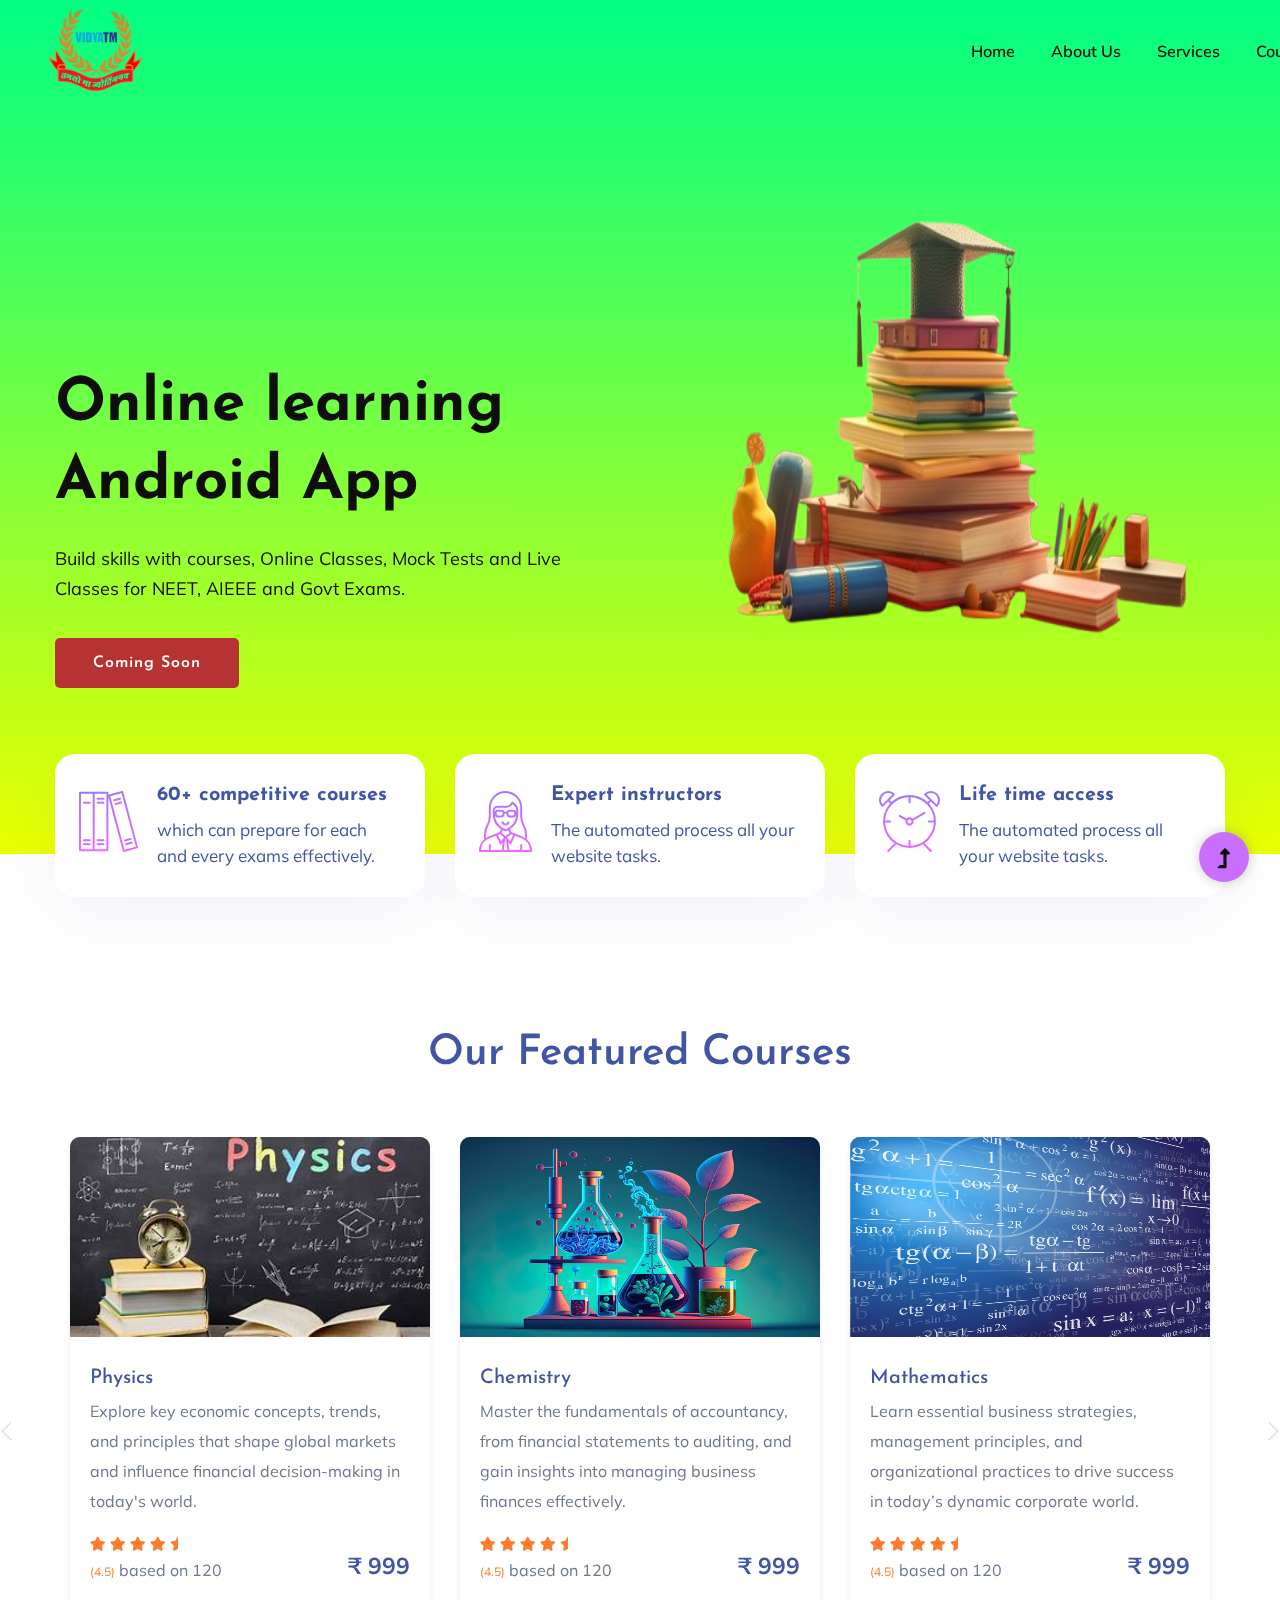
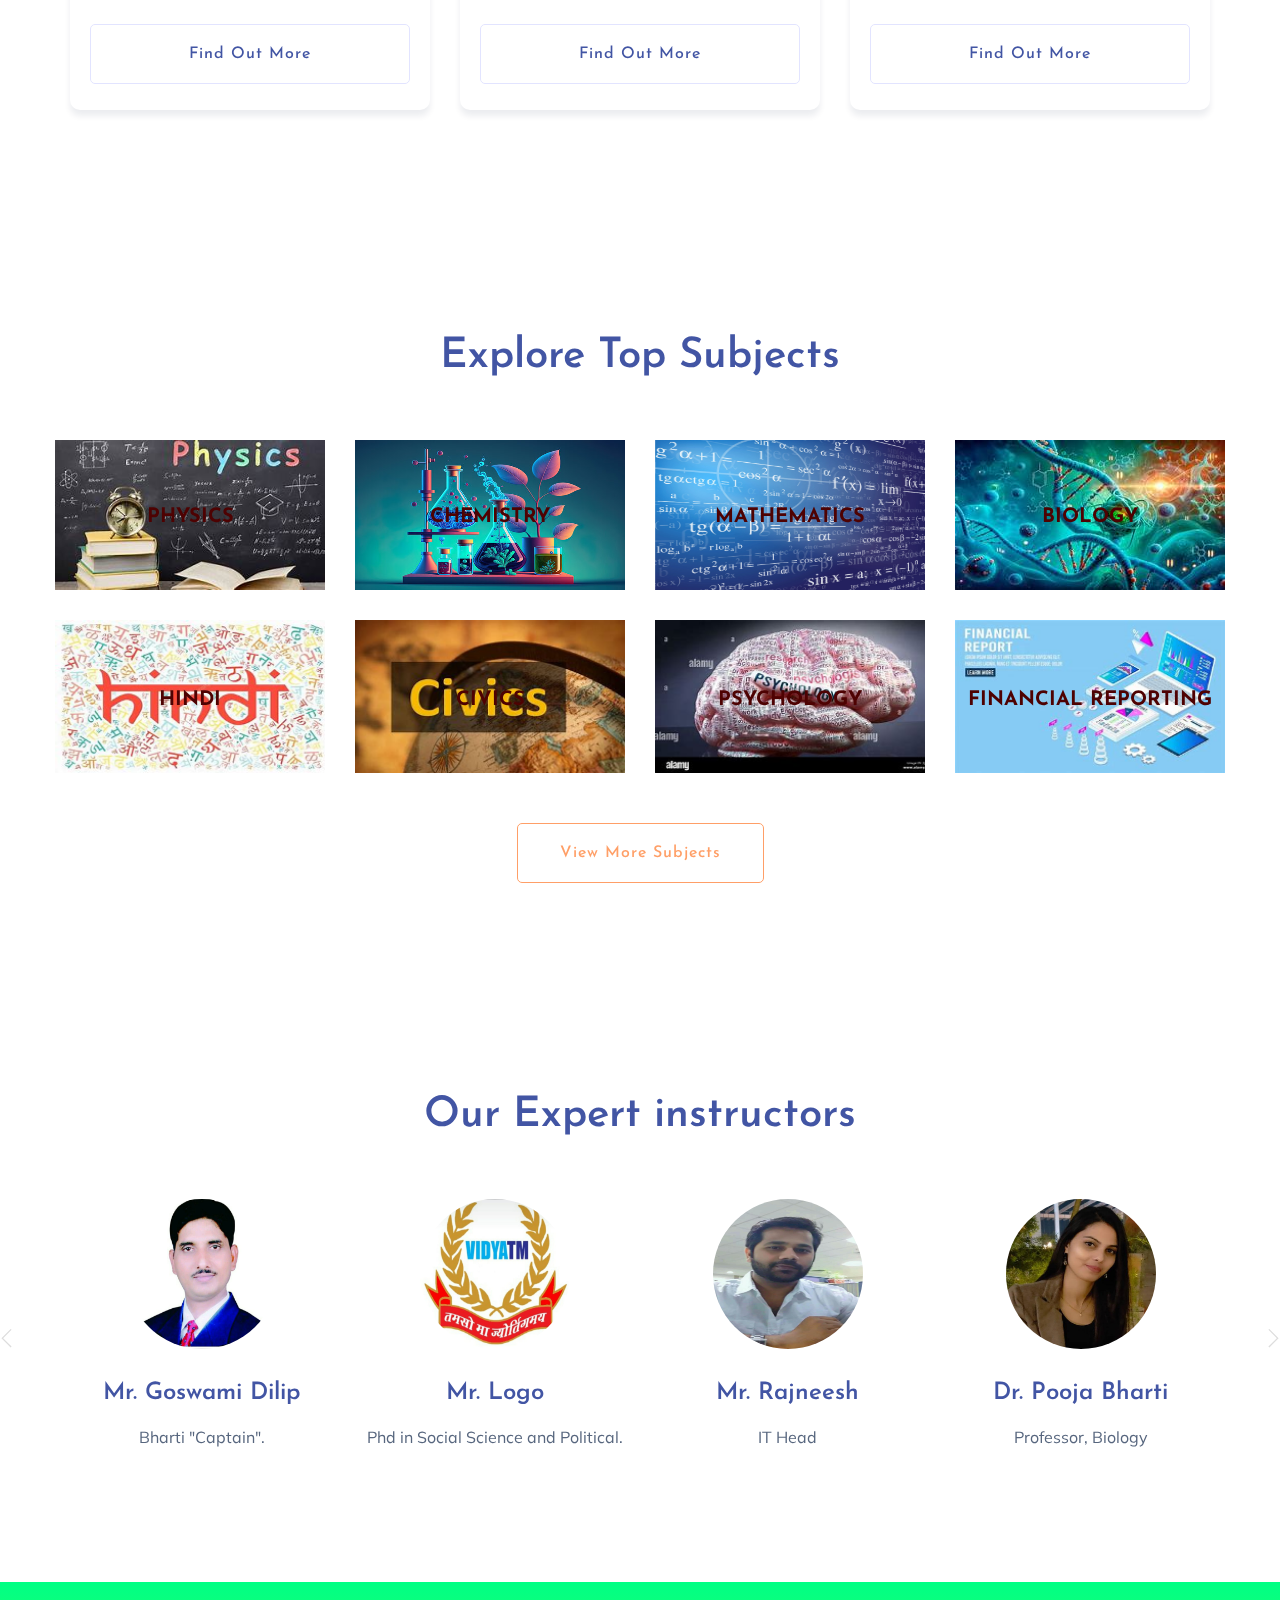
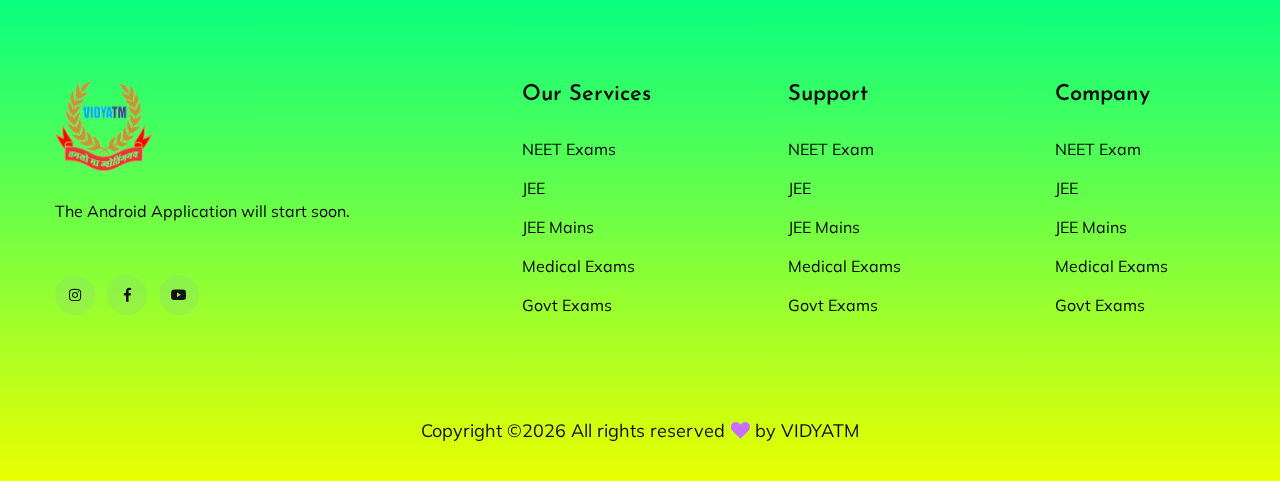
<file: index.html>
<!doctype html>
<html class="no-js" lang="zxx">
<head>
    <meta charset="utf-8">
    <meta http-equiv="x-ua-compatible" content="ie=edge">
    <title>VIDYATM</title>
    <meta name="description" content="">
    <meta name="viewport" content="width=device-width, initial-scale=1">
    <link rel="manifest" href="site.webmanifest">
    <link rel="shortcut icon" type="image/x-icon" href="assets/img/favicon.ico">
    <style>
        *{
            margin: 0%;
            padding: 0%;
        }

</style>
    
    <!-- CSS here -->
    <link rel="stylesheet" href="assets/css/bootstrap.min.css">
    <link rel="stylesheet" href="assets/css/owl.carousel.min.css">
    <link rel="stylesheet" href="assets/css/slicknav.css">
    <link rel="stylesheet" href="assets/css/flaticon.css">
    <link rel="stylesheet" href="assets/css/progressbar_barfiller.css">
    <link rel="stylesheet" href="assets/css/gijgo.css">
    <link rel="stylesheet" href="assets/css/animate.min.css">
    <link rel="stylesheet" href="assets/css/animated-headline.css">
    <link rel="stylesheet" href="assets/css/magnific-popup.css">
    <link rel="stylesheet" href="assets/css/fontawesome-all.min.css">
    <link rel="stylesheet" href="assets/css/themify-icons.css">
    <link rel="stylesheet" href="assets/css/slick.css">
    <link rel="stylesheet" href="assets/css/nice-select.css">
    <link rel="stylesheet" href="assets/css/style.css">
    
    <link rel="stylesheet" href="color.css">
</head>

<body>
    <!-- ? Preloader Start -->
    <div  id="preloader-active">
        <div class="preloader d-flex align-items-center justify-content-center">
            <div class="preloader-inner position-relative">
                <div class="preloader-circle"></div>
                <div class="preloader-img pere-text">
                    <img src="assets/img/logo/logo_vidyatm.jpeg" alt="">
                </div>
            </div>
        </div>
    </div>
    <!-- Preloader Start -->
    <header >
        <!-- Header Start -->
        <div  class="header-area header-transparent">
            <div style="width: 1500px; margin: 0%; padding: 0%;" class="main-header ">
                <div  class="header-bottom  header-sticky">
                    <div  class="container-fluid">
                        <div  class="row align-items-center">
                            <!-- Logo -->
                            <div  class="col-xl-2 col-lg-2">
                                <div class="logo">
                                    <a href="index.html"><img src="assets/img/logo/logo_vidyatm.jpeg" alt="" style="width: 100px;"></a>
                                </div>
                            </div>
                            <div class="col-xl-10 col-lg-10">
                                <div class="menu-wrapper d-flex align-items-center justify-content-end">
                                    <!-- Main-menu -->
                                    <div  class="main-menu d-none d-lg-block">
                                        <nav>
                                            <ul id="navigation">                                                                                          
                                                <li class="active" ><a href="index.html">Home</a></li>
                                                <li><a href="about.html">About Us</a></li>
                                                <li><a href="services.html">Services</a></li>
                                                <li><a href="courses.html">Courses</a></li>
                                              
                                                <!--
                                                <li><a href="#">Blog</a>
                                                    <ul class="submenu">
                                                        <li><a href="blog.html">Blog</a></li>
                                                        <li><a href="blog_details.html">Blog Details</a></li>
                                                        <li><a href="elements.html">Element</a></li>
                                                    </ul>
                                                </li>
                                                -->
                                                <li><a href="contact.html">Contact</a></li>
                                                <!-- Button -->
                                                 <!--
                                                <li class="button-header margin-left "><a href="#" class="btn">Join</a></li>
                                                <li class="button-header"><a href="login.html" class="btn btn3">Log in</a></li>
                                                -->
                                            </ul>
                                        </nav>
                                    </div>
                                </div>
                            </div> 
                            <!-- Mobile Menu -->
                            <div class="col-12">
                                <div class="mobile_menu d-block d-lg-none"></div>
                            </div>
                        </div>
                    </div>
                </div>
            </div>
        </div>
        <!-- Header End -->
    </header>
    <main>
        <!--? slider Area Start-->
        <section  class="slider-area ">
            <div class="slider-active">
                <!-- Single Slider -->
                <div class="single-slider slider-height d-flex align-items-center">
                    <div class="container">
                        <div class="row">
                            <!-- Text Section (Left Side) -->
                            <div style="margin-top: 200px;" class="col-xl-6 col-lg-7 col-md-12">
                                <div class="hero__caption">
                                    <h1 data-animation="fadeInLeft" data-delay="0.2s">Online learning<br> Android App</h1>
                                    <p data-animation="fadeInLeft" data-delay="0.4s">
                                        Build skills with courses, Online Classes, Mock Tests and Live Classes for NEET, AIEEE and Govt Exams.
                                    </p>
                                    <a href="#" class="btn hero-btn" data-animation="fadeInLeft" data-delay="0.7s">Coming Soon</a>
                                </div>
                            </div>
            
                            <!-- Image Section (Right Side) -->
                            <div class="col-xl-6 col-lg-5 col-md-12 d-flex justify-content-end">
                                <img style="width: 100%; height: auto;" src="pngtree-the-path-to-success-a-3d-illustrated-journey-through-education-image_3753880-removebg-preview (1).png" alt="Book Image">
                            </div>
                        </div>
                    </div>
                </div>
            </div>
            

            
        </section>
        <!-- ? services-area -->
        <div class="services-area">
            <div class="container">
                <div class="row justify-content-sm-center">
                    <div class="col-lg-4 col-md-6 col-sm-8">
                        <div class="single-services mb-30">
                            <div class="features-icon">
                                <img src="assets/img/icon/icon1.svg" alt="">
                            </div>
                            <div class="features-caption">
                                <h3>60+ competitive courses</h3>
                                <p>which can prepare for each and every exams effectively.</p>
                            </div>
                        </div>
                    </div>
                    <div class="col-lg-4 col-md-6 col-sm-8">
                        <div class="single-services mb-30">
                            <div class="features-icon">
                                <img src="assets/img/icon/icon2.svg" alt="">
                            </div>
                            <div class="features-caption">
                                <h3>Expert instructors</h3>
                                <p>The automated process all your website tasks.</p>
                            </div>
                        </div>
                    </div>
                    <div class="col-lg-4 col-md-6 col-sm-8">
                        <div class="single-services mb-30">
                            <div class="features-icon">
                                <img src="assets/img/icon/icon3.svg" alt="">
                            </div>
                            <div class="features-caption">
                                <h3>Life time access</h3>
                                <p>The automated process all your website tasks.</p>
                            </div>
                        </div>
                    </div>
                </div>
            </div>
        </div>
        <!-- Courses area start -->
        <div class="courses-area section-padding40 fix">
            <div class="container">
                <div class="row justify-content-center">
                    <div class="col-xl-7 col-lg-8">
                        <div class="section-tittle text-center mb-55">
                            <h2>Our Featured Courses</h2>
                        </div>
                    </div>
                </div>
                <div class="courses-actives">
                    <!-- Single -->
                    <div class="properties pb-20">
                        <div class="properties__card">
                            <div class="properties__img overlay1">
                                <a href="#"><img src="phycies.jpeg" alt=""></a>
                            </div>
                            <div class="properties__caption">
                                <!-- <p>User Experience</p> -->
                                <h3><a href="#">Physics</a></h3>
                                <p>Explore key economic concepts, trends, and principles that shape global markets and influence financial decision-making in today's world.

                                </p>
                                <div class="properties__footer d-flex justify-content-between align-items-center">
                                    <div class="restaurant-name">
                                        <div class="rating">
                                            <i class="fas fa-star"></i>
                                            <i class="fas fa-star"></i>
                                            <i class="fas fa-star"></i>
                                            <i class="fas fa-star"></i>
                                            <i class="fas fa-star-half"></i>
                                        </div>
                                        <p><span>(4.5)</span> based on 120</p>
                                    </div>
                                    <div class="price">
                                        <span>₹ 999</span>
                                    </div>
                                </div>
                                <a href="courses.html" class="border-btn border-btn2">Find out more</a>
                            </div>

                        </div>
                    </div>
                    <!-- Single -->
                    <!-- Single -->
                    <div class="properties pb-20">
                        <div class="properties__card">
                            <div class="properties__img overlay1">
                                <a href="#"><img style="height: 200px;" src="chemistry.jpg" alt=""></a>
                            </div>
                            <div class="properties__caption">
                                <!-- <p>User Experience</p> -->
                                <h3><a href="#">Chemistry</a></h3>
                                <p>Master the fundamentals of accountancy, from financial statements to auditing, and gain insights into managing business finances effectively.
                                </p>
                                <div class="properties__footer d-flex justify-content-between align-items-center">
                                    <div class="restaurant-name">
                                        <div class="rating">
                                            <i class="fas fa-star"></i>
                                            <i class="fas fa-star"></i>
                                            <i class="fas fa-star"></i>
                                            <i class="fas fa-star"></i>
                                            <i class="fas fa-star-half"></i>
                                        </div>
                                        <p><span>(4.5)</span> based on 120</p>
                                    </div>
                                    <div class="price">
                                        <span>₹ 999</span>
                                    </div>
                                </div>
                                <a href="courses.html" class="border-btn border-btn2">Find out more</a>
                            </div>
                        </div>
                    </div>
                    <!-- Single -->
                    <!-- Single -->
                    <div class="properties pb-20">
                        <div class="properties__card">
                            <div class="properties__img overlay1">
                                <a href="#"><img style="height: 200px;" src="math.webp" alt=""></a>
                            </div>
                            <div class="properties__caption">
                                <!-- <p>User Experience</p> -->
                                <h3><a href="#">Mathematics</a></h3>
                                <p>Learn essential business strategies, management principles, and organizational practices to drive success in today’s dynamic corporate world.

                                </p>
                                <div class="properties__footer d-flex justify-content-between align-items-center">
                                    <div class="restaurant-name">
                                        <div class="rating">
                                            <i class="fas fa-star"></i>
                                            <i class="fas fa-star"></i>
                                            <i class="fas fa-star"></i>
                                            <i class="fas fa-star"></i>
                                            <i class="fas fa-star-half"></i>
                                        </div>
                                        <p><span>(4.5)</span> based on 120</p>
                                    </div>
                                    <div class="price">
                                        <span>₹ 999</span>
                                    </div>
                                </div>
                                <a href="courses.html" class="border-btn border-btn2">Find out more</a>
                            </div>

                        </div>
                    </div>
                    <!-- Single -->
                    <!-- Single -->
                    <div class="properties pb-20">
                        <div class="properties__card">
                            <div class="properties__img overlay1">
                                <a href="#"><img style="height: 200px;" src="bio.jpeg" alt=""></a>
                            </div>
                            <div class="properties__caption">
                                <!-- <p>User Experience</p> -->
                                <h3><a href="#">Biology</a></h3>
                                <p>Enhance your language skills, explore literature, and master communication techniques to express ideas clearly and effectively.

                                </p>
                                <div class="properties__footer d-flex justify-content-between align-items-center">
                                    <div class="restaurant-name">
                                        <div class="rating">
                                            <i class="fas fa-star"></i>
                                            <i class="fas fa-star"></i>
                                            <i class="fas fa-star"></i>
                                            <i class="fas fa-star"></i>
                                            <i class="fas fa-star-half"></i>
                                        </div>
                                        <p><span>(4.5)</span> based on 120</p>
                                    </div>
                                    <div class="price">
                                        <span>₹ 999</span>
                                    </div>
                                </div>
                                <a href="courses.html" class="border-btn border-btn2">Find out more</a>
                            </div>

                        </div>
                    </div>
                    <!-- Single -->
                </div>
            </div>
        </div>
        <!-- Courses area End -->
        <!--? About Area-1 Start -->
        <!--
        <section class="about-area1 fix pt-10">
            <div class="support-wrapper align-items-center">
                <div class="left-content1">
                    <div class="about-icon">
                        <img src="assets/img/icon/about.svg" alt="">
                    </div>
                   
                    <div class="section-tittle section-tittle2 mb-55">
                        <div class="front-text">
                            <h2 class="">Learn new skills online with top educators</h2>
                            <p>The automated process all your website tasks. Discover tools and 
                                techniques to engage effectively with vulnerable children and young 
                            people.</p>
                        </div>
                    </div>
                    <div class="single-features">
                        <div class="features-icon">
                            <img src="assets/img/icon/right-icon.svg" alt="">
                        </div>
                        <div class="features-caption">
                            <p>Techniques to engage effectively with vulnerable children and young people.</p>
                        </div>
                    </div>
                    <div class="single-features">
                        <div class="features-icon">
                            <img src="assets/img/icon/right-icon.svg" alt="">
                        </div>
                        <div class="features-caption">
                            <p>Join millions of people from around the world  learning together.</p>
                        </div>
                    </div>

                    <div class="single-features">
                        <div class="features-icon">
                            <img src="assets/img/icon/right-icon.svg" alt="">
                        </div>
                        <div class="features-caption">
                            <p>Join millions of people from around the world learning together. Online learning is as easy and natural.</p>
                        </div>
                    </div>
                </div>
                <div class="right-content1">
                    
                    <div class="right-img">
                        <img src="assets/img/gallery/about.png" alt="">

                        <div class="video-icon" >
                            <a class="popup-video btn-icon" href="https://www.youtube.com/watch?v=up68UAfH0d0"><i class="fas fa-play"></i></a>
                        </div>
                    </div>
                </div>
            </div>
        </section>
        -->
        <!-- About Area End -->
        <!--? top subjects Area Start -->
        <div class="topic-area section-padding40">
            <div class="container">
                <div class="row justify-content-center">
                    <div class="col-xl-7 col-lg-8">
                        <div class="section-tittle text-center mb-55">
                            <h2>Explore Top Subjects</h2>
                        </div>
                    </div>
                </div>
                <div class="row">
                    <div class="col-lg-3 col-md-4 col-sm-6">
                        <div class="single-topic text-center mb-30">
                            <div class="topic-img">
                                <img style="height: 150px;" src="phycies.jpeg" alt="">
                                <div class="topic-content-box">
                                    <div class="topic-content">
                                        <h3><a href="courses.html">Physics</a></h3>
                                    </div>
                                </div>
                            </div>
                        </div>
                    </div>
                    <div class="col-lg-3 col-md-4 col-sm-6">
                        <div class="single-topic text-center mb-30">
                            <div class="topic-img">
                                <img style="height: 150px;" src="chemistry.jpg" alt="">
                                <div class="topic-content-box">
                                    <div class="topic-content">
                                        <h3><a href="contact.html">Chemistry</a></h3>
                                    </div>
                                </div>
                            </div>
                        </div>
                    </div>
                    <div class="col-lg-3 col-md-4 col-sm-6">
                        <div class="single-topic text-center mb-30">
                            <div class="topic-img">
                                <img style="height: 150px;" src="math.webp" alt="">
                                <div class="topic-content-box">
                                    <div class="topic-content">
                                        <h3><a href="courses.html">Mathematics</a></h3>
                                    </div>
                                </div>
                            </div>
                        </div>
                    </div>
                    <div class="col-lg-3 col-md-4 col-sm-6">
                        <div class="single-topic text-center mb-30">
                            <div class="topic-img">
                                <img style="height: 150px;" src="bio.jpeg" alt="">
                                <div class="topic-content-box">
                                    <div class="topic-content">
                                        <h3><a href="courses.html">Biology</a></h3>
                                    </div>
                                </div>
                            </div>
                        </div>
                    </div>
                    <div class="col-lg-3 col-md-4 col-sm-6">
                        <div class="single-topic text-center mb-30">
                            <div class="topic-img">
                                <img src="assets/img/gallery/topic5.png" alt="">
                                <div class="topic-content-box">
                                    <div class="topic-content">
                                        <h3><a href="courses.html">Hindi</a></h3>
                                    </div>
                                </div>
                            </div>
                        </div>
                    </div>
                    <div class="col-lg-3 col-md-4 col-sm-6">
                        <div class="single-topic text-center mb-30">
                            <div class="topic-img">
                                <img src="assets/img/gallery/topic6.png" alt="">
                                <div class="topic-content-box">
                                    <div class="topic-content">
                                        <h3><a href="courses.html">Civics</a></h3>
                                    </div>
                                </div>
                            </div>
                        </div>
                    </div>
                    <div class="col-lg-3 col-md-4 col-sm-6">
                        <div class="single-topic text-center mb-30">
                            <div class="topic-img">
                                <img src="assets/img/gallery/topic7.png" alt="">
                                <div class="topic-content-box">
                                    <div class="topic-content">
                                        <h3><a href="courses.html">Psychology</a></h3>
                                    </div>
                                </div>
                            </div>
                        </div>
                    </div>
                    <div class="col-lg-3 col-md-4 col-sm-6">
                        <div class="single-topic text-center mb-30">
                            <div class="topic-img">
                                <img src="assets/img/gallery/topic8.png" alt="">
                                <div class="topic-content-box">
                                    <div class="topic-content">
                                        <h3><a href="courses.html">Financial Reporting</a></h3>
                                    </div>
                                </div>
                            </div>
                        </div>
                    </div>
                </div>
                <div class="row justify-content-center">
                    <div class="col-xl-12">
                        <div class="section-tittle text-center mt-20">
                            <a href="courses.html" class="border-btn">View More Subjects</a>
                        </div>
                    </div>
                </div>
            </div>
        </div>
        <!-- top subjects End -->
        <!--? About Area-3 Start -->

        <!--
        <section class="about-area3 fix">
            <div class="support-wrapper align-items-center">
                <div class="right-content3">
                
                    <div class="right-img">
                        <img src="assets/img/gallery/about3.png" alt="">
                    </div>
                </div>
                <div class="left-content3">
                    <div class="section-tittle section-tittle2 mb-20">
                        <div class="front-text">
                            <h2 class="">Learner outcomes on courses you will take</h2>
                        </div>
                    </div>
                    <div class="single-features">
                        <div class="features-icon">
                            <img src="assets/img/icon/right-icon.svg" alt="">
                        </div>
                        <div class="features-caption">
                            <p>Techniques to engage effectively with vulnerable children and young people.</p>
                        </div>
                    </div>
                    <div class="single-features">
                        <div class="features-icon">
                            <img src="assets/img/icon/right-icon.svg" alt="">
                        </div>
                        <div class="features-caption">
                            <p>Join millions of people from around the world
                            learning together.</p>
                        </div>
                    </div>
                    <div class="single-features">
                        <div class="features-icon">
                            <img src="assets/img/icon/right-icon.svg" alt="">
                        </div>
                        <div class="features-caption">
                            <p>Join millions of people from around the world learning together.
                            Online learning is as easy and natural.</p>
                        </div>
                    </div>
                </div>
            </div>
        </section>
        -->
        <!-- About Area End -->
        <!--? Team -->
        <section class="team-area section-padding40 fix">
            <div class="container">
                <div class="row justify-content-center">
                    <div class="col-xl-7 col-lg-8">
                        <div class="section-tittle text-center mb-55">
                            <h2>Our Expert instructors</h2>
                        </div>
                    </div>
                </div>
                <div class="team-active">
                    <div class="single-cat text-center">
                        <div class="cat-icon">
                            <img style="width: 150px; height: 150px; border-radius: 100px;" src="assets/img/gallery/team5.jpeg" alt="" style="width: 200px; height: 190px;">
                        </div>
                        <div class="cat-cap">
                            <h5><a href="services.html">Mr. Goswami Dilip</a></h5>
                            <p> Bharti "Captain".</p>
                        </div>
                    </div>
                    <div class="single-cat text-center">
                        <div class="cat-icon">
                            <img style="width: 150px; height: 150px; border-radius: 100px;" src="assets/img/gallery/team6.jpeg" alt="" style="width: 200px; height: 190px;">
                        </div>
                        <div class="cat-cap">
                            <h5><a href="services.html">Mr. Logo</a></h5>
                            <p>Phd in Social Science and Political.</p>
                        </div>
                    </div>
                    <div class="single-cat text-center">
                        <div class="cat-icon">
                            <img style="width: 150px; height: 150px; border-radius: 100px;" src="photo1.jpeg" alt="">
                        </div>
                        <div class="cat-cap">
                            <h5><a href="services.html">Mr. Rajneesh</a></h5>
                            <p>IT Head</p>
                        </div>
                    </div>
                    <div class="single-cat text-center">
                        <div class="cat-icon">
                            <img style="width: 150px; height: 150px; border-radius: 100px;" src="photo2.jpeg" alt="">
                        </div>
                        <div class="cat-cap">
                            <h5><a href="services.html">Dr. Pooja Bharti </a></h5>
                            <p> Professor, Biology </p>
                        </div>
                    </div>
                    <div class="single-cat text-center">
                        <div class="cat-icon">
                            <img style="width: 150px; height: 150px; border-radius: 100px;" src="assets/img/gallery/team3.png" alt="">
                        </div>
                        <div class="cat-cap">
                            <h5><a href="services.html">Mr. saiful</a></h5>
                            <p>Btech & Mtech. in Data Science & Machine Learning</p>
                        </div>
                    </div>
                </div>
            </div>
        </section>
        <!-- Services End -->
        <!--? About Area-2 Start -->
        <!--
        <section class="about-area2 fix pb-padding">
            <div class="support-wrapper align-items-center">
                <div class="right-content2">
                    <div class="right-img">
                        <img src="assets/img/gallery/about2.png" alt="">
                    </div>
                </div>
                <div class="left-content2">
                    <div class="section-tittle section-tittle2 mb-20">
                        <div class="front-text">
                            <h2 class="">Take the next step
                                toward your personal
                                and professional goals
                            with us.</h2>
                            <p>The automated process all your website tasks. Discover tools and techniques to engage effectively with vulnerable children and young people.</p>
                            <a href="#" class="btn">Join now for Free</a>
                        </div>
                    </div>
                </div>
            </div>
        </section>
        -->
        <!-- About Area End -->
    </main>
    <footer>
     <div style="background-color: rgb(194, 249, 76);" class="footer-wrappper footer-bg">
        <!-- Footer Start-->
        <div class="footer-area footer-padding">
            <div class="container">
                <div class="row justify-content-between">
                    <div class="col-xl-4 col-lg-5 col-md-4 col-sm-6">
                        <div class="single-footer-caption mb-50">
                            <div class="single-footer-caption mb-30">
                                <!-- logo -->
                                <div class="footer-logo mb-25">
                                    <a href="index.html"><img src="hindilogo.png" alt="" height="90px" width="100px"></a>
                                </div>
                                <div class="footer-tittle">
                                    <div class="footer-pera">
                                        <p>The Android Application will start soon.</p>
                                    </div>
                                </div>
                                <!-- social -->
                                <div class="footer-social">
                                    <a href="https://www.instagram.com/dilipbharti6020?igsh=OXU0Z2E3czdhc3h6"><i class="fab fa-instagram"></i></a>
                                    <a href="https://www.facebook.com/dilipkumar.bharti.7967?mibextid=ZbWKwL"><i class="fab fa-facebook-f"></i></a>
                                    <a href="https://www.youtube.com/yourchannel"><i class="fab fa-youtube"></i></a>
                                </div>
                            </div>
                        </div>
                    </div>
                    <div class="col-xl-2 col-lg-3 col-md-4 col-sm-5">
                        <div class="single-footer-caption mb-50">
                            <div class="footer-tittle">
                                <h4>Our Services</h4>
                                <ul>
                                    <li><a href="courses.html">NEET Exams</a></li>
                                    <li><a href="courses.html">JEE</a></li>
                                    <li><a href="courses.html">JEE Mains</a></li>
                                    <li><a href="courses.html">Medical Exams</a></li>
                                    <li><a href="courses.html">Govt Exams</a></li>
                                </ul>
                            </div>
                        </div>
                    </div>
                    <div class="col-xl-2 col-lg-4 col-md-4 col-sm-6">
                        <div class="single-footer-caption mb-50">
                            <div class="footer-tittle">
                                <h4>Support</h4>
                                <ul>
                                    <li><a href="courses.html">NEET Exam</a></li>
                                    <li><a href="courses.html">JEE</a></li>
                                    <li><a href="courses.html">JEE Mains</a></li>
                                    <li><a href="courses.html">Medical Exams</a></li>
                                    <li><a href="courses.html">Govt Exams</a></li>
                                </ul>
                            </div>
                        </div>
                    </div>
                    <div class="col-xl-2 col-lg-3 col-md-4 col-sm-6">
                        <div class="single-footer-caption mb-50">
                            <div class="footer-tittle">
                                <h4>Company</h4>
                                <ul>
                                    <li><a href="courses.html">NEET Exam</a></li>
                                    <li><a href="courses.html">JEE</a></li>
                                    <li><a href="courses.html">JEE Mains</a></li>
                                    <li><a href="courses.html">Medical Exams</a></li>
                                    <li><a href="courses.html">Govt Exams</a></li>
                                </ul>
                            </div>
                        </div>
                    </div>
                </div>
            </div>
        </div>
        <!-- footer-bottom area -->
        <div class="footer-bottom-area">
            <div class="container">
                <div class="footer-border">
                    <div class="row d-flex align-items-center">
                        <div class="col-xl-12 ">
                            <div class="footer-copy-right text-center">
                                <p>
                                    Copyright &copy;<script>document.write(new Date().getFullYear());</script> All rights reserved <i class="fa fa-heart" aria-hidden="true"></i> by <a href="https://colorlib.com" target="_blank">VIDYATM</a>
                                </p>
                              </div>
                          </div>
                      </div>
                  </div>
              </div>
          </div>
          <!-- Footer End-->
      </div>
  </footer> 
  <!-- Scroll Up -->
  <div id="back-top" >
    <a title="Go to Top" href="#"> <i class="fas fa-level-up-alt"></i></a>
</div>

<!-- JS here -->
<script src="./assets/js/vendor/modernizr-3.5.0.min.js"></script>
<!-- Jquery, Popper, Bootstrap -->
<script src="./assets/js/vendor/jquery-1.12.4.min.js"></script>
<script src="./assets/js/popper.min.js"></script>
<script src="./assets/js/bootstrap.min.js"></script>
<!-- Jquery Mobile Menu -->
<script src="./assets/js/jquery.slicknav.min.js"></script>

<!-- Jquery Slick , Owl-Carousel Plugins -->
<script src="./assets/js/owl.carousel.min.js"></script>
<script src="./assets/js/slick.min.js"></script>
<!-- One Page, Animated-HeadLin -->
<script src="./assets/js/wow.min.js"></script>
<script src="./assets/js/animated.headline.js"></script>
<script src="./assets/js/jquery.magnific-popup.js"></script>

<!-- Date Picker -->
<script src="./assets/js/gijgo.min.js"></script>
<!-- Nice-select, sticky -->
<script src="./assets/js/jquery.nice-select.min.js"></script>
<script src="./assets/js/jquery.sticky.js"></script>
<!-- Progress -->
<script src="./assets/js/jquery.barfiller.js"></script>

<!-- counter , waypoint,Hover Direction -->
<script src="./assets/js/jquery.counterup.min.js"></script>
<script src="./assets/js/waypoints.min.js"></script>
<script src="./assets/js/jquery.countdown.min.js"></script>
<script src="./assets/js/hover-direction-snake.min.js"></script>

<!-- contact js -->
<script src="./assets/js/contact.js"></script>
<script src="./assets/js/jquery.form.js"></script>
<script src="./assets/js/jquery.validate.min.js"></script>
<script src="./assets/js/mail-script.js"></script>
<script src="./assets/js/jquery.ajaxchimp.min.js"></script>

<!-- Jquery Plugins, main Jquery -->	
<script src="./assets/js/plugins.js"></script>
<script src="./assets/js/main.js"></script>

</body>
</html>
</file>
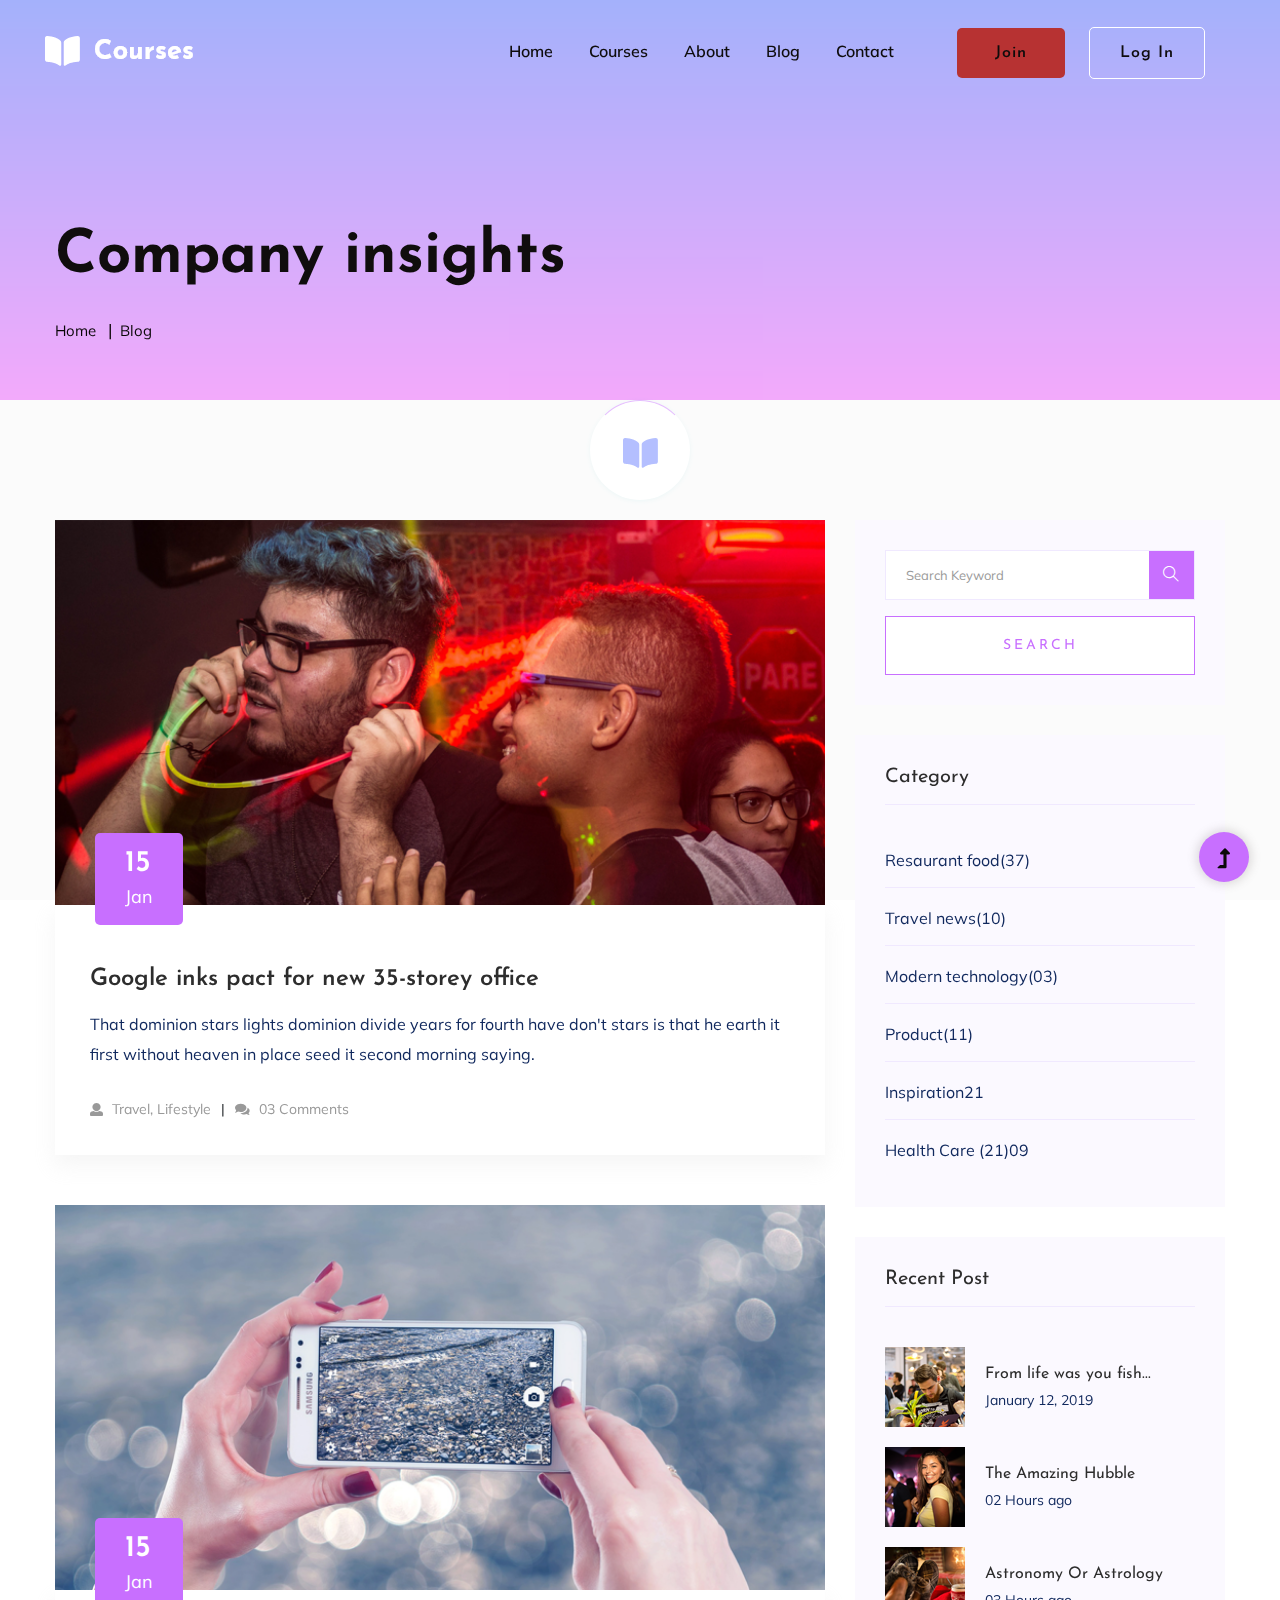
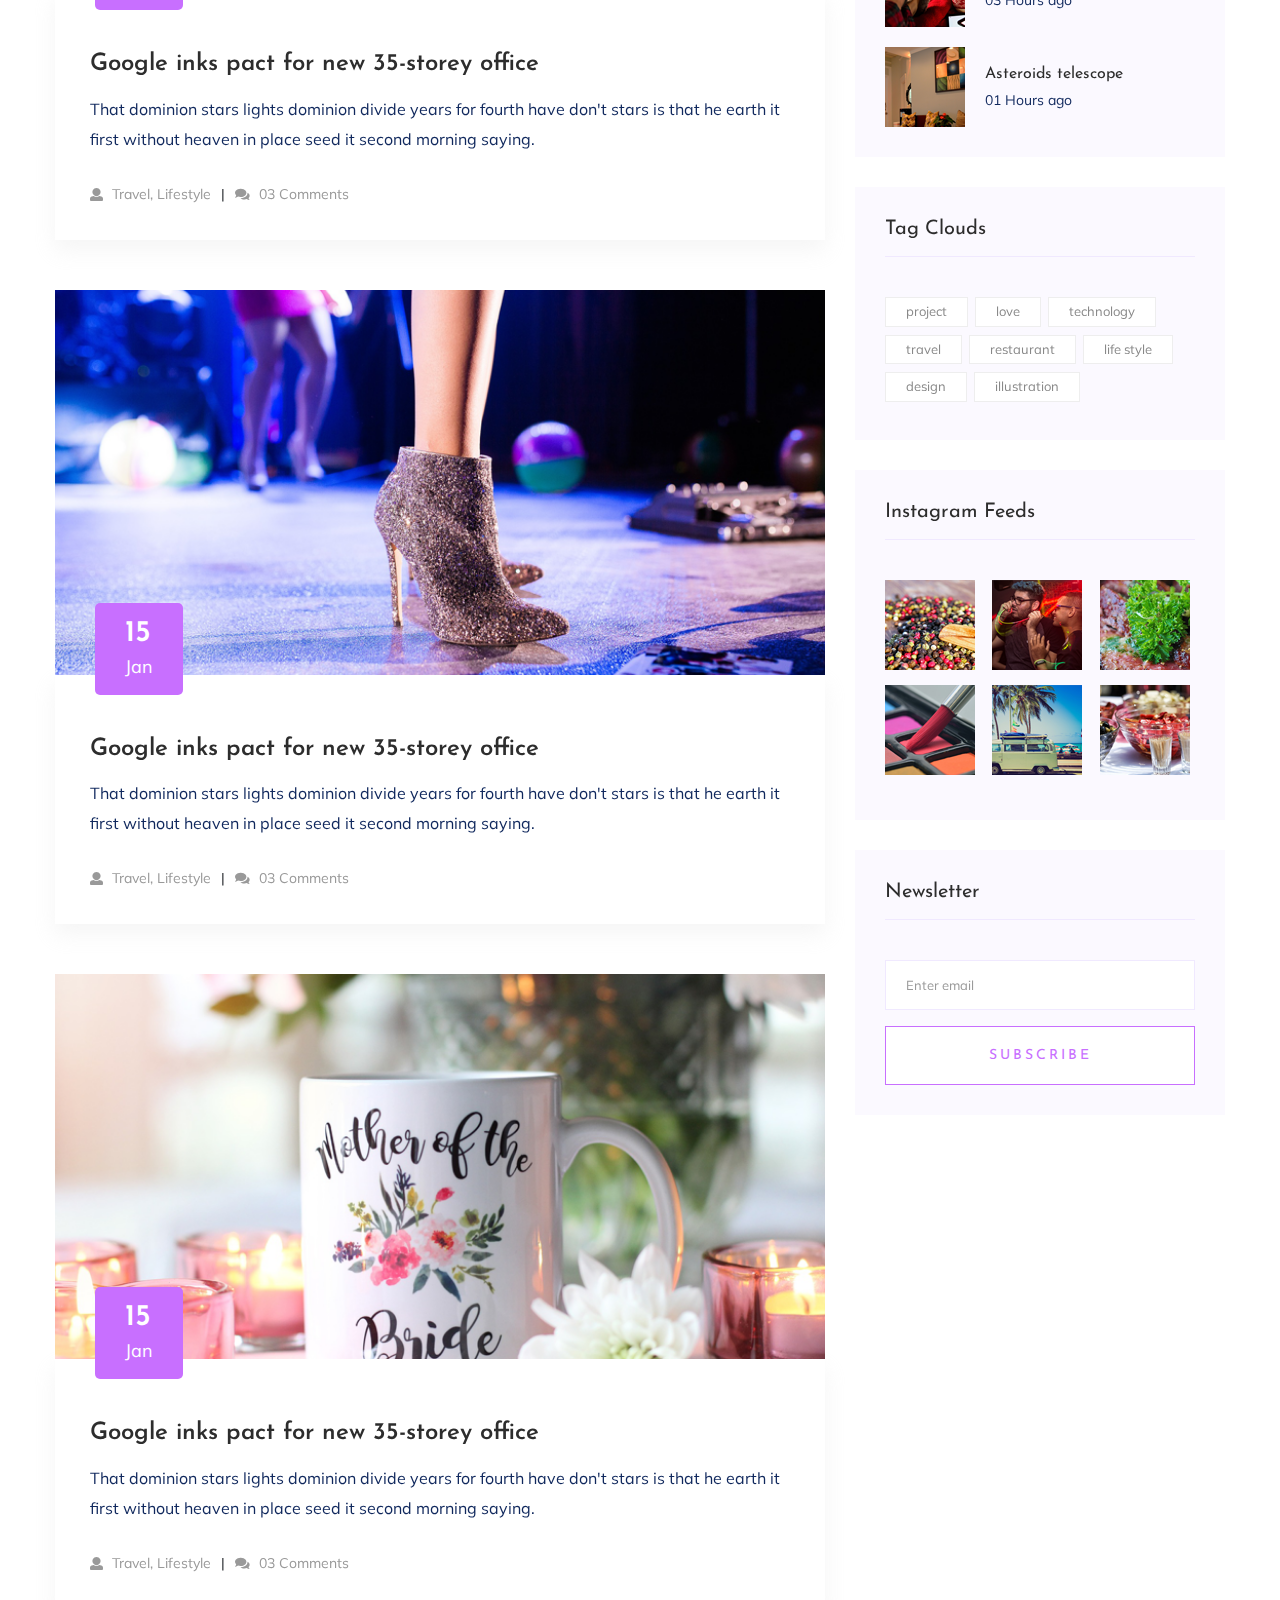
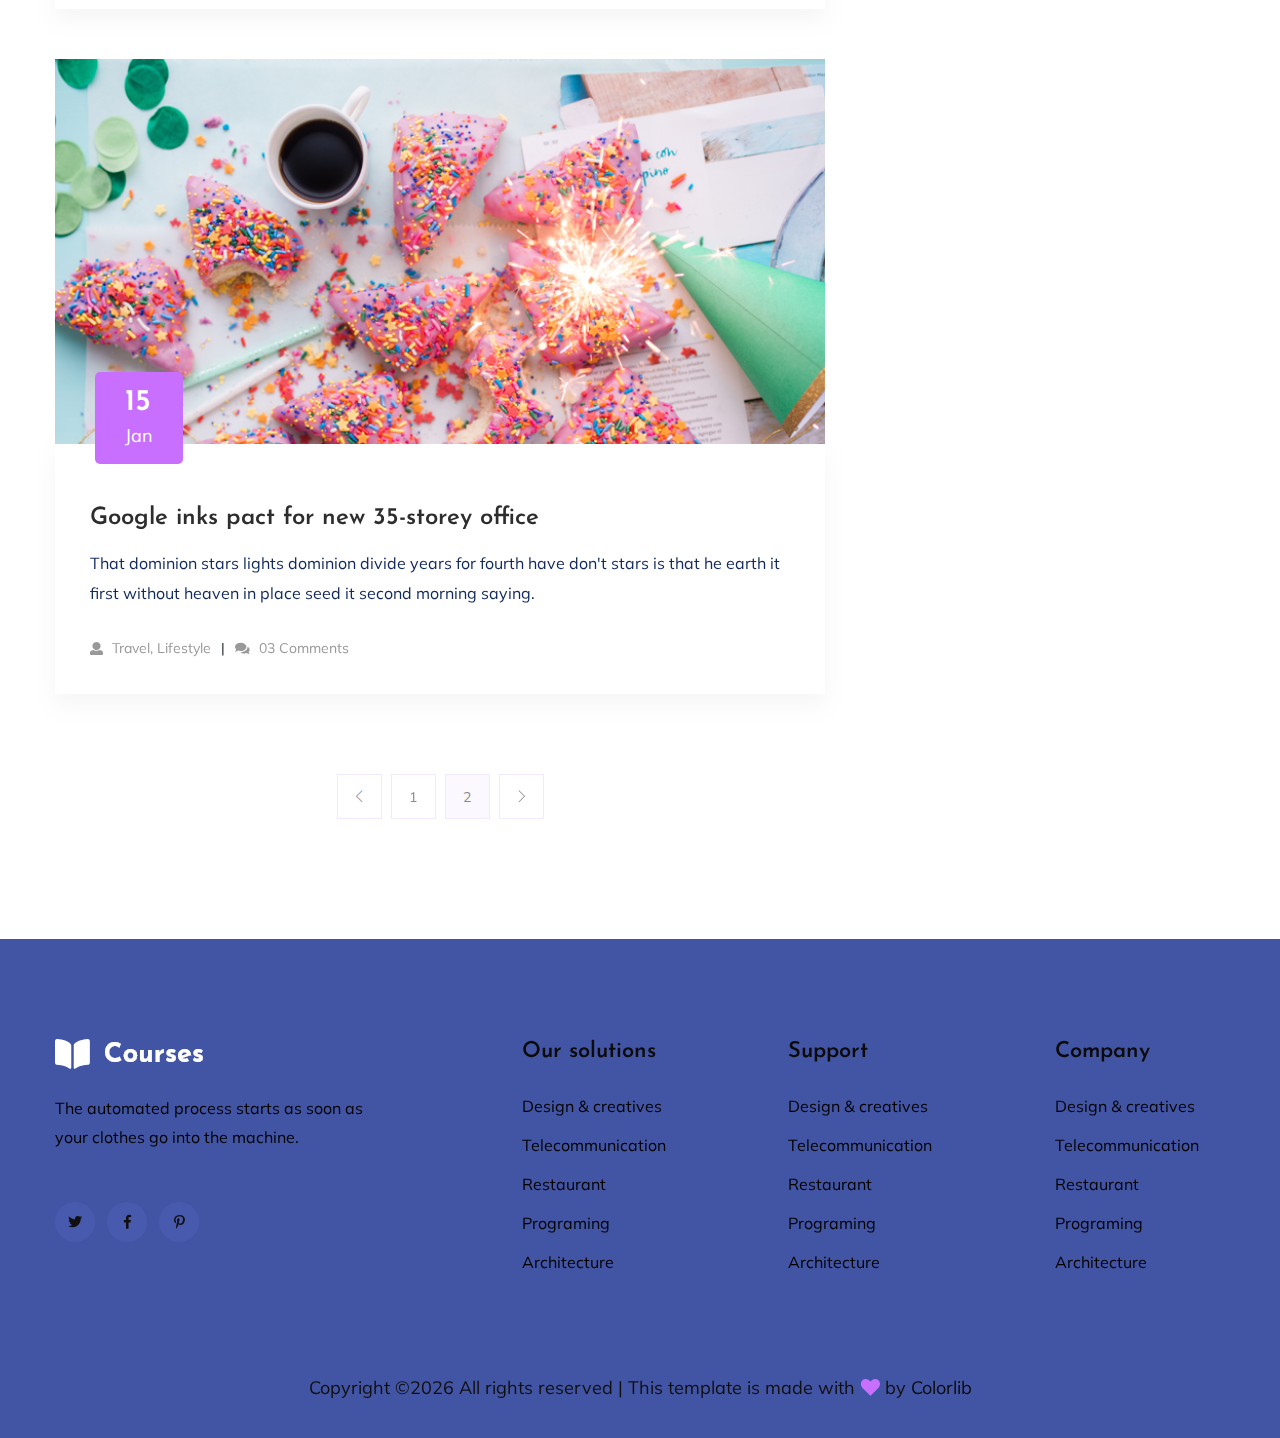
<file: blog.html>
<!doctype html>
<html class="no-js" lang="zxx">
<head>
    <meta charset="utf-8">
    <meta http-equiv="x-ua-compatible" content="ie=edge">
    <title>Courses | Education</title>
    <meta name="description" content="">
    <meta name="viewport" content="width=device-width, initial-scale=1">
    <link rel="shortcut icon" type="image/x-icon" href="assets/img/favicon.ico">

    <!-- CSS here -->
    <link rel="stylesheet" href="assets/css/bootstrap.min.css">
    <link rel="stylesheet" href="assets/css/owl.carousel.min.css">
    <link rel="stylesheet" href="assets/css/slicknav.css">
    <link rel="stylesheet" href="assets/css/animate.min.css">
    <link rel="stylesheet" href="assets/css/hamburgers.min.css">
    <link rel="stylesheet" href="assets/css/magnific-popup.css">
    <link rel="stylesheet" href="assets/css/fontawesome-all.min.css">
    <link rel="stylesheet" href="assets/css/themify-icons.css">
    <link rel="stylesheet" href="assets/css/themify-icons.css">
    <link rel="stylesheet" href="assets/css/slick.css">
    <link rel="stylesheet" href="assets/css/nice-select.css">
    <link rel="stylesheet" href="assets/css/style.css">
    <link rel="stylesheet" href="assets/css/responsive.css">
</head>
<body>
    <!--? Preloader Start -->
    <div id="preloader-active">
        <div class="preloader d-flex align-items-center justify-content-center">
            <div class="preloader-inner position-relative">
                <div class="preloader-circle"></div>
                <div class="preloader-img pere-text">
                    <img src="assets/img/logo/loder.png" alt="">
                </div>
            </div>
        </div>
    </div>
    <!-- Preloader Start -->
    <!-- Header Start -->
    <div class="header-area header-transparent">
        <div class="main-header ">
            <div class="header-bottom  header-sticky">
                <div class="container-fluid">
                    <div class="row align-items-center">
                        <!-- Logo -->
                        <div class="col-xl-2 col-lg-2">
                            <div class="logo">
                                <a href="index.html"><img src="assets/img/logo/logo.png" alt=""></a>
                            </div>
                        </div>
                        <div class="col-xl-10 col-lg-10">
                            <div class="menu-wrapper d-flex align-items-center justify-content-end">
                                <!-- Main-menu -->
                                <div class="main-menu d-none d-lg-block">
                                    <nav>
                                        <ul id="navigation">                                                                                          
                                            <li class="active" ><a href="index.html">Home</a></li>
                                            <li><a href="courses.html">Courses</a></li>
                                            <li><a href="about.html">About</a></li>
                                            <li><a href="#">Blog</a>
                                                <ul class="submenu">
                                                    <li><a href="blog.html">Blog</a></li>
                                                    <li><a href="blog_details.html">Blog Details</a></li>
                                                    <li><a href="elements.html">Element</a></li>
                                                </ul>
                                            </li>
                                            <li><a href="contact.html">Contact</a></li>
                                            <!-- Button -->
                                            <li class="button-header margin-left "><a href="#" class="btn">Join</a></li>
                                            <li class="button-header"><a href="login.html" class="btn btn3">Log in</a></li>
                                        </ul>
                                    </nav>
                                </div>
                            </div>
                        </div> 
                        <!-- Mobile Menu -->
                        <div class="col-12">
                            <div class="mobile_menu d-block d-lg-none"></div>
                        </div>
                    </div>
                </div>
            </div>
        </div>
    </div>
    <!-- Header End -->
    <main>
        <!--? slider Area Start-->
        <section class="slider-area slider-area2">
            <div class="slider-active">
                <!-- Single Slider -->
                <div class="single-slider slider-height2">
                    <div class="container">
                        <div class="row">
                            <div class="col-xl-8 col-lg-11 col-md-12">
                                <div class="hero__caption hero__caption2">
                                    <h1 data-animation="bounceIn" data-delay="0.2s">Company insights</h1>
                                    <!-- breadcrumb Start-->
                                    <nav aria-label="breadcrumb">
                                        <ol class="breadcrumb">
                                            <li class="breadcrumb-item"><a href="index.html">Home</a></li>
                                            <li class="breadcrumb-item"><a href="#">Blog</a></li> 
                                        </ol>
                                    </nav>
                                    <!-- breadcrumb End -->
                                </div>
                            </div>
                        </div>
                    </div>          
                </div>
            </div>
        </section>
        <!--? Blog Area Start-->
        <section class="blog_area section-padding">
            <div class="container">
                <div class="row">
                    <div class="col-lg-8 mb-5 mb-lg-0">
                        <div class="blog_left_sidebar">
                            <article class="blog_item">
                                <div class="blog_item_img">
                                    <img class="card-img rounded-0" src="assets/img/blog/single_blog_1.png" alt="">
                                    <a href="#" class="blog_item_date">
                                        <h3>15</h3>
                                        <p>Jan</p>
                                    </a>
                                </div>
                                <div class="blog_details">
                                    <a class="d-inline-block" href="blog_details.html">
                                        <h2 class="blog-head" style="color: #2d2d2d;">Google inks pact for new 35-storey office</h2>
                                    </a>
                                    <p>That dominion stars lights dominion divide years for fourth have don't stars is that
                                    he earth it first without heaven in place seed it second morning saying.</p>
                                    <ul class="blog-info-link">
                                        <li><a href="#"><i class="fa fa-user"></i> Travel, Lifestyle</a></li>
                                        <li><a href="#"><i class="fa fa-comments"></i> 03 Comments</a></li>
                                    </ul>
                                </div>
                            </article>
                            <article class="blog_item">
                                <div class="blog_item_img">
                                    <img class="card-img rounded-0" src="assets/img/blog/single_blog_2.png" alt="">
                                    <a href="#" class="blog_item_date">
                                        <h3>15</h3>
                                        <p>Jan</p>
                                    </a>
                                </div>
                                <div class="blog_details">
                                    <a class="d-inline-block" href="blog_details.html">
                                        <h2 class="blog-head" style="color: #2d2d2d;">Google inks pact for new 35-storey office</h2>
                                    </a>
                                    <p>That dominion stars lights dominion divide years for fourth have don't stars is that
                                    he earth it first without heaven in place seed it second morning saying.</p>
                                    <ul class="blog-info-link">
                                        <li><a href="#"><i class="fa fa-user"></i> Travel, Lifestyle</a></li>
                                        <li><a href="#"><i class="fa fa-comments"></i> 03 Comments</a></li>
                                    </ul>
                                </div>
                            </article>
                            <article class="blog_item">
                                <div class="blog_item_img">
                                    <img class="card-img rounded-0" src="assets/img/blog/single_blog_3.png" alt="">
                                    <a href="#" class="blog_item_date">
                                        <h3>15</h3>
                                        <p>Jan</p>
                                    </a>
                                </div>
                                <div class="blog_details">
                                    <a class="d-inline-block" href="blog_details.html">
                                        <h2 class="blog-head" style="color: #2d2d2d;">Google inks pact for new 35-storey office</h2>
                                    </a>
                                    <p>That dominion stars lights dominion divide years for fourth have don't stars is that
                                    he earth it first without heaven in place seed it second morning saying.</p>
                                    <ul class="blog-info-link">
                                        <li><a href="#"><i class="fa fa-user"></i> Travel, Lifestyle</a></li>
                                        <li><a href="#"><i class="fa fa-comments"></i> 03 Comments</a></li>
                                    </ul>
                                </div>
                            </article>
                            <article class="blog_item">
                                <div class="blog_item_img">
                                    <img class="card-img rounded-0" src="assets/img/blog/single_blog_4.png" alt="">
                                    <a href="#" class="blog_item_date">
                                        <h3>15</h3>
                                        <p>Jan</p>
                                    </a>
                                </div>
                                <div class="blog_details">
                                    <a class="d-inline-block" href="blog_details.html">
                                        <h2 class="blog-head" style="color: #2d2d2d;">Google inks pact for new 35-storey office</h2>
                                    </a>
                                    <p>That dominion stars lights dominion divide years for fourth have don't stars is that
                                    he earth it first without heaven in place seed it second morning saying.</p>
                                    <ul class="blog-info-link">
                                        <li><a href="#"><i class="fa fa-user"></i> Travel, Lifestyle</a></li>
                                        <li><a href="#"><i class="fa fa-comments"></i> 03 Comments</a></li>
                                    </ul>
                                </div>
                            </article>
                            <article class="blog_item">
                                <div class="blog_item_img">
                                    <img class="card-img rounded-0" src="assets/img/blog/single_blog_5.png" alt="">
                                    <a href="#" class="blog_item_date">
                                        <h3>15</h3>
                                        <p>Jan</p>
                                    </a>
                                </div>
                                <div class="blog_details">
                                    <a class="d-inline-block" href="blog_details.html">
                                        <h2 class="blog-head" style="color: #2d2d2d;">Google inks pact for new 35-storey office</h2>
                                    </a>
                                    <p>That dominion stars lights dominion divide years for fourth have don't stars is that
                                    he earth it first without heaven in place seed it second morning saying.</p>
                                    <ul class="blog-info-link">
                                        <li><a href="#"><i class="fa fa-user"></i> Travel, Lifestyle</a></li>
                                        <li><a href="#"><i class="fa fa-comments"></i> 03 Comments</a></li>
                                    </ul>
                                </div>
                            </article>
                            <nav class="blog-pagination justify-content-center d-flex">
                                <ul class="pagination">
                                    <li class="page-item">
                                        <a href="#" class="page-link" aria-label="Previous">
                                            <i class="ti-angle-left"></i>
                                        </a>
                                    </li>
                                    <li class="page-item">
                                        <a href="#" class="page-link">1</a>
                                    </li>
                                    <li class="page-item active">
                                        <a href="#" class="page-link">2</a>
                                    </li>
                                    <li class="page-item">
                                        <a href="#" class="page-link" aria-label="Next">
                                            <i class="ti-angle-right"></i>
                                        </a>
                                    </li>
                                </ul>
                            </nav>
                        </div>
                    </div>
                    <div class="col-lg-4">
                        <div class="blog_right_sidebar">
                            <aside class="single_sidebar_widget search_widget">
                                <form action="#">
                                    <div class="form-group">
                                        <div class="input-group mb-3">
                                            <input type="text" class="form-control" placeholder='Search Keyword'
                                            onfocus="this.placeholder = ''"
                                            onblur="this.placeholder = 'Search Keyword'">
                                            <div class="input-group-append">
                                                <button class="btns" type="button"><i class="ti-search"></i></button>
                                            </div>
                                        </div>
                                    </div>
                                    <button class="button rounded-0 primary-bg text-white w-100 btn_1 boxed-btn"
                                    type="submit">Search</button>
                                </form>
                            </aside>
                            <aside class="single_sidebar_widget post_category_widget">
                                <h4 class="widget_title" style="color: #2d2d2d;">Category</h4>
                                <ul class="list cat-list">
                                    <li>
                                        <a href="#" class="d-flex">
                                            <p>Resaurant food</p>
                                            <p>(37)</p>
                                        </a>
                                    </li>
                                    <li>
                                        <a href="#" class="d-flex">
                                            <p>Travel news</p>
                                            <p>(10)</p>
                                        </a>
                                    </li>
                                    <li>
                                        <a href="#" class="d-flex">
                                            <p>Modern technology</p>
                                            <p>(03)</p>
                                        </a>
                                    </li>
                                    <li>
                                        <a href="#" class="d-flex">
                                            <p>Product</p>
                                            <p>(11)</p>
                                        </a>
                                    </li>
                                    <li>
                                        <a href="#" class="d-flex">
                                            <p>Inspiration</p>
                                            <p>21</p>
                                        </a>
                                    </li>
                                    <li>
                                        <a href="#" class="d-flex">
                                            <p>Health Care (21)</p>
                                            <p>09</p>
                                        </a>
                                    </li>
                                </ul>
                            </aside>
                            <aside class="single_sidebar_widget popular_post_widget">
                                <h3 class="widget_title" style="color: #2d2d2d;">Recent Post</h3>
                                <div class="media post_item">
                                    <img src="assets/img/post/post_1.png" alt="post">
                                    <div class="media-body">
                                        <a href="blog_details.html">
                                            <h3 style="color: #2d2d2d;">From life was you fish...</h3>
                                        </a>
                                        <p>January 12, 2019</p>
                                    </div>
                                </div>
                                <div class="media post_item">
                                    <img src="assets/img/post/post_2.png" alt="post">
                                    <div class="media-body">
                                        <a href="blog_details.html">
                                            <h3 style="color: #2d2d2d;">The Amazing Hubble</h3>
                                        </a>
                                        <p>02 Hours ago</p>
                                    </div>
                                </div>
                                <div class="media post_item">
                                    <img src="assets/img/post/post_3.png" alt="post">
                                    <div class="media-body">
                                        <a href="blog_details.html">
                                            <h3 style="color: #2d2d2d;">Astronomy Or Astrology</h3>
                                        </a>
                                        <p>03 Hours ago</p>
                                    </div>
                                </div>
                                <div class="media post_item">
                                    <img src="assets/img/post/post_4.png" alt="post">
                                    <div class="media-body">
                                        <a href="blog_details.html">
                                            <h3 style="color: #2d2d2d;">Asteroids telescope</h3>
                                        </a>
                                        <p>01 Hours ago</p>
                                    </div>
                                </div>
                            </aside>
                            <aside class="single_sidebar_widget tag_cloud_widget">
                                <h4 class="widget_title" style="color: #2d2d2d;">Tag Clouds</h4>
                                <ul class="list">
                                    <li>
                                        <a href="#">project</a>
                                    </li>
                                    <li>
                                        <a href="#">love</a>
                                    </li>
                                    <li>
                                        <a href="#">technology</a>
                                    </li>
                                    <li>
                                        <a href="#">travel</a>
                                    </li>
                                    <li>
                                        <a href="#">restaurant</a>
                                    </li>
                                    <li>
                                        <a href="#">life style</a>
                                    </li>
                                    <li>
                                        <a href="#">design</a>
                                    </li>
                                    <li>
                                        <a href="#">illustration</a>
                                    </li>
                                </ul>
                            </aside>

                            <aside class="single_sidebar_widget instagram_feeds">
                                <h4 class="widget_title" style="color: #2d2d2d;">Instagram Feeds</h4>
                                <ul class="instagram_row flex-wrap">
                                    <li>
                                        <a href="#">
                                            <img class="img-fluid" src="assets/img/post/post_5.png" alt="">
                                        </a>
                                    </li>
                                    <li>
                                        <a href="#">
                                            <img class="img-fluid" src="assets/img/post/post_6.png" alt="">
                                        </a>
                                    </li>
                                    <li>
                                        <a href="#">
                                            <img class="img-fluid" src="assets/img/post/post_7.png" alt="">
                                        </a>
                                    </li>
                                    <li>
                                        <a href="#">
                                            <img class="img-fluid" src="assets/img/post/post_8.png" alt="">
                                        </a>
                                    </li>
                                    <li>
                                        <a href="#">
                                            <img class="img-fluid" src="assets/img/post/post_9.png" alt="">
                                        </a>
                                    </li>
                                    <li>
                                        <a href="#">
                                            <img class="img-fluid" src="assets/img/post/post_10.png" alt="">
                                        </a>
                                    </li>
                                </ul>
                            </aside>
                            <aside class="single_sidebar_widget newsletter_widget">
                                <h4 class="widget_title" style="color: #2d2d2d;">Newsletter</h4>
                                <form action="#">
                                    <div class="form-group">
                                        <input type="email" class="form-control" onfocus="this.placeholder = ''"
                                        onblur="this.placeholder = 'Enter email'" placeholder='Enter email' required>
                                    </div>
                                    <button class="button rounded-0 primary-bg text-white w-100 btn_1 boxed-btn"
                                    type="submit">Subscribe</button>
                                </form>
                            </aside>
                        </div>
                    </div>
                </div>
            </div>
        </section>
        <!-- Blog Area End -->
    </main>
    <footer>
        <div class="footer-wrappper footer-bg">
           <!-- Footer Start-->
           <div class="footer-area footer-padding">
               <div class="container">
                   <div class="row justify-content-between">
                       <div class="col-xl-4 col-lg-5 col-md-4 col-sm-6">
                           <div class="single-footer-caption mb-50">
                               <div class="single-footer-caption mb-30">
                                   <!-- logo -->
                                   <div class="footer-logo mb-25">
                                       <a href="index.html"><img src="assets/img/logo/logo2_footer.png" alt=""></a>
                                   </div>
                                   <div class="footer-tittle">
                                       <div class="footer-pera">
                                           <p>The automated process starts as soon as your clothes go into the machine.</p>
                                       </div>
                                   </div>
                                   <!-- social -->
                                   <div class="footer-social">
                                       <a href="#"><i class="fab fa-twitter"></i></a>
                                       <a href="https://bit.ly/sai4ull"><i class="fab fa-facebook-f"></i></a>
                                       <a href="#"><i class="fab fa-pinterest-p"></i></a>
                                   </div>
                               </div>
                           </div>
                       </div>
                       <div class="col-xl-2 col-lg-3 col-md-4 col-sm-5">
                           <div class="single-footer-caption mb-50">
                               <div class="footer-tittle">
                                   <h4>Our solutions</h4>
                                   <ul>
                                       <li><a href="#">Design & creatives</a></li>
                                       <li><a href="#">Telecommunication</a></li>
                                       <li><a href="#">Restaurant</a></li>
                                       <li><a href="#">Programing</a></li>
                                       <li><a href="#">Architecture</a></li>
                                   </ul>
                               </div>
                           </div>
                       </div>
                       <div class="col-xl-2 col-lg-4 col-md-4 col-sm-6">
                           <div class="single-footer-caption mb-50">
                               <div class="footer-tittle">
                                   <h4>Support</h4>
                                   <ul>
                                       <li><a href="#">Design & creatives</a></li>
                                       <li><a href="#">Telecommunication</a></li>
                                       <li><a href="#">Restaurant</a></li>
                                       <li><a href="#">Programing</a></li>
                                       <li><a href="#">Architecture</a></li>
                                   </ul>
                               </div>
                           </div>
                       </div>
                       <div class="col-xl-2 col-lg-3 col-md-4 col-sm-6">
                           <div class="single-footer-caption mb-50">
                               <div class="footer-tittle">
                                   <h4>Company</h4>
                                   <ul>
                                       <li><a href="#">Design & creatives</a></li>
                                       <li><a href="#">Telecommunication</a></li>
                                       <li><a href="#">Restaurant</a></li>
                                       <li><a href="#">Programing</a></li>
                                       <li><a href="#">Architecture</a></li>
                                   </ul>
                               </div>
                           </div>
                       </div>
                   </div>
               </div>
           </div>
           <!-- footer-bottom area -->
           <div class="footer-bottom-area">
               <div class="container">
                   <div class="footer-border">
                       <div class="row d-flex align-items-center">
                           <div class="col-xl-12 ">
                               <div class="footer-copy-right text-center">
                                   <p><!-- Link back to Colorlib can't be removed. Template is licensed under CC BY 3.0. -->
                                      Copyright &copy;<script>document.write(new Date().getFullYear());</script> All rights reserved | This template is made with <i class="fa fa-heart" aria-hidden="true"></i> by <a href="https://colorlib.com" target="_blank">Colorlib</a>
                                      <!-- Link back to Colorlib can't be removed. Template is licensed under CC BY 3.0. --></p>
                                  </div>
                              </div>
                          </div>
                      </div>
                  </div>
              </div>
              <!-- Footer End-->
          </div>
      </footer> 
      
      <!-- Scroll Up -->
      <div id="back-top" >
        <a title="Go to Top" href="#"> <i class="fas fa-level-up-alt"></i></a>
    </div>
    <!-- JS here -->

    <script src="./assets/js/vendor/modernizr-3.5.0.min.js"></script>
    <!-- Jquery, Popper, Bootstrap -->
    <script src="./assets/js/vendor/jquery-1.12.4.min.js"></script>
    <script src="./assets/js/popper.min.js"></script>
    <script src="./assets/js/bootstrap.min.js"></script>
    <!-- Jquery Mobile Menu -->
    <script src="./assets/js/jquery.slicknav.min.js"></script>

    <!-- Jquery Slick , Owl-Carousel Plugins -->
    <script src="./assets/js/owl.carousel.min.js"></script>
    <script src="./assets/js/slick.min.js"></script>
    <!-- One Page, Animated-HeadLin -->
    <script src="./assets/js/wow.min.js"></script>
    <script src="./assets/js/animated.headline.js"></script>
    <script src="./assets/js/jquery.magnific-popup.js"></script>

    <!-- Date Picker -->
    <script src="./assets/js/gijgo.min.js"></script>
    <!-- Nice-select, sticky -->
    <script src="./assets/js/jquery.nice-select.min.js"></script>
    <script src="./assets/js/jquery.sticky.js"></script>
    
    <!-- counter , waypoint,Hover Direction -->
    <script src="./assets/js/jquery.counterup.min.js"></script>
    <script src="./assets/js/waypoints.min.js"></script>
    <script src="./assets/js/jquery.countdown.min.js"></script>
    <script src="./assets/js/hover-direction-snake.min.js"></script>

    <!-- contact js -->
    <script src="./assets/js/contact.js"></script>
    <script src="./assets/js/jquery.form.js"></script>
    <script src="./assets/js/jquery.validate.min.js"></script>
    <script src="./assets/js/mail-script.js"></script>
    <script src="./assets/js/jquery.ajaxchimp.min.js"></script>
    
    <!-- Jquery Plugins, main Jquery -->	
    <script src="./assets/js/plugins.js"></script>
    <script src="./assets/js/main.js"></script>
    
</body>
</html>
</file>
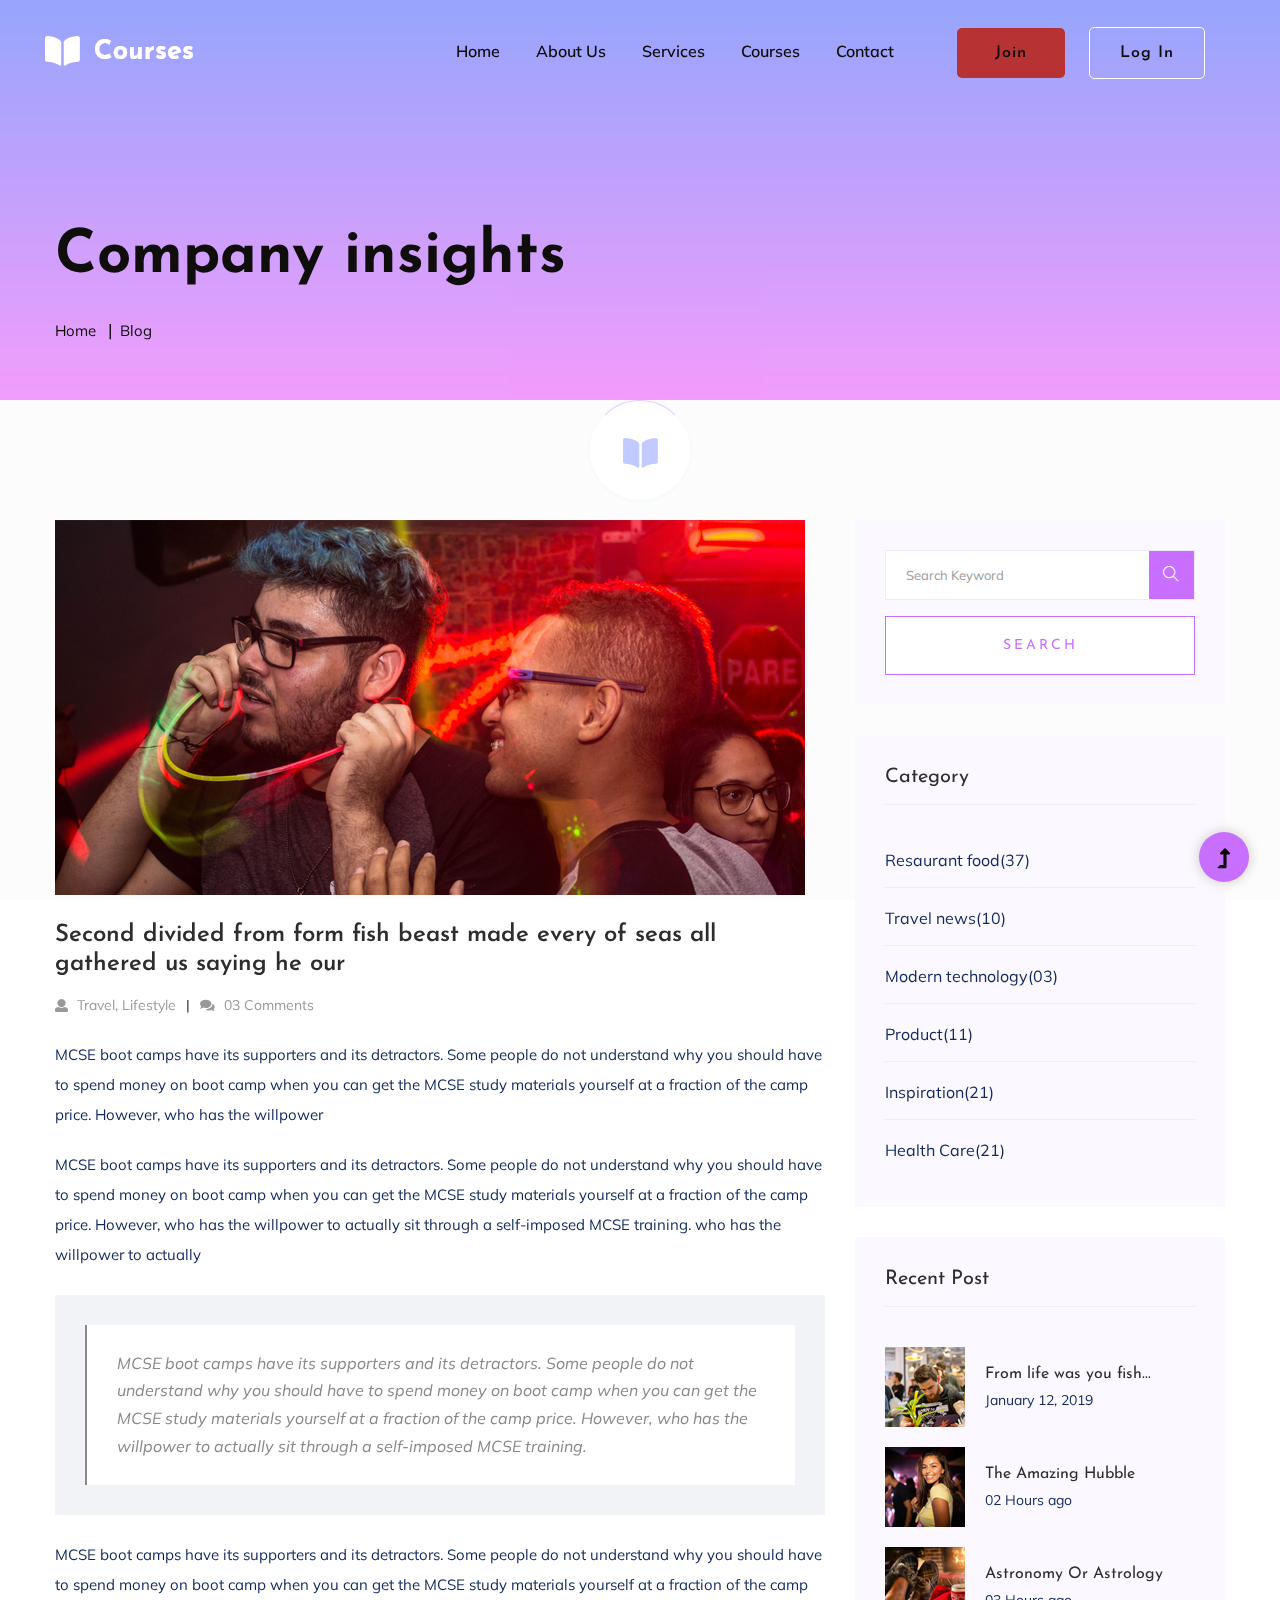
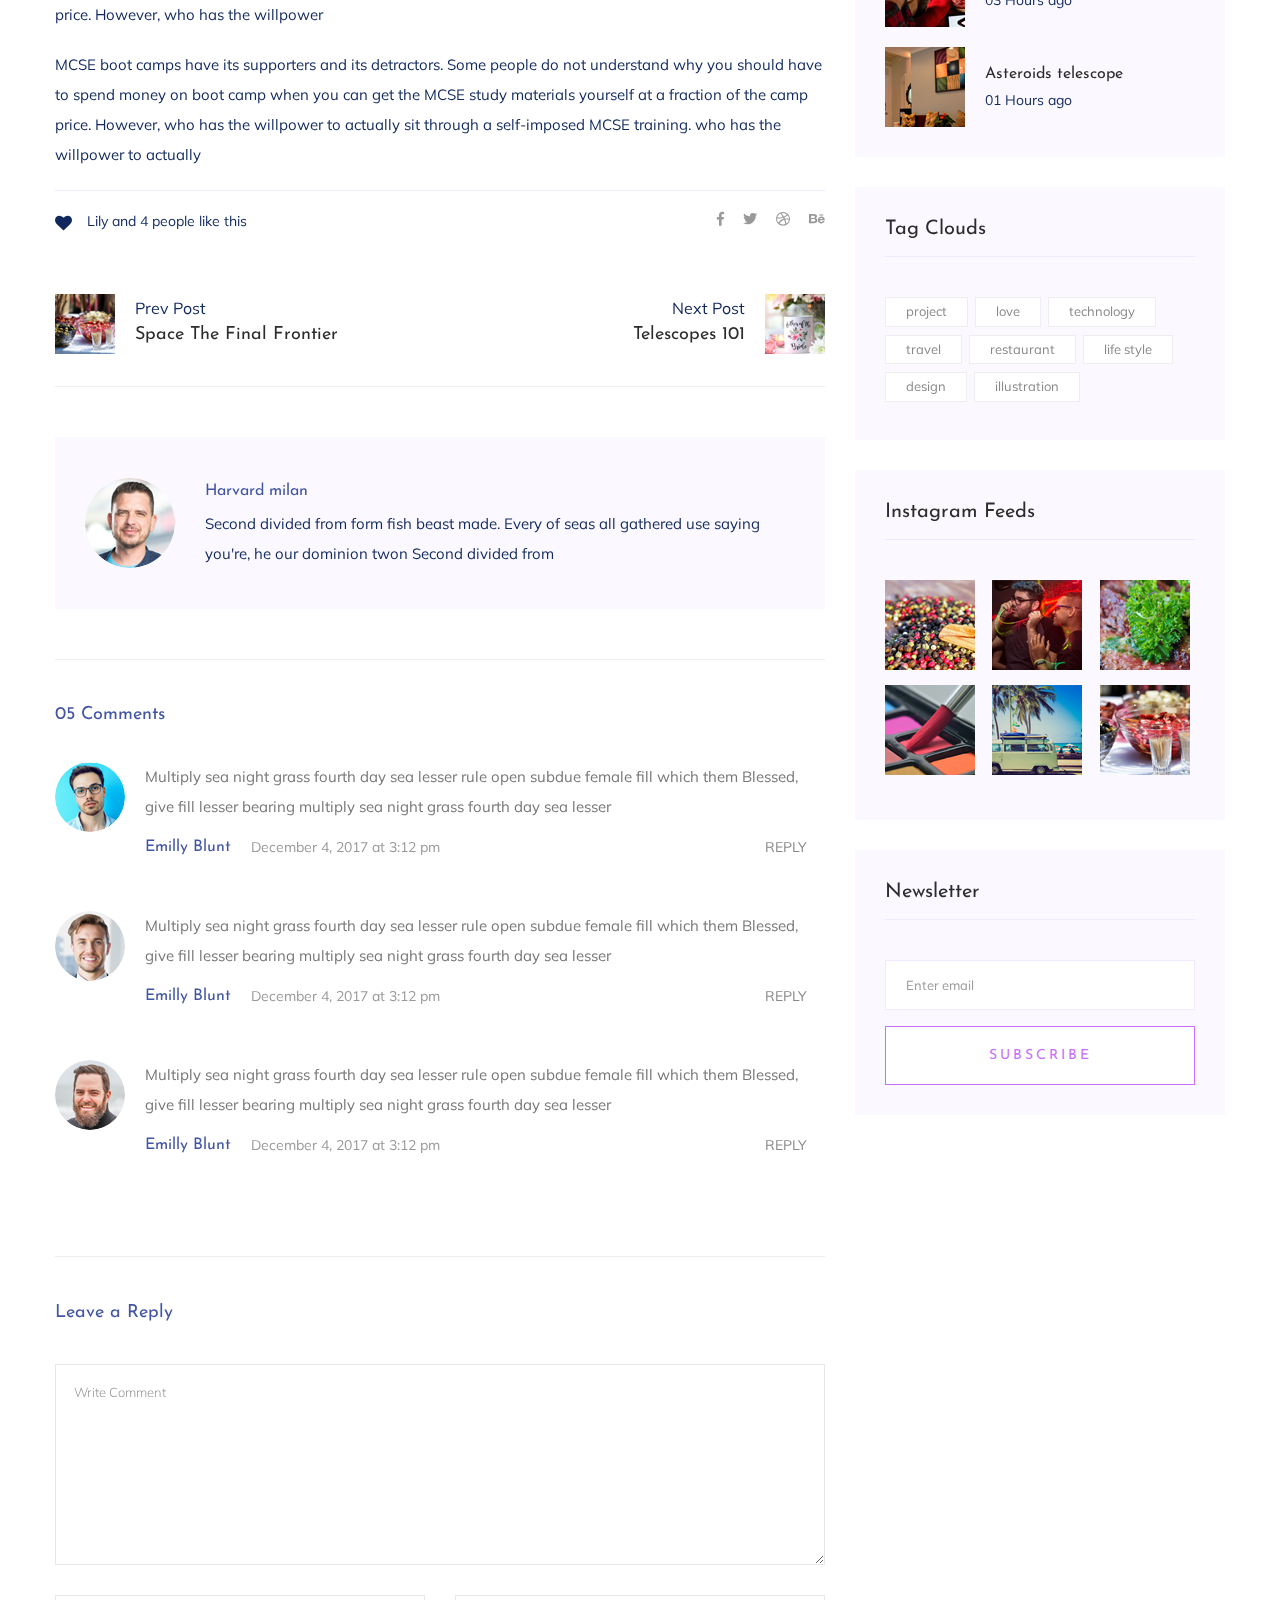
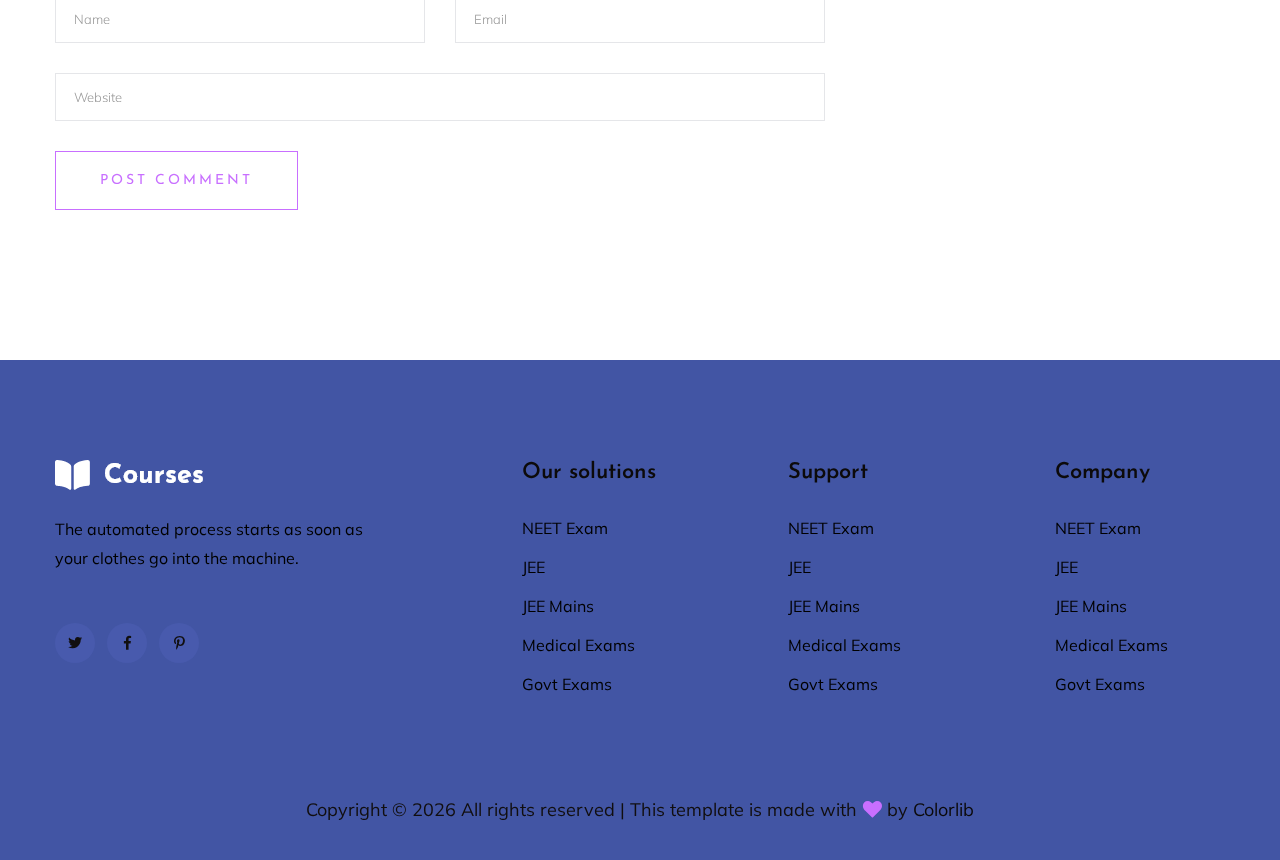
<file: blog_details.html>
<!doctype html>
<html class="no-js" lang="zxx">

<head>
   <meta charset="utf-8">
   <meta http-equiv="x-ua-compatible" content="ie=edge">
   <title>Courses | Education</title>
   <meta name="description" content="">
   <meta name="viewport" content="width=device-width, initial-scale=1">
   <link rel="shortcut icon" type="image/x-icon" href="assets/img/favicon.ico">

   <!-- CSS here -->
   <link rel="stylesheet" href="assets/css/bootstrap.min.css">
   <link rel="stylesheet" href="assets/css/owl.carousel.min.css">
   <link rel="stylesheet" href="assets/css/slicknav.css">
   <link rel="stylesheet" href="assets/css/animate.min.css">
   <link rel="stylesheet" href="assets/css/hamburgers.min.css">
   <link rel="stylesheet" href="assets/css/magnific-popup.css">
   <link rel="stylesheet" href="assets/css/fontawesome-all.min.css">
   <link rel="stylesheet" href="assets/css/themify-icons.css">
   <link rel="stylesheet" href="assets/css/slick.css">
   <link rel="stylesheet" href="assets/css/nice-select.css">
   <link rel="stylesheet" href="assets/css/style.css">
</head>

<body>
   <!--? Preloader Start -->
   <div id="preloader-active">
      <div class="preloader d-flex align-items-center justify-content-center">
         <div class="preloader-inner position-relative">
            <div class="preloader-circle"></div>
            <div class="preloader-img pere-text">
               <img src="assets/img/logo/loder.png" alt="">
            </div>
         </div>
      </div>
   </div>
   <!-- Preloader Start -->
   <!-- Header Start -->
   <div class="header-area header-transparent">
      <div class="main-header ">
         <div class="header-bottom  header-sticky">
            <div class="container-fluid">
               <div class="row align-items-center">
                  <!-- Logo -->
                  <div class="col-xl-2 col-lg-2">
                     <div class="logo">
                        <a href="index.html"><img src="assets/img/logo/logo.png" alt=""></a>
                     </div>
                  </div>
                  <div class="col-xl-10 col-lg-10">
                     <div class="menu-wrapper d-flex align-items-center justify-content-end">
                        <!-- Main-menu -->
                        <div class="main-menu d-none d-lg-block">
                           <nav>
                              <ul id="navigation">
                                 <li class="active" ><a href="index.html">Home</a></li>
                                 <li><a href="about.html">About Us</a></li>
                                 <li><a href="blog.html">Services</a></li>
                                 <li><a href="courses.html">Courses</a></li>
                                 <!--
                                 <li><a href="#">Blog</a>
                                    <ul class="submenu">
                                       <li><a href="blog.html">Blog</a></li>
                                       <li><a href="blog_details.html">Blog Details</a></li>
                                       <li><a href="elements.html">Element</a></li>
                                    </ul>
                                 </li>
                                 -->
                                 <li><a href="contact.html">Contact</a></li>
                                 <!-- Button -->
                                 <li class="button-header margin-left "><a href="#" class="btn">Join</a></li>
                                 <li class="button-header"><a href="login.html" class="btn btn3">Log in</a></li>
                              </ul>
                           </nav>
                        </div>
                     </div>
                  </div>
                  <!-- Mobile Menu -->
                  <div class="col-12">
                     <div class="mobile_menu d-block d-lg-none"></div>
                  </div>
               </div>
            </div>
         </div>
      </div>
   </div>
   <!-- Header End -->
   <main>
      <!--? slider Area Start-->
      <section class="slider-area slider-area2">
         <div class="slider-active">
            <!-- Single Slider -->
            <div class="single-slider slider-height2">
               <div class="container">
                  <div class="row">
                     <div class="col-xl-8 col-lg-11 col-md-12">
                        <div class="hero__caption hero__caption2">
                           <h1 data-animation="bounceIn" data-delay="0.2s">Company insights</h1>
                           <!-- breadcrumb Start-->
                           <nav aria-label="breadcrumb">
                              <ol class="breadcrumb">
                                 <li class="breadcrumb-item"><a href="index.html">Home</a></li>
                                 <li class="breadcrumb-item"><a href="#">Blog</a></li>
                              </ol>
                           </nav>
                           <!-- breadcrumb End -->
                        </div>
                     </div>
                  </div>
               </div>
            </div>
         </div>
      </section>
      <!--? Blog Area Start -->
      <section class="blog_area single-post-area section-padding">
         <div class="container">
            <div class="row">
               <div class="col-lg-8 posts-list">
                  <div class="single-post">
                     <div class="feature-img">
                        <img class="img-fluid" src="assets/img/blog/single_blog_1.png" alt="">
                     </div>
                     <div class="blog_details">
                        <h2 style="color: #2d2d2d;">Second divided from form fish beast made every of seas
                           all gathered us saying he our
                        </h2>
                        <ul class="blog-info-link mt-3 mb-4">
                           <li><a href="#"><i class="fa fa-user"></i> Travel, Lifestyle</a></li>
                           <li><a href="#"><i class="fa fa-comments"></i> 03 Comments</a></li>
                        </ul>
                        <p class="excert">
                           MCSE boot camps have its supporters and its detractors. Some people do not understand why you
                           should have to spend money on boot camp when you can get the MCSE study materials yourself at
                           a
                           fraction of the camp price. However, who has the willpower
                        </p>
                        <p>
                           MCSE boot camps have its supporters and its detractors. Some people do not understand why you
                           should have to spend money on boot camp when you can get the MCSE study materials yourself at
                           a
                           fraction of the camp price. However, who has the willpower to actually sit through a
                           self-imposed MCSE training. who has the willpower to actually
                        </p>
                        <div class="quote-wrapper">
                           <div class="quotes">
                              MCSE boot camps have its supporters and its detractors. Some people do not understand why
                              you
                              should have to spend money on boot camp when you can get the MCSE study materials yourself
                              at
                              a fraction of the camp price. However, who has the willpower to actually sit through a
                              self-imposed MCSE training.
                           </div>
                        </div>
                        <p>
                           MCSE boot camps have its supporters and its detractors. Some people do not understand why you
                           should have to spend money on boot camp when you can get the MCSE study materials yourself at
                           a
                           fraction of the camp price. However, who has the willpower
                        </p>
                        <p>
                           MCSE boot camps have its supporters and its detractors. Some people do not understand why you
                           should have to spend money on boot camp when you can get the MCSE study materials yourself at
                           a
                           fraction of the camp price. However, who has the willpower to actually sit through a
                           self-imposed MCSE training. who has the willpower to actually
                        </p>
                     </div>
                  </div>
                  <div class="navigation-top">
                     <div class="d-sm-flex justify-content-between text-center">
                        <p class="like-info"><span class="align-middle"><i class="fa fa-heart"></i></span> Lily and 4
                           people like this</p>
                        <div class="col-sm-4 text-center my-2 my-sm-0">
                           <!-- <p class="comment-count"><span class="align-middle"><i class="fa fa-comment"></i></span> 06 Comments</p> -->
                        </div>
                        <ul class="social-icons">
                           <li><a href="https://www.facebook.com/sai4ull"><i class="fab fa-facebook-f"></i></a></li>
                           <li><a href="#"><i class="fab fa-twitter"></i></a></li>
                           <li><a href="#"><i class="fab fa-dribbble"></i></a></li>
                           <li><a href="#"><i class="fab fa-behance"></i></a></li>
                        </ul>
                     </div>
                     <div class="navigation-area">
                        <div class="row">
                           <div
                              class="col-lg-6 col-md-6 col-12 nav-left flex-row d-flex justify-content-start align-items-center">
                              <div class="thumb">
                                 <a href="#">
                                    <img class="img-fluid" src="assets/img/post/preview.png" alt="">
                                 </a>
                              </div>
                              <div class="arrow">
                                 <a href="#">
                                    <span class="lnr text-white ti-arrow-left"></span>
                                 </a>
                              </div>
                              <div class="detials">
                                 <p>Prev Post</p>
                                 <a href="#">
                                    <h4 style="color: #2d2d2d;">Space The Final Frontier</h4>
                                 </a>
                              </div>
                           </div>
                           <div
                              class="col-lg-6 col-md-6 col-12 nav-right flex-row d-flex justify-content-end align-items-center">
                              <div class="detials">
                                 <p>Next Post</p>
                                 <a href="#">
                                    <h4 style="color: #2d2d2d;">Telescopes 101</h4>
                                 </a>
                              </div>
                              <div class="arrow">
                                 <a href="#">
                                    <span class="lnr text-white ti-arrow-right"></span>
                                 </a>
                              </div>
                              <div class="thumb">
                                 <a href="#">
                                    <img class="img-fluid" src="assets/img/post/next.png" alt="">
                                 </a>
                              </div>
                           </div>
                        </div>
                     </div>
                  </div>
                  <div class="blog-author">
                     <div class="media align-items-center">
                        <img src="assets/img/blog/author.png" alt="">
                        <div class="media-body">
                           <a href="#">
                              <h4>Harvard milan</h4>
                           </a>
                           <p>Second divided from form fish beast made. Every of seas all gathered use saying you're, he
                              our dominion twon Second divided from</p>
                        </div>
                     </div>
                  </div>
                  <div class="comments-area">
                     <h4>05 Comments</h4>
                     <div class="comment-list">
                        <div class="single-comment justify-content-between d-flex">
                           <div class="user justify-content-between d-flex">
                              <div class="thumb">
                                 <img src="assets/img/blog/comment_1.png" alt="">
                              </div>
                              <div class="desc">
                                 <p class="comment">
                                    Multiply sea night grass fourth day sea lesser rule open subdue female fill which
                                    them
                                    Blessed, give fill lesser bearing multiply sea night grass fourth day sea lesser
                                 </p>
                                 <div class="d-flex justify-content-between">
                                    <div class="d-flex align-items-center">
                                       <h5>
                                          <a href="#">Emilly Blunt</a>
                                       </h5>
                                       <p class="date">December 4, 2017 at 3:12 pm </p>
                                    </div>
                                    <div class="reply-btn">
                                       <a href="#" class="btn-reply text-uppercase">reply</a>
                                    </div>
                                 </div>
                              </div>
                           </div>
                        </div>
                     </div>
                     <div class="comment-list">
                        <div class="single-comment justify-content-between d-flex">
                           <div class="user justify-content-between d-flex">
                              <div class="thumb">
                                 <img src="assets/img/blog/comment_2.png" alt="">
                              </div>
                              <div class="desc">
                                 <p class="comment">
                                    Multiply sea night grass fourth day sea lesser rule open subdue female fill which
                                    them
                                    Blessed, give fill lesser bearing multiply sea night grass fourth day sea lesser
                                 </p>
                                 <div class="d-flex justify-content-between">
                                    <div class="d-flex align-items-center">
                                       <h5>
                                          <a href="#">Emilly Blunt</a>
                                       </h5>
                                       <p class="date">December 4, 2017 at 3:12 pm </p>
                                    </div>
                                    <div class="reply-btn">
                                       <a href="#" class="btn-reply text-uppercase">reply</a>
                                    </div>
                                 </div>
                              </div>
                           </div>
                        </div>
                     </div>
                     <div class="comment-list">
                        <div class="single-comment justify-content-between d-flex">
                           <div class="user justify-content-between d-flex">
                              <div class="thumb">
                                 <img src="assets/img/blog/comment_3.png" alt="">
                              </div>
                              <div class="desc">
                                 <p class="comment">
                                    Multiply sea night grass fourth day sea lesser rule open subdue female fill which
                                    them
                                    Blessed, give fill lesser bearing multiply sea night grass fourth day sea lesser
                                 </p>
                                 <div class="d-flex justify-content-between">
                                    <div class="d-flex align-items-center">
                                       <h5>
                                          <a href="#">Emilly Blunt</a>
                                       </h5>
                                       <p class="date">December 4, 2017 at 3:12 pm </p>
                                    </div>
                                    <div class="reply-btn">
                                       <a href="#" class="btn-reply text-uppercase">reply</a>
                                    </div>
                                 </div>
                              </div>
                           </div>
                        </div>
                     </div>
                  </div>
                  <div class="comment-form">
                     <h4>Leave a Reply</h4>
                     <form class="form-contact comment_form" action="#" id="commentForm">
                        <div class="row">
                           <div class="col-12">
                              <div class="form-group">
                                 <textarea class="form-control w-100" name="comment" id="comment" cols="30" rows="9"
                                    placeholder="Write Comment"></textarea>
                              </div>
                           </div>
                           <div class="col-sm-6">
                              <div class="form-group">
                                 <input class="form-control" name="name" id="name" type="text" placeholder="Name">
                              </div>
                           </div>
                           <div class="col-sm-6">
                              <div class="form-group">
                                 <input class="form-control" name="email" id="email" type="email" placeholder="Email">
                              </div>
                           </div>
                           <div class="col-12">
                              <div class="form-group">
                                 <input class="form-control" name="website" id="website" type="text"
                                    placeholder="Website">
                              </div>
                           </div>
                        </div>
                        <div class="form-group">
                           <button type="submit" class="button button-contactForm btn_1 boxed-btn">Post Comment</button>
                        </div>
                     </form>
                  </div>
               </div>
               <div class="col-lg-4">
                  <div class="blog_right_sidebar">
                     <aside class="single_sidebar_widget search_widget">
                        <form action="#">
                           <div class="form-group">
                              <div class="input-group mb-3">
                                 <input type="text" class="form-control" placeholder='Search Keyword'
                                    onfocus="this.placeholder = ''" onblur="this.placeholder = 'Search Keyword'">
                                 <div class="input-group-append">
                                    <button class="btns" type="button"><i class="ti-search"></i></button>
                                 </div>
                              </div>
                           </div>
                           <button class="button rounded-0 primary-bg text-white w-100 btn_1 boxed-btn"
                              type="submit">Search</button>
                        </form>
                     </aside>
                     <aside class="single_sidebar_widget post_category_widget">
                        <h4 class="widget_title" style="color: #2d2d2d;">Category</h4>
                        <ul class="list cat-list">
                           <li>
                              <a href="#" class="d-flex">
                                 <p>Resaurant food</p>
                                 <p>(37)</p>
                              </a>
                           </li>
                           <li>
                              <a href="#" class="d-flex">
                                 <p>Travel news</p>
                                 <p>(10)</p>
                              </a>
                           </li>
                           <li>
                              <a href="#" class="d-flex">
                                 <p>Modern technology</p>
                                 <p>(03)</p>
                              </a>
                           </li>
                           <li>
                              <a href="#" class="d-flex">
                                 <p>Product</p>
                                 <p>(11)</p>
                              </a>
                           </li>
                           <li>
                              <a href="#" class="d-flex">
                                 <p>Inspiration</p>
                                 <p>(21)</p>
                              </a>
                           </li>
                           <li>
                              <a href="#" class="d-flex">
                                 <p>Health Care</p>
                                 <p>(21)</p>
                              </a>
                           </li>
                        </ul>
                     </aside>
                     <aside class="single_sidebar_widget popular_post_widget">
                        <h3 class="widget_title" style="color: #2d2d2d;">Recent Post</h3>
                        <div class="media post_item">
                           <img src="assets/img/post/post_1.png" alt="post">
                           <div class="media-body">
                              <a href="blog_details.html">
                                 <h3 style="color: #2d2d2d;">From life was you fish...</h3>
                              </a>
                              <p>January 12, 2019</p>
                           </div>
                        </div>
                        <div class="media post_item">
                           <img src="assets/img/post/post_2.png" alt="post">
                           <div class="media-body">
                              <a href="blog_details.html">
                                 <h3 style="color: #2d2d2d;">The Amazing Hubble</h3>
                              </a>
                              <p>02 Hours ago</p>
                           </div>
                        </div>
                        <div class="media post_item">
                           <img src="assets/img/post/post_3.png" alt="post">
                           <div class="media-body">
                              <a href="blog_details.html">
                                 <h3 style="color: #2d2d2d;">Astronomy Or Astrology</h3>
                              </a>
                              <p>03 Hours ago</p>
                           </div>
                        </div>
                        <div class="media post_item">
                           <img src="assets/img/post/post_4.png" alt="post">
                           <div class="media-body">
                              <a href="blog_details.html">
                                 <h3 style="color: #2d2d2d;">Asteroids telescope</h3>
                              </a>
                              <p>01 Hours ago</p>
                           </div>
                        </div>
                     </aside>
                     <aside class="single_sidebar_widget tag_cloud_widget">
                        <h4 class="widget_title" style="color: #2d2d2d;">Tag Clouds</h4>
                        <ul class="list">
                           <li>
                              <a href="#">project</a>
                           </li>
                           <li>
                              <a href="#">love</a>
                           </li>
                           <li>
                              <a href="#">technology</a>
                           </li>
                           <li>
                              <a href="#">travel</a>
                           </li>
                           <li>
                              <a href="#">restaurant</a>
                           </li>
                           <li>
                              <a href="#">life style</a>
                           </li>
                           <li>
                              <a href="#">design</a>
                           </li>
                           <li>
                              <a href="#">illustration</a>
                           </li>
                        </ul>
                     </aside>
                     <aside class="single_sidebar_widget instagram_feeds">
                        <h4 class="widget_title" style="color: #2d2d2d;">Instagram Feeds</h4>
                        <ul class="instagram_row flex-wrap">
                           <li>
                              <a href="#">
                                 <img class="img-fluid" src="assets/img/post/post_5.png" alt="">
                              </a>
                           </li>
                           <li>
                              <a href="#">
                                 <img class="img-fluid" src="assets/img/post/post_6.png" alt="">
                              </a>
                           </li>
                           <li>
                              <a href="#">
                                 <img class="img-fluid" src="assets/img/post/post_7.png" alt="">
                              </a>
                           </li>
                           <li>
                              <a href="#">
                                 <img class="img-fluid" src="assets/img/post/post_8.png" alt="">
                              </a>
                           </li>
                           <li>
                              <a href="#">
                                 <img class="img-fluid" src="assets/img/post/post_9.png" alt="">
                              </a>
                           </li>
                           <li>
                              <a href="#">
                                 <img class="img-fluid" src="assets/img/post/post_10.png" alt="">
                              </a>
                           </li>
                        </ul>
                     </aside>
                     <aside class="single_sidebar_widget newsletter_widget">
                        <h4 class="widget_title" style="color: #2d2d2d;">Newsletter</h4>
                        <form action="#">
                           <div class="form-group">
                              <input type="email" class="form-control" onfocus="this.placeholder = ''"
                                 onblur="this.placeholder = 'Enter email'" placeholder='Enter email' required>
                           </div>
                           <button class="button rounded-0 primary-bg text-white w-100 btn_1 boxed-btn"
                              type="submit">Subscribe</button>
                        </form>
                     </aside>
                  </div>
               </div>
            </div>
         </div>
      </section>
      <!-- Blog Area End -->
   </main>
   <footer>
      <div class="footer-wrappper footer-bg">
         <!-- Footer Start-->
         <div class="footer-area footer-padding">
            <div class="container">
               <div class="row justify-content-between">
                  <div class="col-xl-4 col-lg-5 col-md-4 col-sm-6">
                     <div class="single-footer-caption mb-50">
                        <div class="single-footer-caption mb-30">
                           <!-- logo -->
                           <div class="footer-logo mb-25">
                              <a href="index.html"><img src="assets/img/logo/logo2_footer.png" alt=""></a>
                           </div>
                           <div class="footer-tittle">
                              <div class="footer-pera">
                                 <p>The automated process starts as soon as your clothes go into the machine.</p>
                              </div>
                           </div>
                           <!-- social -->
                           <div class="footer-social">
                              <a href="#"><i class="fab fa-twitter"></i></a>
                              <a href="https://bit.ly/sai4ull"><i class="fab fa-facebook-f"></i></a>
                              <a href="#"><i class="fab fa-pinterest-p"></i></a>
                           </div>
                        </div>
                     </div>
                  </div>
                  <div class="col-xl-2 col-lg-3 col-md-4 col-sm-5">
                     <div class="single-footer-caption mb-50">
                        <div class="footer-tittle">
                           <h4>Our solutions</h4>
                           <ul>
                              <li><a href="courses.html">NEET Exam</a></li>
                              <li><a href="courses.html">JEE</a></li>
                              <li><a href="courses.html">JEE Mains</a></li>
                              <li><a href="courses.html">Medical Exams</a></li>
                              <li><a href="courses.html">Govt Exams</a></li>
                           </ul>
                        </div>
                     </div>
                  </div>
                  <div class="col-xl-2 col-lg-4 col-md-4 col-sm-6">
                     <div class="single-footer-caption mb-50">
                        <div class="footer-tittle">
                           <h4>Support</h4>
                           <ul>
                              <li><a href="courses.html">NEET Exam</a></li>
                              <li><a href="courses.html">JEE</a></li>
                              <li><a href="courses.html">JEE Mains</a></li>
                              <li><a href="courses.html">Medical Exams</a></li>
                              <li><a href="courses.html">Govt Exams</a></li>
                           </ul>
                        </div>
                     </div>
                  </div>
                  <div class="col-xl-2 col-lg-3 col-md-4 col-sm-6">
                     <div class="single-footer-caption mb-50">
                        <div class="footer-tittle">
                           <h4>Company</h4>
                           <ul>
                              <li><a href="courses.html">NEET Exam</a></li>
                              <li><a href="courses.html">JEE</a></li>
                              <li><a href="courses.html">JEE Mains</a></li>
                              <li><a href="courses.html">Medical Exams</a></li>
                              <li><a href="courses.html">Govt Exams</a></li>
                           </ul>
                        </div>
                     </div>
                  </div>
               </div>
            </div>
         </div>
         <!-- footer-bottom area -->
         <div class="footer-bottom-area">
            <div class="container">
               <div class="footer-border">
                  <div class="row d-flex align-items-center">
                     <div class="col-xl-12 ">
                        <div class="footer-copy-right text-center">
                           <p><!-- Link back to Colorlib can't be removed. Template is licensed under CC BY 3.0. -->
                              Copyright &copy;
                              <script>document.write(new Date().getFullYear());</script> All rights reserved | This
                              template is made with <i class="fa fa-heart" aria-hidden="true"></i> by <a
                                 href="https://colorlib.com" target="_blank">Colorlib</a>
                              <!-- Link back to Colorlib can't be removed. Template is licensed under CC BY 3.0. -->
                           </p>
                        </div>
                     </div>
                  </div>
               </div>
            </div>
         </div>
         <!-- Footer End-->
      </div>
   </footer>
   <!-- Scroll Up -->

   <div id="back-top">
      <a title="Go to Top" href="#"> <i class="fas fa-level-up-alt"></i></a>
   </div>

   <!-- JS here -->

   <script src="./assets/js/vendor/modernizr-3.5.0.min.js"></script>
   <!-- Jquery, Popper, Bootstrap -->
   <script src="./assets/js/vendor/jquery-1.12.4.min.js"></script>
   <script src="./assets/js/popper.min.js"></script>
   <script src="./assets/js/bootstrap.min.js"></script>
   <!-- Jquery Mobile Menu -->
   <script src="./assets/js/jquery.slicknav.min.js"></script>

   <!-- Jquery Slick , Owl-Carousel Plugins -->
   <script src="./assets/js/owl.carousel.min.js"></script>
   <script src="./assets/js/slick.min.js"></script>
   <!-- One Page, Animated-HeadLin -->
   <script src="./assets/js/wow.min.js"></script>
   <script src="./assets/js/animated.headline.js"></script>
   <script src="./assets/js/jquery.magnific-popup.js"></script>

   <!-- Date Picker -->
   <script src="./assets/js/gijgo.min.js"></script>
   <!-- Nice-select, sticky -->
   <script src="./assets/js/jquery.nice-select.min.js"></script>
   <script src="./assets/js/jquery.sticky.js"></script>

   <!-- counter , waypoint,Hover Direction -->
   <script src="./assets/js/jquery.counterup.min.js"></script>
   <script src="./assets/js/waypoints.min.js"></script>
   <script src="./assets/js/jquery.countdown.min.js"></script>
   <script src="./assets/js/hover-direction-snake.min.js"></script>

   <!-- contact js -->
   <script src="./assets/js/contact.js"></script>
   <script src="./assets/js/jquery.form.js"></script>
   <script src="./assets/js/jquery.validate.min.js"></script>
   <script src="./assets/js/mail-script.js"></script>
   <script src="./assets/js/jquery.ajaxchimp.min.js"></script>

   <!-- Jquery Plugins, main Jquery -->
   <script src="./assets/js/plugins.js"></script>
   <script src="./assets/js/main.js"></script>

</body>

</html>
</file>
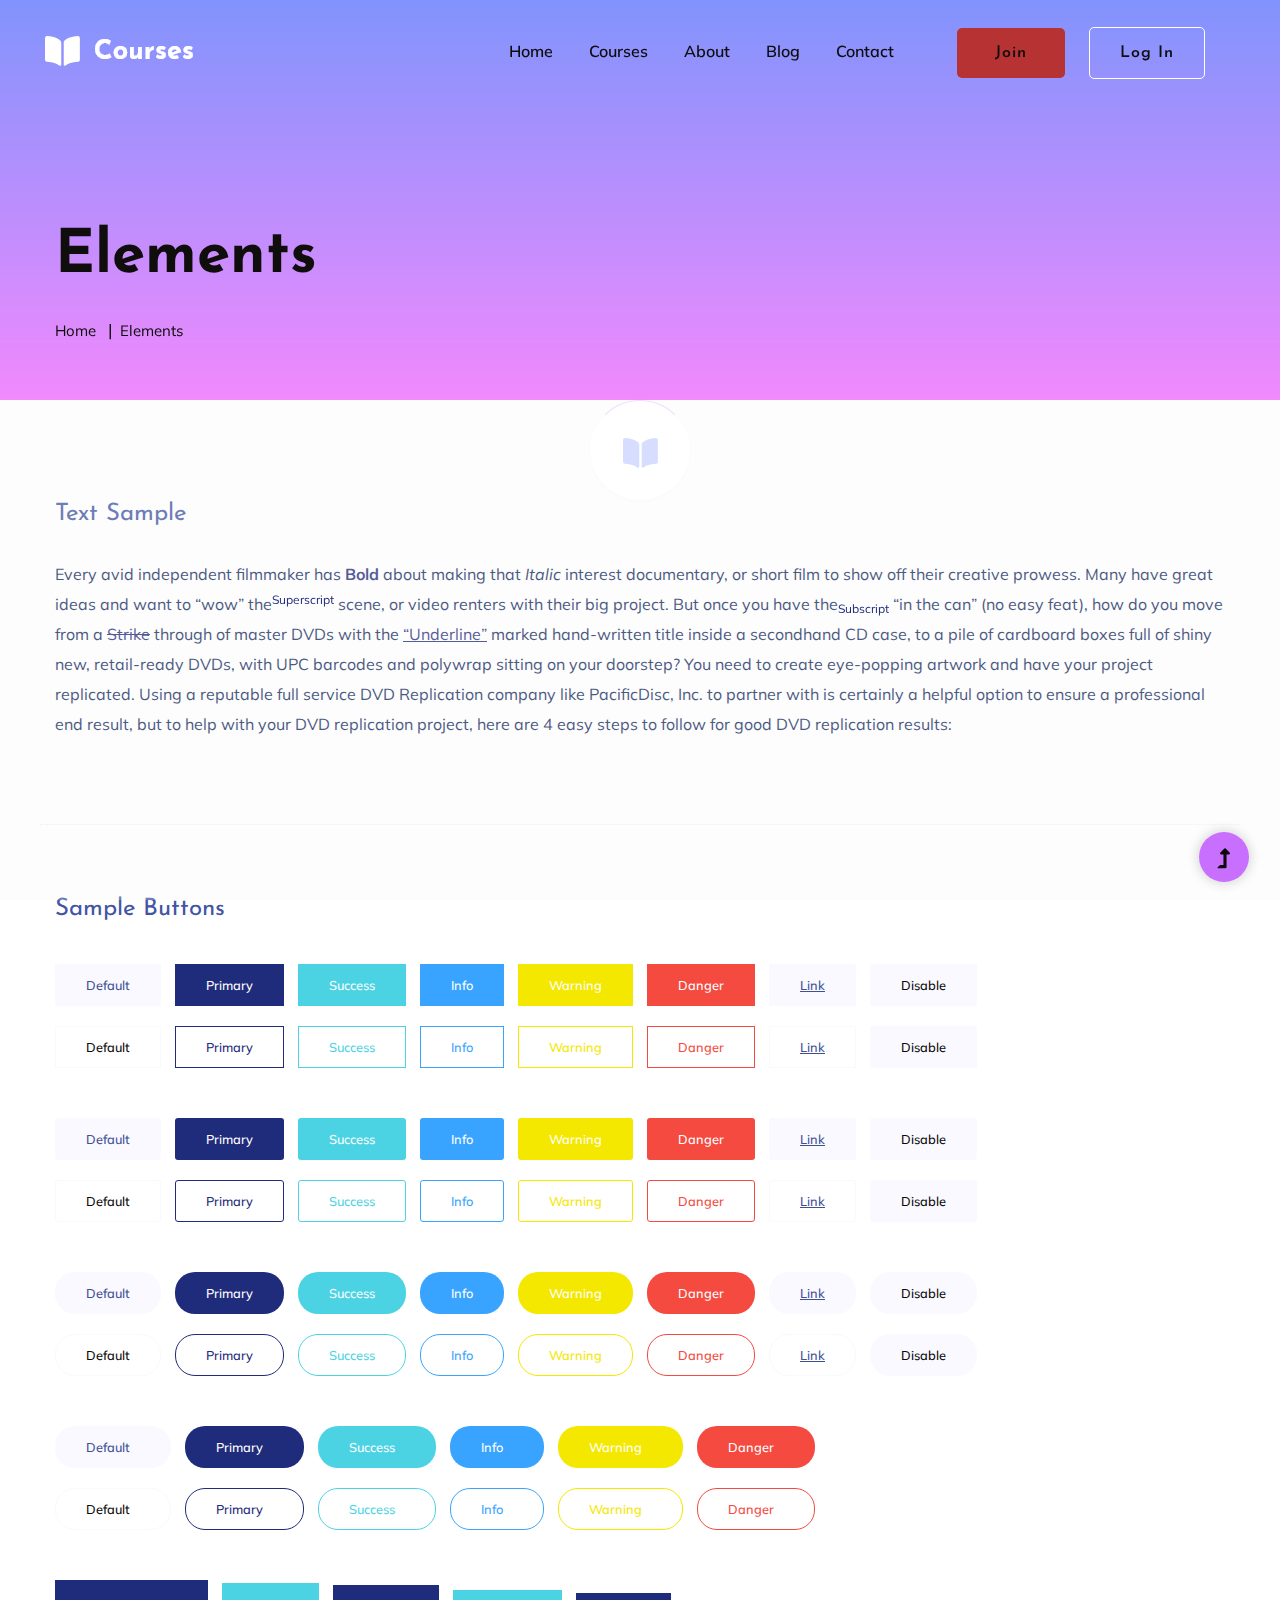
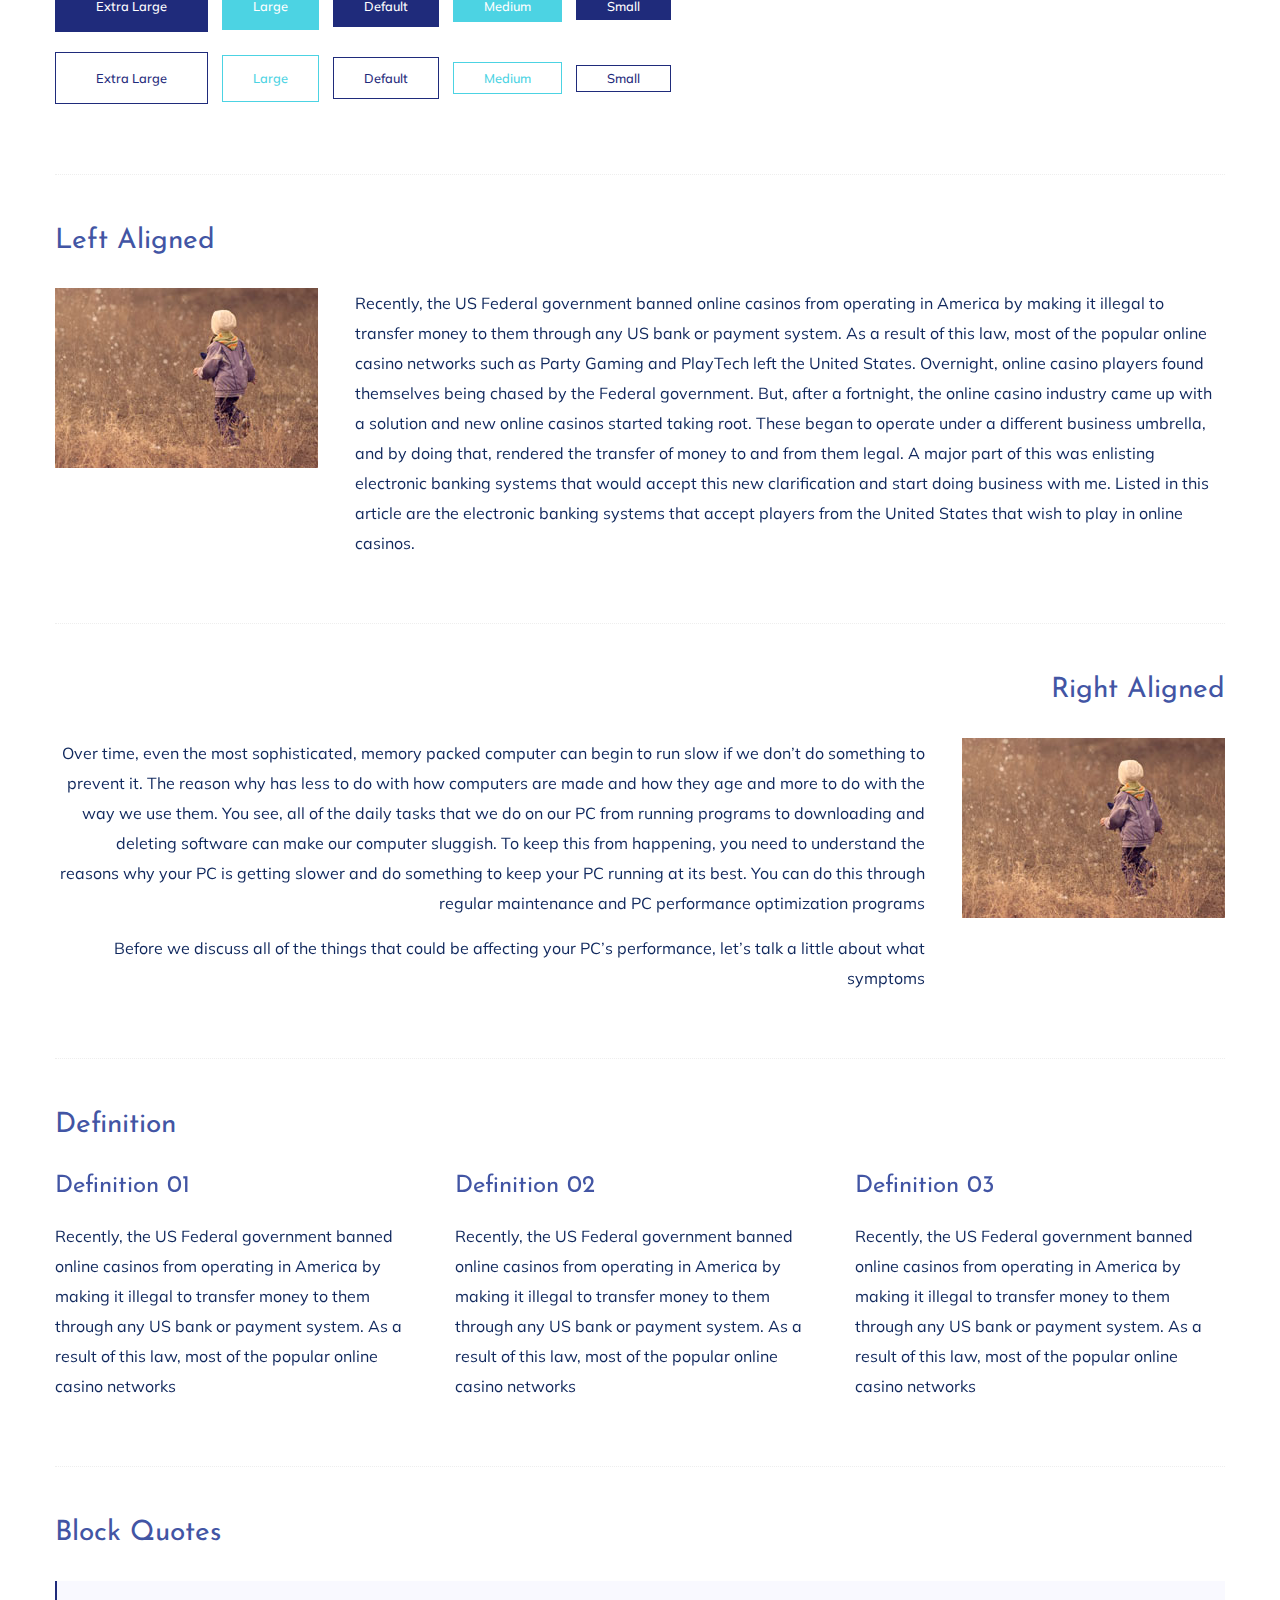
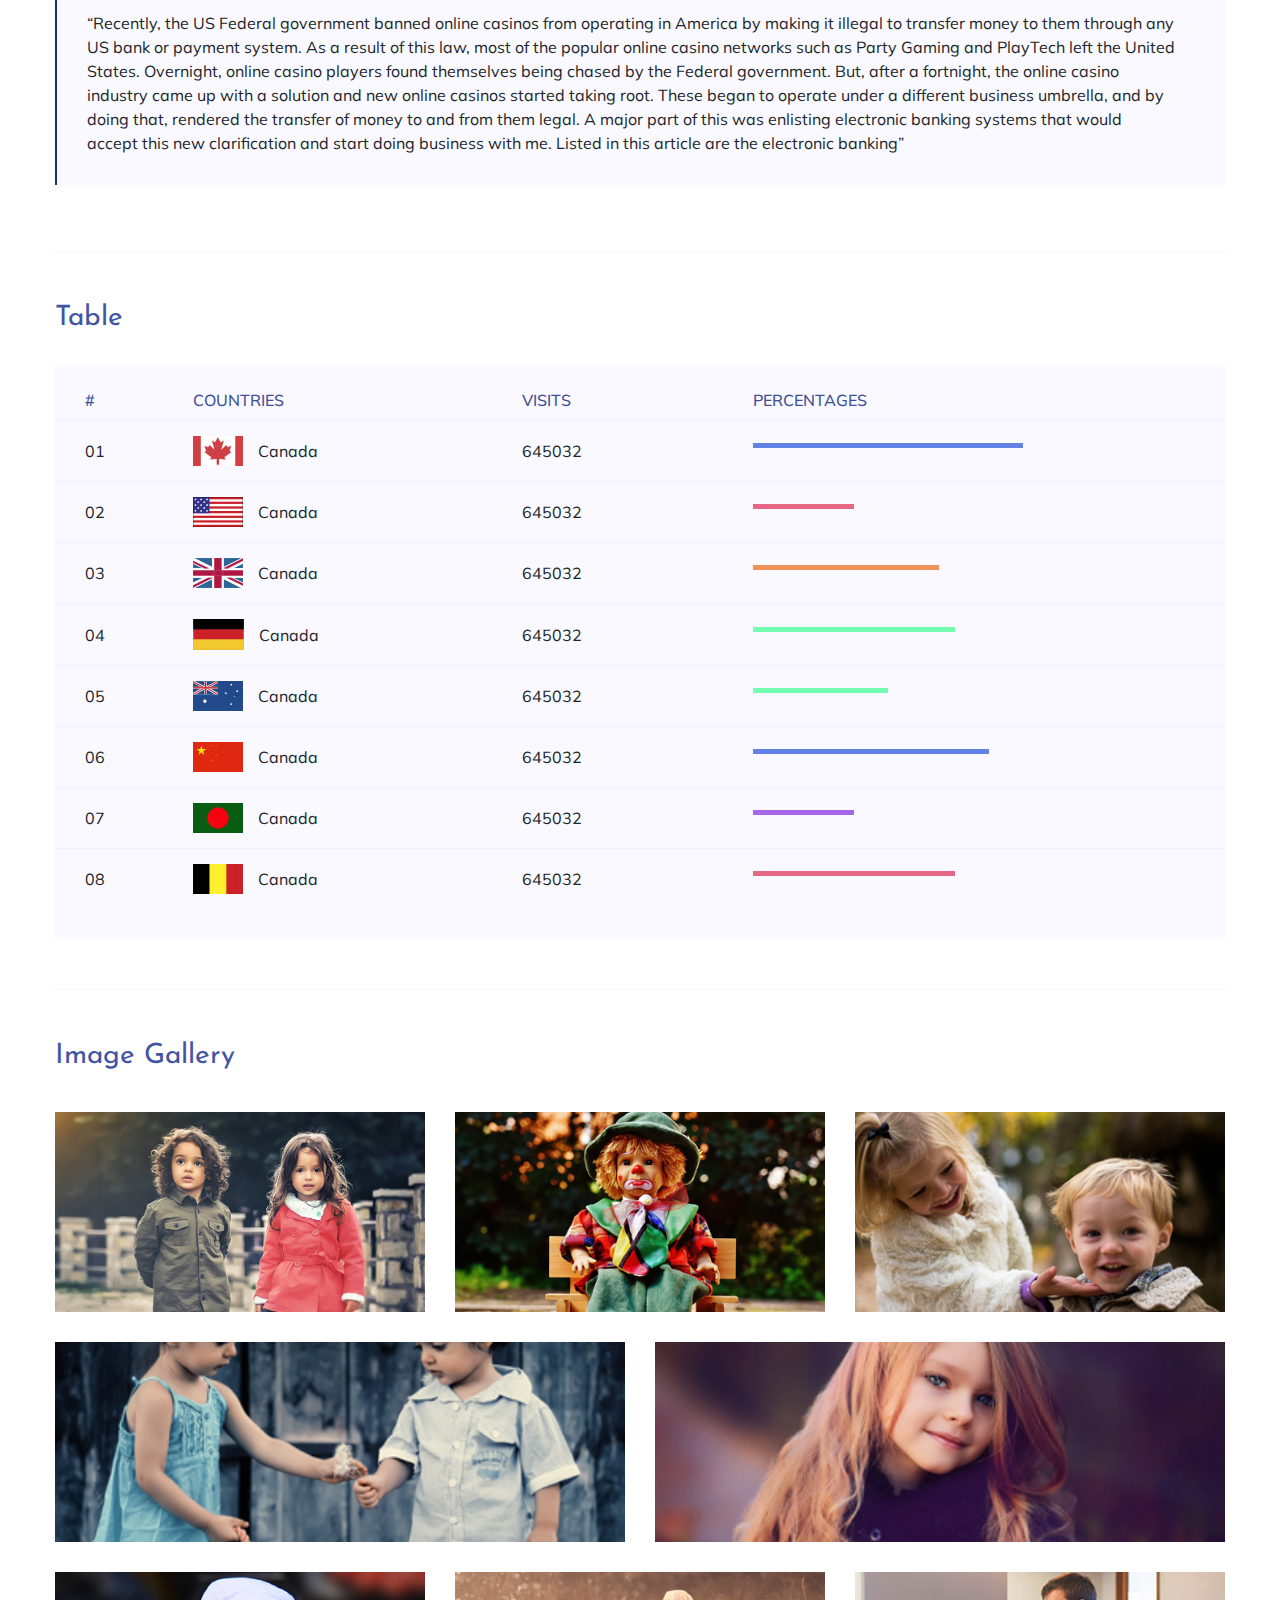
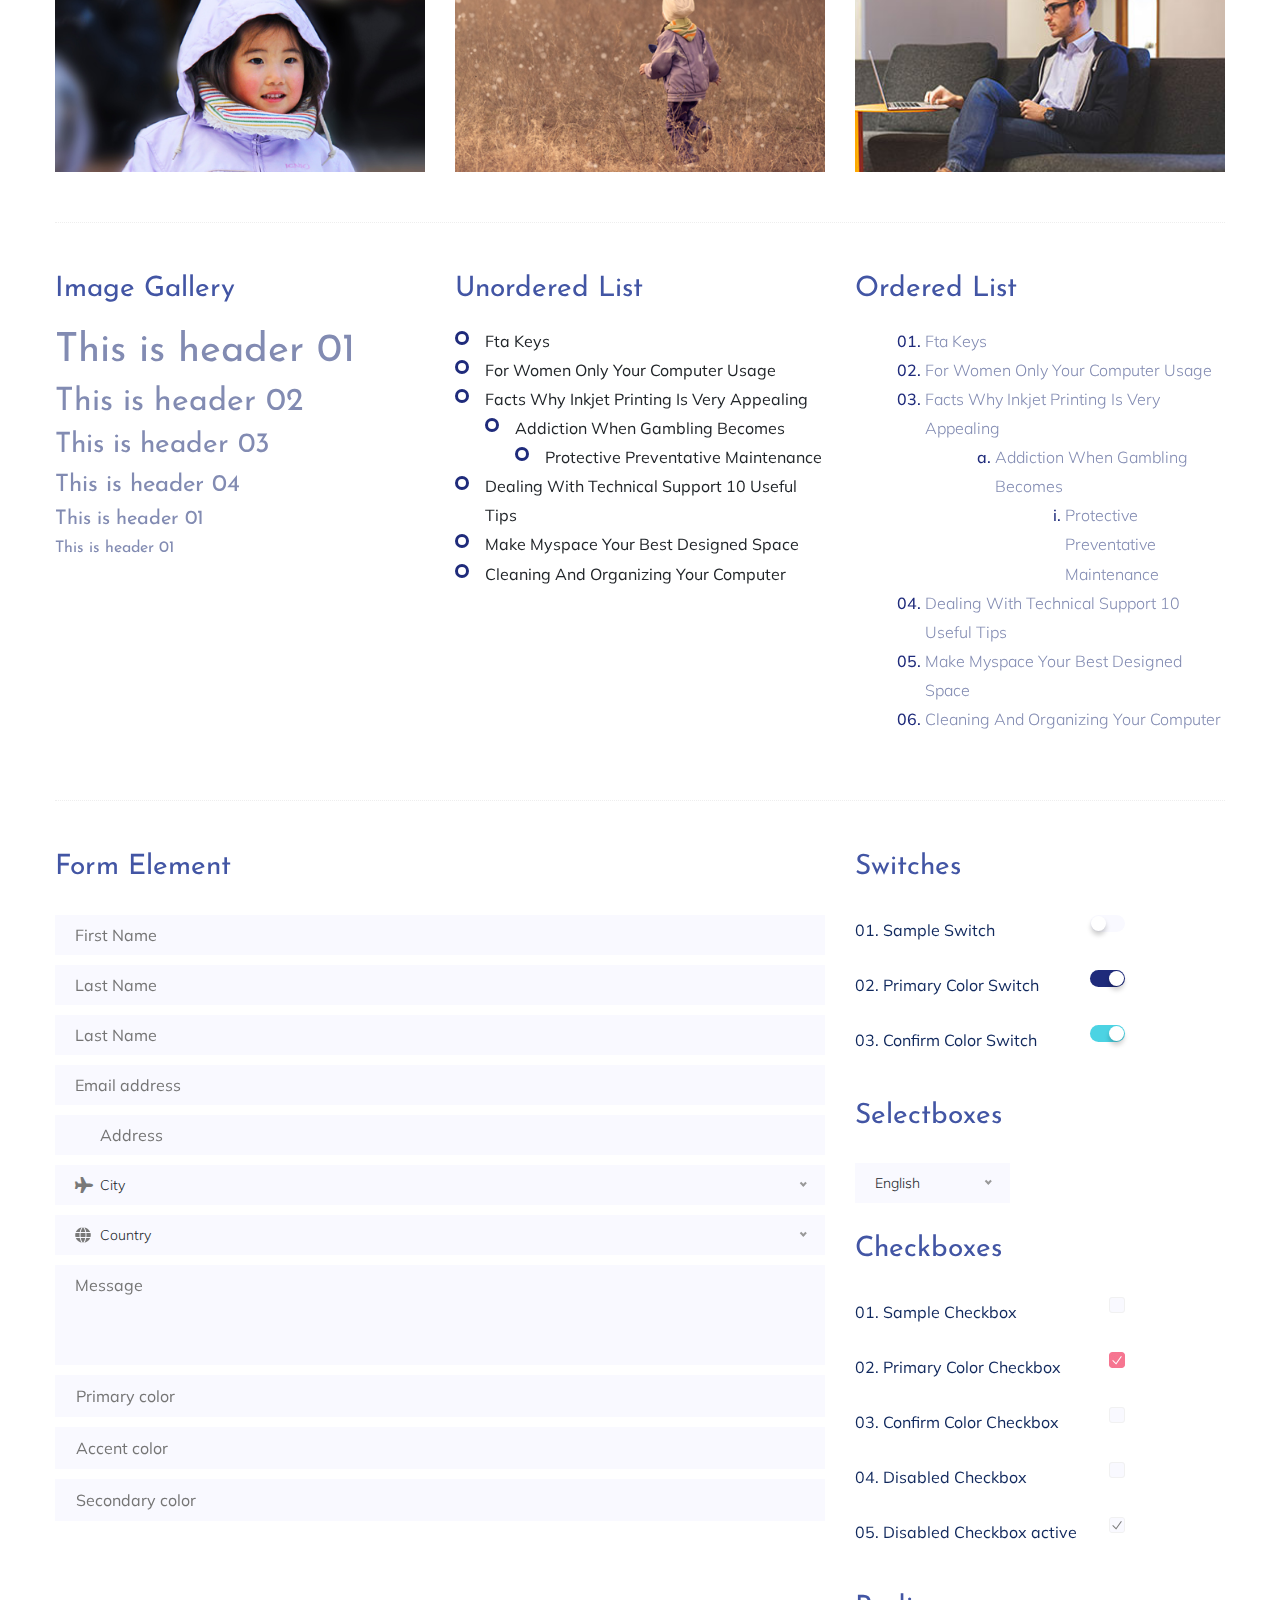
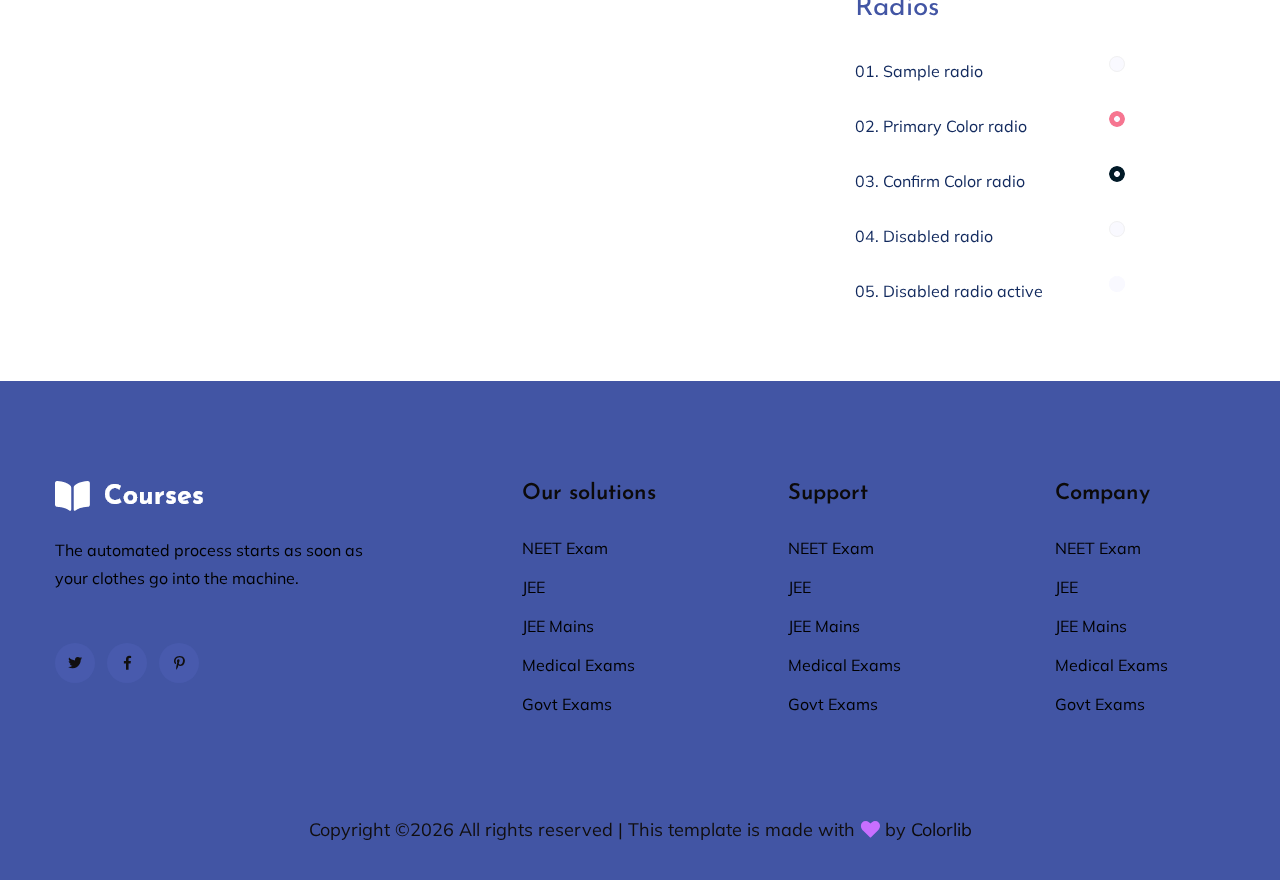
<file: elements.html>
<!doctype html>
<html class="no-js" lang="zxx">
<head>
	<meta charset="utf-8">
	<meta http-equiv="x-ua-compatible" content="ie=edge">
	<title>Courses | Education</title>
	<meta name="description" content="">
	<meta name="viewport" content="width=device-width, initial-scale=1">
	<link rel="shortcut icon" type="image/x-icon" href="assets/img/favicon.ico">

	<!-- CSS here -->
	<link rel="stylesheet" href="assets/css/bootstrap.min.css">
	<link rel="stylesheet" href="assets/css/owl.carousel.min.css">
	<link rel="stylesheet" href="assets/css/slicknav.css">
	<link rel="stylesheet" href="assets/css/animate.min.css">
	<link rel="stylesheet" href="assets/css/hamburgers.min.css">
	<link rel="stylesheet" href="assets/css/magnific-popup.css">
	<link rel="stylesheet" href="assets/css/fontawesome-all.min.css">
	<link rel="stylesheet" href="assets/css/themify-icons.css">
	<link rel="stylesheet" href="assets/css/slick.css">
	<link rel="stylesheet" href="assets/css/nice-select.css">
	<link rel="stylesheet" href="assets/css/style.css">
</head>
<body>
	<!--? Preloader Start -->
	<div id="preloader-active">
		<div class="preloader d-flex align-items-center justify-content-center">
			<div class="preloader-inner position-relative">
				<div class="preloader-circle"></div>
				<div class="preloader-img pere-text">
					<img src="assets/img/logo/loder.png" alt="">
				</div>
			</div>
		</div>
	</div>
	<!-- Preloader Start -->
	<!-- Header Start -->
	<div class="header-area header-transparent">
		<div class="main-header ">
			<div class="header-bottom  header-sticky">
				<div class="container-fluid">
					<div class="row align-items-center">
						<!-- Logo -->
						<div class="col-xl-2 col-lg-2">
							<div class="logo">
								<a href="index.html"><img src="assets/img/logo/logo.png" alt=""></a>
							</div>
						</div>
						<div class="col-xl-10 col-lg-10">
							<div class="menu-wrapper d-flex align-items-center justify-content-end">
								<!-- Main-menu -->
								<div class="main-menu d-none d-lg-block">
									<nav>
										<ul id="navigation">                                                                                          
											<li class="active" ><a href="index.html">Home</a></li>
											<li><a href="courses.html">Courses</a></li>
											<li><a href="about.html">About</a></li>
											<li><a href="#">Blog</a>
												<ul class="submenu">
													<li><a href="blog.html">Blog</a></li>
													<li><a href="blog_details.html">Blog Details</a></li>
													<li><a href="elements.html">Element</a></li>
												</ul>
											</li>
											<li><a href="contact.html">Contact</a></li>
											<!-- Button -->
											<li class="button-header margin-left "><a href="#" class="btn">Join</a></li>
											<li class="button-header"><a href="login.html" class="btn btn3">Log in</a></li>
										</ul>
									</nav>
								</div>
							</div>
						</div> 
						<!-- Mobile Menu -->
						<div class="col-12">
							<div class="mobile_menu d-block d-lg-none"></div>
						</div>
					</div>
				</div>
			</div>
		</div>
	</div>
	<!-- Header End -->
	<main>
		<!--? slider Area Start-->
		<section class="slider-area slider-area2">
			<div class="slider-active">
				<!-- Single Slider -->
				<div class="single-slider slider-height2">
					<div class="container">
						<div class="row">
							<div class="col-xl-8 col-lg-11 col-md-12">
								<div class="hero__caption hero__caption2">
									<h1 data-animation="bounceIn" data-delay="0.2s">Elements</h1>
									<!-- breadcrumb Start-->
									<nav aria-label="breadcrumb">
										<ol class="breadcrumb">
											<li class="breadcrumb-item"><a href="index.html">Home</a></li>
											<li class="breadcrumb-item"><a href="#">Elements</a></li> 
										</ol>
									</nav>
									<!-- breadcrumb End -->
								</div>
							</div>
						</div>
					</div>          
				</div>
			</div>
		</section>
		<!--? Start Sample Area -->
		<section class="sample-text-area">
			<div class="container box_1170">
				<h3 class="text-heading">Text Sample</h3>
				<p class="sample-text">
					Every avid independent filmmaker has <b>Bold</b> about making that <i>Italic</i> interest documentary,
					or short
					film to show off their creative prowess. Many have great ideas and want to “wow”
					the<sup>Superscript</sup> scene,
					or video renters with their big project. But once you have the<sub>Subscript</sub> “in the can” (no easy
					feat), how
					do you move from a <del>Strike</del> through of master DVDs with the <u>“Underline”</u> marked
					hand-written title
					inside a secondhand CD case, to a pile of cardboard boxes full of shiny new, retail-ready DVDs, with UPC
					barcodes
					and polywrap sitting on your doorstep? You need to create eye-popping artwork and have your project
					replicated.
					Using a reputable full service DVD Replication company like PacificDisc, Inc. to partner with is
					certainly a
					helpful option to ensure a professional end result, but to help with your DVD replication project, here
					are 4 easy
					steps to follow for good DVD replication results:
					
				</p>
			</div>
		</section>
		<!-- End Sample Area -->
		<!--? Start Button -->
		<section class="button-area">
			<div class="container box_1170 border-top-generic">
				<h3 class="text-heading">Sample Buttons</h3>
				<div class="button-group-area">
					<a href="#" class="genric-btn default">Default</a>
					<a href="#" class="genric-btn primary">Primary</a>
					<a href="#" class="genric-btn success">Success</a>
					<a href="#" class="genric-btn info">Info</a>
					<a href="#" class="genric-btn warning">Warning</a>
					<a href="#" class="genric-btn danger">Danger</a>
					<a href="#" class="genric-btn link">Link</a>
					<a href="#" class="genric-btn disable">Disable</a>
				</div>
				<div class="button-group-area mt-10">
					<a href="#" class="genric-btn default-border">Default</a>
					<a href="#" class="genric-btn primary-border">Primary</a>
					<a href="#" class="genric-btn success-border">Success</a>
					<a href="#" class="genric-btn info-border">Info</a>
					<a href="#" class="genric-btn warning-border">Warning</a>
					<a href="#" class="genric-btn danger-border">Danger</a>
					<a href="#" class="genric-btn link-border">Link</a>
					<a href="#" class="genric-btn disable">Disable</a>
				</div>
				<div class="button-group-area mt-40">
					<a href="#" class="genric-btn default radius">Default</a>
					<a href="#" class="genric-btn primary radius">Primary</a>
					<a href="#" class="genric-btn success radius">Success</a>
					<a href="#" class="genric-btn info radius">Info</a>
					<a href="#" class="genric-btn warning radius">Warning</a>
					<a href="#" class="genric-btn danger radius">Danger</a>
					<a href="#" class="genric-btn link radius">Link</a>
					<a href="#" class="genric-btn disable radius">Disable</a>
				</div>
				<div class="button-group-area mt-10">
					<a href="#" class="genric-btn default-border radius">Default</a>
					<a href="#" class="genric-btn primary-border radius">Primary</a>
					<a href="#" class="genric-btn success-border radius">Success</a>
					<a href="#" class="genric-btn info-border radius">Info</a>
					<a href="#" class="genric-btn warning-border radius">Warning</a>
					<a href="#" class="genric-btn danger-border radius">Danger</a>
					<a href="#" class="genric-btn link-border radius">Link</a>
					<a href="#" class="genric-btn disable radius">Disable</a>
				</div>
				<div class="button-group-area mt-40">
					<a href="#" class="genric-btn default circle">Default</a>
					<a href="#" class="genric-btn primary circle">Primary</a>
					<a href="#" class="genric-btn success circle">Success</a>
					<a href="#" class="genric-btn info circle">Info</a>
					<a href="#" class="genric-btn warning circle">Warning</a>
					<a href="#" class="genric-btn danger circle">Danger</a>
					<a href="#" class="genric-btn link circle">Link</a>
					<a href="#" class="genric-btn disable circle">Disable</a>
				</div>
				<div class="button-group-area mt-10">
					<a href="#" class="genric-btn default-border circle">Default</a>
					<a href="#" class="genric-btn primary-border circle">Primary</a>
					<a href="#" class="genric-btn success-border circle">Success</a>
					<a href="#" class="genric-btn info-border circle">Info</a>
					<a href="#" class="genric-btn warning-border circle">Warning</a>
					<a href="#" class="genric-btn danger-border circle">Danger</a>
					<a href="#" class="genric-btn link-border circle">Link</a>
					<a href="#" class="genric-btn disable circle">Disable</a>
				</div>
				<div class="button-group-area mt-40">
					<a href="#" class="genric-btn default circle arrow">Default<span class="lnr lnr-arrow-right"></span></a>
					<a href="#" class="genric-btn primary circle arrow">Primary<span class="lnr lnr-arrow-right"></span></a>
					<a href="#" class="genric-btn success circle arrow">Success<span class="lnr lnr-arrow-right"></span></a>
					<a href="#" class="genric-btn info circle arrow">Info<span class="lnr lnr-arrow-right"></span></a>
					<a href="#" class="genric-btn warning circle arrow">Warning<span class="lnr lnr-arrow-right"></span></a>
					<a href="#" class="genric-btn danger circle arrow">Danger<span class="lnr lnr-arrow-right"></span></a>
				</div>
				<div class="button-group-area mt-10">
					<a href="#" class="genric-btn default-border circle arrow">Default<span
						class="lnr lnr-arrow-right"></span></a>
						<a href="#" class="genric-btn primary-border circle arrow">Primary<span
							class="lnr lnr-arrow-right"></span></a>
							<a href="#" class="genric-btn success-border circle arrow">Success<span
								class="lnr lnr-arrow-right"></span></a>
								<a href="#" class="genric-btn info-border circle arrow">Info<span
									class="lnr lnr-arrow-right"></span></a>
									<a href="#" class="genric-btn warning-border circle arrow">Warning<span
										class="lnr lnr-arrow-right"></span></a>
										<a href="#" class="genric-btn danger-border circle arrow">Danger<span
											class="lnr lnr-arrow-right"></span></a>
										</div>
										<div class="button-group-area mt-40">
											<a href="#" class="genric-btn primary e-large">Extra Large</a>
											<a href="#" class="genric-btn success large">Large</a>
											<a href="#" class="genric-btn primary">Default</a>
											<a href="#" class="genric-btn success medium">Medium</a>
											<a href="#" class="genric-btn primary small">Small</a>
										</div>
										<div class="button-group-area mt-10">
											<a href="#" class="genric-btn primary-border e-large">Extra Large</a>
											<a href="#" class="genric-btn success-border large">Large</a>
											<a href="#" class="genric-btn primary-border">Default</a>
											<a href="#" class="genric-btn success-border medium">Medium</a>
											<a href="#" class="genric-btn primary-border small">Small</a>
										</div>
									</div>
								</section>
								<!-- End Button -->
								<!--? Start Align Area -->
								<div class="whole-wrap">
									<div class="container box_1170">
										<div class="section-top-border">
											<h3 class="mb-30">Left Aligned</h3>
											<div class="row">
												<div class="col-md-3">
													<img src="assets/img/elements/d.jpg" alt="" class="img-fluid">
												</div>
												<div class="col-md-9 mt-sm-20">
													<p>Recently, the US Federal government banned online casinos from operating in America by making
														it illegal to
														transfer money to them through any US bank or payment system. As a result of this law, most
														of the popular
														online casino networks such as Party Gaming and PlayTech left the United States. Overnight,
														online casino
														players found themselves being chased by the Federal government. But, after a fortnight, the
														online casino
														industry came up with a solution and new online casinos started taking root. These began to
														operate under a
														different business umbrella, and by doing that, rendered the transfer of money to and from
														them legal. A major
														part of this was enlisting electronic banking systems that would accept this new
														clarification and start doing
														business with me. Listed in this article are the electronic banking systems that accept
														players from the United
													States that wish to play in online casinos.</p>
												</div>
											</div>
										</div>
										<div class="section-top-border text-right">
											<h3 class="mb-30">Right Aligned</h3>
											<div class="row">
												<div class="col-md-9">
													<p class="text-right">Over time, even the most sophisticated, memory packed computer can begin
														to run slow if we
														don’t do something to prevent it. The reason why has less to do with how computers are made
														and how they age and
														more to do with the way we use them. You see, all of the daily tasks that we do on our PC
														from running programs
														to downloading and deleting software can make our computer sluggish. To keep this from
														happening, you need to
														understand the reasons why your PC is getting slower and do something to keep your PC
														running at its best. You
													can do this through regular maintenance and PC performance optimization programs</p>
													<p class="text-right">Before we discuss all of the things that could be affecting your PC’s
														performance, let’s
													talk a little about what symptoms</p>
												</div>
												<div class="col-md-3">
													<img src="assets/img/elements/d.jpg" alt="" class="img-fluid">
												</div>
											</div>
										</div>
										<div class="section-top-border">
											<h3 class="mb-30">Definition</h3>
											<div class="row">
												<div class="col-md-4">
													<div class="single-defination">
														<h4 class="mb-20">Definition 01</h4>
														<p>Recently, the US Federal government banned online casinos from operating in America by
															making it illegal to
															transfer money to them through any US bank or payment system. As a result of this law,
															most of the popular
														online casino networks</p>
													</div>
												</div>
												<div class="col-md-4">
													<div class="single-defination">
														<h4 class="mb-20">Definition 02</h4>
														<p>Recently, the US Federal government banned online casinos from operating in America by
															making it illegal to
															transfer money to them through any US bank or payment system. As a result of this law,
															most of the popular
														online casino networks</p>
													</div>
												</div>
												<div class="col-md-4">
													<div class="single-defination">
														<h4 class="mb-20">Definition 03</h4>
														<p>Recently, the US Federal government banned online casinos from operating in America by
															making it illegal to
															transfer money to them through any US bank or payment system. As a result of this law,
															most of the popular
														online casino networks</p>
													</div>
												</div>
											</div>
										</div>
										<div class="section-top-border">
											<h3 class="mb-30">Block Quotes</h3>
											<div class="row">
												<div class="col-lg-12">
													<blockquote class="generic-blockquote">
														“Recently, the US Federal government banned online casinos from operating in America by
														making it illegal to
														transfer money to them through any US bank or payment system. As a result of this law, most
														of the popular
														online casino networks such as Party Gaming and PlayTech left the United States. Overnight,
														online casino
														players found themselves being chased by the Federal government. But, after a fortnight, the
														online casino
														industry came up with a solution and new online casinos started taking root. These began to
														operate under a
														different business umbrella, and by doing that, rendered the transfer of money to and from
														them legal. A major
														part of this was enlisting electronic banking systems that would accept this new
														clarification and start doing
														business with me. Listed in this article are the electronic banking”
													</blockquote>
												</div>
											</div>
										</div>
										<div class="section-top-border">
											<h3 class="mb-30">Table</h3>
											<div class="progress-table-wrap">
												<div class="progress-table">
													<div class="table-head">
														<div class="serial">#</div>
														<div class="country">Countries</div>
														<div class="visit">Visits</div>
														<div class="percentage">Percentages</div>
													</div>
													<div class="table-row">
														<div class="serial">01</div>
														<div class="country"> <img src="assets/img/elements/f1.jpg" alt="flag">Canada</div>
														<div class="visit">645032</div>
														<div class="percentage">
															<div class="progress">
																<div class="progress-bar color-1" role="progressbar" style="width: 80%"
																aria-valuenow="80" aria-valuemin="0" aria-valuemax="100"></div>
															</div>
														</div>
													</div>
													<div class="table-row">
														<div class="serial">02</div>
														<div class="country"> <img src="assets/img/elements/f2.jpg" alt="flag">Canada</div>
														<div class="visit">645032</div>
														<div class="percentage">
															<div class="progress">
																<div class="progress-bar color-2" role="progressbar" style="width: 30%"
																aria-valuenow="30" aria-valuemin="0" aria-valuemax="100"></div>
															</div>
														</div>
													</div>
													<div class="table-row">
														<div class="serial">03</div>
														<div class="country"> <img src="assets/img/elements/f3.jpg" alt="flag">Canada</div>
														<div class="visit">645032</div>
														<div class="percentage">
															<div class="progress">
																<div class="progress-bar color-3" role="progressbar" style="width: 55%"
																aria-valuenow="55" aria-valuemin="0" aria-valuemax="100"></div>
															</div>
														</div>
													</div>
													<div class="table-row">
														<div class="serial">04</div>
														<div class="country"> <img src="assets/img/elements/f4.jpg" alt="flag">Canada</div>
														<div class="visit">645032</div>
														<div class="percentage">
															<div class="progress">
																<div class="progress-bar color-4" role="progressbar" style="width: 60%"
																aria-valuenow="60" aria-valuemin="0" aria-valuemax="100"></div>
															</div>
														</div>
													</div>
													<div class="table-row">
														<div class="serial">05</div>
														<div class="country"> <img src="assets/img/elements/f5.jpg" alt="flag">Canada</div>
														<div class="visit">645032</div>
														<div class="percentage">
															<div class="progress">
																<div class="progress-bar color-5" role="progressbar" style="width: 40%"
																aria-valuenow="40" aria-valuemin="0" aria-valuemax="100"></div>
															</div>
														</div>
													</div>
													<div class="table-row">
														<div class="serial">06</div>
														<div class="country"> <img src="assets/img/elements/f6.jpg" alt="flag">Canada</div>
														<div class="visit">645032</div>
														<div class="percentage">
															<div class="progress">
																<div class="progress-bar color-6" role="progressbar" style="width: 70%"
																aria-valuenow="70" aria-valuemin="0" aria-valuemax="100"></div>
															</div>
														</div>
													</div>
													<div class="table-row">
														<div class="serial">07</div>
														<div class="country"> <img src="assets/img/elements/f7.jpg" alt="flag">Canada</div>
														<div class="visit">645032</div>
														<div class="percentage">
															<div class="progress">
																<div class="progress-bar color-7" role="progressbar" style="width: 30%"
																aria-valuenow="30" aria-valuemin="0" aria-valuemax="100"></div>
															</div>
														</div>
													</div>
													<div class="table-row">
														<div class="serial">08</div>
														<div class="country"> <img src="assets/img/elements/f8.jpg" alt="flag">Canada</div>
														<div class="visit">645032</div>
														<div class="percentage">
															<div class="progress">
																<div class="progress-bar color-8" role="progressbar" style="width: 60%"
																aria-valuenow="60" aria-valuemin="0" aria-valuemax="100"></div>
															</div>
														</div>
													</div>
												</div>
											</div>
										</div>
										<div class="section-top-border">
											<h3>Image Gallery</h3>
											<div class="row gallery-item">
												<div class="col-md-4">
													<a href="assets/img/elements/g1.jpg" class="img-pop-up">
														<div class="single-gallery-image" style="background: url(assets/img/elements/g1.jpg);"></div>
													</a>
												</div>
												<div class="col-md-4">
													<a href="assets/img/elements/g2.jpg" class="img-pop-up">
														<div class="single-gallery-image" style="background: url(assets/img/elements/g2.jpg);"></div>
													</a>
												</div>
												<div class="col-md-4">
													<a href="assets/img/elements/g3.jpg" class="img-pop-up">
														<div class="single-gallery-image" style="background: url(assets/img/elements/g3.jpg);"></div>
													</a>
												</div>
												<div class="col-md-6">
													<a href="assets/img/elements/g4.jpg" class="img-pop-up">
														<div class="single-gallery-image" style="background: url(assets/img/elements/g4.jpg);"></div>
													</a>
												</div>
												<div class="col-md-6">
													<a href="assets/img/elements/g5.jpg" class="img-pop-up">
														<div class="single-gallery-image" style="background: url(assets/img/elements/g5.jpg);"></div>
													</a>
												</div>
												<div class="col-md-4">
													<a href="assets/img/elements/g6.jpg" class="img-pop-up">
														<div class="single-gallery-image" style="background: url(assets/img/elements/g6.jpg);"></div>
													</a>
												</div>
												<div class="col-md-4">
													<a href="assets/img/elements/g7.jpg" class="img-pop-up">
														<div class="single-gallery-image" style="background: url(assets/img/elements/g7.jpg);"></div>
													</a>
												</div>
												<div class="col-md-4">
													<a href="assets/img/elements/g8.jpg" class="img-pop-up">
														<div class="single-gallery-image" style="background: url(assets/img/elements/g8.jpg);"></div>
													</a>
												</div>
											</div>
										</div>
										<div class="section-top-border">
											<div class="row">
												<div class="col-md-4">
													<h3 class="mb-20">Image Gallery</h3>
													<div class="typography">
														<h1>This is header 01</h1>
														<h2>This is header 02</h2>
														<h3>This is header 03</h3>
														<h4>This is header 04</h4>
														<h5>This is header 01</h5>
														<h6>This is header 01</h6>
													</div>
												</div>
												<div class="col-md-4 mt-sm-30">
													<h3 class="mb-20">Unordered List</h3>
													<div class="">
														<ul class="unordered-list">
															<li>Fta Keys</li>
															<li>For Women Only Your Computer Usage</li>
															<li>Facts Why Inkjet Printing Is Very Appealing
																<ul>
																	<li>Addiction When Gambling Becomes
																		<ul>
																			<li>Protective Preventative Maintenance</li>
																		</ul>
																	</li>
																</ul>
															</li>
															<li>Dealing With Technical Support 10 Useful Tips</li>
															<li>Make Myspace Your Best Designed Space</li>
															<li>Cleaning And Organizing Your Computer</li>
														</ul>
													</div>
												</div>
												<div class="col-md-4 mt-sm-30">
													<h3 class="mb-20">Ordered List</h3>
													<div class="">
														<ol class="ordered-list">
															<li><span>Fta Keys</span></li>
															<li><span>For Women Only Your Computer Usage</span></li>
															<li><span>Facts Why Inkjet Printing Is Very Appealing</span>
																<ol class="ordered-list-alpha">
																	<li><span>Addiction When Gambling Becomes</span>
																		<ol class="ordered-list-roman">
																			<li><span>Protective Preventative Maintenance</span></li>
																		</ol>
																	</li>
																</ol>
															</li>
															<li><span>Dealing With Technical Support 10 Useful Tips</span></li>
															<li><span>Make Myspace Your Best Designed Space</span></li>
															<li><span>Cleaning And Organizing Your Computer</span></li>
														</ol>
													</div>
												</div>
											</div>
										</div>
										<div class="section-top-border">
											<div class="row">
												<div class="col-lg-8 col-md-8">
													<h3 class="mb-30">Form Element</h3>
													<form action="#">
														<div class="mt-10">
															<input type="text" name="first_name" placeholder="First Name"
															onfocus="this.placeholder = ''" onblur="this.placeholder = 'First Name'" required
															class="single-input">
														</div>
														<div class="mt-10">
															<input type="text" name="last_name" placeholder="Last Name"
															onfocus="this.placeholder = ''" onblur="this.placeholder = 'Last Name'" required
															class="single-input">
														</div>
														<div class="mt-10">
															<input type="text" name="last_name" placeholder="Last Name"
															onfocus="this.placeholder = ''" onblur="this.placeholder = 'Last Name'" required
															class="single-input">
														</div>
														<div class="mt-10">
															<input type="email" name="EMAIL" placeholder="Email address"
															onfocus="this.placeholder = ''" onblur="this.placeholder = 'Email address'" required
															class="single-input">
														</div>
														<div class="input-group-icon mt-10">
															<div class="icon"><i class="fa fa-thumb-tack" aria-hidden="true"></i></div>
															<input type="text" name="address" placeholder="Address" onfocus="this.placeholder = ''"
															onblur="this.placeholder = 'Address'" required class="single-input">
														</div>
														<div class="input-group-icon mt-10">
															<div class="icon"><i class="fa fa-plane" aria-hidden="true"></i></div>
															<div class="form-select" id="default-select"">
																<select>
																	<option value=" 1">City</option>
																	<option value="1">Dhaka</option>
																	<option value="1">Dilli</option>
																	<option value="1">Newyork</option>
																	<option value="1">Islamabad</option>
																</select>
															</div>
														</div>
														<div class="input-group-icon mt-10">
															<div class="icon"><i class="fa fa-globe" aria-hidden="true"></i></div>
															<div class="form-select" id="default-select"">
																<select>
																	<option value=" 1">Country</option>
																	<option value="1">Bangladesh</option>
																	<option value="1">India</option>
																	<option value="1">England</option>
																	<option value="1">Srilanka</option>
																</select>
															</div>
														</div>
														
														<div class="mt-10">
															<textarea class="single-textarea" placeholder="Message" onfocus="this.placeholder = ''"
															onblur="this.placeholder = 'Message'" required></textarea>
														</div>
														<div class="mt-10">
															<input type="text" name="first_name" placeholder="Primary color"
															onfocus="this.placeholder = ''" onblur="this.placeholder = 'Primary color'" required
															class="single-input-primary">
														</div>
														<div class="mt-10">
															<input type="text" name="first_name" placeholder="Accent color"
															onfocus="this.placeholder = ''" onblur="this.placeholder = 'Accent color'" required
															class="single-input-accent">
														</div>
														<div class="mt-10">
															<input type="text" name="first_name" placeholder="Secondary color"
															onfocus="this.placeholder = ''" onblur="this.placeholder = 'Secondary color'"
															required class="single-input-secondary">
														</div>
													</form>
												</div>
												<div class="col-lg-3 col-md-4 mt-sm-30">
													<div class="single-element-widget">
														<h3 class="mb-30">Switches</h3>
														<div class="switch-wrap d-flex justify-content-between">
															<p>01. Sample Switch</p>
															<div class="primary-switch">
																<input type="checkbox" id="default-switch">
																<label for="default-switch"></label>
															</div>
														</div>
														<div class="switch-wrap d-flex justify-content-between">
															<p>02. Primary Color Switch</p>
															<div class="primary-switch">
																<input type="checkbox" id="primary-switch" checked>
																<label for="primary-switch"></label>
															</div>
														</div>
														<div class="switch-wrap d-flex justify-content-between">
															<p>03. Confirm Color Switch</p>
															<div class="confirm-switch">
																<input type="checkbox" id="confirm-switch" checked>
																<label for="confirm-switch"></label>
															</div>
														</div>
													</div>
													<div class="single-element-widget mt-30">
														<h3 class="mb-30">Selectboxes</h3>
														<div class="default-select" id="default-select"">
															<select>
																<option value=" 1">English</option>
																<option value="1">Spanish</option>
																<option value="1">Arabic</option>
																<option value="1">Portuguise</option>
																<option value="1">Bengali</option>
															</select>
														</div>
													</div>
													<div class="single-element-widget mt-30">
														<h3 class="mb-30">Checkboxes</h3>
														<div class="switch-wrap d-flex justify-content-between">
															<p>01. Sample Checkbox</p>
															<div class="primary-checkbox">
																<input type="checkbox" id="default-checkbox">
																<label for="default-checkbox"></label>
															</div>
														</div>
														<div class="switch-wrap d-flex justify-content-between">
															<p>02. Primary Color Checkbox</p>
															<div class="primary-checkbox">
																<input type="checkbox" id="primary-checkbox" checked>
																<label for="primary-checkbox"></label>
															</div>
														</div>
														<div class="switch-wrap d-flex justify-content-between">
															<p>03. Confirm Color Checkbox</p>
															<div class="confirm-checkbox">
																<input type="checkbox" id="confirm-checkbox">
																<label for="confirm-checkbox"></label>
															</div>
														</div>
														<div class="switch-wrap d-flex justify-content-between">
															<p>04. Disabled Checkbox</p>
															<div class="disabled-checkbox">
																<input type="checkbox" id="disabled-checkbox" disabled>
																<label for="disabled-checkbox"></label>
															</div>
														</div>
														<div class="switch-wrap d-flex justify-content-between">
															<p>05. Disabled Checkbox active</p>
															<div class="disabled-checkbox">
																<input type="checkbox" id="disabled-checkbox-active" checked disabled>
																<label for="disabled-checkbox-active"></label>
															</div>
														</div>
													</div>
													<div class="single-element-widget mt-30">
														<h3 class="mb-30">Radios</h3>
														<div class="switch-wrap d-flex justify-content-between">
															<p>01. Sample radio</p>
															<div class="primary-radio">
																<input type="checkbox" id="default-radio">
																<label for="default-radio"></label>
															</div>
														</div>
														<div class="switch-wrap d-flex justify-content-between">
															<p>02. Primary Color radio</p>
															<div class="primary-radio">
																<input type="checkbox" id="primary-radio" checked>
																<label for="primary-radio"></label>
															</div>
														</div>
														<div class="switch-wrap d-flex justify-content-between">
															<p>03. Confirm Color radio</p>
															<div class="confirm-radio">
																<input type="checkbox" id="confirm-radio" checked>
																<label for="confirm-radio"></label>
															</div>
														</div>
														<div class="switch-wrap d-flex justify-content-between">
															<p>04. Disabled radio</p>
															<div class="disabled-radio">
																<input type="checkbox" id="disabled-radio" disabled>
																<label for="disabled-radio"></label>
															</div>
														</div>
														<div class="switch-wrap d-flex justify-content-between">
															<p>05. Disabled radio active</p>
															<div class="disabled-radio">
																<input type="checkbox" id="disabled-radio-active" checked disabled>
																<label for="disabled-radio-active"></label>
															</div>
														</div>
													</div>
												</div>
											</div>
										</div>
									</div>
								</div>
								<!-- End Align Area -->
							</main>
							<footer>
								<div class="footer-wrappper footer-bg">
									<!-- Footer Start-->
									<div class="footer-area footer-padding">
										<div class="container">
											<div class="row justify-content-between">
												<div class="col-xl-4 col-lg-5 col-md-4 col-sm-6">
													<div class="single-footer-caption mb-50">
														<div class="single-footer-caption mb-30">
															<!-- logo -->
															<div class="footer-logo mb-25">
																<a href="index.html"><img src="assets/img/logo/logo2_footer.png" alt=""></a>
															</div>
															<div class="footer-tittle">
																<div class="footer-pera">
																	<p>The automated process starts as soon as your clothes go into the machine.</p>
																</div>
															</div>
															<!-- social -->
															<div class="footer-social">
																<a href="#"><i class="fab fa-twitter"></i></a>
																<a href="https://bit.ly/sai4ull"><i class="fab fa-facebook-f"></i></a>
																<a href="#"><i class="fab fa-pinterest-p"></i></a>
															</div>
														</div>
													</div>
												</div>
												<div class="col-xl-2 col-lg-3 col-md-4 col-sm-5">
													<div class="single-footer-caption mb-50">
														<div class="footer-tittle">
															<h4>Our solutions</h4>
															<ul>
																<li><a href="courses.html">NEET Exam</a></li>
																<li><a href="courses.html">JEE</a></li>
																<li><a href="courses.html">JEE Mains</a></li>
																<li><a href="courses.html">Medical Exams</a></li>
																<li><a href="courses.html">Govt Exams</a></li>
															</ul>
														</div>
													</div>
												</div>
												<div class="col-xl-2 col-lg-4 col-md-4 col-sm-6">
													<div class="single-footer-caption mb-50">
														<div class="footer-tittle">
															<h4>Support</h4>
															<ul>
																<li><a href="courses.html">NEET Exam</a></li>
																<li><a href="courses.html">JEE</a></li>
																<li><a href="courses.html">JEE Mains</a></li>
																<li><a href="courses.html">Medical Exams</a></li>
																<li><a href="courses.html">Govt Exams</a></li>
															</ul>
														</div>
													</div>
												</div>
												<div class="col-xl-2 col-lg-3 col-md-4 col-sm-6">
													<div class="single-footer-caption mb-50">
														<div class="footer-tittle">
															<h4>Company</h4>
															<ul>
																<li><a href="courses.html">NEET Exam</a></li>
																<li><a href="courses.html">JEE</a></li>
																<li><a href="courses.html">JEE Mains</a></li>
																<li><a href="courses.html">Medical Exams</a></li>
																<li><a href="courses.html">Govt Exams</a></li>
															</ul>
														</div>
													</div>
												</div>
											</div>
										</div>
									</div>
									<!-- footer-bottom area -->
									<div class="footer-bottom-area">
										<div class="container">
											<div class="footer-border">
												<div class="row d-flex align-items-center">
													<div class="col-xl-12 ">
														<div class="footer-copy-right text-center">
															<p><!-- Link back to Colorlib can't be removed. Template is licensed under CC BY 3.0. -->
																Copyright &copy;<script>document.write(new Date().getFullYear());</script> All rights reserved | This template is made with <i class="fa fa-heart" aria-hidden="true"></i> by <a href="https://colorlib.com" target="_blank">Colorlib</a>
																<!-- Link back to Colorlib can't be removed. Template is licensed under CC BY 3.0. --></p>
															</div>
														</div>
													</div>
												</div>
											</div>
										</div>
										<!-- Footer End-->
									</div>
								</footer> 
								<!-- Scroll Up -->
								<div id="back-top" >
									<a title="Go to Top" href="#"> <i class="fas fa-level-up-alt"></i></a>
								</div>
								<!-- JS here -->

								<script src="./assets/js/vendor/modernizr-3.5.0.min.js"></script>
								<!-- Jquery, Popper, Bootstrap -->
								<script src="./assets/js/vendor/jquery-1.12.4.min.js"></script>
								<script src="./assets/js/popper.min.js"></script>
								<script src="./assets/js/bootstrap.min.js"></script>
								<!-- Jquery Mobile Menu -->
								<script src="./assets/js/jquery.slicknav.min.js"></script>

								<!-- Jquery Slick , Owl-Carousel Plugins -->
								<script src="./assets/js/owl.carousel.min.js"></script>
								<script src="./assets/js/slick.min.js"></script>
								<!-- One Page, Animated-HeadLin -->
								<script src="./assets/js/wow.min.js"></script>
								<script src="./assets/js/animated.headline.js"></script>
								<script src="./assets/js/jquery.magnific-popup.js"></script>

								<!-- Date Picker -->
								<script src="./assets/js/gijgo.min.js"></script>
								<!-- Nice-select, sticky -->
								<script src="./assets/js/jquery.nice-select.min.js"></script>
								<script src="./assets/js/jquery.sticky.js"></script>
								
								<!-- counter , waypoint,Hover Direction -->
								<script src="./assets/js/jquery.counterup.min.js"></script>
								<script src="./assets/js/waypoints.min.js"></script>
								<script src="./assets/js/jquery.countdown.min.js"></script>
								<script src="./assets/js/hover-direction-snake.min.js"></script>

								<!-- contact js -->
								<script src="./assets/js/contact.js"></script>
								<script src="./assets/js/jquery.form.js"></script>
								<script src="./assets/js/jquery.validate.min.js"></script>
								<script src="./assets/js/mail-script.js"></script>
								<script src="./assets/js/jquery.ajaxchimp.min.js"></script>
								
								<!-- Jquery Plugins, main Jquery -->	
								<script src="./assets/js/plugins.js"></script>
								<script src="./assets/js/main.js"></script>
								
							</body>
							</html>
</file>
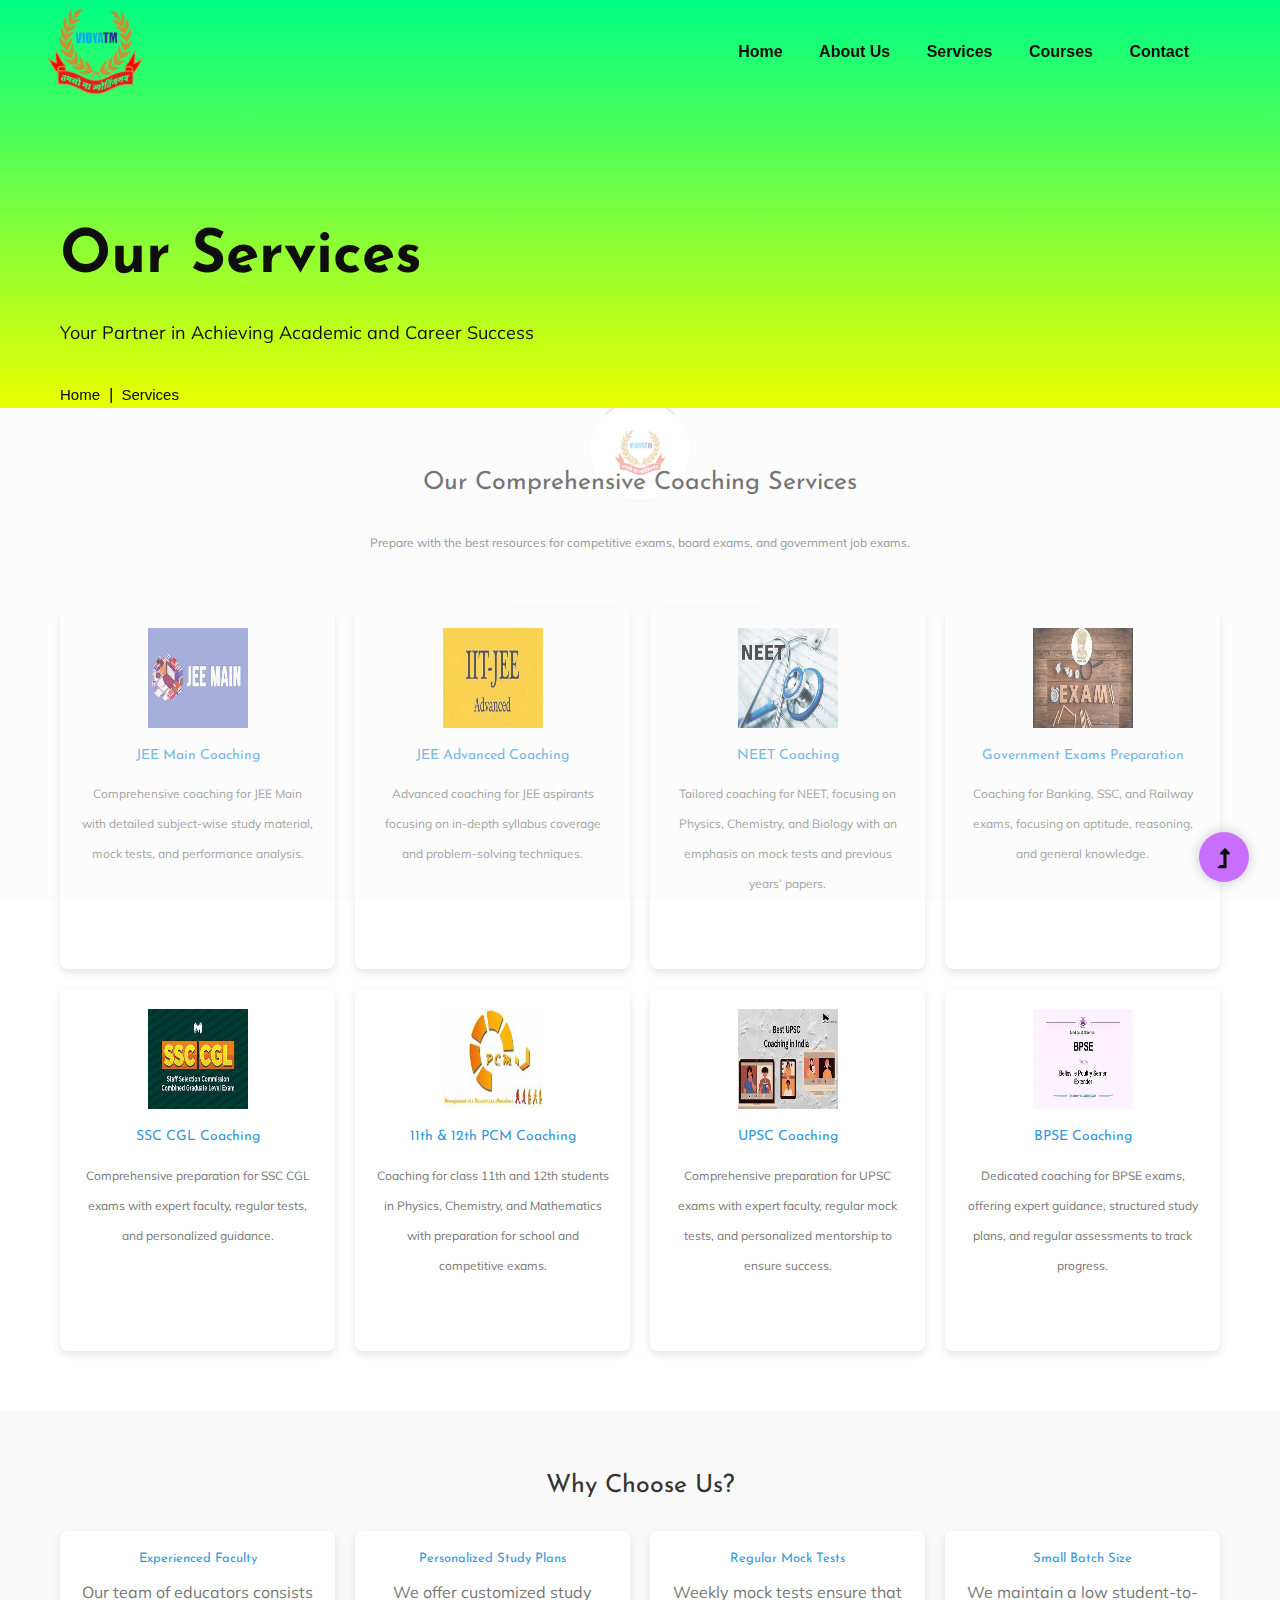
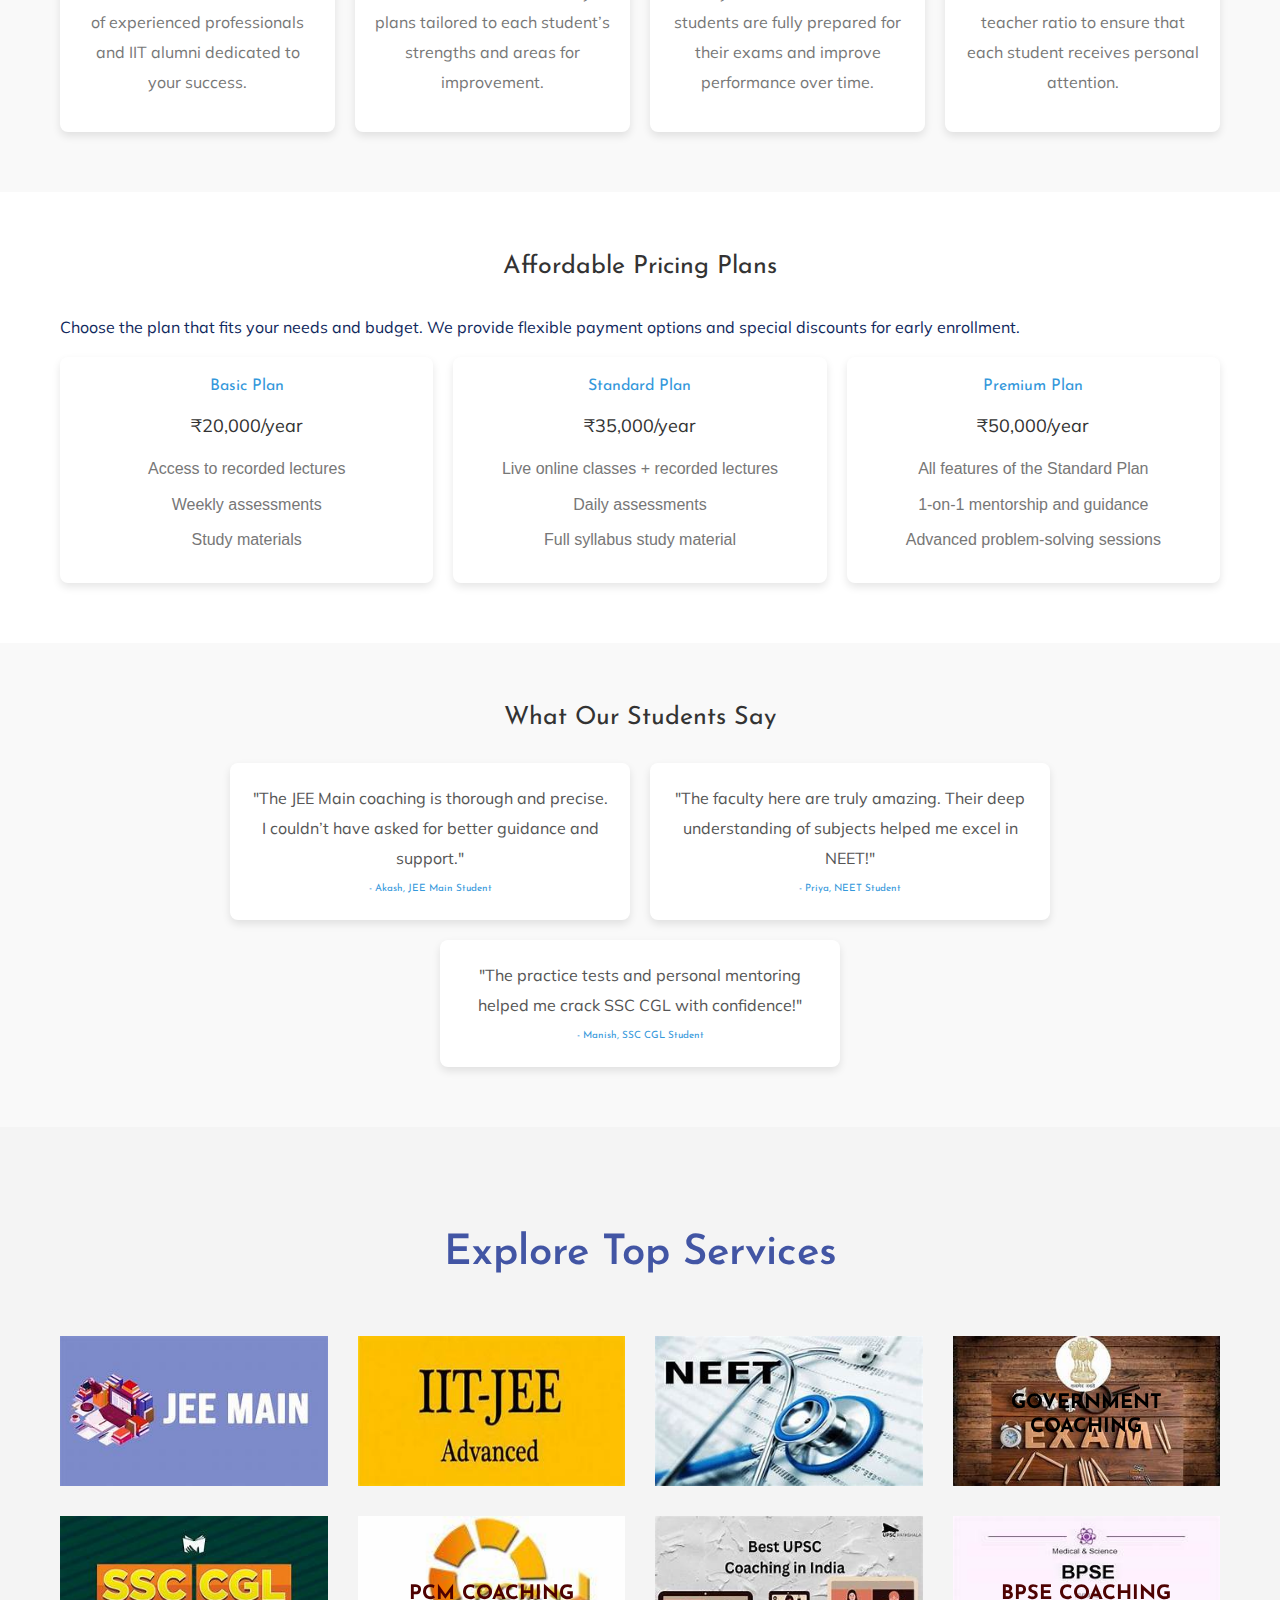
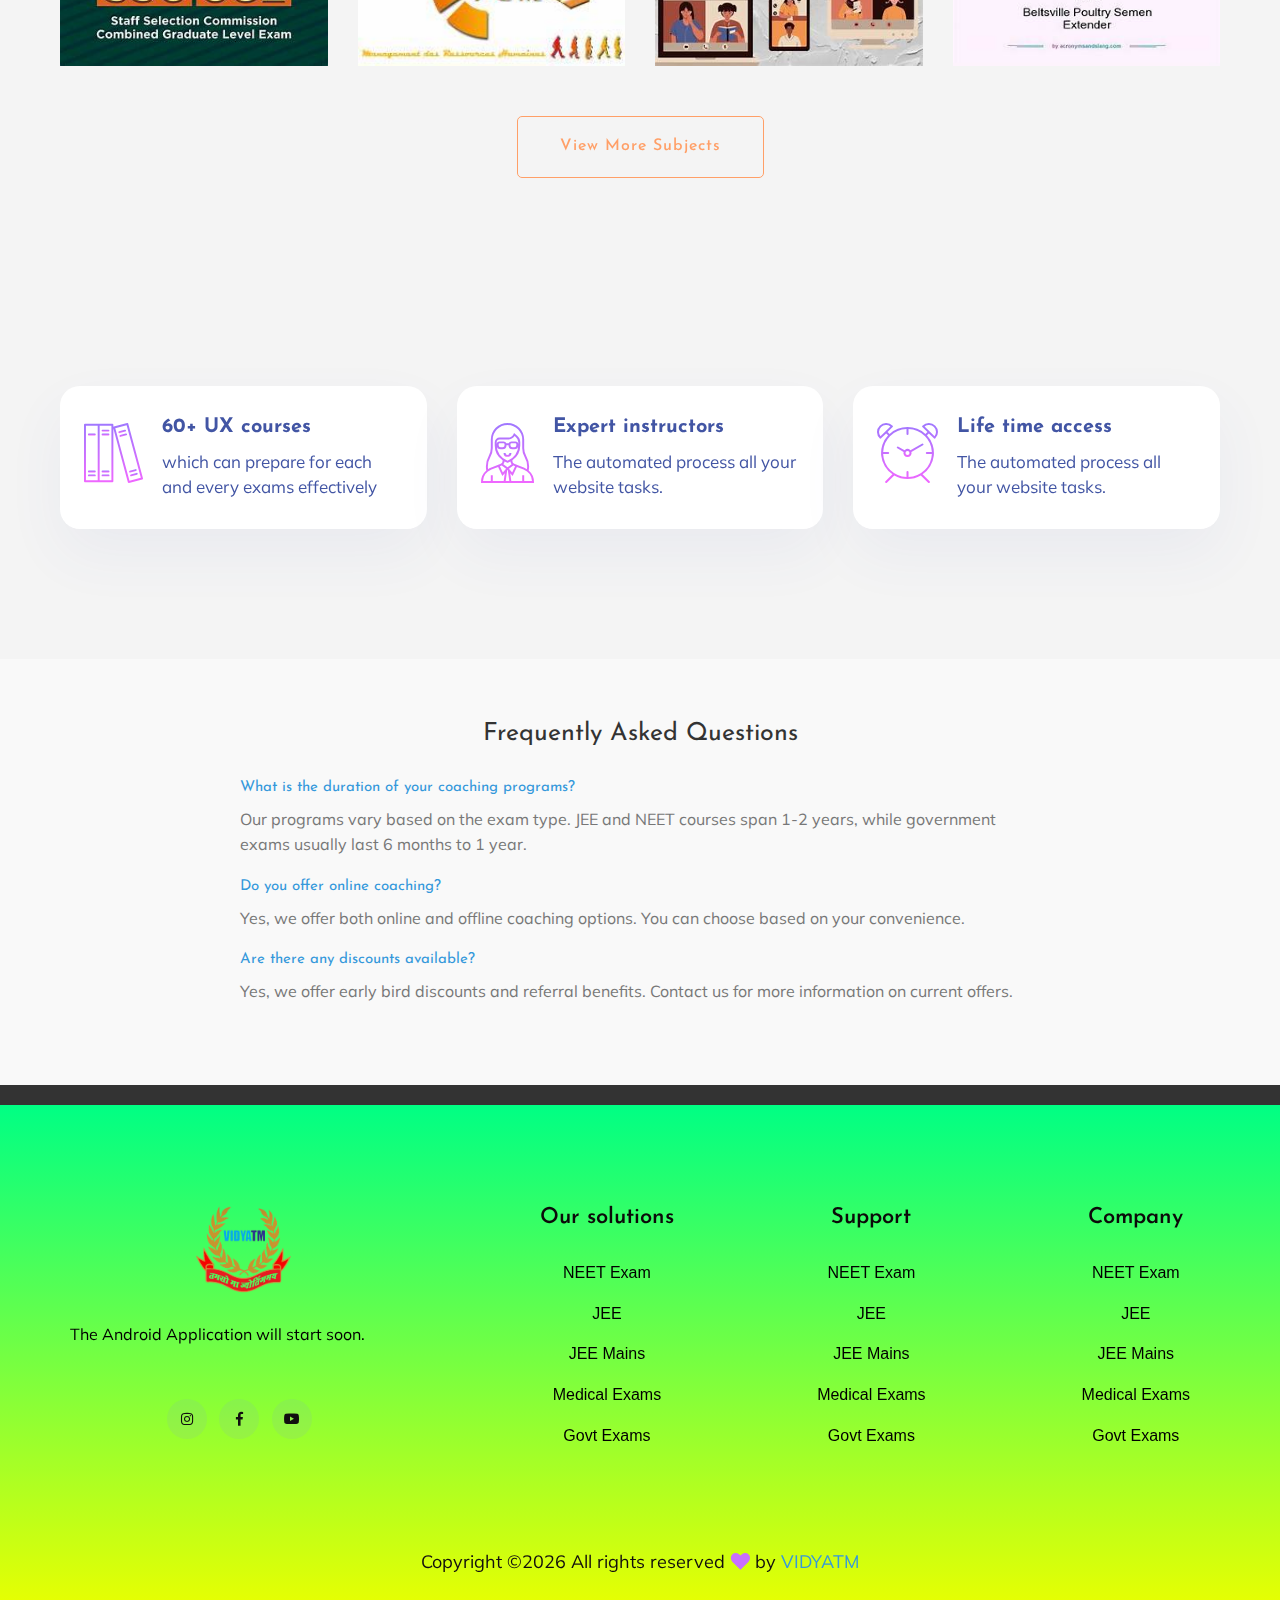
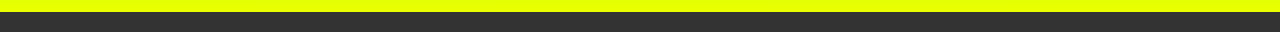
<file: services.html>
<!doctype html>
<html class="no-js" lang="zxx">
<head>
    <meta charset="utf-8">
    <meta http-equiv="x-ua-compatible" content="ie=edge">
    <title>Courses | Education</title>
    <meta name="description" content="">
    <meta name="viewport" content="width=device-width, initial-scale=1">
    <link rel="manifest" href="site.webmanifest">
    <link rel="shortcut icon" type="image/x-icon" href="assets/img/favicon.ico">

    <!-- CSS here -->
    <link rel="stylesheet" href="assets/css/bootstrap.min.css">
    <link rel="stylesheet" href="assets/css/owl.carousel.min.css">
    <link rel="stylesheet" href="assets/css/slicknav.css">
    <link rel="stylesheet" href="assets/css/flaticon.css">
    <link rel="stylesheet" href="assets/css/progressbar_barfiller.css">
    <link rel="stylesheet" href="assets/css/gijgo.css">
    <link rel="stylesheet" href="assets/css/animate.min.css">
    <link rel="stylesheet" href="assets/css/animated-headline.css">
    <link rel="stylesheet" href="assets/css/magnific-popup.css">
    <link rel="stylesheet" href="assets/css/fontawesome-all.min.css">
    <link rel="stylesheet" href="assets/css/themify-icons.css">
    <link rel="stylesheet" href="assets/css/slick.css">
    <link rel="stylesheet" href="assets/css/nice-select.css">
    <link rel="stylesheet" href="assets/css/style.css">
    <link rel="stylesheet" href="color.css">
    <link rel="stylesheet" href="service.css">
</head>

<body>
    <!-- ? Preloader Start -->
    <div id="preloader-active">
        <div class="preloader d-flex align-items-center justify-content-center">
            <div class="preloader-inner position-relative">
                <div class="preloader-circle"></div>
                <div class="preloader-img pere-text">
                    <img src="assets/img/logo/logo_vidyatm.jpeg" alt="">
                </div>
            </div>
        </div>
    </div>
    <!-- Preloader Start -->
    <!-- Header Start -->
    <div class="header-area header-transparent">
        <div class="main-header ">
            <div class="header-bottom  header-sticky">
                <div class="container-fluid">
                    <div class="row align-items-center">
                        <!-- Logo -->
                        <div class="col-xl-2 col-lg-2">
                            <div class="logo">
                                <a href="index.html"><img src="assets/img/logo/logo_vidyatm.jpeg" alt="" height="90px" width="100px"></a>
                            </div>
                        </div>
                        <div class="col-xl-10 col-lg-10">
                            <div class="menu-wrapper d-flex align-items-center justify-content-end">
                                <!-- Main-menu -->
                                <div class="main-menu d-none d-lg-block">
                                    <nav>
                                        <ul id="navigation">                                                                                          
                                            <li class="active" ><a href="index.html">Home</a></li>
                                            <li><a href="about.html">About Us</a></li>
                                            <li><a href="services.html">Services</a></li>
                                            <li><a href="courses.html">Courses</a></li>
                                            <!--
                                            <li><a href="#">Blog</a>
                                                <ul class="submenu">
                                                    <li><a href="blog.html">Blog</a></li>
                                                    <li><a href="blog_details.html">Blog Details</a></li>
                                                    <li><a href="elements.html">Element</a></li>
                                                </ul>
                                            </li>
                                            -->
                                            <li><a href="contact.html">Contact</a></li>
                                            <!-- Button -->
                                             <!--
                                            <li class="button-header margin-left "><a href="register.html" class="btn">Join</a></li>
                                            <li class="button-header"><a href="login.html" class="btn btn3">Log in</a></li>
                                            -->
                                        </ul>
                                    </nav>
                                </div>
                            </div>
                        </div> 
                        <!-- Mobile Menu -->
                        <div class="col-12">
                            <div class="mobile_menu d-block d-lg-none"></div>
                        </div>
                    </div>
                </div>
            </div>
        </div>
    </div>

    <main>
        <!--? slider Area Start-->
        <section class="slider-area slider-area2">
            <div class="slider-active">
                <!-- Single Slider -->
                <div class="single-slider slider-height2">
                    <div class="container">
                        <div class="row">
                            <div class="col-xl-8 col-lg-11 col-md-12">
                                <div class="hero__caption hero__caption2">
                                    <h1 data-animation="bounceIn" data-delay="0.2s">Our Services</h1>
                                  
                                    <p>Your Partner in Achieving Academic and Career Success</p>
                                    <nav aria-label="breadcrumb">
                                        <ol class="breadcrumb">
                                            <li class="breadcrumb-item"><a href="index.html">Home</a></li>
                                            <li class="breadcrumb-item"><a href="#">Services</a></li> 
                                        </ol>
                                    </nav>
                                    <!-- breadcrumb End -->
                                </div>
                            </div>
                        </div>
                    </div>          
                </div>
            </div>
        </section>
  
 

    <!-- Main Services Section -->
    <section class="services">
        <div class="container">
            <h2>Our Comprehensive Coaching Services</h2>
            <p>Prepare with the best resources for competitive exams, board exams, and government job exams.</p>

            <div class="service-cards">
                <!-- JEE Main Coaching -->
                <div class="service-card">
                    <img src="jee mains.jpeg" alt="JEE Main Coaching" class="service-icon">
                    <h3><a href="jee-main.html">JEE Main Coaching</a></h3>
                    <p>Comprehensive coaching for JEE Main with detailed subject-wise study material, mock tests, and performance analysis.</p>
                </div>

                <!-- JEE Advanced Coaching -->
                <div class="service-card">
                    <img src="jee advance.jpeg" alt="JEE Advanced Coaching" class="service-icon">
                    <h3><a href="jee-advanced.html">JEE Advanced Coaching</a></h3>
                    <p>Advanced coaching for JEE aspirants focusing on in-depth syllabus coverage and problem-solving techniques.</p>
                </div>

                <!-- NEET Coaching -->
                <div class="service-card">
                    <img src="neet.jpeg" alt="NEET Coaching" class="service-icon">
                    <h3><a href="neet.html">NEET Coaching</a></h3>
                    <p>Tailored coaching for NEET, focusing on Physics, Chemistry, and Biology with an emphasis on mock tests and previous years’ papers.</p>
                </div>

                <!-- Government Exams -->
                <div class="service-card">
                    <img src="goverment exam.jpeg" alt="Government Exams" class="service-icon">
                    <h3><a href="gov-exams.html">Government Exams Preparation</a></h3>
                    <p>Coaching for Banking, SSC, and Railway exams, focusing on aptitude, reasoning, and general knowledge.</p>
                </div>

                <!-- SSC CGL Coaching -->
                <div class="service-card">
                    <img src="ssc cgl.jpeg" alt="SSC CGL Coaching" class="service-icon">
                    <h3><a href="ssc-cgl.html">SSC CGL Coaching</a></h3>
                    <p>Comprehensive preparation for SSC CGL exams with expert faculty, regular tests, and personalized guidance.</p>
                </div>

                <!-- PCM Coaching -->
                <div class="service-card">
                    <img src="pcm.jpeg" alt="PCM Coaching" class="service-icon">
                    <h3><a href="pcm-coaching.html">11th & 12th PCM Coaching</a></h3>
                    <p>Coaching for class 11th and 12th students in Physics, Chemistry, and Mathematics with preparation for school and competitive exams.</p>
                </div>
                <!-- UPSC Coaching -->
<div class="service-card">
    <img src="upse.jpeg" alt="UPSC Coaching" class="service-icon">
    <h3><a href="upsc.html">UPSC Coaching</a></h3>
    <p>Comprehensive preparation for UPSC exams with expert faculty, regular mock tests, and personalized mentorship to ensure success.</p>
</div>

<!-- BPSE Coaching -->
<div class="service-card">
    <img src="bpse.jpeg" alt="BPSE Coaching" class="service-icon">
    <h3><a href="bpse.html">BPSE Coaching</a></h3>
    <p>Dedicated coaching for BPSE exams, offering expert guidance, structured study plans, and regular assessments to track progress.</p>
</div>

            </div>
        </div>
    </section>

    <!-- Why Choose Us Section -->
    <section class="why-choose-us">
        <div class="container">
            <h2>Why Choose Us?</h2>
            <div class="features">
                <div class="feature-item">
                    <h3>Experienced Faculty</h3>
                    <p>Our team of educators consists of experienced professionals and IIT alumni dedicated to your success.</p>
                </div>
                <div class="feature-item">
                    <h3>Personalized Study Plans</h3>
                    <p>We offer customized study plans tailored to each student’s strengths and areas for improvement.</p>
                </div>
                <div class="feature-item">
                    <h3>Regular Mock Tests</h3>
                    <p>Weekly mock tests ensure that students are fully prepared for their exams and improve performance over time.</p>
                </div>
                <div class="feature-item">
                    <h3>Small Batch Size</h3>
                    <p>We maintain a low student-to-teacher ratio to ensure that each student receives personal attention.</p>
                </div>
            </div>
        </div>
    </section>

    <!-- Pricing Plans Section -->
    <section class="pricing">
        <div class="container">
            <h2>Affordable Pricing Plans</h2>
            <p>Choose the plan that fits your needs and budget. We provide flexible payment options and special discounts for early enrollment.</p>
            <div class="pricing-cards">
                <div class="pricing-card">
                    <h3>Basic Plan</h3>
                    <p>₹20,000/year</p>
                    <ul>
                        <li>Access to recorded lectures</li>
                        <li>Weekly assessments</li>
                        <li>Study materials</li>
                    </ul>
                </div>

                <div class="pricing-card">
                    <h3>Standard Plan</h3>
                    <p>₹35,000/year</p>
                    <ul>
                        <li>Live online classes + recorded lectures</li>
                        <li>Daily assessments</li>
                        <li>Full syllabus study material</li>
                    </ul>
                </div>

                <div class="pricing-card">
                    <h3>Premium Plan</h3>
                    <p>₹50,000/year</p>
                    <ul>
                        <li>All features of the Standard Plan</li>
                        <li>1-on-1 mentorship and guidance</li>
                        <li>Advanced problem-solving sessions</li>
                    </ul>
                </div>
            </div>
        </div>
    </section>

    <!-- Testimonials Section -->
    <section class="testimonials">
        <div class="container">
            <h2>What Our Students Say</h2>
            <div class="testimonial-cards">
                <div class="testimonial-card">
                    <p>"The JEE Main coaching is thorough and precise. I couldn’t have asked for better guidance and support."</p>
                    <h3>- Akash, JEE Main Student</h3>
                </div>
                <div class="testimonial-card">
                    <p>"The faculty here are truly amazing. Their deep understanding of subjects helped me excel in NEET!"</p>
                    <h3>- Priya, NEET Student</h3>
                </div>
                <div class="testimonial-card">
                    <p>"The practice tests and personal mentoring helped me crack SSC CGL with confidence!"</p>
                    <h3>- Manish, SSC CGL Student</h3>
                </div>
            </div>
        </div>
    </section>

    

    <!-- FAQ Section -->
   

   


    <!-- Header End -->
    
        <!-- Courses area start -->
        <!-- Courses area End -->
        <!--? top subjects Area Start -->
        <div class="topic-area section-padding40">
            <div class="container">
                <div class="row justify-content-center">
                    <div class="col-xl-7 col-lg-8">
                        <div class="section-tittle text-center mb-55">
                            <h2>Explore Top Services</h2>
                        </div>
                    </div>
                </div>
                <div class="row">
                    <div class="col-lg-3 col-md-4 col-sm-6">
                        <div class="single-topic text-center mb-30">
                            <div class="topic-img">
                                <img style="height: 150px;" src="jee mains.jpeg" alt="">
                                <div class="topic-content-box">
                                    <div class="topic-content">
                                        <h3><a href="courses.html"></a></h3>
                                    </div>
                                </div>
                            </div>
                        </div>
                    </div>
                    <div class="col-lg-3 col-md-4 col-sm-6">
                        <div class="single-topic text-center mb-30">
                            <div class="topic-img">
                                <img style="height: 150px;" src="jee advance.jpeg" alt="">
                                <div class="topic-content-box">
                                    <div class="topic-content">
                                        <h3><a href="contact.html"></a></h3>
                                    </div>
                                </div>
                            </div>
                        </div>
                    </div>
                    <div class="col-lg-3 col-md-4 col-sm-6">
                        <div class="single-topic text-center mb-30">
                            <div class="topic-img">
                                <img style="height: 150px;" src="neet.jpeg" alt="">
                                <div class="topic-content-box">
                                    <div class="topic-content">
                                        <h3><a href="courses.html"></a></h3>
                                    </div>
                                </div>
                            </div>
                        </div>
                    </div>
                    <div class="col-lg-3 col-md-4 col-sm-6">
                        <div class="single-topic text-center mb-30">
                            <div class="topic-img">
                                <img style="height: 150px; background: transparent;" src="goverment exam.jpeg" alt="">
                                <div class="topic-content-box">
                                    <div class="topic-content">
                                        <h3><a style="color: black;" href="courses.html">Government coaching</a></h3>
                                    </div>
                                </div>
                            </div>
                        </div>
                    </div>
                    <div class="col-lg-3 col-md-4 col-sm-6">
                        <div class="single-topic text-center mb-30">
                            <div class="topic-img">
                                <img style="height: 150px;" src="ssc cgl.jpeg" alt="">
                                <div class="topic-content-box">
                                    <div class="topic-content">
                                        <h3><a href="courses.html"></a></h3>
                                    </div>
                                </div>
                            </div>
                        </div>
                    </div>
                    <div class="col-lg-3 col-md-4 col-sm-6">
                        <div class="single-topic text-center mb-30">
                            <div class="topic-img">
                                <img style="height: 150px;" src="pcm.jpeg" alt="">
                                <div class="topic-content-box">
                                    <div class="topic-content">
                                        <h3><a href="courses.html">Pcm coaching</a></h3>
                                    </div>
                                </div>
                            </div>
                        </div>
                    </div>
                    <div class="col-lg-3 col-md-4 col-sm-6">
                        <div class="single-topic text-center mb-30">
                            <div class="topic-img">
                                <img style="height: 150px;" src="upse.jpeg" alt="">
                                <div class="topic-content-box">
                                    <div class="topic-content">
                                        <h3><a href="courses.html"></a></h3>
                                    </div>
                                </div>
                            </div>
                        </div>
                    </div>
                    <div class="col-lg-3 col-md-4 col-sm-6">
                        <div class="single-topic text-center mb-30">
                            <div class="topic-img">
                                <img style="height: 150px;" src="bpse.jpeg" alt="">
                                <div class="topic-content-box">
                                    <div class="topic-content">
                                        <h3><a href="courses.html">Bpse Coaching</a></h3>
                                    </div>
                                </div>
                            </div>
                        </div>
                    </div>
                </div>
                <div class="row justify-content-center">
                    <div class="col-xl-12">
                        <div class="section-tittle text-center mt-20">
                            <a href="courses.html" class="border-btn">View More Subjects</a>
                        </div>
                    </div>
                </div>
            </div>
        </div>
       
                
        <!-- top subjects End -->  
        <!-- ? services-area -->
        <div class="services-area services-area2 section-padding40">
            <div class="container">
                <div class="row justify-content-sm-center">
                    <div class="col-lg-4 col-md-6 col-sm-8">
                        <div class="single-services mb-30">
                            <div class="features-icon">
                                <img src="assets/img/icon/icon1.svg" alt="">
                            </div>
                            <div class="features-caption">
                                <h3>60+ UX courses</h3>
                                <p>which can prepare for each and every exams effectively</p>
                            </div>
                        </div>
                    </div>
                    <div class="col-lg-4 col-md-6 col-sm-8">
                        <div class="single-services mb-30">
                            <div class="features-icon">
                                <img src="assets/img/icon/icon2.svg" alt="">
                            </div>
                            <div class="features-caption">
                                <h3>Expert instructors</h3>
                                <p>The automated process all your website tasks.</p>
                            </div>
                        </div>
                    </div>
                    <div class="col-lg-4 col-md-6 col-sm-8">
                        <div class="single-services mb-30">
                            <div class="features-icon">
                                <img src="assets/img/icon/icon3.svg" alt="">
                            </div>
                            <div class="features-caption">
                                <h3>Life time access</h3>
                                <p>The automated process all your website tasks.</p>
                            </div>
                        </div>
                    </div>
                </div>
            </div>
        </div>
    </main>
    <section class="faq">
        <div class="container">
            <h2>Frequently Asked Questions</h2>
            <div class="faq-items">
                <div class="faq-item">
                    <h3>What is the duration of your coaching programs?</h3>
                    <p>Our programs vary based on the exam type. JEE and NEET courses span 1-2 years, while government exams usually last 6 months to 1 year.</p>
                </div>
                <div class="faq-item">
                    <h3>Do you offer online coaching?</h3>
                    <p>Yes, we offer both online and offline coaching options. You can choose based on your convenience.</p>
                </div>
                <div class="faq-item">
                    <h3>Are there any discounts available?</h3>
                    <p>Yes, we offer early bird discounts and referral benefits. Contact us for more information on current offers.</p>
                </div>
            </div>
        </div>
    </section>
    <footer>
        <div class="footer-wrappper footer-bg">
           <!-- Footer Start-->
           <div class="footer-area footer-padding">
               <div class="container">
                   <div class="row justify-content-between">
                       <div class="col-xl-4 col-lg-5 col-md-4 col-sm-6">
                           <div class="single-footer-caption mb-50">
                               <div class="single-footer-caption mb-30">
                                   <!-- logo -->
                                   <div class="footer-logo mb-25">
                                       <a href="index.html"><img src="assets/img/logo/logo_vidyatm.jpeg" alt="" height="90px" width="100px"></a>
                                   </div>
                                   <div class="footer-tittle">
                                       <div class="footer-pera">
                                           <p>The Android Application will start soon.</p>
                                       </div>
                                   </div>
                                   <!-- social -->
                                   <div class="footer-social">
                                    <a href="https://www.instagram.com/dilipbharti6020?igsh=OXU0Z2E3czdhc3h6"><i class="fab fa-instagram"></i></a>
                                    <a href="https://www.facebook.com/dilipkumar.bharti.7967?mibextid=ZbWKwL"><i class="fab fa-facebook-f"></i></a>
                                    <a href="https://www.youtube.com/yourchannel"><i class="fab fa-youtube"></i></a>
                                   </div>
                               </div>
                           </div>
                       </div>
                       <div class="col-xl-2 col-lg-3 col-md-4 col-sm-5">
                           <div class="single-footer-caption mb-50">
                               <div class="footer-tittle">
                                   <h4>Our solutions</h4>
                                   <ul>
                                    <li><a href="courses.html">NEET Exam</a></li>
																<li><a href="courses.html">JEE</a></li>
																<li><a href="courses.html">JEE Mains</a></li>
																<li><a href="courses.html">Medical Exams</a></li>
																<li><a href="courses.html">Govt Exams</a></li>
                                   </ul>
                               </div>
                           </div>
                       </div>
                       <div class="col-xl-2 col-lg-4 col-md-4 col-sm-6">
                           <div class="single-footer-caption mb-50">
                               <div class="footer-tittle">
                                   <h4>Support</h4>
                                   <ul>
                                    <li><a href="courses.html">NEET Exam</a></li>
                                    <li><a href="courses.html">JEE</a></li>
                                    <li><a href="courses.html">JEE Mains</a></li>
                                    <li><a href="courses.html">Medical Exams</a></li>
                                    <li><a href="courses.html">Govt Exams</a></li>
                                   </ul>
                               </div>
                           </div>
                       </div>
                       <div class="col-xl-2 col-lg-3 col-md-4 col-sm-6">
                           <div class="single-footer-caption mb-50">
                               <div class="footer-tittle">
                                   <h4>Company</h4>
                                   <ul>
                                    <li><a href="courses.html">NEET Exam</a></li>
																<li><a href="courses.html">JEE</a></li>
																<li><a href="courses.html">JEE Mains</a></li>
																<li><a href="courses.html">Medical Exams</a></li>
																<li><a href="courses.html">Govt Exams</a></li>
                                   </ul>
                               </div>
                           </div>
                       </div>
                   </div>
               </div>
           </div>
           <!-- footer-bottom area -->
           <div class="footer-bottom-area">
               <div class="container">
                   <div class="footer-border">
                       <div class="row d-flex align-items-center">
                           <div class="col-xl-12 ">
                               <div class="footer-copy-right text-center">
                                <p>
                                    Copyright &copy;<script>document.write(new Date().getFullYear());</script> All rights reserved <i class="fa fa-heart" aria-hidden="true"></i> by <a href="https://colorlib.com" target="_blank">VIDYATM</a>
                                </p>
                                  </div>
                              </div>
                          </div>
                      </div>
                  </div>
              </div>
              <!-- Footer End-->
          </div>
      </footer> 
      <!-- Scroll Up -->
      <div id="back-top" >
        <a title="Go to Top" href="#"> <i class="fas fa-level-up-alt"></i></a>
    </div>

    <!-- JS here -->
    <script src="./assets/js/vendor/modernizr-3.5.0.min.js"></script>
    <!-- Jquery, Popper, Bootstrap -->
    <script src="./assets/js/vendor/jquery-1.12.4.min.js"></script>
    <script src="./assets/js/popper.min.js"></script>
    <script src="./assets/js/bootstrap.min.js"></script>
    <!-- Jquery Mobile Menu -->
    <script src="./assets/js/jquery.slicknav.min.js"></script>

    <!-- Jquery Slick , Owl-Carousel Plugins -->
    <script src="./assets/js/owl.carousel.min.js"></script>
    <script src="./assets/js/slick.min.js"></script>
    <!-- One Page, Animated-HeadLin -->
    <script src="./assets/js/wow.min.js"></script>
    <script src="./assets/js/animated.headline.js"></script>
    <script src="./assets/js/jquery.magnific-popup.js"></script>

    <!-- Date Picker -->
    <script src="./assets/js/gijgo.min.js"></script>
    <!-- Nice-select, sticky -->
    <script src="./assets/js/jquery.nice-select.min.js"></script>
    <script src="./assets/js/jquery.sticky.js"></script>
    <!-- Progress -->
    <script src="./assets/js/jquery.barfiller.js"></script>
    
    <!-- counter , waypoint,Hover Direction -->
    <script src="./assets/js/jquery.counterup.min.js"></script>
    <script src="./assets/js/waypoints.min.js"></script>
    <script src="./assets/js/jquery.countdown.min.js"></script>
    <script src="./assets/js/hover-direction-snake.min.js"></script>

    <!-- contact js -->
    <script src="./assets/js/contact.js"></script>
    <script src="./assets/js/jquery.form.js"></script>
    <script src="./assets/js/jquery.validate.min.js"></script>
    <script src="./assets/js/mail-script.js"></script>
    <script src="./assets/js/jquery.ajaxchimp.min.js"></script>
    
    <!-- Jquery Plugins, main Jquery -->	
    <script src="./assets/js/plugins.js"></script>
    <script src="./assets/js/main.js"></script>
    
</body>
</html>
</file>
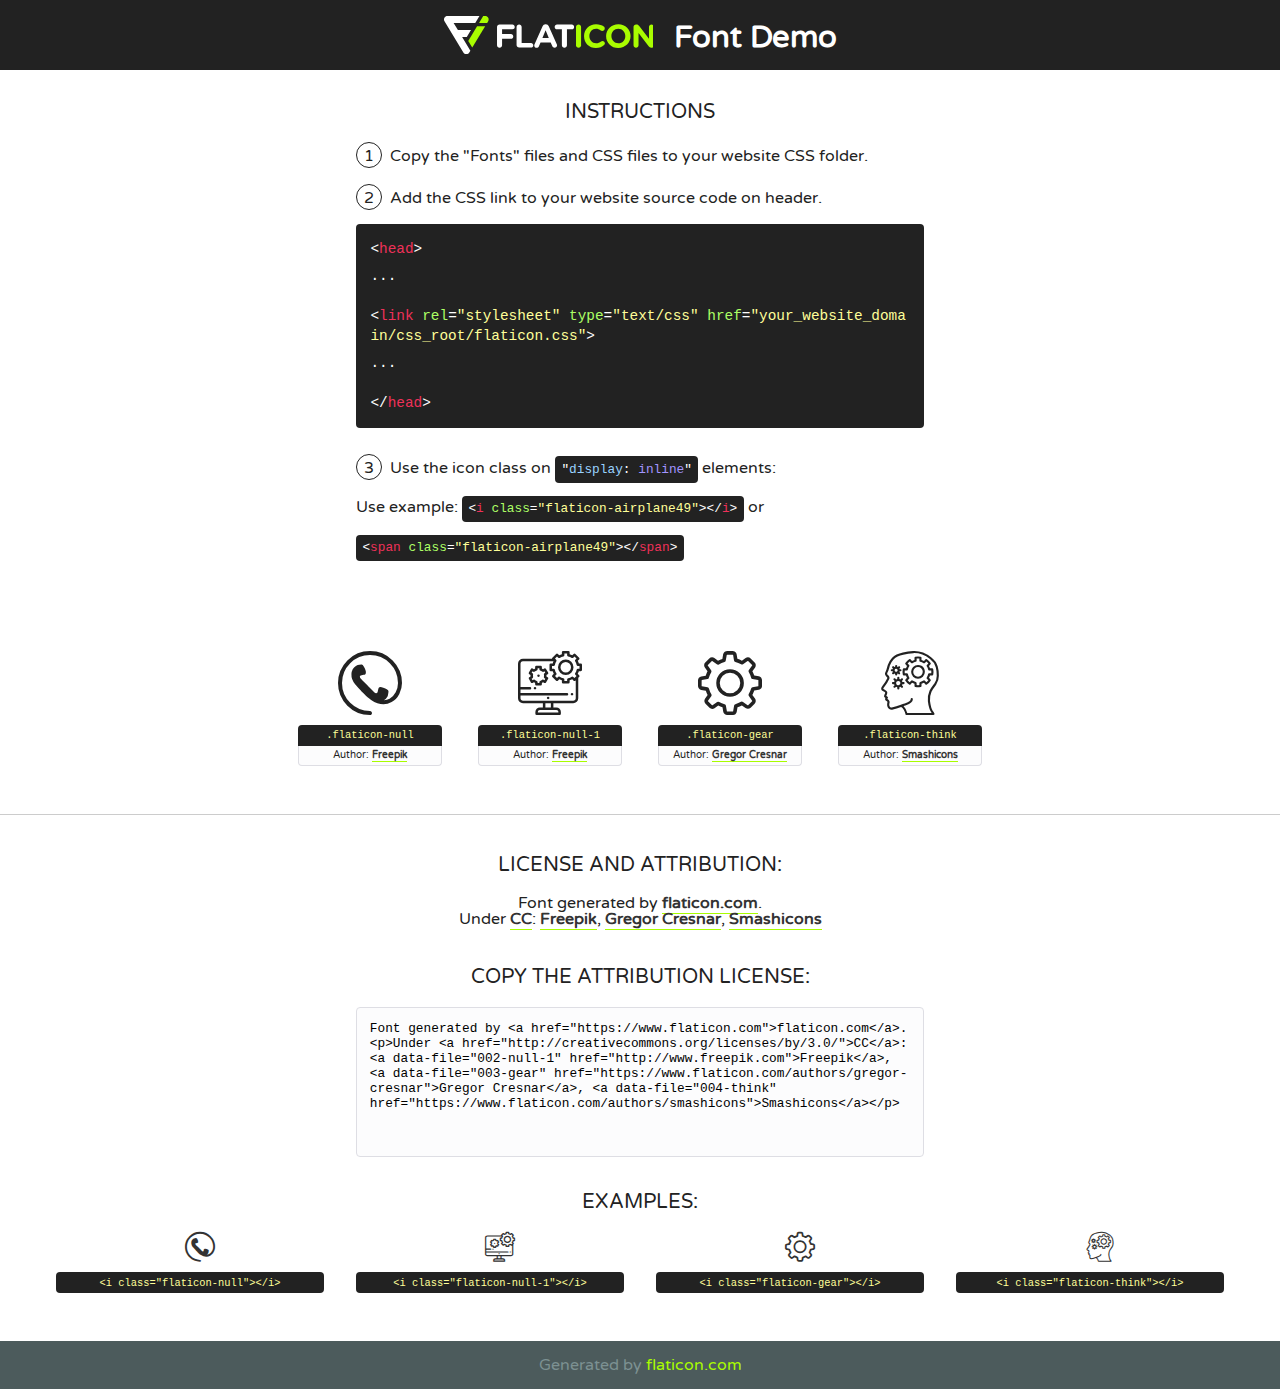
<file: assets/fonts/flaticon.html>
<!DOCTYPE html>
<!--
  Flaticon icon font: Flaticon
  Creation date: 02/06/2020 05:24
-->
<html>
<!DOCTYPE html>
<html>

<head>
    <title>Flaticon WebFont</title>
    <link href="http://fonts.googleapis.com/css?family=Varela+Round" rel="stylesheet" type="text/css" />
    <link rel="stylesheet" type="text/css" href="flaticon.css">
    <meta charset="UTF-8">
    <style>
    html, body, div, span, applet, object, iframe,
    h1, h2, h3, h4, h5, h6, p, blockquote, pre,
    a, abbr, acronym, address, big, cite, code,
    del, dfn, em, img, ins, kbd, q, s, samp,
    small, strike, strong, sub, sup, tt, var,
    b, u, i, center,
    dl, dt, dd, ol, ul, li,
    fieldset, form, label, legend,
    table, caption, tbody, tfoot, thead, tr, th, td,
    article, aside, canvas, details, embed, 
    figure, figcaption, footer, header, hgroup, 
    menu, nav, output, ruby, section, summary,
    time, mark, audio, video {
        margin: 0;
        padding: 0;
        border: 0;
        font-size: 100%;
        font: inherit;
        vertical-align: baseline;
    }
    /* HTML5 display-role reset for older browsers */
    article, aside, details, figcaption, figure, 
    footer, header, hgroup, menu, nav, section {
        display: block;
    }
    body {
        line-height: 1;
    }
    ol, ul {
        list-style: none;
    }
    blockquote, q {
        quotes: none;
    }
    blockquote:before, blockquote:after,
    q:before, q:after {
        content: '';
        content: none;
    }
    table {
        border-collapse: collapse;
        border-spacing: 0;
    }
    body {
        font-family: 'Varela Round', Helvetica, Arial, sans-serif;
        font-size: 16px;
        color: #222;
    }
    a {
        color: #333;
        border-bottom: 1px solid #a9fd00;
        font-weight: bold;
        text-decoration: none;
    }
    * {
        -moz-box-sizing: border-box;
        -webkit-box-sizing: border-box;
        box-sizing: border-box;
        margin: 0;
        padding: 0;
    }
    [class^="flaticon-"]:before, [class*=" flaticon-"]:before, [class^="flaticon-"]:after, [class*=" flaticon-"]:after {
        font-family: Flaticon;
        font-size: 30px;
        font-style: normal;
        margin-left: 20px;
        color: #333;
    }
    .wrapper {
        max-width: 600px;
        margin: auto;
        padding: 0 1em;
    }
    .title {
        font-size: 1.25em;
        text-align: center;
        margin-bottom: 1em;
        text-transform: uppercase;
    }
    header {
        text-align: center;
        background-color: #222;
        color: #fff;
        padding: 1em;
    }
    header .logo {
        width: 210px;
        height: 38px;
        display: inline-block;
        vertical-align: middle;
        margin-right: 1em;
        border: none;
    }
    header strong {
        font-size: 1.95em;
        font-weight: bold;
        vertical-align: middle;
        margin-top: 5px;
        display: inline-block;
    }
    .demo {
        margin: 2em auto;
        line-height: 1.25em;
    }
    .demo ul li {
        margin-bottom: 1em;
    }
    .demo ul li .num {
        color: #222;
        border-radius: 20px;
        display: inline-block;
        width: 26px;
        padding: 3px;
        height: 26px;
        text-align: center;
        margin-right: 0.5em;
        border: 1px solid #222;
    }
    .demo ul li code {
        background-color: #222;
        border-radius: 4px;
        padding: 0.25em 0.5em;
        display: inline-block;
        color: #fff;
        font-family: Consolas,Monaco,Lucida Console,Liberation Mono,DejaVu Sans Mono,Bitstream Vera Sans Mono,Courier New, monospace;
        font-weight: lighter;
        margin-top: 1em;
        font-size: 0.8em;
        word-break: break-all;
    }
    .demo ul li code.big {
        padding: 1em;
        font-size: 0.9em;
    }
    .demo ul li code .red {
        color: #EF3159;
    }
    .demo ul li code .green {
        color: #ACFF65;
    }
    .demo ul li code .yellow {
        color: #FFFF99;
    }
    .demo ul li code .blue {
        color: #99D3FF;
    }
    .demo ul li code .purple {
        color: #A295FF;
    }
    .demo ul li code .dots {
        margin-top: 0.5em;
        display: block;
    }
    #glyphs {
        border-bottom: 1px solid #ccc;
        padding: 2em 0;
        text-align: center;
    }
    .glyph {
        display: inline-block;
        width: 9em;
        margin: 1em;
        text-align: center;
        vertical-align: top;
        background: #FFF;
    }
    .glyph .glyph-icon {
        padding: 10px;
        display: block;
        font-family:"Flaticon";
        font-size: 64px;
        line-height: 1;
    }
    .glyph .glyph-icon:before {
        font-size: 64px;
        color: #222;
        margin-left: 0;
    }
    .class-name {
        font-size: 0.65em;
        background-color: #222;
        color: #fff;
        border-radius: 4px 4px 0 0;
        padding: 0.5em;
        color: #FFFF99;
        font-family: Consolas,Monaco,Lucida Console,Liberation Mono,DejaVu Sans Mono,Bitstream Vera Sans Mono,Courier New, monospace;
    }
    .author-name {
        font-size: 0.6em;
        background-color: #fcfcfd;
        border: 1px solid #DEDEE4;
        border-top: 0;
        border-radius: 0 0 4px 4px;
        padding: 0.5em;
    }
    .class-name:last-child {
        font-size: 10px;
        color:#888;
    }
    .class-name:last-child a {
        font-size: 10px;
        color:#555;
    }
    .class-name:last-child a:hover {
        color:#a9fd00;
    }
    .glyph > input {
        display: block;
        width: 100px;
        margin: 5px auto;
        text-align: center;
        font-size: 12px;
        cursor: text;
    }
    .glyph > input.icon-input {
        font-family:"Flaticon";
        font-size: 16px;
        margin-bottom: 10px;
    }
    .attribution .title {
        margin-top: 2em;
    }
    .attribution textarea {
        background-color: #fcfcfd;
        padding: 1em;
        border: none;
        box-shadow: none;
        border: 1px solid #DEDEE4;
        border-radius: 4px;
        resize: none;
        width: 100%;
        height: 150px;
        font-size: 0.8em;
        font-family: Consolas,Monaco,Lucida Console,Liberation Mono,DejaVu Sans Mono,Bitstream Vera Sans Mono,Courier New, monospace;
        -webkit-appearance: none;
    }
    .iconsuse {
        margin: 2em auto;
        text-align: center;
        max-width: 1200px;
    }
    .iconsuse:after {
        content: '';
        display: table;
        clear: both;
    }
    .iconsuse .image {
        float: left;
        width: 25%;
        padding: 0 1em;
    }
    .iconsuse .image p {
        margin-bottom: 1em;
    }
    .iconsuse .image span {
        display: block;
        font-size: 0.65em;
        background-color: #222;
        color: #fff;
        border-radius: 4px;
        padding: 0.5em;
        color: #FFFF99;
        margin-top: 1em;
        font-family: Consolas,Monaco,Lucida Console,Liberation Mono,DejaVu Sans Mono,Bitstream Vera Sans Mono,Courier New, monospace;
    }
    #footer {
        text-align: center;
        background-color: #4C5B5C;
        color: #7c9192;
        padding: 1em;
    }
    #footer a {
        border: none;
        color: #a9fd00;
        font-weight: normal;
    }
    @media (max-width: 960px) {
        .iconsuse .image {
            width: 50%;
        }
    }
    @media (max-width: 560px) {
        .iconsuse .image {
            width: 100%;
        }
    }
    </style>
</head>

<body class="characters-off">

    <header>
        <a href="https://www.flaticon.com" target="_blank" class="logo">
            <svg version="1.1" xmlns="http://www.w3.org/2000/svg" xmlns:xlink="http://www.w3.org/1999/xlink" xmlns:a="http://ns.adobe.com/AdobeSVGViewerExtensions/3.0/" viewBox="0 0 560.875 102.036" enable-background="new 0 0 560.875 102.036" xml:space="preserve">
                <defs>
                </defs>
                <g>
                    <g class="letters">
                        <path fill="#ffffff" d="M141.596,29.675c0-3.777,2.985-6.767,6.764-6.767h34.438c3.426,0,6.15,2.728,6.15,6.15
                        c0,3.43-2.724,6.149-6.15,6.149h-27.674v13.091h23.719c3.429,0,6.151,2.724,6.151,6.15c0,3.43-2.723,6.149-6.151,6.149h-23.719
                        v17.574c0,3.773-2.986,6.761-6.764,6.761c-3.779,0-6.764-2.989-6.764-6.761V29.675z"></path>
                        <path fill="#ffffff" d="M193.844,29.149c0-3.781,2.985-6.767,6.764-6.767c3.776,0,6.763,2.985,6.763,6.767v42.957h25.039
                        c3.426,0,6.149,2.726,6.149,6.153c0,3.425-2.723,6.15-6.149,6.15h-31.802c-3.779,0-6.764-2.986-6.764-6.768V29.149z"></path>
                        <path fill="#ffffff" d="M241.891,75.71l21.438-48.407c1.492-3.341,4.215-5.357,7.906-5.357h0.792
                        c3.686,0,6.323,2.017,7.815,5.357l21.439,48.407c0.436,0.967,0.701,1.845,0.701,2.723c0,3.602-2.809,6.501-6.414,6.501
                        c-3.161,0-5.269-1.845-6.499-4.655l-4.132-9.661h-27.059l-4.301,10.102c-1.144,2.631-3.426,4.214-6.237,4.214
                        c-3.517,0-6.24-2.81-6.24-6.325C241.1,77.64,241.451,76.677,241.891,75.71z M279.932,58.666l-8.521-20.297l-8.526,20.297H279.932
                        z"></path>
                        <path fill="#ffffff" d="M314.864,35.387H301.86c-3.429,0-6.239-2.813-6.239-6.238c0-3.429,2.811-6.24,6.239-6.24h39.533
                        c3.426,0,6.237,2.811,6.237,6.24c0,3.425-2.811,6.238-6.237,6.238h-13.001v42.785c0,3.773-2.99,6.761-6.764,6.761
                        c-3.779,0-6.764-2.989-6.764-6.761V35.387z"></path>
                        <path fill="#A9FD00" d="M352.615,29.149c0-3.781,2.985-6.767,6.767-6.767c3.774,0,6.761,2.985,6.761,6.767v49.024
                        c0,3.773-2.987,6.761-6.761,6.761c-3.781,0-6.767-2.989-6.767-6.761V29.149z"></path>
                        <path fill="#A9FD00" d="M374.132,53.836v-0.179c0-17.481,13.178-31.801,32.065-31.801c9.22,0,15.459,2.458,20.557,6.238
                        c1.402,1.054,2.637,2.985,2.637,5.357c0,3.692-2.985,6.59-6.681,6.59c-1.845,0-3.071-0.702-4.044-1.319
                        c-3.776-2.813-7.729-4.393-12.562-4.393c-10.364,0-17.831,8.611-17.831,19.154v0.173c0,10.542,7.291,19.329,17.831,19.329
                        c5.715,0,9.492-1.756,13.359-4.834c1.049-0.874,2.458-1.491,4.039-1.491c3.429,0,6.325,2.813,6.325,6.236
                        c0,2.106-1.056,3.78-2.282,4.834c-5.539,4.834-12.036,7.733-21.878,7.733C387.572,85.464,374.132,71.493,374.132,53.836z"></path>
                        <path fill="#A9FD00" d="M433.009,53.836v-0.179c0-17.481,13.79-31.801,32.766-31.801c18.981,0,32.592,14.143,32.592,31.628v0.173
                        c0,17.483-13.785,31.807-32.769,31.807C446.625,85.464,433.009,71.32,433.009,53.836z M484.224,53.836v-0.179
                        c0-10.539-7.725-19.326-18.626-19.326c-10.893,0-18.449,8.611-18.449,19.154v0.173c0,10.542,7.73,19.329,18.626,19.329
                        C476.676,72.986,484.224,64.378,484.224,53.836z"></path>
                        <path fill="#A9FD00" d="M506.233,29.321c0-3.774,2.99-6.763,6.767-6.763h1.401c3.252,0,5.183,1.583,7.029,3.953l26.093,34.265
                        V29.059c0-3.692,2.99-6.677,6.681-6.677c3.683,0,6.671,2.985,6.671,6.677v48.934c0,3.78-2.987,6.765-6.764,6.765h-0.436
                        c-3.257,0-5.188-1.581-7.034-3.953l-27.056-35.492v32.944c0,3.687-2.985,6.676-6.678,6.676c-3.683,0-6.673-2.989-6.673-6.676
                        V29.321z"></path>
                    </g>
                    <g class="insignia">
                        <path fill="#ffffff" d="M48.372,56.137h12.517l11.156-18.537H37.186L25.688,18.539h57.825L94.668,0H9.271
                        C5.925,0,2.842,1.801,1.198,4.716c-1.644,2.907-1.593,6.482,0.134,9.343l50.38,83.501c1.678,2.781,4.689,4.476,7.938,4.476
                        c3.246,0,6.257-1.695,7.935-4.476l2.898-4.804L48.372,56.137z"></path>
                        <g class="i">
                            <path fill="#A9FD00" d="M93.575,18.539h0.031v0.004l21.652,0.004l2.705-4.488c1.727-2.861,1.778-6.436,0.133-9.343
                            C116.454,1.801,113.371,0,110.026,0h-5.294L93.575,18.539z"></path>
                            <polygon fill="#A9FD00" points="88.291,27.356 64.725,66.486 75.519,84.404 109.942,27.356"></polygon>
                        </g>
                    </g>
                </g>
            </svg>
        </a>
        <strong>Font Demo</strong>
    </header>


    <section class="demo wrapper">

        <p class="title">Instructions</p>

        <ul>
            <li>
                <span class="num">1</span>Copy the "Fonts" files and CSS files to your website CSS folder.
            </li>
            <li>
                <span class="num">2</span>Add the CSS link to your website source code on header.
                <code class="big">
                    &lt;<span class="red">head</span>&gt;
                    <br/><span class="dots">...</span>
                    <br/>&lt;<span class="red">link</span> <span class="green">rel</span>=<span class="yellow">"stylesheet"</span> <span class="green">type</span>=<span class="yellow">"text/css"</span> <span class="green">href</span>=<span class="yellow">"your_website_domain/css_root/flaticon.css"</span>&gt;
                    <br/><span class="dots">...</span>
                    <br/>&lt;/<span class="red">head</span>&gt;
                </code>
            </li>

            <li>
                <p>
                    <span class="num">3</span>Use the icon class on <code>"<span class="blue">display</span>:<span class="purple"> inline</span>"</code> elements:
                    <br />
                    Use example: <code>&lt;<span class="red">i</span> <span class="green">class</span>=<span class="yellow">&quot;flaticon-airplane49&quot;</span>&gt;&lt;/<span class="red">i</span>&gt;</code> or <code>&lt;<span class="red">span</span> <span class="green">class</span>=<span class="yellow">&quot;flaticon-airplane49&quot;</span>&gt;&lt;/<span class="red">span</span>&gt;</code>
            </li>
        </ul>

    </section>




   <section id="glyphs">          
    
      
        <div class="glyph"><div class="glyph-icon flaticon-null"></div>
            <div class="class-name">.flaticon-null</div>
            <div class="author-name">Author: <a data-file="001-null" href="http://www.freepik.com">Freepik</a> </div> 
        </div>        
        
        <div class="glyph"><div class="glyph-icon flaticon-null-1"></div>
            <div class="class-name">.flaticon-null-1</div>
            <div class="author-name">Author: <a data-file="002-null-1" href="http://www.freepik.com">Freepik</a> </div> 
        </div>        
        
        <div class="glyph"><div class="glyph-icon flaticon-gear"></div>
            <div class="class-name">.flaticon-gear</div>
            <div class="author-name">Author: <a data-file="003-gear" href="https://www.flaticon.com/authors/gregor-cresnar">Gregor Cresnar</a> </div> 
        </div>        
        
        <div class="glyph"><div class="glyph-icon flaticon-think"></div>
            <div class="class-name">.flaticon-think</div>
            <div class="author-name">Author: <a data-file="004-think" href="https://www.flaticon.com/authors/smashicons">Smashicons</a> </div> 
        </div>        
        

    </section>



    <section class="attribution wrapper"   style="text-align:center;">

      <div class="title">License and attribution:</div><div class="attrDiv">Font generated by <a href="https://www.flaticon.com">flaticon.com</a>. <div><p>Under <a href="http://creativecommons.org/licenses/by/3.0/">CC</a>: <a data-file="002-null-1" href="http://www.freepik.com">Freepik</a>, <a data-file="003-gear" href="https://www.flaticon.com/authors/gregor-cresnar">Gregor Cresnar</a>, <a data-file="004-think" href="https://www.flaticon.com/authors/smashicons">Smashicons</a></p>  </div>
      </div>
      <div class="title">Copy the Attribution License:</div>

    <textarea onclick="this.focus();this.select();">Font generated by &lt;a href=&quot;https://www.flaticon.com&quot;&gt;flaticon.com&lt;/a&gt;. <p>Under <a href="http://creativecommons.org/licenses/by/3.0/">CC</a>: <a data-file="002-null-1" href="http://www.freepik.com">Freepik</a>, <a data-file="003-gear" href="https://www.flaticon.com/authors/gregor-cresnar">Gregor Cresnar</a>, <a data-file="004-think" href="https://www.flaticon.com/authors/smashicons">Smashicons</a></p>  
     </textarea>

    </section>

    <section class="iconsuse">

          <div class="title">Examples:</div>            
             
            <div class="image">
                <p>
                    <i class="glyph-icon flaticon-null"></i> 
                    <span>&lt;i class=&quot;flaticon-null&quot;&gt;&lt;/i&gt;</span>
                </p>
            </div>
            
            <div class="image">
                <p>
                    <i class="glyph-icon flaticon-null-1"></i> 
                    <span>&lt;i class=&quot;flaticon-null-1&quot;&gt;&lt;/i&gt;</span>
                </p>
            </div>
            
            <div class="image">
                <p>
                    <i class="glyph-icon flaticon-gear"></i> 
                    <span>&lt;i class=&quot;flaticon-gear&quot;&gt;&lt;/i&gt;</span>
                </p>
            </div>
            
            <div class="image">
                <p>
                    <i class="glyph-icon flaticon-think"></i> 
                    <span>&lt;i class=&quot;flaticon-think&quot;&gt;&lt;/i&gt;</span>
                </p>
            </div>
                       
        </div>
                            
    </section>

<div id="footer">
    <div>Generated by <a href="https://www.flaticon.com">flaticon.com</a>
    </div>
</div>



</body>
</html>
</file>
<file: assets/css/flaticon.css>
/*
  	Flaticon icon font: Flaticon
  	Creation date: 02/06/2020 05:24
  	*/

@font-face {
  font-family: "Flaticon";
  src: url("../fonts/Flaticon.eot");
  src: url("../fonts/Flaticon.eot?#iefix") format("embedded-opentype"),
       url("../fonts/Flaticon.woff2") format("woff2"),
       url("../fonts/Flaticon.woff") format("woff"),
       url("../fonts/Flaticon.ttf") format("truetype"),
       url("../fonts/Flaticon.svg#Flaticon") format("svg");
  font-weight: normal;
  font-style: normal;
}

@media screen and (-webkit-min-device-pixel-ratio:0) {
  @font-face {
    font-family: "Flaticon";
    src: url("../fonts/Flaticon.svg#Flaticon") format("svg");
  }
}

[class^="flaticon-"]:before, [class*=" flaticon-"]:before,
[class^="flaticon-"]:after, [class*=" flaticon-"]:after {   
  font-family: Flaticon;
font-style: normal;
}

.flaticon-null:before { content: "\f100"; }
.flaticon-null-1:before { content: "\f101"; }
.flaticon-gear:before { content: "\f102"; }
.flaticon-think:before { content: "\f103"; }
</file>
<file: assets/css/progressbar_barfiller.css>
/* Custom Code skills */
.single-skill{
  display: flex;
}

.single-skill span {
	color: #79838b;
	font-size: 13px;
	font-weight: 300;
	letter-spacing: 0;
	margin-bottom: 14px;
	display: block;
}
.single-skill .bar-progress {
	width: 100%;
}
.single-skill .bar-title {
  width: 20%;
  margin-bottom: 19px;
}

.skills-content {
  padding-top: 200px;
  padding-left: 70px;
}

.skills-shape-bg {
  height: 651px;
  width: 868px;
  position: absolute;
  content: "";
  border: 2px solid #4d4d4d;
  left: 40%;
  top: 255px;
}

.skills-shape-bg::before {
  position: absolute;
  content: "";
  height: 465px;
  width: 300px;
  border: 2px solid #4d4d4d;
  left: -35%;
  top: 50%;
  transform: translateY(-50%);
  border-right: 0;
}



/* Default */
.barfiller {
	width: 100%;
	height: 10px;
	background: #f6f9fc;
  position: relative;
  border-radius: 5px;
}

.barfiller .fill {
  display: block;
  position: relative;
  width: 0px;
  height: 100%;
  background: #333;
  z-index: 1;
  border-radius: 5px;
}

.barfiller .tipWrap { display: none; }

.barfiller .tip {
  margin-top: -28px;
  padding: 2px 4px;
  font-size: 16px;
  color: #09cc7f;
  left: 0px;
  position: absolute;
  z-index: 2;
  background: transparent;
  font-weight: 800;
}

.barfiller .tip:after {
  border: solid;
  border-color: rgba(0,0,0,.8) transparent;
  border-width: 6px 6px 0 6px;
  content: "";
  display: block;
  position: absolute;
  left: 9px;
  top: 100%;
  z-index: 9;
  display: none;
  
}
</file>
<file: assets/css/gijgo.css>
.gj-button {
    background-color: #f5f5f5;
    border: 1px solid #ddd;
    color: #000;
    border-radius: 3px;
    padding: 6px 10px;
    cursor: pointer;
}

.gj-unselectable {
    -webkit-touch-callout: none;
    -webkit-user-select: none;
    -khtml-user-select: none;
    -moz-user-select: none;
    -ms-user-select: none;
    user-select: none;
}

.gj-row {
    display: -webkit-box;
    display: -ms-flexbox;
    display: flex;
    -ms-flex-wrap: wrap;
    flex-wrap: wrap;
}

.gj-margin-left-5 {
    margin-left: 5px;
}

.gj-margin-left-10 {
    margin-left: 10px;
}

.gj-width-full {
    width: 100%;
}

.gj-cursor-pointer {
    cursor: pointer;
}

.gj-text-align-center {
    text-align: center;
}

.gj-font-size-16 {
    font-size: 16px;
}

.gj-hidden {
    display: none;
}

/** Material Design */
.gj-button-md {
    background: 0 0;
    border: none;
    border-radius: 2px;
    color: rgba(0, 0, 0, 0.87);
    position: relative;
    height: 36px;
    margin: 0;
    min-width: 64px;
    padding: 0 16px;
    display: inline-block;
    font-family: "Roboto","Helvetica","Arial",sans-serif;
    font-size: 1rem;
    font-weight: 500;
    text-transform: uppercase;
    letter-spacing: 0;
    overflow: hidden;
    will-change: box-shadow;
    transition: box-shadow .2s cubic-bezier(.4,0,1,1),background-color .2s cubic-bezier(.4,0,.2,1),color .2s cubic-bezier(.4,0,.2,1);
    outline: none;
    cursor: pointer;
    text-decoration: none;
    text-align: center;
    line-height: 36px;
    vertical-align: middle;
    overflow: hidden;
    -webkit-user-select: none;
    -moz-user-select: none;
    -ms-user-select: none;
    user-select: none;
}

.gj-button-md:hover {
    background-color: rgba(158,158,158,.2);
}

.gj-button-md:disabled {
    color: rgba(0,0,0,.26);
    background: 0 0;
}

.gj-button-md .material-icons,
.gj-button-md .gj-icon {
    vertical-align: middle;
    /*font-size: 1.3rem;
    margin-right: 4px;*/
}

.gj-button-md.gj-button-md-icon {
    width: 24px;
    height: 31px;
    min-width: 24px;
    padding: 0px;
    display: table;
}

.gj-button-md.gj-button-md-icon .material-icons,
.gj-button-md.gj-button-md-icon .gj-icon {
    display: table-cell;
    margin-right: 0px;
    width: 24px;
    height: 24px;
}

.gj-button-md.active {
    background-color: rgba(158,158,158,.4);
}

.gj-button-md-group {
    position: relative;
    display: inline-block;
    vertical-align: middle;
}
.gj-textbox-md {
	/* border: none; */
	/* border-bottom: 1px solid rgba(0,0,0,.42); */
	display: block;
	font-family: "Helvetica","Arial",sans-serif;
	font-size: 16px;
	line-height: 16px;
	/* padding: 4px 0px; */
	margin: 0;
	/* width: 100%; */
	background: 0 0;
	/* text-align: ; */
	color: rgba(0,0,0,.87);
	padding-left: 44px;
	border: 1px solid #dca73a;
	/* padding: 15px 15px; */
	/* text-align: center; */
	width: 177px;
	height: 55px;
	border-radius: 5px;
}
.gj-textbox-md:focus,
.gj-textbox-md:active {
    /* border-bottom: 2px solid rgba(0,0,0,.42); */
    outline: none;
}

.gj-textbox-md::placeholder {
    color: #8e8e8e;
}

.gj-textbox-md:-ms-input-placeholder {
    color: #8e8e8e;
}

.gj-textbox-md::-ms-input-placeholder {
    color: #8e8e8e;
}

.gj-md-spacer-24 {
    min-width: 24px;
    width: 24px;
    display: inline-block;
}

.gj-md-spacer-32 {
    min-width: 32px;
    width: 32px;
    display: inline-block;
}

.gj-modal {
    position: fixed;
    top: 0;
    right: 0;
    bottom: 0;
    left: 0;
    z-index: 1203;
    display: none;
    overflow: hidden;
    -webkit-overflow-scrolling: touch;
    outline: 0;
    background-color: rgba(0, 0, 0, 0.54118);
    transition: 200ms ease opacity;
    will-change: opacity;
}

/* List */
ul.gj-list li [data-role="wrapper"] {
    display: table;
    width: 100%;
}

ul.gj-list li [data-role="checkbox"] {
    display: table-cell;
    vertical-align:middle;
    text-align:center;
}

ul.gj-list li [data-role="image"] {
    display: table-cell;
    vertical-align:middle;
    text-align:center;
}

ul.gj-list li [data-role="display"] {
    display: table-cell;
    vertical-align:middle;
    cursor: pointer;
}

ul.gj-list li [data-role="display"]:empty:before {
  content: "\200b"; /* unicode zero width space character */
}

/* List - Bootstrap */
ul.gj-list-bootstrap {
    padding-left: 0px;
    margin-bottom: 0px;
}

ul.gj-list-bootstrap li {
    padding: 0px;
}

ul.gj-list-bootstrap li [data-role="wrapper"] {
    padding: 0px 10px;
}

ul.gj-list-bootstrap li [data-role="checkbox"] {
    width: 24px;
    padding: 3px;
}

ul.gj-list-bootstrap li [data-role="image"] {
    width: 24px;
    height: 24px;
}

ul.gj-list-bootstrap li [data-role="display"] {
    padding: 8px 0px 8px 4px;
}

.list-group-item.active ul li, .list-group-item.active:focus ul li, .list-group-item.active:hover ul li {
    text-shadow: none;
    color:initial;
}

/* List - Material Design */
ul.gj-list-md {
    padding: 0px;
    list-style: none;
    list-style-type: none;
    line-height: 24px;
    letter-spacing: 0;
    color: #616161; /* Gray 700 */
}

ul.gj-list-md li {
    display: list-item;
    list-style-type: none;
    padding: 0px;
    min-height: unset;
    box-sizing: border-box;
    align-items: center;
    cursor: default;
    overflow: hidden;

    font-family: "Roboto","Helvetica","Arial",sans-serif;
    font-size: 16px;
    font-weight: 400;
    letter-spacing: .04em;
    line-height: 1;
    
    -webkit-flex-direction: row;
    -ms-flex-direction: row;
    flex-direction: row;
    -webkit-flex-wrap: nowrap;
    -ms-flex-wrap: nowrap;
    flex-wrap: nowrap;
}

ul.gj-list-md li [data-role="checkbox"] {
    height: 24px;
    width: 24px;
}

ul.gj-list-md li [data-role="image"] {
    height: 24px;
    width: 24px;
}

ul.gj-list-md li [data-role="display"] {
    padding: 8px 0px 8px 5px;
    order: 0;
    flex-grow: 2;
    text-decoration: none;
    box-sizing: border-box;
    align-items: center;
    text-align: left;
    color: rgba(0,0,0,.87);
}

ul.gj-list-md li.disabled>[data-role="wrapper"]>[data-role="display"] {
    color: #9E9E9E; /* Gray 500 */
}

.gj-list-md-active {
    background: #e0e0e0;
    color: #3f51b5;
}


/* Picker */
.gj-picker {
    position: absolute;
    z-index: 1203;
    background-color: #fff;
}

.gj-picker .selected {
    color: #fff;
}

/* Material Design */
.gj-picker-md {
    font-family: "Roboto","Helvetica","Arial",sans-serif;
    font-size: 16px;
    font-weight: 400;
    letter-spacing: .04em;
    line-height: 1;
    color: rgba(0,0,0,.87);
    border: 1px solid #E0E0E0;
}

.gj-modal .gj-picker-md {
    border: 0px;
}

.gj-picker-md [role="header"] {
    color: rgba(255, 255, 255, 0.54);
    display: flex;
    background: #27b11a;
    align-items: baseline;
    user-select: none;
    justify-content: center;
}

.gj-picker-md [role="footer"] {
    float: right;
    padding: 10px;
}

.gj-picker-md [role="footer"] button.gj-button-md {
    color: #2196f3;
    font-weight: bold;
    font-size: 13px;
}

/* Bootstrap */
.gj-picker-bootstrap {
    border-radius: 4px;
    border: 1px solid #E0E0E0;
}

.gj-picker-bootstrap .selected {
    color: #888;
}

.gj-picker-bootstrap [role="header"] {
    background: #eee;
    color: #AAA;
}
@font-face {
    font-family: 'gijgo-material';
    src: url('../fonts/gijgo-material.eot?235541');
    src: url('../fonts/gijgo-material.eot?235541#iefix') format('embedded-opentype'), url('../fonts/gijgo-material.ttf?235541') format('truetype'), url('../fonts/gijgo-material.woff?235541') format('woff'), url('../fonts/gijgo-material.svg?235541#gijgo-material') format('svg');
    font-weight: normal;
    font-style: normal;
}

.gj-icon {
    /* use !important to prevent issues with browser extensions that change fonts */
    font-family: 'gijgo-material' !important;
    font-size: 24px;
    speak: none;
    font-style: normal;
    font-weight: normal;
    font-variant: normal;
    text-transform: none;
    line-height: 1;
    /* Enable Ligatures ================ */
    letter-spacing: 0;
    -webkit-font-feature-settings: "liga";
    -moz-font-feature-settings: "liga=1";
    -moz-font-feature-settings: "liga";
    -ms-font-feature-settings: "liga" 1;
    font-feature-settings: "liga";
    -webkit-font-variant-ligatures: discretionary-ligatures;
    font-variant-ligatures: discretionary-ligatures;
    /* Better Font Rendering =========== */
    -webkit-font-smoothing: antialiased;
    -moz-osx-font-smoothing: grayscale;
}

.gj-icon.undo:before {
    content: "\e900";
}

.gj-icon.vertical-align-top:before {
    content: "\e901";
}

.gj-icon.vertical-align-center:before {
    content: "\e902";
}

.gj-icon.vertical-align-bottom:before {
    content: "\e903";
}

.gj-icon.arrow-dropup:before {
    content: "\e904";
}

.gj-icon.clock:before {
    content: "\e905";
}

.gj-icon.refresh:before {
    content: "\e906";
}

.gj-icon.last-page:before {
    content: "\e907";
}

.gj-icon.first-page:before {
    content: "\e908";
}

.gj-icon.cancel:before {
    content: "\e909";
}

.gj-icon.clear:before {
    content: "\e90a";
}

.gj-icon.check-circle:before {
    content: "\e90b";
}

.gj-icon.delete:before {
    content: "\e90c";
}

.gj-icon.arrow-upward:before {
    content: "\e90d";
}

.gj-icon.arrow-forward:before {
    content: "\e90e";
}

.gj-icon.arrow-downward:before {
    content: "\e90f";
}

.gj-icon.arrow-back:before {
    content: "\e910";
}

.gj-icon.list-numbered:before {
    content: "\e911";
}

.gj-icon.list-bulleted:before {
    content: "\e912";
}

.gj-icon.indent-increase:before {
    content: "\e913";
}

.gj-icon.indent-decrease:before {
    content: "\e914";
}

.gj-icon.redo:before {
    content: "\e915";
}

.gj-icon.align-right:before {
    content: "\e916";
}

.gj-icon.align-left:before {
    content: "\e917";
}

.gj-icon.align-justify:before {
    content: "\e918";
}

.gj-icon.align-center:before {
    content: "\e919";
}

.gj-icon.strikethrough:before {
    content: "\e91a";
}

.gj-icon.italic:before {
    content: "\e91b";
}

.gj-icon.underlined:before {
    content: "\e91c";
}

.gj-icon.bold:before {
    content: "\e91d";
}

.gj-icon.arrow-dropdown:before {
    content: "\e91e";
}

.gj-icon.done:before {
    content: "\e91f";
}

.gj-icon.pencil:before {
    content: "\e920";
}

.gj-icon.minus:before {
    content: "\e921";
}

.gj-icon.plus:before {
    content: "\e922";
}

.gj-icon.chevron-up:before {
    content: "\e923";
}

.gj-icon.chevron-right:before {
    content: "\e924";
}

.gj-icon.chevron-down:before {
    content: "\e925";
}

.gj-icon.chevron-left:before {
    content: "\e926";
}

.gj-icon.event:before {
    content: "\e927";
}
.gj-draggable {
    cursor: move;
}
.gj-resizable-handle {
    position: absolute;
    font-size: 0.1px;
    display: block;
    -ms-touch-action: none;
    touch-action: none;
    z-index: 1203;
}

.gj-resizable-n {
    cursor: n-resize;
    height: 7px;
    width: 100%;
    top: -5px;
    left: 0;
}
.gj-resizable-e {
    cursor: e-resize;
    width: 7px;
    right: -5px;
    top: 0;
    height: 100%;
}
.gj-resizable-s {
    cursor: s-resize;
    height: 7px;
    width: 100%;
    bottom: -5px;
    left: 0;
}
.gj-resizable-w {
	cursor: w-resize;
	width: 7px;
	left: -5px;
	top: 0;
	height: 100%;
}
.gj-resizable-se {
	cursor: se-resize;
	width: 12px;
	height: 12px;
	right: 1px;
	bottom: 1px;
}
.gj-resizable-sw {
	cursor: sw-resize;
	width: 9px;
	height: 9px;
	left: -5px;
	bottom: -5px;
}
.gj-resizable-nw {
	cursor: nw-resize;
	width: 9px;
	height: 9px;
	left: -5px;
	top: -5px;
}
.gj-resizable-ne {
	cursor: ne-resize;
	width: 9px;
	height: 9px;
	right: -5px;
	top: -5px;
}

.gj-dialog-footer {
    position: absolute;
    bottom: 0px;
    width: 100%;
    margin-top: 0px;
}

.gj-dialog-scrollable [data-role="body"] {
    overflow-x: hidden;
    overflow-y: scroll;
}

/** Bootstrap 3 **/
.gj-dialog-bootstrap {
    overflow: hidden;
    z-index: 1202;
}

.gj-dialog-bootstrap [data-role="title"] {
    display: inline;
}
.gj-dialog-bootstrap [data-role="close"] {
    line-height: 1.42857143;
}

/** Bootstrap 4 **/
.gj-dialog-bootstrap4 {
    overflow: hidden;
    z-index: 1202;
}

.gj-dialog-bootstrap4 [data-role="title"] {
    display: inline;
}
.gj-dialog-bootstrap4 [data-role="close"] {
    line-height: 1.5;
}

/** Material Design **/
.gj-dialog-md {
    background-color: #FFF;
    overflow: hidden;
    border: none;
    box-shadow: 0 11px 15px -7px rgba(0,0,0,.2), 0 24px 38px 3px rgba(0,0,0,.14), 0 9px 46px 8px rgba(0,0,0,.12);
    box-sizing: border-box;
    position: relative;
    display: -webkit-box;
    display: -webkit-flex;
    display: -ms-flexbox;
    display: flex;
    -webkit-box-orient: vertical;
    -webkit-box-direction: normal;
    -webkit-flex-direction: column;
    -ms-flex-direction: column;
    flex-direction: column;
    -webkit-background-clip: padding-box;
    background-clip: padding-box;
    outline: 0;
    z-index: 1202;
}

.gj-dialog-md-header {
    padding: 24px 24px 0px 24px;
    font-family: "Roboto","Helvetica","Arial",sans-serif;
}

.gj-dialog-md-title {
    margin: 0;
    font-weight: 400;
    display: inline;
    line-height: 28px;
    font-size: 20px;
}

.gj-dialog-md-close {
    -webkit-appearance: none;
    padding: 0;
    cursor: pointer;
    background: 0 0;
    border: 0;
    float: right;
    line-height: 28px;
    font-size: 28px;
}

.gj-dialog-md-body {
    padding: 20px 24px 24px 24px;
    color: rgba(0,0,0,.54);
    font-family: "Helvetica","Arial",sans-serif;
    font-size: 14px;
    font-weight: 400;
    line-height: 20px;
}

.gj-dialog-md-footer {
    padding: 8px 8px 8px 24px;
    display: -webkit-flex;
    display: -ms-flexbox;
    display: flex;
    -webkit-flex-direction: row-reverse;
    -ms-flex-direction: row-reverse;
    flex-direction: row-reverse;
    -webkit-flex-wrap: wrap;
    -ms-flex-wrap: wrap;
    flex-wrap: wrap;

    box-sizing: border-box;
}

.gj-dialog-md-footer>*:first-child {
    margin-right: 0;
}

.gj-dialog-md-footer>* {
    margin-right: 8px;
    height: 36px;
}
DIV.gj-grid-wrapper {
    margin: auto;
    position: relative;
    clear:both;
    z-index: 1;
}

TABLE.gj-grid {
    margin: auto;    
    border-collapse: collapse;
    width: 100%;
    table-layout: fixed;
}

TABLE.gj-grid THEAD TH [data-role="selectAll"] {
    margin: auto;
}

TABLE.gj-grid THEAD TH [data-role="title"] {
    display: inline-block;
}

TABLE.gj-grid THEAD TH [data-role="sorticon"] {
    display: inline-block;
}

TABLE.gj-grid THEAD TH {
    overflow: hidden;
    text-overflow: ellipsis;
}

TABLE.gj-grid.autogrow-header-row THEAD TH {
    overflow: auto;
    text-overflow: initial;
    white-space: pre-wrap;
    -ms-word-break: break-word;
    word-break: break-word;
}

TABLE.gj-grid > tbody > tr > td {
    overflow: hidden;
    position: relative;
}

table.gj-grid tbody div[data-role="display"] {
    vertical-align: middle;
    text-indent: 0;
    white-space: pre-wrap;
    -ms-word-break: break-word;
    word-break: break-word;
}

table.gj-grid.fixed-body-rows tbody div[data-role="display"] {
    overflow: hidden;
    text-overflow: ellipsis;
    white-space: nowrap;
    -ms-word-break: initial;
    word-break: initial;
}

table.gj-grid tfoot DIV[data-role="display"] {
    vertical-align: middle;
    text-indent: 0;
    display: flex;
}

TABLE.gj-grid .fa {
    padding: 2px;
}

TABLE.gj-grid > tbody > tr > td > div {
    padding: 2px;
    overflow: hidden;
}

DIV.gj-grid-wrapper DIV.gj-grid-loading-cover
{
    background: #BBBBBB;
    opacity: 0.5;
    position: absolute;
    vertical-align: middle;
}

DIV.gj-grid-wrapper DIV.gj-grid-loading-text
{
    position: absolute;
    font-weight: bold;
}

/* Bootstrap Theme */
table.gj-grid-bootstrap thead th {
    background-color: #f5f5f5;
    vertical-align:middle;
}

table.gj-grid-bootstrap thead th [data-role="sorticon"] {
    margin-left: 5px;
}

table.gj-grid-bootstrap thead th [data-role="sorticon"] i.gj-icon,
table.gj-grid-bootstrap thead th [data-role="sorticon"] i.material-icons {
    position: absolute;
    font-size: 20px;
    top: 15px;
}

table.gj-grid-bootstrap tbody tr td div[data-role="display"] {
    padding: 0px;
}

.gj-grid-bootstrap-4 .gj-checkbox-bootstrap {
    display: inline-block;
    padding-top: 2px;
}

.gj-grid-bootstrap-4 tbody tr.active {
    background-color: rgba(0,0,0,.075);
}

/* Material Design Theme */
.gj-grid-md {
    position: relative;
    border: 1px solid #e0e0e0;
    border-collapse: collapse;
    white-space: nowrap;
    font-size: 13px;
    font-family: "Roboto","Helvetica","Arial",sans-serif;
    background-color: #fff;
}

.gj-grid-md td:first-of-type, .gj-grid-md th:first-of-type {
    padding-left: 24px;
}

.gj-grid-md th {
    position: relative;
    vertical-align: bottom;
    font-weight: 700;
    line-height: 31px;
    letter-spacing: 0;
    height: 56px;
    font-size: 12px;
    color: rgba(0,0,0,.54);
    padding-bottom: 8px;
    box-sizing: border-box;
    padding: 12px 18px;
    text-align: right;
}

.gj-grid-md td {
    position: relative;
    height: 48px;
    border-top: 1px solid #e0e0e0;
    border-bottom: 1px solid #e0e0e0;
    padding: 12px 18px;
    box-sizing: border-box;
    text-align: left;
    color: rgba(0,0,0,.87);
}

.gj-grid-md tbody tr {
    position: relative;
    height: 48px;
    transition-duration: .28s;
    transition-timing-function: cubic-bezier(.4,0,.2,1);
    transition-property: background-color;
}

.gj-grid-md tbody tr:hover {
    background-color: #EEEEEE; /* Gray 200 */
}

.gj-grid-md tbody tr.gj-grid-md-select {
    background-color: #F5F5F5; /* Grey 100 */
}


table.gj-grid-md thead th [data-role="sorticon"] {
    margin-left: 5px;
}

table.gj-grid-md thead th [data-role="sorticon"] i.gj-icon,
table.gj-grid-md thead th [data-role="sorticon"] i.material-icons {
    position: absolute;
    font-size: 16px;
    top: 19px;
}

table.gj-grid-md thead th.gj-grid-select-all {
    padding-bottom: 3px;
}
/* Hide all prioritized columns by default */
@media only all {
	th.display-1120,
	td.display-1120,
	th.display-960,
	td.display-960,
	th.display-800,
	td.display-800,
	th.display-640,
	td.display-640,
	th.display-480,
	td.display-480,
	th.display-320,
	td.display-320 {
		display: none;
	}
}

/* Show at 320px (20em x 16px) */
@media screen and (min-width: 20em) {
	TABLE.gj-grid-bootstrap th.display-320,
	TABLE.gj-grid-bootstrap td.display-320 {
		display: table-cell;
	}
}
/* Show at 480px (30em x 16px) */
@media screen and (min-width: 30em) {
	TABLE.gj-grid-bootstrap th.display-480,
	TABLE.gj-grid-bootstrap td.display-480 {
		display: table-cell;
	}
}
/* Show at 640px (40em x 16px) */
@media screen and (min-width: 40em) {
	TABLE.gj-grid-bootstrap th.display-640,
	TABLE.gj-grid-bootstrap td.display-640 {
		display: table-cell;
	}
}
/* Show at 800px (50em x 16px) */
@media screen and (min-width: 50em) {
	TABLE.gj-grid-bootstrap th.display-800,
	TABLE.gj-grid-bootstrap td.display-800 {
		display: table-cell;
	}
}
/* Show at 960px (60em x 16px) */
@media screen and (min-width: 60em) {
	TABLE.gj-grid-bootstrap th.display-960,
	TABLE.gj-grid-bootstrap td.display-960 {
		display: table-cell;
	}
}
/* Show at 1,120px (70em x 16px) */
@media screen and (min-width: 70em) {
	TABLE.gj-grid-bootstrap th.display-1120,
	TABLE.gj-grid-bootstrap td.display-1120 {
		display: table-cell;
	}
}

/* Material Design Theme */
.gj-grid-md tfoot tr th {
    padding-right: 14px;
}

.gj-grid-md tfoot tr[data-role="pager"] .gj-grid-mdl-pager-label {
    padding-left: 5px;
    padding-right: 5px;
}

.gj-grid-md tfoot tr[data-role="pager"] .gj-dropdown-md {
    margin-left: 12px;
}

.gj-grid-md tfoot tr[data-role="pager"] .gj-dropdown-md [role="presenter"] {
    font-size: 12px;
    font-weight: bold;
    color: rgba(0,0,0,.54);
}

.gj-grid-md tfoot tr[data-role="pager"] .gj-dropdown-md [role="presenter"] [role="display"] {
    text-align: right;
}

.gj-grid-md tfoot tr[data-role="pager"] .gj-grid-md-limit-select {
    margin-left: 10px;
    font-size: 12px;
    font-weight: bold;
    color: rgba(0,0,0,.54);
}

/* Bootstrap */
.gj-grid-bootstrap tfoot tr[data-role="pager"] th {
    line-height: 30px;
    background-color: #f5f5f5;
}

.gj-grid-bootstrap tfoot tr[data-role="pager"] th > div > div {
    margin-right: 5px;
}

.gj-grid-bootstrap tfoot tr[data-role="pager"] th > div > button {
    margin-right: 5px;
}

.gj-grid-bootstrap-4 tfoot tr[data-role="pager"] th > div button {
    height: 34px;
}

.gj-grid-bootstrap-4 tfoot tr[data-role="pager"] th div .gj-dropdown-bootstrap-4 .gj-dropdown-expander-mi .gj-icon {
    top: 5px;
}

.gj-grid-bootstrap-3 tfoot tr[data-role="pager"] th > div > input {
    margin-right: 5px;
    width: 40px;
    text-align: right;
    display: inline-block;
    font-weight: bold;
}

.gj-grid-bootstrap-4 tfoot tr[data-role="pager"] th > div > div.input-group {
    width: 40px;
}

.gj-grid-bootstrap-4 tfoot tr[data-role="pager"] th > div > div.input-group input {
    text-align: right;
    font-weight: bold;
    height: 34px;
    padding-top: 2px;
    padding-bottom: 6px;
}

.gj-grid-bootstrap tfoot tr[data-role="pager"] th > div > select {
    display: inline-block;
    margin-right: 5px;
    width: 60px;
}

.gj-grid-bootstrap tfoot tr[data-role="pager"] th .gj-dropdown-bootstrap .gj-list-bootstrap [data-role="display"] {
    line-height: 14px;
}

.gj-grid-bootstrap tfoot tr[data-role="pager"] th .gj-dropdown-bootstrap [role="presenter"] [role="display"] {
    font-weight: bold;
}

.gj-grid-bootstrap tfoot tr[data-role="pager"] th .gj-dropdown-bootstrap-3 [role="presenter"] {
    padding: 2px 8px;
}

.gj-grid-bootstrap tfoot tr[data-role="pager"] th .gj-dropdown-bootstrap-4 [role="presenter"] {
    padding: 1px 8px;
}
.gj-grid thead tr th div.gj-grid-column-resizer-wrapper {
    position: relative;
    width: 100%;
    height: 0px; 
    top: 0px; 
    left: 0px; 
    padding: 0px;
}

span.gj-grid-column-resizer {
    position: absolute;
    right: 0px;
    width: 10px;
    top: -100px;
    height: 300px;
    z-index: 1203;
    cursor: e-resize;
}

.gj-grid-resize-cursor {
    cursor: e-resize;
}
.gj-grid-md tbody tr.gj-grid-top-border td {
  border-top: 2px solid #777;
}
.gj-grid-md tbody tr.gj-grid-bottom-border td {
  border-bottom: 2px solid #777;
}

.gj-grid-bootstrap tbody tr.gj-grid-top-border td {
  border-top: 2px solid #777;
}
.gj-grid-bootstrap tbody tr.gj-grid-bottom-border td {
  border-bottom: 2px solid #777;
}
.gj-grid-md thead tr th.gj-grid-left-border,
.gj-grid-md tbody tr td.gj-grid-left-border
{
    border-left: 3px solid #777;
}
.gj-grid-md thead tr th.gj-grid-right-border,
.gj-grid-md tbody tr td.gj-grid-right-border
{
    border-right: 3px solid #777;
}

.gj-grid-bootstrap thead tr th.gj-grid-left-border,
.gj-grid-bootstrap tbody tr td.gj-grid-left-border
{
    border-left: 5px solid #ddd;
}
.gj-grid-bootstrap thead tr th.gj-grid-right-border,
.gj-grid-bootstrap tbody tr td.gj-grid-right-border
{
    border-right: 5px solid #ddd;
}
.gj-dirty {
    position: absolute;
    top: 0px;
    left: 0px;
    border-style: solid;
    border-width: 3px;
    border-color: #f00 transparent transparent #f00;
    padding: 0;
    overflow: hidden;
    vertical-align: top;
}

/* Material Design */
.gj-grid-md tbody tr td.gj-grid-management-column {
    padding: 3px;
}

.gj-grid-md tbody tr td[data-mode="edit"] {
    padding: 0px 18px;
}

.gj-grid-md tbody .gj-dropdown-md [role="presenter"] [role="display"] {
    padding: 0px;
}

/* Bootstrap */
.gj-grid-bootstrap tbody tr td[data-mode="edit"] {
    padding: 0px;
}

.gj-grid-bootstrap tbody tr td[data-mode="edit"] [data-role="edit"] {
    padding: 0px;
}

/* Bootstrap 3 */
.gj-grid-bootstrap-3 tbody tr td.gj-grid-management-column {
    padding: 3px;
}

.gj-grid-bootstrap-3 tbody tr td[data-mode="edit"] {
    height: 38px;
}

.gj-grid-bootstrap-3 tbody tr td[data-mode="edit"] [data-role="edit"] input[type="text"] {
    height: 37px;
    padding: 8px;
}

.gj-grid-bootstrap-3 tbody tr td[data-mode="edit"] .gj-dropdown-bootstrap [role="presenter"] {
    border: 0px;
    border-radius: 0px;
    height: 37px;
    padding-left: 8px;
}

.gj-grid-bootstrap-3 tbody tr td[data-mode="edit"] .gj-datepicker-bootstrap {
    height: 37px;
}

.gj-grid-bootstrap-3 tbody tr td[data-mode="edit"] .gj-datepicker-bootstrap [role="input"] {
    height: 37px;
    border:0px;
    border-radius: 0px;
}

.gj-grid-bootstrap-3 tbody tr td[data-mode="edit"] .gj-datepicker-bootstrap [role="right-icon"] {
    border:0px;
    border-radius: 0px;
}

.gj-grid-bootstrap-3 tbody tr td[data-mode="edit"] .gj-checkbox-bootstrap {
    display: inline-block;
    padding-top: 10px;
    height: 32px;
}

/* Bootstrap 4 */
.gj-grid-bootstrap-4 tbody tr td.gj-grid-management-column {
    padding: 6px;
}

.gj-grid-bootstrap-4 tbody tr td[data-mode="edit"] [data-role="edit"] input[type="text"] {
    height: 48px;
    padding-left: 12px;
}

.gj-grid-bootstrap-4 tbody tr td[data-mode="edit"] .gj-dropdown-bootstrap [role="presenter"] {
    border: 0px;
    border-radius: 0px;
    height: 48px;
    padding-left: 12px;
    font-family: -apple-system,system-ui,BlinkMacSystemFont,"Segoe UI",Roboto,"Helvetica Neue",Arial,sans-serif;
}

.gj-grid-bootstrap-4 tbody tr td[data-mode="edit"] .gj-dropdown-bootstrap-4 [role="expander"].gj-dropdown-expander-mi .gj-icon,
.gj-grid-bootstrap-4 tbody tr td[data-mode="edit"] .gj-dropdown-bootstrap-4 [role="expander"].gj-dropdown-expander-mi .material-icons {
    top: 13px;
}

.gj-grid-bootstrap-4 tbody tr td[data-mode="edit"] .gj-datepicker-bootstrap {
    height: 48px;
}

.gj-grid-bootstrap-4 tbody tr td[data-mode="edit"] .gj-datepicker-bootstrap [role="input"] {
    height: 48px;
    border:0px;
    border-radius: 0px;
}

.gj-grid-bootstrap-4 tbody tr td[data-mode="edit"] .gj-datepicker-bootstrap [role="right-icon"] {
    background-color: #fff;
}

.gj-grid-bootstrap-4 tbody tr td[data-mode="edit"] .gj-datepicker-bootstrap [role="right-icon"] button {
    border: 0px;
    border-radius: 0px;
    width: 43px;
    position: relative;
}

.gj-grid-bootstrap-4 tbody tr td[data-mode="edit"] .gj-datepicker-bootstrap [role="right-icon"] .gj-icon,
.gj-grid-bootstrap-4 tbody tr td[data-mode="edit"] .gj-datepicker-bootstrap [role="right-icon"] .material-icons {
    top: 13px;
    left: 10px;
    font-size: 24px;
}

.gj-grid-bootstrap-4 tbody tr td[data-mode="edit"] .gj-checkbox-bootstrap {
    display: inline-block;
    padding-top: 15px;
    height: 42px;
}
.gj-grid-md thead tr[data-role="filter"] th {
    border-top: 1px solid #e0e0e0;
}

div.gj-grid-wrapper div.gj-grid-bootstrap-toolbar {
    background-color: #f5f5f5;
    padding: 8px;
    font-weight: bold;
    border: 1px solid #ddd;
}

div.gj-grid-wrapper div.gj-grid-bootstrap-4-toolbar {
    background-color: #f5f5f5;
    padding: 12px;
    font-weight: bold;
    border: 1px solid #ddd;
}

div.gj-grid-wrapper div.gj-grid-md-toolbar {
    font-weight: bold;
    font-size: 24px;
    font-family: "Helvetica","Arial",sans-serif;
    background-color: rgb(255, 255, 255);
    
    border-top: 1px solid #e0e0e0;
    border-left: 1px solid #e0e0e0;
    border-right: 1px solid #e0e0e0;
    border-bottom: 0px;
    border-collapse: collapse;

    padding: 0 18px 0px 18px;
    line-height: 56px;
}
table.gj-grid-scrollable tbody {
    overflow-y: auto;
    overflow-x: hidden;
    display: block;
}

/* Material Design */
table.gj-grid-md.gj-grid-scrollable {
    border-bottom: 0px;
}

table.gj-grid-md.gj-grid-scrollable tbody {
    border-right: 1px solid #e0e0e0;
    border-bottom: 1px solid #e0e0e0;
}

table.gj-grid-md.gj-grid-scrollable tfoot {
    border-bottom: 1px solid #e0e0e0;
}

/* Bootstrap 3 */
table.gj-grid-bootstrap.gj-grid-scrollable {
    border-bottom: 0px;
}

table.gj-grid-bootstrap.gj-grid-scrollable tbody {
    border-right: 1px solid #ddd;
    border-bottom: 1px solid #ddd;
}

table.gj-grid-bootstrap.gj-grid-scrollable tbody tr[data-role="row"]:first-child td {
    border-top: 0px;
}

table.gj-grid-bootstrap.gj-grid-scrollable tbody tr[data-role="row"] td:first-child {
    border-left: 0px;
}

table.gj-grid-bootstrap.gj-grid-scrollable tbody tr[data-role="row"] td:last-child {
    border-right: 0px;
}

table.gj-grid-bootstrap.gj-grid-scrollable tfoot {
    border-bottom: 1px solid #ddd;
}

ul.gj-list li [data-role="spacer"] {
    display: table-cell;
}

ul.gj-list li [data-role="expander"] {
    display: table-cell;
    vertical-align:middle;
    text-align:center;
    cursor: pointer;
}

[data-type="tree"] ul li [data-role="expander"].gj-tree-material-icons-expander {
    width: 24px;
}

[data-type="tree"] ul li [data-role="expander"].gj-tree-font-awesome-expander {
    width: 24px;
}

[data-type="tree"] ul li [data-role="expander"].gj-tree-glyphicons-expander {
    width: 24px;
}

[data-type="tree"] ul li [data-role="expander"].gj-tree-glyphicons-expander .glyphicon {
    top: 4px;
    height: 24px;
}

/* Bootstrap Theme */
.gj-tree-bootstrap-3 ul.gj-list-bootstrap li {
    border: 0px;
    border-radius: 0px;
    color: #333;
}

.gj-tree-bootstrap-3 ul.gj-list-bootstrap li.active {
    color: #fff;
}

.gj-tree-bootstrap-3 ul.gj-list-bootstrap li.disabled {
    color: #777;
    background-color: #eee;
}

.gj-tree-bootstrap-4 ul.gj-list-bootstrap li {
    border: 0px;
    border-radius: 0px;
    color: #212529;
}

.gj-tree-bootstrap-4 ul.gj-list-bootstrap li.active {
    color: #fff;
}

.gj-tree-bootstrap-4 ul.gj-list-bootstrap li.disabled {
    color: #868e96;
}

.gj-tree-bootstrap-4 ul.gj-list-bootstrap li ul.gj-list-bootstrap {
    width: 100%;
}

.gj-tree-bootstrap-border ul.gj-list-bootstrap li {
    border: 1px solid #ddd;
}

.gj-tree-bootstrap-border ul.gj-list-bootstrap li ul.gj-list-bootstrap li {
    border-left: 0px;
    border-right: 0px;
}

.gj-tree-bootstrap-border ul.gj-list-bootstrap li:first-child {
    border-top-left-radius: 4px;
    border-top-right-radius: 4px;
}

.gj-tree-bootstrap-border ul.gj-list-bootstrap li:last-child {
    border-bottom-left-radius: 4px;
    border-bottom-right-radius: 4px;
}

.gj-tree-bootstrap-border ul.gj-list-bootstrap li ul.gj-list-bootstrap li:first-child {
    border-top-left-radius: 0px;
    border-top-right-radius: 0px;
}

.gj-tree-bootstrap-border ul.gj-list-bootstrap li ul.gj-list-bootstrap li:last-child {
    border-bottom: 0px;
    border-bottom-left-radius: 0px;
    border-bottom-right-radius: 0px;
}

ul.gj-list-bootstrap li [data-role="expander"].gj-tree-material-icons-expander {
    padding-top: 8px;
    padding-bottom: 4px;
}

ul.gj-list-bootstrap li [data-role="expander"].gj-tree-material-icons-expander .gj-icon {
    width: 24px;
    height: 24px;
}

/* Material Design Theme */
ul.gj-list-md li.disabled > [data-role="wrapper"] > [data-role="expander"] {
    color: #9E9E9E; /* Gray 500 */
}

.gj-tree-md-border ul.gj-list-md li {
    border: 1px solid #616161; /* Gray 700 */
    margin-bottom: -1px;
}

.gj-tree-md-border ul.gj-list-md li ul.gj-list-md li {
    border-left: 0px;
    border-right: 0px;
}

.gj-tree-md-border ul.gj-list-md li ul.gj-list-md li:last-child {
    border-bottom: 0px;
}
.gj-tree-drop-above {    
    border-top: 1px solid #000;
}

.gj-tree-drop-below {
    border-bottom: 1px solid #000;
}

.gj-tree-bootstrap-3 ul.gj-list-bootstrap li [data-role="wrapper"].drop-above {
    border-top: 2px solid #000;
}

.gj-tree-bootstrap-3 ul.gj-list-bootstrap li [data-role="wrapper"].drop-below {
    border-bottom: 2px solid #000;
}

.gj-tree-bootstrap-4 ul.gj-list-bootstrap li [data-role="wrapper"].drop-above {
    border-top: 2px solid #000;
}

.gj-tree-bootstrap-4 ul.gj-list-bootstrap li [data-role="wrapper"].drop-below {
    border-bottom: 2px solid #000;
}

.gj-tree-drag-el {
    padding: 0px;
    margin: 0px;
    z-index: 1203;
}

.gj-tree-drag-el li {
    padding: 0px;
    margin: 0px;
}

.gj-tree-drag-el [data-role="wrapper"] {
    cursor: move;
    display: table;
}

.gj-tree-drag-el [data-role="indicator"] {
    width: 14px;
    padding: 0px 3px;
    display: table-cell;
    vertical-align: middle;
    text-align: center;
}

.gj-tree-bootstrap-drag-el li.list-group-item {
    border: 0px;
    background: unset;
}

.gj-tree-bootstrap-drag-el [data-role="indicator"] {
    width: 24px;
    height: 24px;
    padding: 0px;
}

.gj-tree-md-drag-el [data-role="indicator"] {
    width: 24px;
    height: 24px;
    padding: 0px;
}
/* Bootstrap */
.gj-checkbox-bootstrap {
    min-width: 0;
    font-size: 0;
    font-weight: normal;
    margin: 0px;
    text-align: center;
    width: 18px;
    height: 18px;
    position: relative;
    display: inline;
}

.gj-checkbox-bootstrap input[type="checkbox"] {
    display: none;
    margin-bottom: -12px;
}

.gj-checkbox-bootstrap span {
    background: #fff;
    display: block;
    content: " ";
    width: 18px;
    height: 18px;
    line-height: 11px;
    font-size: 11px;
    padding: 2px;
    color: #555555;
    border: 1px solid #CCCCCC;
    border-radius: 3px;
    transition: box-shadow 0.2s linear, border-color 0.2s linear;
    cursor: pointer;
    margin: auto;
}

.gj-checkbox-bootstrap input[type="checkbox"]:focus + span:before {
    outline: 0;
    box-shadow: 0 0 0 0 #66afe9, 0 0 6px rgba(102, 175, 233, .6);
    border-color: #66afe9;
}

.gj-checkbox-bootstrap input[type="checkbox"][disabled] + span {
    opacity: 0.6;
    cursor: not-allowed;
}

/* Bootstrap 4 */
.gj-checkbox-bootstrap.gj-checkbox-bootstrap-4 span {
    line-height: 16px;
    padding: 0px;
}

.gj-checkbox-bootstrap-4.gj-checkbox-material-icons input[type="checkbox"]:checked + span:after {
    font-size: 16px;
}

.gj-checkbox-bootstrap-4.gj-checkbox-material-icons input[type="checkbox"]:indeterminate + span:after {
    font-size: 16px;
}

/* Material Design */
.gj-checkbox-md {
    min-width: 0;
    font-size: 0;
    font-weight: normal;
    margin: 0px;
    text-align: center;
    width: 16px;
    height: 16px;
    position: relative;
}

.gj-checkbox-md input[type="checkbox"] {
    display: none;
    margin-bottom: -12px;
}

.gj-checkbox-md span {
    display: inline-block;
    box-sizing: border-box;
    width: 16px;
    height: 16px;
    margin: 0;
    cursor: pointer;
    overflow: hidden;
    border: 2px solid #616161; /* Gray 700 */
    border-radius: 2px;
    z-index: 2;
}

.gj-checkbox-md input[type="checkbox"]:checked + span {
    border: 2px solid #536DFE; /* Indigo A200 */
}

.gj-checkbox-md input[type="checkbox"]:checked + span:after {
    color: #FFF;
    background-color: #536DFE; /* Indigo A200 */
    position: absolute;
    left: 1px;
    top: -15px;
}

.gj-checkbox-md input[type="checkbox"]:indeterminate + span {
    border: 2px solid #616161; /* Gray 700 */
}

.gj-checkbox-md input[type="checkbox"]:indeterminate + span:after {    
    color: #616161;/*color: rgba(0, 0, 0, 1);*/
    position: absolute;
    left: 1px;
    top: -15px;
}

.gj-checkbox-md input[type="checkbox"][disabled] + span {
    border: 2px solid #9E9E9E;
}

.gj-checkbox-md input[type="checkbox"][disabled] + span:after {
    background-color: #9E9E9E;
}

.gj-checkbox-md input[type="checkbox"][disabled]:indeterminate + span:after {
    color: #FFFFFF;
}

/* Material Icons */
.gj-checkbox-material-icons input[type="checkbox"]:checked + span:after {
    content: "\e91f";
    font-size: 14px;
    font-weight: bold;
    white-space: pre;
}

.gj-checkbox-material-icons input[type="checkbox"]:indeterminate + span:after {
    content: "\e921";
    font-size: 14px;
    font-weight: bold;
    white-space: pre;
}

/* Glyphicons */
.gj-checkbox-glyphicons input[type="checkbox"]:checked + span:after {
    display: inline-block;
    font-family: 'Glyphicons Halflings';
    content: "\e013 ";
}

.gj-checkbox-glyphicons input[type="checkbox"]:indeterminate + span:after {
    display: inline-block;
    font-family: 'Glyphicons Halflings';
    content: "\2212 ";
    padding-right: 1px;
}

/* fontawesome */
.gj-checkbox-fontawesome .fa {
    font-size: 14px;
}
.gj-checkbox-bootstrap.gj-checkbox-fontawesome .fa {
    line-height: 18px;
}

.gj-checkbox-fontawesome input[type="checkbox"]:checked + span:before {
    content: "\f00c ";
}

.gj-checkbox-fontawesome input[type="checkbox"]:indeterminate + span:before {
    content: "\f068 ";
}
.gj-editor [role="body"] {
    overflow: auto;
    outline: 0px solid transparent;
    box-sizing: border-box;
}

/* Material Design */
.gj-editor-md {
    padding: 7px;
    font-family: "Roboto","Helvetica","Arial",sans-serif;
    font-size: 14px;
    font-weight: 500;
    letter-spacing: 0;
    border: 1px solid rgba(158,158,158,.2);
}

.gj-editor-md [role="toolbar"] {
    margin-bottom: 7px;
}

.gj-editor-md [role="toolbar"] .gj-button-md {
    min-width: 54px;
    margin-right: 5px;
}

.gj-editor-md [role="toolbar"] .gj-button-md .gj-icon {
    width: 24px;
    height: 24px;
}

.gj-editor-md [role="body"] {
    border: 1px solid rgba(158,158,158,.2);
}

.gj-editor-md p {
    margin: 0;
    padding: 0;
}

.gj-editor-md blockquote {
    font-size: 14px;
}

/* Bootstrap */
.gj-editor-bootstrap {
    padding: 7px;
    border: 1px solid #eceeef;
}

.gj-editor-bootstrap [role="toolbar"] {
    margin-bottom: 7px;
}

.gj-editor-bootstrap [role="toolbar"] .btn-group {
    margin-right: 10px;
}

.gj-editor-bootstrap [role="toolbar"] button {
    height: 36px;
}

.gj-editor-bootstrap [role="body"] {
    border: 1px solid #eceeef;
}

.gj-editor-bootstrap p {
    margin: 0;
    padding: 0;
}

.gj-editor-bootstrap blockquote {
    font-size: 14px;
}
.gj-dropdown {
    position: relative;
    border-collapse: separate;
}

.gj-dropdown [role="presenter"] {
    display: table;
    cursor: pointer;
    outline: none;
    position: relative;
}

.gj-dropdown [role="presenter"] [role="display"] {
    display: table-cell;
    text-align: left;
    width: 100%;
}

.gj-dropdown [role="presenter"] [role="expander"] {
    display: table-cell;
    vertical-align:middle;
    text-align:center;
    width: 24px;
    height: 24px;
}

/* Material Design */
.gj-dropdown-md [role="presenter"] {
    font-family: "Roboto","Helvetica","Arial",sans-serif;
    font-size: 16px;
    font-weight: 400;
    letter-spacing: .04em;
    line-height: 1;
    color: rgba(0,0,0,.87);
    padding: 0px;
    border: 0px;
    border-bottom: 1px solid rgba(0,0,0,.42);
    background: transparent;
}

.gj-dropdown-md [role="presenter"]:focus,
.gj-dropdown-md [role="presenter"]:active {
    border-bottom: 2px solid rgba(0,0,0,.42);
}

.gj-dropdown-md [role="presenter"] [role="display"] {
    padding: 4px 0px;
    line-height: 18px;
}

.gj-dropdown-md [role="presenter"] [role="display"] .placeholder {
    color: #8e8e8e;
}

.gj-dropdown-list-md {
    position: absolute;
    top: 0px;
    left: 0px;
    background-color: #f5f5f5;
    color: #000;
    margin: 0px;
    z-index: 1203;
}

.gj-dropdown-list-md li:hover, .gj-dropdown-list-md li.active {
    background-color: #eee;
}

/* Bootstrap */
.gj-dropdown-bootstrap [role="presenter"] [role="display"] {
    padding-right: 5px;
}

.gj-dropdown-bootstrap [role="presenter"] [role="expander"] {
    padding-left: 5px;
}

.gj-dropdown-bootstrap [role="presenter"] [role="expander"].gj-dropdown-expander-mi {
    width: 24px;
}

.gj-dropdown-bootstrap-3 [role="presenter"] [role="display"] {
    line-height: 20px;
}

.gj-dropdown-bootstrap-3 [role="presenter"] [role="display"] .placeholder {
    color: #9999b3;
}

.gj-dropdown-bootstrap-3 [role="presenter"] [role="expander"] {
    width: 20px;
    height: 20px;
}

.gj-dropdown-bootstrap-3 [role="presenter"] [role="expander"].gj-dropdown-expander-mi .gj-icon,
.gj-dropdown-bootstrap-3 [role="presenter"] [role="expander"].gj-dropdown-expander-mi .material-icons {
    top: 5px;
    right: 10px;
    position: absolute;
}

.gj-dropdown-bootstrap-4 [role="presenter"] {
    border: 1px solid #ced4da;
}

.gj-dropdown-bootstrap-4 [role="presenter"] [role="display"] {
    line-height: 24px;
}

.gj-dropdown-bootstrap-4 [role="presenter"] [role="expander"].gj-dropdown-expander-mi .gj-icon,
.gj-dropdown-bootstrap-4 [role="presenter"] [role="expander"].gj-dropdown-expander-mi .material-icons {
    top: 7px;
    right: 10px;
    position: absolute;
}

.gj-dropdown-list-bootstrap {
    position: absolute;
    top: 32px;
    left: 0px;
    margin: 0px;
    z-index: 1203;
}
.gj-datepicker [role="input"]::-ms-clear {
    display: none;
}

.gj-datepicker [role="right-icon"] {
    cursor: pointer;
}

.gj-picker div[role="navigator"] {
    display: -webkit-box;
    display: -ms-flexbox;
    display: flex;
    -ms-flex-wrap: wrap;
    flex-wrap: wrap;
}

.gj-picker div[role="navigator"] div {
    cursor: pointer;
    position: relative;
    flex-basis: 0;
    -webkit-box-flex: 1;
    -ms-flex-positive: 1;
    flex-grow: 1;
    max-width: 100%;
}

.gj-picker div[role="navigator"] div[role="period"] {
    width: 100%;
    text-align: center;
}

/* Material Design */
.gj-datepicker-md {
	font-family: "Roboto","Helvetica","Arial",sans-serif;
	font-size: 16px;
	font-weight: 400;
	letter-spacing: .04em;
	line-height: 1;
	color: #9d9d9d;
    position: relative;
    /* background-image: url(../img/logo/date-picker-icon.png); */
}
.gj-datepicker-md [role="right-icon"] {
	position: absolute;
	left: 13px;
	top: 16px;
	font-size: 24px;
}

.gj-datepicker-md.small .gj-textbox-md {
    font-size: 14px;
}

.gj-datepicker-md.small .gj-icon {
    font-size: 22px;
}

.gj-datepicker-md.large .gj-textbox-md {
    font-size: 18px;
}

.gj-datepicker-md.large .gj-icon {
    font-size: 28px;
}

.gj-picker-md.datepicker [role="header"] {
    padding: 20px 20px;
    display: block;
}

.gj-picker-md.datepicker [role="header"] [role="year"] {
    font-size: 17px;
    padding-bottom: 5px;
    cursor: pointer;
}

.gj-picker-md.datepicker [role="header"] [role="date"] {
    font-size: 36px;
    cursor: pointer;
}

.gj-picker-md div[role="navigator"] {
    height: 42px;
    line-height: 42px;
}

.gj-picker div[role="navigator"] div[role="period"] {
    font-weight: bold;
    font-size: 15px;
}

.gj-picker-md div[role="navigator"] div:first-child {
    max-width: 42px;
}

.gj-picker-md div[role="navigator"] div:last-child {
    max-width: 42px;
}

.gj-picker-md div[role="navigator"] div i.gj-icon,
.gj-picker-md div[role="navigator"] div i.material-icons {
    position: absolute;
    top: 8px;
}

.gj-picker-md div[role="navigator"] div:first-child i.gj-icon,
.gj-picker-md div[role="navigator"] div:first-child i.material-icons {
    left: 10px;
}

.gj-picker-md div[role="navigator"] div:last-child i.gj-icon,
.gj-picker-md div[role="navigator"] div:last-child i.material-icons {
    right: 11px;
}

.gj-picker-md table thead {
    color: #9E9E9E; /* Gray 500 */
}

.gj-picker-md table tr th div,
.gj-picker-md table tr td div {
    display: block;
    width: 40px;
    height: 40px;
    line-height: 40px;
    font-size: 13px;
    text-align: center;
    vertical-align: middle;
}

[type="year"].gj-picker-md table tr td div,
[type="decade"].gj-picker-md table tr td div,
[type="century"].gj-picker-md table tr td div {
    width: 73px;
    height: 73px;
    line-height: 73px;
    cursor: pointer;
}

.gj-picker-md table tr td.gj-cursor-pointer div:hover {
    background: #EEEEEE;
    border-radius: 50%;
    color: rgba(0,0,0,.87);
}

.gj-picker-md table tr td.other-month div,
.gj-picker-md table tr td.disabled div {
    color: #BDBDBD; /* Gray 400 */
}

.gj-picker-md table tr td.focused div {
    background: #E0E0E0; /* Gray 300 */
    border-radius: 50%;
}

.gj-picker-md table tr td.today div {
    color: #1976D2;
}

.gj-picker-md table tr td.selected.gj-cursor-pointer div {
    color: #FFFFFF;
    background: #1976D2; /* Blue 700 */
    border-radius: 50%;
}

.gj-picker-md table tr td.calendar-week div {
    font-weight: bold;
}

/* Bootstrap */
.gj-datepicker-bootstrap :focus,
.gj-datepicker-bootstrap :active {
    box-shadow: none;
}

.gj-picker-bootstrap {
    border: 1px solid rgba(0,0,0,0.15);
    border-radius: 4px;
    padding: 4px;
}

.gj-modal .gj-picker-bootstrap {
    padding: 0px;
}

.gj-picker-bootstrap.datepicker [role="header"] {
    padding: 10px 20px;
    display: block;
}

.gj-picker-bootstrap.datepicker [role="header"] [role="year"] {
    font-size: 15px;
    cursor: pointer;
}

.gj-picker-bootstrap [role="header"] [role="date"] {
    font-size: 24px;
    cursor: pointer;
}

.gj-modal .gj-picker-bootstrap.datepicker [role="body"] {
    padding: 15px;
}

.gj-picker-bootstrap div[role="navigator"] {
    height: 30px;
    line-height: 30px;
    text-align: center;
}

.gj-picker-bootstrap div[role="navigator"] div:first-child {
    max-width: 30px;
}

.gj-picker-bootstrap div[role="navigator"] div:last-child {
    max-width: 30px;
}

.gj-picker-bootstrap table tr td div,
.gj-picker-bootstrap table tr th div {
    display: block;
    width: 30px;
    height: 30px;
    line-height: 30px;
    text-align: center;
    vertical-align: middle;
}

[type="year"].gj-picker-bootstrap table tr td div,
[type="decade"].gj-picker-bootstrap table tr td div,
[type="century"].gj-picker-bootstrap table tr td div {
    width: 53px;
    height: 53px;
    line-height: 53px;
    cursor: pointer;
}

.gj-picker-bootstrap table tr th div i,
.gj-picker-bootstrap table tr th div span {
    line-height: 30px;
}

.gj-picker-bootstrap div[role="navigator"] .gj-icon,
.gj-picker-bootstrap div[role="navigator"] .material-icons {
    margin: 3px;
}

.gj-picker-bootstrap table tr td.focused div,
.gj-picker-bootstrap table tr td.gj-cursor-pointer div:hover {
    background: #EEEEEE;
    border-radius: 4px;
    color: #212529;
}

.gj-picker-bootstrap table tr td.today div {
    color: #204d74;
    font-weight: bold;
}

.gj-picker-bootstrap table tr td.selected.gj-cursor-pointer div {
    color: #fff;
    background-color: #204d74;
    border-color: #122b40;
    border-radius: 4px;
}

.gj-picker-bootstrap table tr td.other-month div,
.gj-picker-bootstrap table tr td.disabled div {
    color: #777;
}

/* Bootstrap 3 */
.gj-datepicker-bootstrap span[role="right-icon"].input-group-addon {
    border-top-left-radius: 0px;
    border-bottom-left-radius: 0px;
    border-top-right-radius: 4px;
    border-bottom-right-radius: 4px;
    border-left: 0px;
    position: relative;
    /*width: 38px;*/
}

.gj-datepicker-bootstrap span[role="right-icon"].input-group-addon .gj-icon,
.gj-datepicker-bootstrap span[role="right-icon"].input-group-addon .material-icons {
    position: absolute;
    top: 7px;
    left: 7px;
}

/* Bootstrap 4 */
.gj-datepicker-bootstrap [role="right-icon"] button {
    width: 38px;
    position: relative;
    border: 1px solid #ced4da;
}

.gj-datepicker-bootstrap [role="right-icon"] button:hover {
    color: #6c757d;
    background-color: transparent;
}

.gj-datepicker-bootstrap.input-group-sm [role="right-icon"] button {
    width: 30px;
}

.gj-datepicker-bootstrap.input-group-lg [role="right-icon"] button {
    width: 48px;
}

.gj-datepicker-bootstrap [role="right-icon"] button .gj-icon,
.gj-datepicker-bootstrap [role="right-icon"] button .material-icons {
    position: absolute;
    font-size: 21px;
    top: 9px;
    left: 9px;
}

.gj-datepicker-bootstrap.input-group-sm [role="right-icon"] button .gj-icon,
.gj-datepicker-bootstrap.input-group-sm [role="right-icon"] button .material-icons {
    top: 6px;
    left: 6px;
    font-size: 19px;
}

.gj-datepicker-bootstrap.input-group-lg [role="right-icon"] button .gj-icon,
.gj-datepicker-bootstrap.input-group-lg [role="right-icon"] button .material-icons {
    font-size: 27px;
    top: 10px;
    left: 10px;
}
.gj-timepicker [role="input"]::-ms-clear {
    display: none;
}

.gj-timepicker [role="right-icon"] {
    cursor: pointer;
}

.gj-picker.timepicker [role="header"] {
    font-size: 58px;
    padding: 20px 0;
    line-height: 58px;

    display: flex;
    align-items: baseline;
    user-select: none;
    justify-content: center;
}

.gj-picker.timepicker [role="header"] div {
    cursor: pointer;
    width: 66px;
    text-align: right;
}

.gj-picker [role="header"] [role="mode"] {
    position: relative;
    width: 0px;
}

.gj-picker [role="header"] [role="mode"] span {
    position: absolute;
    left: 7px;
    line-height: 18px;
    font-size: 18px;
}

.gj-picker [role="header"] [role="mode"] span[role="am"] {
    top: 7px;
}

.gj-picker [role="header"] [role="mode"] span[role="pm"] {
    bottom: 7px;
}

.gj-picker [role="body"] [role="dial"] {
    width: 256px;
    color: rgba(0, 0, 0, 0.87);
    height: 256px;
    position: relative;
    background: #eeeeee;
    border-radius: 50%;
    margin: 10px;
}

.gj-picker [role="body"] [role="hour"] {
    top: calc(50% - 16px);
    left: calc(50% - 16px);
    width: 32px;
    height: 32px;
    cursor: pointer;
    position: absolute;
    font-size: 14px;
    text-align: center;
    line-height: 32px;
    user-select: none;
    pointer-events: none;
}

.gj-picker [role="body"] [role="hour"].selected {
    color: rgba(255, 255, 255, 1);
}

.gj-picker [role="body"] [role="arrow"] {
    top: calc(50% - 1px);
    left: 50%;
    width: calc(50% - 20px);
    height: 2px;
    position: absolute;
    pointer-events: none;
    transform-origin: left center;
    transition: all 250ms cubic-bezier(0.4, 0, 0.2, 1);
    width: calc(50% - 52px);
}

.gj-picker .arrow-begin {
    top: -3px;
    left: -4px;
    width: 8px;
    height: 8px;
    position: absolute;
    border-radius: 50%;
}

.gj-picker .arrow-end {
    top: -15px;
    right: -16px;
    width: 0;
    height: 0;
    position: absolute;
    box-sizing: content-box;
    border-width: 16px;
    border-radius: 50%;
}

/* Material Design */
.gj-timepicker-md {
    font-family: "Roboto","Helvetica","Arial",sans-serif;
    font-size: 16px;
    font-weight: 400;
    letter-spacing: .04em;
    line-height: 1;
    color: rgba(0,0,0,.87);
    position: relative;
}

.gj-timepicker-md.small .gj-textbox-md {
    font-size: 14px;
}

.gj-timepicker-md.small .gj-icon {
    font-size: 22px;
}

.gj-timepicker-md.large .gj-textbox-md {
    font-size: 18px;
}

.gj-timepicker-md.large .gj-icon {
    font-size: 28px;
}

.gj-timepicker-md [role="right-icon"] {
    cursor: pointer;
    position: absolute;
    right: 0px;
    top: 0px;
    font-size: 24px;
}

.gj-picker-md .arrow-begin {
    background-color: #2196f3;
}
.gj-picker-md .arrow-end {
    border: 16px solid #2196f3;
}

.gj-picker-md [role="body"] [role="arrow"] {
    background-color: #2196f3;
}

/* Bootstrap */
.gj-timepicker-bootstrap :focus,
.gj-timepicker-bootstrap :active {
    box-shadow: none;
}

.gj-picker-bootstrap [role="body"] [role="arrow"] {
    background-color: #888;
}

.gj-picker-bootstrap .arrow-begin {
    background-color: #888;
}

.gj-picker-bootstrap .arrow-end {
    border: 16px solid #888;
}

/* Bootstrap 3 */
.gj-timepicker-bootstrap .input-group-addon {
    border-top-left-radius: 0px;
    border-bottom-left-radius: 0px;
    border-top-right-radius: 4px;
    border-bottom-right-radius: 4px;
    border-left: 0px;
    position: relative;
    width: 38px;
}

.gj-timepicker-bootstrap.input-group-sm .input-group-addon {
    width: 30px;
}

.gj-timepicker-bootstrap.input-group-lg .input-group-addon {
    width: 46px;
}

.gj-timepicker-bootstrap .input-group-addon .gj-icon,
.gj-timepicker-bootstrap .input-group-addon .material-icons {
    position: absolute;
    font-size: 21px;
    top: 6px;
    left: 8px;
}

.gj-timepicker-bootstrap.input-group-sm .input-group-addon .gj-icon,
.gj-timepicker-bootstrap.input-group-sm .input-group-addon .material-icons {
    font-size: 19px;
    top: 5px;
    left: 5px;
}

.gj-timepicker-bootstrap.input-group-lg .input-group-addon .gj-icon,
.gj-timepicker-bootstrap.input-group-lg .input-group-addon .material-icons {
    font-size: 27px;
    top: 10px;
    left: 10px;
}

/* Bootstrap 4 */
.gj-timepicker-bootstrap [role="right-icon"] button {
    width: 38px;
    position: relative;
}

.gj-timepicker-bootstrap.input-group-sm [role="right-icon"] button {
    width: 30px;
}

.gj-timepicker-bootstrap.input-group-lg [role="right-icon"] button {
    width: 48px;
}

.gj-timepicker-bootstrap [role="right-icon"] button .gj-icon,
.gj-timepicker-bootstrap [role="right-icon"] button .material-icons {
    position: absolute;
    font-size: 21px;
    top: 7px;
    left: 9px;
}

.gj-timepicker-bootstrap.input-group-sm [role="right-icon"] button .gj-icon,
.gj-timepicker-bootstrap.input-group-sm [role="right-icon"] button .material-icons {
    top: 4px;
    left: 6px;
    font-size: 19px;
}

.gj-timepicker-bootstrap.input-group-lg [role="right-icon"] button .gj-icon,
.gj-timepicker-bootstrap.input-group-lg [role="right-icon"] button .material-icons {
    font-size: 27px;
    top: 8px;
    left: 10px;
}
.gj-picker.datetimepicker [role="header"] [role="date"] {
    padding-bottom: 5px;
    text-align: center;
    cursor: pointer;
}

.gj-picker [role="switch"] {
    align-items: baseline;
    user-select: none;
    position: relative;
}

.gj-picker [role="switch"] [role="calendarMode"] {
    cursor: pointer;
    position: absolute;
    bottom: 2px;
    left: 0px;
}

.gj-picker [role="switch"] [role="time"] {
    width: 100%;
    text-align: center;
}

.gj-picker [role="switch"] [role="time"] div {
    display: inline;
    cursor: pointer;
}

.gj-picker [role="switch"] [role="calendarMode"] {
    cursor: pointer;
}

.gj-picker [role="switch"] [role="clockMode"] {
    position: absolute;
    right: 0px;
    bottom: 3px;
    cursor: pointer;
}

/* Material Design */
.gj-picker-md.datetimepicker [role="header"] {
    font-size: 36px;
    padding: 10px 20px;
    display: block;
}

.gj-picker-md [role="switch"] {
    color: rgba(255, 255, 255, 0.54);
    background: #2196f3;
    font-size: 32px;
}

/* Bootstrap */
.gj-picker-bootstrap.datetimepicker [role="header"] {
    font-size: 36px;
    padding: 10px 20px;
    display: block;
}

.gj-picker-bootstrap.datetimepicker [role="header"] [role="time"] {
    font-size: 22px;
}

.gj-slider {
    position: relative;
    padding: 8px 6px;
}

.gj-slider [role="track"] {
    width: 100%;
}

.gj-slider [role="progress"] {
    position: absolute;
    z-index: 1203;
}

.gj-slider [role="handle"] {
    position: absolute;
}

.gj-slider-md [role="track"] {
    display: -webkit-box;
    display: -ms-flexbox;
    display: flex;
    -webkit-box-orient: vertical;
    -webkit-box-direction: normal;
    -ms-flex-direction: column;
    flex-direction: column;
    -webkit-box-pack: center;
    -ms-flex-pack: center;
    justify-content: center;
    color: #fff;
    text-align: center;
    background-color: #e9ecef;
    height: 2px;
    background-color: rgba(0,0,0,.26);
}

.gj-slider-md [role="progress"] {
    display: -webkit-box;
    display: -ms-flexbox;
    display: flex;
    -webkit-box-orient: vertical;
    -webkit-box-direction: normal;
    -ms-flex-direction: column;
    flex-direction: column;
    -webkit-box-pack: center;
    -ms-flex-pack: center;
    justify-content: center;
    color: #fff;
    text-align: center;
    height: 2px;
    background-color: #536DFE; /* Indigo A200 */
    top: 8px;
    left: 6px;
}

.gj-slider-md [role="handle"] {
    top: 3px;
    left: 0px;
    width: 12px;
    height: 12px;
    background-color: #536DFE; /* Indigo A200 */
    filter: progid:DXImageTransform.Microsoft.gradient(startColorstr='#ff337ab7', endColorstr='#ff2e6da4', GradientType=0);
    filter: none;
    -webkit-box-shadow: inset 0 1px 0 rgba(255,255,255,.2), 0 1px 2px rgba(0,0,0,.05);
    box-shadow: inset 0 1px 0 rgba(255,255,255,.2), 0 1px 2px rgba(0,0,0,.05);
    border: 0px solid transparent;
    border-radius: 50%;
    cursor: pointer;
    z-index: 1204;
}

/* Bootstrap */
.gj-slider-bootstrap [role="track"] {
    border-radius: 4px;
    height: 10px;
}

.gj-slider-bootstrap [role="progress"] {
    height: 10px;
    border-radius: 4px;
    top: 8px;
    left: 6px;
    transition: none;
}

.gj-slider-bootstrap [role="handle"] {
    top: 2px;
    left: 0px;
    width: 20px;
    height: 20px;
    filter: progid:DXImageTransform.Microsoft.gradient(startColorstr='#ff337ab7', endColorstr='#ff2e6da4', GradientType=0);
    filter: none;
    -webkit-box-shadow: inset 0 1px 0 rgba(255,255,255,.2), 0 1px 2px rgba(0,0,0,.05);
    box-shadow: inset 0 1px 0 rgba(255,255,255,.2), 0 1px 2px rgba(0,0,0,.05);
    border: 0px solid transparent;
    border-radius: 50%;
    cursor: pointer;
    z-index: 1204;
}

.gj-slider-bootstrap-3 [role="handle"] {
    background-color: #337ab7;
    background-image: -webkit-linear-gradient(top, #337ab7 0%, #2e6da4 100%);
    background-image: -o-linear-gradient(top, #337ab7 0%, #2e6da4 100%);
    background-image: linear-gradient(to bottom, #337ab7 0%, #2e6da4 100%);
    background-repeat: repeat-x;
}

.gj-slider-bootstrap-4 [role="handle"] {
    background-color: #007bff;
    background-image: -webkit-linear-gradient(top, #007bff 0%, #2e6da4 100%);
    background-image: -o-linear-gradient(top, #007bff 0%, #2e6da4 100%);
    background-image: linear-gradient(to bottom, #007bff 0%, #2e6da4 100%);
    background-repeat: repeat-x;
}


.gj-colorpicker [role="right-icon"] {
    cursor: pointer;
}


/* Material Design */
.gj-colorpicker-md {
    font-family: "Roboto","Helvetica","Arial",sans-serif;
    font-size: 16px;
    font-weight: 400;
    letter-spacing: .04em;
    line-height: 1;
    color: rgba(0,0,0,.87);
    position: relative;
}

.gj-colorpicker-md [role="right-icon"] {
    position: absolute;
    right: 0px;
    top: 0px;
    font-size: 24px;
}
</file>
<file: assets/css/themify-icons.css>
@font-face {
	font-family: 'themify';
	src:url('../fonts/themify.eot?-fvbane');


	src:url('../fonts/themify.eot?#iefix-fvbane') format('embedded-opentype'),
		url('../fonts/themify.woff?-fvbane') format('woff'),
		url('../fonts/themify.ttf?-fvbane') format('truetype'),
		url('../fonts/themify.svg?-fvbane#themify') format('svg');
	font-weight: normal;
	font-style: normal;
}

[class^="ti-"], [class*=" ti-"] {
	font-family: 'themify';
	speak: none;
	font-style: normal;
	font-weight: normal;
	font-variant: normal;
	text-transform: none;
	line-height: 1;

	/* Better Font Rendering =========== */
	-webkit-font-smoothing: antialiased;
	-moz-osx-font-smoothing: grayscale;
}

.ti-wand:before {
	content: "\e600";
}
.ti-volume:before {
	content: "\e601";
}
.ti-user:before {
	content: "\e602";
}
.ti-unlock:before {
	content: "\e603";
}
.ti-unlink:before {
	content: "\e604";
}
.ti-trash:before {
	content: "\e605";
}
.ti-thought:before {
	content: "\e606";
}
.ti-target:before {
	content: "\e607";
}
.ti-tag:before {
	content: "\e608";
}
.ti-tablet:before {
	content: "\e609";
}
.ti-star:before {
	content: "\e60a";
}
.ti-spray:before {
	content: "\e60b";
}
.ti-signal:before {
	content: "\e60c";
}
.ti-shopping-cart:before {
	content: "\e60d";
}
.ti-shopping-cart-full:before {
	content: "\e60e";
}
.ti-settings:before {
	content: "\e60f";
}
.ti-search:before {
	content: "\e610";
}
.ti-zoom-in:before {
	content: "\e611";
}
.ti-zoom-out:before {
	content: "\e612";
}
.ti-cut:before {
	content: "\e613";
}
.ti-ruler:before {
	content: "\e614";
}
.ti-ruler-pencil:before {
	content: "\e615";
}
.ti-ruler-alt:before {
	content: "\e616";
}
.ti-bookmark:before {
	content: "\e617";
}
.ti-bookmark-alt:before {
	content: "\e618";
}
.ti-reload:before {
	content: "\e619";
}
.ti-plus:before {
	content: "\e61a";
}
.ti-pin:before {
	content: "\e61b";
}
.ti-pencil:before {
	content: "\e61c";
}
.ti-pencil-alt:before {
	content: "\e61d";
}
.ti-paint-roller:before {
	content: "\e61e";
}
.ti-paint-bucket:before {
	content: "\e61f";
}
.ti-na:before {
	content: "\e620";
}
.ti-mobile:before {
	content: "\e621";
}
.ti-minus:before {
	content: "\e622";
}
.ti-medall:before {
	content: "\e623";
}
.ti-medall-alt:before {
	content: "\e624";
}
.ti-marker:before {
	content: "\e625";
}
.ti-marker-alt:before {
	content: "\e626";
}
.ti-arrow-up:before {
	content: "\e627";
}
.ti-arrow-right:before {
	content: "\e628";
}
.ti-arrow-left:before {
	content: "\e629";
}
.ti-arrow-down:before {
	content: "\e62a";
}
.ti-lock:before {
	content: "\e62b";
}
.ti-location-arrow:before {
	content: "\e62c";
}
.ti-link:before {
	content: "\e62d";
}
.ti-layout:before {
	content: "\e62e";
}
.ti-layers:before {
	content: "\e62f";
}
.ti-layers-alt:before {
	content: "\e630";
}
.ti-key:before {
	content: "\e631";
}
.ti-import:before {
	content: "\e632";
}
.ti-image:before {
	content: "\e633";
}
.ti-heart:before {
	content: "\e634";
}
.ti-heart-broken:before {
	content: "\e635";
}
.ti-hand-stop:before {
	content: "\e636";
}
.ti-hand-open:before {
	content: "\e637";
}
.ti-hand-drag:before {
	content: "\e638";
}
.ti-folder:before {
	content: "\e639";
}
.ti-flag:before {
	content: "\e63a";
}
.ti-flag-alt:before {
	content: "\e63b";
}
.ti-flag-alt-2:before {
	content: "\e63c";
}
.ti-eye:before {
	content: "\e63d";
}
.ti-export:before {
	content: "\e63e";
}
.ti-exchange-vertical:before {
	content: "\e63f";
}
.ti-desktop:before {
	content: "\e640";
}
.ti-cup:before {
	content: "\e641";
}
.ti-crown:before {
	content: "\e642";
}
.ti-comments:before {
	content: "\e643";
}
.ti-comment:before {
	content: "\e644";
}
.ti-comment-alt:before {
	content: "\e645";
}
.ti-close:before {
	content: "\e646";
}
.ti-clip:before {
	content: "\e647";
}
.ti-angle-up:before {
	content: "\e648";
}
.ti-angle-right:before {
	content: "\e649";
}
.ti-angle-left:before {
	content: "\e64a";
}
.ti-angle-down:before {
	content: "\e64b";
}
.ti-check:before {
	content: "\e64c";
}
.ti-check-box:before {
	content: "\e64d";
}
.ti-camera:before {
	content: "\e64e";
}
.ti-announcement:before {
	content: "\e64f";
}
.ti-brush:before {
	content: "\e650";
}
.ti-briefcase:before {
	content: "\e651";
}
.ti-bolt:before {
	content: "\e652";
}
.ti-bolt-alt:before {
	content: "\e653";
}
.ti-blackboard:before {
	content: "\e654";
}
.ti-bag:before {
	content: "\e655";
}
.ti-move:before {
	content: "\e656";
}
.ti-arrows-vertical:before {
	content: "\e657";
}
.ti-arrows-horizontal:before {
	content: "\e658";
}
.ti-fullscreen:before {
	content: "\e659";
}
.ti-arrow-top-right:before {
	content: "\e65a";
}
.ti-arrow-top-left:before {
	content: "\e65b";
}
.ti-arrow-circle-up:before {
	content: "\e65c";
}
.ti-arrow-circle-right:before {
	content: "\e65d";
}
.ti-arrow-circle-left:before {
	content: "\e65e";
}
.ti-arrow-circle-down:before {
	content: "\e65f";
}
.ti-angle-double-up:before {
	content: "\e660";
}
.ti-angle-double-right:before {
	content: "\e661";
}
.ti-angle-double-left:before {
	content: "\e662";
}
.ti-angle-double-down:before {
	content: "\e663";
}
.ti-zip:before {
	content: "\e664";
}
.ti-world:before {
	content: "\e665";
}
.ti-wheelchair:before {
	content: "\e666";
}
.ti-view-list:before {
	content: "\e667";
}
.ti-view-list-alt:before {
	content: "\e668";
}
.ti-view-grid:before {
	content: "\e669";
}
.ti-uppercase:before {
	content: "\e66a";
}
.ti-upload:before {
	content: "\e66b";
}
.ti-underline:before {
	content: "\e66c";
}
.ti-truck:before {
	content: "\e66d";
}
.ti-timer:before {
	content: "\e66e";
}
.ti-ticket:before {
	content: "\e66f";
}
.ti-thumb-up:before {
	content: "\e670";
}
.ti-thumb-down:before {
	content: "\e671";
}
.ti-text:before {
	content: "\e672";
}
.ti-stats-up:before {
	content: "\e673";
}
.ti-stats-down:before {
	content: "\e674";
}
.ti-split-v:before {
	content: "\e675";
}
.ti-split-h:before {
	content: "\e676";
}
.ti-smallcap:before {
	content: "\e677";
}
.ti-shine:before {
	content: "\e678";
}
.ti-shift-right:before {
	content: "\e679";
}
.ti-shift-left:before {
	content: "\e67a";
}
.ti-shield:before {
	content: "\e67b";
}
.ti-notepad:before {
	content: "\e67c";
}
.ti-server:before {
	content: "\e67d";
}
.ti-quote-right:before {
	content: "\e67e";
}
.ti-quote-left:before {
	content: "\e67f";
}
.ti-pulse:before {
	content: "\e680";
}
.ti-printer:before {
	content: "\e681";
}
.ti-power-off:before {
	content: "\e682";
}
.ti-plug:before {
	content: "\e683";
}
.ti-pie-chart:before {
	content: "\e684";
}
.ti-paragraph:before {
	content: "\e685";
}
.ti-panel:before {
	content: "\e686";
}
.ti-package:before {
	content: "\e687";
}
.ti-music:before {
	content: "\e688";
}
.ti-music-alt:before {
	content: "\e689";
}
.ti-mouse:before {
	content: "\e68a";
}
.ti-mouse-alt:before {
	content: "\e68b";
}
.ti-money:before {
	content: "\e68c";
}
.ti-microphone:before {
	content: "\e68d";
}
.ti-menu:before {
	content: "\e68e";
}
.ti-menu-alt:before {
	content: "\e68f";
}
.ti-map:before {
	content: "\e690";
}
.ti-map-alt:before {
	content: "\e691";
}
.ti-loop:before {
	content: "\e692";
}
.ti-location-pin:before {
	content: "\e693";
}
.ti-list:before {
	content: "\e694";
}
.ti-light-bulb:before {
	content: "\e695";
}
.ti-Italic:before {
	content: "\e696";
}
.ti-info:before {
	content: "\e697";
}
.ti-infinite:before {
	content: "\e698";
}
.ti-id-badge:before {
	content: "\e699";
}
.ti-hummer:before {
	content: "\e69a";
}
.ti-home:before {
	content: "\e69b";
}
.ti-help:before {
	content: "\e69c";
}
.ti-headphone:before {
	content: "\e69d";
}
.ti-harddrives:before {
	content: "\e69e";
}
.ti-harddrive:before {
	content: "\e69f";
}
.ti-gift:before {
	content: "\e6a0";
}
.ti-game:before {
	content: "\e6a1";
}
.ti-filter:before {
	content: "\e6a2";
}
.ti-files:before {
	content: "\e6a3";
}
.ti-file:before {
	content: "\e6a4";
}
.ti-eraser:before {
	content: "\e6a5";
}
.ti-envelope:before {
	content: "\e6a6";
}
.ti-download:before {
	content: "\e6a7";
}
.ti-direction:before {
	content: "\e6a8";
}
.ti-direction-alt:before {
	content: "\e6a9";
}
.ti-dashboard:before {
	content: "\e6aa";
}
.ti-control-stop:before {
	content: "\e6ab";
}
.ti-control-shuffle:before {
	content: "\e6ac";
}
.ti-control-play:before {
	content: "\e6ad";
}
.ti-control-pause:before {
	content: "\e6ae";
}
.ti-control-forward:before {
	content: "\e6af";
}
.ti-control-backward:before {
	content: "\e6b0";
}
.ti-cloud:before {
	content: "\e6b1";
}
.ti-cloud-up:before {
	content: "\e6b2";
}
.ti-cloud-down:before {
	content: "\e6b3";
}
.ti-clipboard:before {
	content: "\e6b4";
}
.ti-car:before {
	content: "\e6b5";
}
.ti-calendar:before {
	content: "\e6b6";
}
.ti-book:before {
	content: "\e6b7";
}
.ti-bell:before {
	content: "\e6b8";
}
.ti-basketball:before {
	content: "\e6b9";
}
.ti-bar-chart:before {
	content: "\e6ba";
}
.ti-bar-chart-alt:before {
	content: "\e6bb";
}
.ti-back-right:before {
	content: "\e6bc";
}
.ti-back-left:before {
	content: "\e6bd";
}
.ti-arrows-corner:before {
	content: "\e6be";
}
.ti-archive:before {
	content: "\e6bf";
}
.ti-anchor:before {
	content: "\e6c0";
}
.ti-align-right:before {
	content: "\e6c1";
}
.ti-align-left:before {
	content: "\e6c2";
}
.ti-align-justify:before {
	content: "\e6c3";
}
.ti-align-center:before {
	content: "\e6c4";
}
.ti-alert:before {
	content: "\e6c5";
}
.ti-alarm-clock:before {
	content: "\e6c6";
}
.ti-agenda:before {
	content: "\e6c7";
}
.ti-write:before {
	content: "\e6c8";
}
.ti-window:before {
	content: "\e6c9";
}
.ti-widgetized:before {
	content: "\e6ca";
}
.ti-widget:before {
	content: "\e6cb";
}
.ti-widget-alt:before {
	content: "\e6cc";
}
.ti-wallet:before {
	content: "\e6cd";
}
.ti-video-clapper:before {
	content: "\e6ce";
}
.ti-video-camera:before {
	content: "\e6cf";
}
.ti-vector:before {
	content: "\e6d0";
}
.ti-themify-logo:before {
	content: "\e6d1";
}
.ti-themify-favicon:before {
	content: "\e6d2";
}
.ti-themify-favicon-alt:before {
	content: "\e6d3";
}
.ti-support:before {
	content: "\e6d4";
}
.ti-stamp:before {
	content: "\e6d5";
}
.ti-split-v-alt:before {
	content: "\e6d6";
}
.ti-slice:before {
	content: "\e6d7";
}
.ti-shortcode:before {
	content: "\e6d8";
}
.ti-shift-right-alt:before {
	content: "\e6d9";
}
.ti-shift-left-alt:before {
	content: "\e6da";
}
.ti-ruler-alt-2:before {
	content: "\e6db";
}
.ti-receipt:before {
	content: "\e6dc";
}
.ti-pin2:before {
	content: "\e6dd";
}
.ti-pin-alt:before {
	content: "\e6de";
}
.ti-pencil-alt2:before {
	content: "\e6df";
}
.ti-palette:before {
	content: "\e6e0";
}
.ti-more:before {
	content: "\e6e1";
}
.ti-more-alt:before {
	content: "\e6e2";
}
.ti-microphone-alt:before {
	content: "\e6e3";
}
.ti-magnet:before {
	content: "\e6e4";
}
.ti-line-double:before {
	content: "\e6e5";
}
.ti-line-dotted:before {
	content: "\e6e6";
}
.ti-line-dashed:before {
	content: "\e6e7";
}
.ti-layout-width-full:before {
	content: "\e6e8";
}
.ti-layout-width-default:before {
	content: "\e6e9";
}
.ti-layout-width-default-alt:before {
	content: "\e6ea";
}
.ti-layout-tab:before {
	content: "\e6eb";
}
.ti-layout-tab-window:before {
	content: "\e6ec";
}
.ti-layout-tab-v:before {
	content: "\e6ed";
}
.ti-layout-tab-min:before {
	content: "\e6ee";
}
.ti-layout-slider:before {
	content: "\e6ef";
}
.ti-layout-slider-alt:before {
	content: "\e6f0";
}
.ti-layout-sidebar-right:before {
	content: "\e6f1";
}
.ti-layout-sidebar-none:before {
	content: "\e6f2";
}
.ti-layout-sidebar-left:before {
	content: "\e6f3";
}
.ti-layout-placeholder:before {
	content: "\e6f4";
}
.ti-layout-menu:before {
	content: "\e6f5";
}
.ti-layout-menu-v:before {
	content: "\e6f6";
}
.ti-layout-menu-separated:before {
	content: "\e6f7";
}
.ti-layout-menu-full:before {
	content: "\e6f8";
}
.ti-layout-media-right-alt:before {
	content: "\e6f9";
}
.ti-layout-media-right:before {
	content: "\e6fa";
}
.ti-layout-media-overlay:before {
	content: "\e6fb";
}
.ti-layout-media-overlay-alt:before {
	content: "\e6fc";
}
.ti-layout-media-overlay-alt-2:before {
	content: "\e6fd";
}
.ti-layout-media-left-alt:before {
	content: "\e6fe";
}
.ti-layout-media-left:before {
	content: "\e6ff";
}
.ti-layout-media-center-alt:before {
	content: "\e700";
}
.ti-layout-media-center:before {
	content: "\e701";
}
.ti-layout-list-thumb:before {
	content: "\e702";
}
.ti-layout-list-thumb-alt:before {
	content: "\e703";
}
.ti-layout-list-post:before {
	content: "\e704";
}
.ti-layout-list-large-image:before {
	content: "\e705";
}
.ti-layout-line-solid:before {
	content: "\e706";
}
.ti-layout-grid4:before {
	content: "\e707";
}
.ti-layout-grid3:before {
	content: "\e708";
}
.ti-layout-grid2:before {
	content: "\e709";
}
.ti-layout-grid2-thumb:before {
	content: "\e70a";
}
.ti-layout-cta-right:before {
	content: "\e70b";
}
.ti-layout-cta-left:before {
	content: "\e70c";
}
.ti-layout-cta-center:before {
	content: "\e70d";
}
.ti-layout-cta-btn-right:before {
	content: "\e70e";
}
.ti-layout-cta-btn-left:before {
	content: "\e70f";
}
.ti-layout-column4:before {
	content: "\e710";
}
.ti-layout-column3:before {
	content: "\e711";
}
.ti-layout-column2:before {
	content: "\e712";
}
.ti-layout-accordion-separated:before {
	content: "\e713";
}
.ti-layout-accordion-merged:before {
	content: "\e714";
}
.ti-layout-accordion-list:before {
	content: "\e715";
}
.ti-ink-pen:before {
	content: "\e716";
}
.ti-info-alt:before {
	content: "\e717";
}
.ti-help-alt:before {
	content: "\e718";
}
.ti-headphone-alt:before {
	content: "\e719";
}
.ti-hand-point-up:before {
	content: "\e71a";
}
.ti-hand-point-right:before {
	content: "\e71b";
}
.ti-hand-point-left:before {
	content: "\e71c";
}
.ti-hand-point-down:before {
	content: "\e71d";
}
.ti-gallery:before {
	content: "\e71e";
}
.ti-face-smile:before {
	content: "\e71f";
}
.ti-face-sad:before {
	content: "\e720";
}
.ti-credit-card:before {
	content: "\e721";
}
.ti-control-skip-forward:before {
	content: "\e722";
}
.ti-control-skip-backward:before {
	content: "\e723";
}
.ti-control-record:before {
	content: "\e724";
}
.ti-control-eject:before {
	content: "\e725";
}
.ti-comments-smiley:before {
	content: "\e726";
}
.ti-brush-alt:before {
	content: "\e727";
}
.ti-youtube:before {
	content: "\e728";
}
.ti-vimeo:before {
	content: "\e729";
}
.ti-twitter:before {
	content: "\e72a";
}
.ti-time:before {
	content: "\e72b";
}
.ti-tumblr:before {
	content: "\e72c";
}
.ti-skype:before {
	content: "\e72d";
}
.ti-share:before {
	content: "\e72e";
}
.ti-share-alt:before {
	content: "\e72f";
}
.ti-rocket:before {
	content: "\e730";
}
.ti-pinterest:before {
	content: "\e731";
}
.ti-new-window:before {
	content: "\e732";
}
.ti-microsoft:before {
	content: "\e733";
}
.ti-list-ol:before {
	content: "\e734";
}
.ti-linkedin:before {
	content: "\e735";
}
.ti-layout-sidebar-2:before {
	content: "\e736";
}
.ti-layout-grid4-alt:before {
	content: "\e737";
}
.ti-layout-grid3-alt:before {
	content: "\e738";
}
.ti-layout-grid2-alt:before {
	content: "\e739";
}
.ti-layout-column4-alt:before {
	content: "\e73a";
}
.ti-layout-column3-alt:before {
	content: "\e73b";
}
.ti-layout-column2-alt:before {
	content: "\e73c";
}
.ti-instagram:before {
	content: "\e73d";
}
.ti-google:before {
	content: "\e73e";
}
.ti-github:before {
	content: "\e73f";
}
.ti-flickr:before {
	content: "\e740";
}
.ti-facebook:before {
	content: "\e741";
}
.ti-dropbox:before {
	content: "\e742";
}
.ti-dribbble:before {
	content: "\e743";
}
.ti-apple:before {
	content: "\e744";
}
.ti-android:before {
	content: "\e745";
}
.ti-save:before {
	content: "\e746";
}
.ti-save-alt:before {
	content: "\e747";
}
.ti-yahoo:before {
	content: "\e748";
}
.ti-wordpress:before {
	content: "\e749";
}
.ti-vimeo-alt:before {
	content: "\e74a";
}
.ti-twitter-alt:before {
	content: "\e74b";
}
.ti-tumblr-alt:before {
	content: "\e74c";
}
.ti-trello:before {
	content: "\e74d";
}
.ti-stack-overflow:before {
	content: "\e74e";
}
.ti-soundcloud:before {
	content: "\e74f";
}
.ti-sharethis:before {
	content: "\e750";
}
.ti-sharethis-alt:before {
	content: "\e751";
}
.ti-reddit:before {
	content: "\e752";
}
.ti-pinterest-alt:before {
	content: "\e753";
}
.ti-microsoft-alt:before {
	content: "\e754";
}
.ti-linux:before {
	content: "\e755";
}
.ti-jsfiddle:before {
	content: "\e756";
}
.ti-joomla:before {
	content: "\e757";
}
.ti-html5:before {
	content: "\e758";
}
.ti-flickr-alt:before {
	content: "\e759";
}
.ti-email:before {
	content: "\e75a";
}
.ti-drupal:before {
	content: "\e75b";
}
.ti-dropbox-alt:before {
	content: "\e75c";
}
.ti-css3:before {
	content: "\e75d";
}
.ti-rss:before {
	content: "\e75e";
}
.ti-rss-alt:before {
	content: "\e75f";
}
</file>
<file: assets/css/nice-select.css>
.nice-select {
  -webkit-tap-highlight-color: transparent;
  background-color: #fff;
  border-radius: 5px;
  border: solid 1px #e8e8e8;
  box-sizing: border-box;
  clear: both;
  cursor: pointer;
  display: block;
  float: left;
  font-family: inherit;
  font-size: 14px;
  font-weight: normal;
  height: 42px;
  line-height: 40px;
  outline: none;
  padding-left: 18px;
  padding-right: 30px;
  position: relative;
  text-align: left !important;
  -webkit-transition: all 0.2s ease-in-out;
  transition: all 0.2s ease-in-out;
  -webkit-user-select: none;
     -moz-user-select: none;
      -ms-user-select: none;
          user-select: none;
  white-space: nowrap;
  width: auto; }
  .nice-select:hover {
    border-color: #dbdbdb; }
  .nice-select:active, .nice-select.open, .nice-select:focus {
    border-color: #999; }
  .nice-select:after {
    border-bottom: 2px solid #999;
    border-right: 2px solid #999;
    content: '';
    display: block;
    height: 5px;
    margin-top: -4px;
    pointer-events: none;
    position: absolute;
    right: 12px;
    top: 50%;
    -webkit-transform-origin: 66% 66%;
        -ms-transform-origin: 66% 66%;
            transform-origin: 66% 66%;
    -webkit-transform: rotate(45deg);
        -ms-transform: rotate(45deg);
            transform: rotate(45deg);
    -webkit-transition: all 0.15s ease-in-out;
    transition: all 0.15s ease-in-out;
    width: 5px; }
  .nice-select.open:after {
    -webkit-transform: rotate(-135deg);
        -ms-transform: rotate(-135deg);
            transform: rotate(-135deg); }
  .nice-select.open .list {
    opacity: 1;
    pointer-events: auto;
    -webkit-transform: scale(1) translateY(0);
        -ms-transform: scale(1) translateY(0);
            transform: scale(1) translateY(0); }
  .nice-select.disabled {
    border-color: #ededed;
    color: #999;
    pointer-events: none; }
    .nice-select.disabled:after {
      border-color: #cccccc; }
  .nice-select.wide {
    width: 100%; }
    .nice-select.wide .list {
      left: 0 !important;
      right: 0 !important; }
  .nice-select.right {
    float: right; }
    .nice-select.right .list {
      left: auto;
      right: 0; }
  .nice-select.small {
    font-size: 12px;
    height: 36px;
    line-height: 34px; }
    .nice-select.small:after {
      height: 4px;
      width: 4px; }
    .nice-select.small .option {
      line-height: 34px;
      min-height: 34px; }
  .nice-select .list {
    background-color: #fff;
    border-radius: 5px;
    box-shadow: 0 0 0 1px rgba(68, 68, 68, 0.11);
    box-sizing: border-box;
    margin-top: 4px;
    opacity: 0;
    overflow: hidden;
    padding: 0;
    pointer-events: none;
    position: absolute;
    top: 100%;
    left: 0;
    -webkit-transform-origin: 50% 0;
        -ms-transform-origin: 50% 0;
            transform-origin: 50% 0;
    -webkit-transform: scale(0.75) translateY(-21px);
        -ms-transform: scale(0.75) translateY(-21px);
            transform: scale(0.75) translateY(-21px);
    -webkit-transition: all 0.2s cubic-bezier(0.5, 0, 0, 1.25), opacity 0.15s ease-out;
    transition: all 0.2s cubic-bezier(0.5, 0, 0, 1.25), opacity 0.15s ease-out;
    z-index: 9; }
    .nice-select .list:hover .option:not(:hover) {
      background-color: transparent !important; }
  .nice-select .option {
    cursor: pointer;
    font-weight: 400;
    line-height: 40px;
    list-style: none;
    min-height: 40px;
    outline: none;
    padding-left: 18px;
    padding-right: 29px;
    text-align: left;
    -webkit-transition: all 0.2s;
    transition: all 0.2s; }
    .nice-select .option:hover, .nice-select .option.focus, .nice-select .option.selected.focus {
      background-color: #f6f6f6; }
    .nice-select .option.selected {
      font-weight: bold; }
    .nice-select .option.disabled {
      background-color: transparent;
      color: #999;
      cursor: default; }

.no-csspointerevents .nice-select .list {
  display: none; }

.no-csspointerevents .nice-select.open .list {
  display: block; }
</file>
<file: assets/css/style.css>
@import url("https://fonts.googleapis.com/css2?family=Josefin+Sans:wght@300;400;500;600;700&family=Mulish:wght@400;500;600;700&display=swap");
.white-bg {
  background: #ffffff;
}
.gray-bg {
  background: #f5f5f5;
}
.gray-bg {
  background: #f7f7fd;
}
.white-bg {
  background: #fff;
}
.black-bg {
  background: #16161a;
}
.theme-bg {
  background: #c86fff;
}
.brand-bg {
  background: #f1f4fa;
}
.testimonial-bg {
  background: #f9fafc;
}
.white-color {
  color: #fff;
}
.black-color {
  color: #16161a;
}
.theme-color {
  color: #c86fff;
}
.boxed-btn {
  background: #fff;
  color: #c86fff !important;
  display: inline-block;
  padding: 18px 44px;
  font-family: "Josefin Sans", sans-serif;
  font-size: 14px;
  font-weight: 400;
  border: 0;
  border: 1px solid #c86fff;
  letter-spacing: 3px;
  text-align: center;
  color: #c86fff;
  text-transform: uppercase;
  cursor: pointer;
}
.boxed-btn:hover {
  background: #c86fff;
  color: #fff !important;
  border: 1px solid #c86fff;
}
.boxed-btn:focus {
  outline: none;
}
.boxed-btn.large-width {
  width: 220px;
}
[data-overlay] {
  position: relative;
  background-size: cover;
  background-repeat: no-repeat;
  background-position: center center;
}
[data-overlay]::before {
  position: absolute;
  left: 0;
  top: 0;
  right: 0;
  bottom: 0;
  content: "";
}
[data-opacity="1"]::before {
  opacity: 0.1;
}
[data-opacity="2"]::before {
  opacity: 0.2;
}
[data-opacity="3"]::before {
  opacity: 0.3;
}
[data-opacity="4"]::before {
  opacity: 0.4;
}
[data-opacity="5"]::before {
  opacity: 0.5;
}
[data-opacity="6"]::before {
  opacity: 0.6;
}
[data-opacity="7"]::before {
  opacity: 0.7;
}
[data-opacity="8"]::before {
  opacity: 0.8;
}
[data-opacity="9"]::before {
  opacity: 0.9;
}
body {
  font-family: "Mulish", sans-serif;
  font-weight: normal;
  font-style: normal;
  font-size: 16px;
}
h1,
h2,
h3,
h4,
h5,
h6 {
  font-family: "Josefin Sans", sans-serif;
  color: #4255a4;
  margin-top: 0px;
  font-style: normal;
  font-weight: 400;
  text-transform: normal;
}
p {
  font-family: "Mulish", sans-serif;
  color: #10285d;
  font-size: 16px;
  line-height: 30px;
  margin-bottom: 15px;
  font-weight: normal;
}
.bg-img-1 {
  background-image: url(../img/slider/slider-img-1.jpg);
}
.bg-img-2 {
  background-image: url(../img/background-img/bg-img-2.jpg);
}
.cta-bg-1 {
  background-image: url(../img/background-img/bg-img-3.jpg);
}
.img {
  max-width: 100%;
  -webkit-transition: 0.3s;
  -moz-transition: 0.3s;
  -o-transition: 0.3s;
  transition: 0.3s;
}
.f-left {
  float: left;
}
.f-right {
  float: right;
}
.fix {
  overflow: hidden;
}
.clear {
  clear: both;
}
a,
.button {
  -webkit-transition: 0.3s;
  -moz-transition: 0.3s;
  -o-transition: 0.3s;
  transition: 0.3s;
}
a:focus,
.button:focus {
  text-decoration: none;
  outline: none;
}
a {
  color: #635c5c;
}
a:hover {
  color: #fff;
}
a:focus,
a:hover,
.portfolio-cat a:hover,
.footer -menu li a:hover {
  text-decoration: none;
}
a,
button {
  color: #0b0909;
  outline: medium none;
}
button:focus,
input:focus,
input:focus,
textarea,
textarea:focus {
  outline: 0;
}
.uppercase {
  text-transform: uppercase;
}
input:focus::-moz-placeholder {
  opacity: 0;
  -webkit-transition: 0.4s;
  -o-transition: 0.4s;
  transition: 0.4s;
}
.capitalize {
  text-transform: capitalize;
}
h1 a,
h2 a,
h3 a,
h4 a,
h5 a,
h6 a {
  color: inherit;
}
ul {
  margin: 0px;
  padding: 0px;
}
li {
  list-style: none;
}
hr {
  border-bottom: 1px solid #eceff8;
  border-top: 0 none;
  margin: 30px 0;
  padding: 0;
}
.overlay1 {
  position: relative;
  z-index: 1;
}
.overlay1::before {
  position: absolute;
  content: "";
  background-color: rgba(0, 1, 2, 0.5);
  width: 100%;
  height: 100%;
  left: 0;
  top: 0;
  bottom: 0;
  right: 0;
  z-index: 0;
  background-repeat: no-repeat;
  border-radius: 10px 10px 0 0;
}
.section-padding {
  padding-top: 120px;
  padding-bottom: 120px;
}
.separator {
  border-top: 1px solid #f2f2f2;
}
.mb-90 {
  margin-bottom: 90px;
}
@media (max-width: 767px) {
  .mb-90 {
    margin-bottom: 30px;
  }
}
@media (min-width: 768px) and (max-width: 991px) {
  .mb-90 {
    margin-bottom: 45px;
  }
}
.owl-carousel .owl-nav div {
  background: rgba(255, 255, 255, 0.8) none repeat scroll 0 0;
  height: 40px;
  left: 20px;
  line-height: 40px;
  font-size: 22px;
  color: #646464;
  opacity: 1;
  visibility: visible;
  position: absolute;
  text-align: center;
  top: 50%;
  transform: translateY(-50%);
  transition: all 0.3s ease 0s;
  width: 40px;
}
.owl-carousel .owl-nav div.owl-next {
  left: auto;
  right: -30px;
}
.owl-carousel .owl-nav div.owl-next i {
  position: relative;
  right: 0;
  top: 1px;
}
.owl-carousel .owl-nav div.owl-prev i {
  position: relative;
  right: 1px;
  top: 0px;
}
.owl-carousel:hover .owl-nav div {
  opacity: 1;
  visibility: visible;
}
.owl-carousel:hover .owl-nav div:hover {
  color: #fff;
  background: #ff3500;
}
.btn {
  background: #b73232;
  font-family: "Josefin Sans", sans-serif;
  text-transform: capitalize;
  padding: 25px 38px !important;
  color: #fff;
  cursor: pointer;
  display: inline-blockc !important;
  font-size: 16px;
  font-weight: 600;
  border-radius: 5px;
  line-height: 1;
  -moz-user-select: none;
  letter-spacing: 1px;
  line-height: 0;
  margin-bottom: 0;
  cursor: pointer;
  transition: color 0.4s linear;
  position: relative;
  z-index: 1;
  border: 0;
  overflow: hidden;
  margin: 0;
  display: inline-block !important;
}
.btn::before {
  content: "";
  position: absolute;
  left: 0;
  top: 0;
  width: 101%;
  height: 101%;
  background: #cc5515;
  z-index: 1;
  border-radius: 5px;
  transition: transform 0.5s;
  transition-timing-function: ease;
  transform-origin: 0 0;
  transition-timing-function: cubic-bezier(0.5, 1.6, 0.4, 0.7);
  transform: scaleX(0);
  border-radius: 0px;
}
.btn:hover {
  background-position: right;
}
.btn:hover::before {
  transform: scaleX(1);
  color: #fff !important;
  z-index: -1;
}
.btn:hover.btn3 {
  background-position: right;
  border: 1px solid transparent;
}
.btn.btn3 {
  background: none;
  border: 1px solid #fff;
  margin-left: 20px;
  color: #fff;
  padding: 25px 30px !important;
}
.btn.btn3::before {
  border: 1px solid transparent;
  background: transparent;
}
.btn.btn3:hover::before {
  background: #ff9f67;
  border: 1px solid transparent;
}
@media only screen and (min-width: 768px) and (max-width: 991px) {
  .btn.btn3 {
    margin-left: 0px !important;
  }
}
@media only screen and (min-width: 576px) and (max-width: 767px) {
  .btn.btn3 {
    margin-left: 0px !important;
  }
}
@media (max-width: 575px) {
  .btn.btn3 {
    margin-left: 0px !important;
  }
}
.btn.focus,
.btn:focus {
  outline: 0;
  box-shadow: none;
}
.about-btn {
  padding: 19px 97px 19px 20px;
}
.header-btn {
  padding: 30px 57px;
}
.hero-btn {
  padding: 30px 29px;
}
.white-btn {
  padding: 30px 39px;
  background: #fff;
  color: #072366 !important;
}
.white-btn::before {
  background: #c86fff;
  color: #fff !important;
}
.black-btn {
  padding: 14px 35px;
  background: #000;
}
.black-btn::before {
  background: #331391;
}
.cal-btn i {
  color: #09cc7f !important;
  font-size: 31px;
  font-weight: 300;
  margin-right: 10px;
}
.cal-btn > p {
  color: #072366 !important;
  font-weight: 700;
  font-size: 16px;
  display: inline-block;
  margin: 0 !important;
  position: relative;
  top: -7px;
}
.submit-btn2 {
  background: #ff9f67;
  width: 100%;
  height: 60px;
  padding: 10px 20px;
  border: 0;
  color: #fff;
  text-transform: capitalize;
  cursor: pointer;
  font-size: 16px;
  border-radius: 0px;
}
.btn2 {
  padding: 15px 65px 20px 31px;
  text-transform: capitalize;
  border-radius: 0px;
  cursor: pointer;
  color: #ff3514;
  display: inline-block;
  font-size: 16px;
  box-shadow: 0px 7px 21px 0px rgba(0, 0, 0, 0.12);
  border: 1px solid #ff3514;
  background: none;
}
.border-btn {
  border: 1px solid #ff9f67;
  color: #ff9f67;
  font-family: "Josefin Sans", sans-serif;
  background: none;
  border-radius: 5px;
  text-transform: capitalize;
  padding: 17px 42px;
  -moz-user-select: none;
  cursor: pointer;
  display: inline-block;
  font-size: 16px;
  font-weight: 500;
  letter-spacing: 1px;
  margin-bottom: 0;
  position: relative;
  transition: color 0.4s linear;
  position: relative;
  overflow: hidden;
  margin: 0;
}
.border-btn i {
  font-size: 16px;
  margin-right: 10px;
  color: #c86fff;
  -webkit-transition: 0.3s;
  -moz-transition: 0.3s;
  -o-transition: 0.3s;
  transition: 0.3s;
}
.border-btn::before {
  border: 1px solid transparent;
  content: "";
  position: absolute;
  left: 0;
  top: 0;
  width: 101%;
  height: 101%;
  background: #ff9f67;
  z-index: -1;
  transition: transform 0.5s;
  transition-timing-function: ease;
  transform-origin: 0 0;
  transition-timing-function: cubic-bezier(0.5, 1.6, 0.4, 0.7);
  transform: scaleY(0);
  border-radius: 0;
}
.border-btn:hover::before {
  transform: scaleY(1);
  border: 1px solid transparent;
  color: #fff;
}
.border-btn.border-btn2 {
  width: 100%;
  text-align: center;
  border: 1px solid #e2e4ff;
  color: #4255a4;
}
.border-btn.border-btn2:hover {
  color: #fff;
}
.border-btn2 {
  width: 100%;
}
.section-over1 {
  position: relative;
  z-index: 1;
}
.section-over1::before {
  position: absolute;
  content: "";
  background-color: rgba(6, 7, 6, 0.6);
  width: 100%;
  height: 100%;
  left: 0;
  top: 0;
  bottom: 0;
  right: 0;
  z-index: -1;
  background-repeat: no-repeat;
}
.breadcrumb > .active {
  color: #888;
}
#scrollUp,
#back-top {
  background: #c86fff;
  height: 50px;
  width: 50px;
  right: 31px;
  bottom: 18px;
  position: fixed;
  color: #fff;
  font-size: 20px;
  text-align: center;
  border-radius: 50%;
  line-height: 48px;
  border: 2px solid transparent;
  box-shadow: 0 0 10px 3px rgba(108, 98, 98, 0.2);
}
@media (max-width: 575px) {
  #scrollUp,
  #back-top {
    right: 16px;
  }
}
#scrollUp a i,
#back-top a i {
  display: block;
  line-height: 50px;
}
#scrollUp:hover {
  color: #fff;
}
.all-btn {
  color: #c86fff;
  text-decoration: underline;
  font-size: 16px;
}
.all-btn:hover {
  color: #c86fff;
  text-decoration: underline;
  letter-spacing: 1px;
}
.sticky-bar {
  left: 0;
  margin: auto;
  position: fixed;
  top: 0;
  width: 100%;
  -webkit-box-shadow: 0 10px 15px rgba(25, 25, 25, 0.1);
  box-shadow: 0 10px 15px rgba(25, 25, 25, 0.1);
  z-index: 9999;
  -webkit-animation: 300ms ease-in-out 0s normal none 1 running fadeInDown;
  animation: 300ms ease-in-out 0s normal none 1 running fadeInDown;
  -webkit-box-shadow: 0 10px 15px rgba(25, 25, 25, 0.1);
  background: #fff;
}
.mt-5 {
  margin-top: 5px;
}
.mt-10 {
  margin-top: 10px;
}
.mt-15 {
  margin-top: 15px;
}
.mt-20 {
  margin-top: 20px;
}
.mt-25 {
  margin-top: 25px;
}
.mt-30 {
  margin-top: 30px;
}
.mt-35 {
  margin-top: 35px;
}
.mt-40 {
  margin-top: 40px;
}
.mt-45 {
  margin-top: 45px;
}
.mt-50 {
  margin-top: 50px;
}
.mt-55 {
  margin-top: 55px;
}
.mt-60 {
  margin-top: 60px;
}
.mt-65 {
  margin-top: 65px;
}
.mt-70 {
  margin-top: 70px;
}
.mt-75 {
  margin-top: 75px;
}
.mt-80 {
  margin-top: 80px;
}
.mt-85 {
  margin-top: 85px;
}
.mt-90 {
  margin-top: 90px;
}
.mt-95 {
  margin-top: 95px;
}
.mt-100 {
  margin-top: 100px;
}
.mt-105 {
  margin-top: 105px;
}
.mt-110 {
  margin-top: 110px;
}
.mt-115 {
  margin-top: 115px;
}
.mt-120 {
  margin-top: 120px;
}
.mt-125 {
  margin-top: 125px;
}
.mt-130 {
  margin-top: 130px;
}
.mt-135 {
  margin-top: 135px;
}
.mt-140 {
  margin-top: 140px;
}
.mt-145 {
  margin-top: 145px;
}
.mt-150 {
  margin-top: 150px;
}
.mt-155 {
  margin-top: 155px;
}
.mt-160 {
  margin-top: 160px;
}
.mt-165 {
  margin-top: 165px;
}
.mt-170 {
  margin-top: 170px;
}
.mt-175 {
  margin-top: 175px;
}
.mt-180 {
  margin-top: 180px;
}
.mt-185 {
  margin-top: 185px;
}
.mt-190 {
  margin-top: 190px;
}
.mt-195 {
  margin-top: 195px;
}
.mt-200 {
  margin-top: 200px;
}
.mb-5 {
  margin-bottom: 5px;
}
.mb-10 {
  margin-bottom: 10px;
}
.mb-15 {
  margin-bottom: 15px;
}
.mb-20 {
  margin-bottom: 20px;
}
.mb-25 {
  margin-bottom: 25px;
}
.mb-30 {
  margin-bottom: 30px;
}
.mb-35 {
  margin-bottom: 35px;
}
.mb-40 {
  margin-bottom: 40px;
}
.mb-45 {
  margin-bottom: 45px;
}
.mb-50 {
  margin-bottom: 50px;
}
.mb-55 {
  margin-bottom: 55px;
}
.mb-60 {
  margin-bottom: 60px;
}
.mb-65 {
  margin-bottom: 65px;
}
.mb-70 {
  margin-bottom: 70px;
}
.mb-75 {
  margin-bottom: 75px;
}
.mb-80 {
  margin-bottom: 80px;
}
.mb-85 {
  margin-bottom: 85px;
}
.mb-90 {
  margin-bottom: 90px;
}
.mb-95 {
  margin-bottom: 95px;
}
.mb-100 {
  margin-bottom: 100px;
}
.mb-105 {
  margin-bottom: 105px;
}
.mb-110 {
  margin-bottom: 110px;
}
.mb-115 {
  margin-bottom: 115px;
}
.mb-120 {
  margin-bottom: 120px;
}
.mb-125 {
  margin-bottom: 125px;
}
.mb-130 {
  margin-bottom: 130px;
}
.mb-135 {
  margin-bottom: 135px;
}
.mb-140 {
  margin-bottom: 140px;
}
.mb-145 {
  margin-bottom: 145px;
}
.mb-150 {
  margin-bottom: 150px;
}
.mb-155 {
  margin-bottom: 155px;
}
.mb-160 {
  margin-bottom: 160px;
}
.mb-165 {
  margin-bottom: 165px;
}
.mb-170 {
  margin-bottom: 170px;
}
.mb-175 {
  margin-bottom: 175px;
}
.mb-180 {
  margin-bottom: 180px;
}
.mb-185 {
  margin-bottom: 185px;
}
.mb-190 {
  margin-bottom: 190px;
}
.mb-195 {
  margin-bottom: 195px;
}
.mb-200 {
  margin-bottom: 200px;
}
.ml-5 {
  margin-left: 5px;
}
.ml-10 {
  margin-left: 10px;
}
.ml-15 {
  margin-left: 15px;
}
.ml-20 {
  margin-left: 20px;
}
.ml-25 {
  margin-left: 25px;
}
.ml-30 {
  margin-left: 30px;
}
.ml-35 {
  margin-left: 35px;
}
.ml-40 {
  margin-left: 40px;
}
.ml-45 {
  margin-left: 45px;
}
.ml-50 {
  margin-left: 50px;
}
.ml-55 {
  margin-left: 55px;
}
.ml-60 {
  margin-left: 60px;
}
.ml-65 {
  margin-left: 65px;
}
.ml-70 {
  margin-left: 70px;
}
.ml-75 {
  margin-left: 75px;
}
.ml-80 {
  margin-left: 80px;
}
.ml-85 {
  margin-left: 85px;
}
.ml-90 {
  margin-left: 90px;
}
.ml-95 {
  margin-left: 95px;
}
.ml-100 {
  margin-left: 100px;
}
.ml-105 {
  margin-left: 105px;
}
.ml-110 {
  margin-left: 110px;
}
.ml-115 {
  margin-left: 115px;
}
.ml-120 {
  margin-left: 120px;
}
.ml-125 {
  margin-left: 125px;
}
.ml-130 {
  margin-left: 130px;
}
.ml-135 {
  margin-left: 135px;
}
.ml-140 {
  margin-left: 140px;
}
.ml-145 {
  margin-left: 145px;
}
.ml-150 {
  margin-left: 150px;
}
.ml-155 {
  margin-left: 155px;
}
.ml-160 {
  margin-left: 160px;
}
.ml-165 {
  margin-left: 165px;
}
.ml-170 {
  margin-left: 170px;
}
.ml-175 {
  margin-left: 175px;
}
.ml-180 {
  margin-left: 180px;
}
.ml-185 {
  margin-left: 185px;
}
.ml-190 {
  margin-left: 190px;
}
.ml-195 {
  margin-left: 195px;
}
.ml-200 {
  margin-left: 200px;
}
.mr-5 {
  margin-right: 5px;
}
.mr-10 {
  margin-right: 10px;
}
.mr-15 {
  margin-right: 15px;
}
.mr-20 {
  margin-right: 20px;
}
.mr-25 {
  margin-right: 25px;
}
.mr-30 {
  margin-right: 30px;
}
.mr-35 {
  margin-right: 35px;
}
.mr-40 {
  margin-right: 40px;
}
.mr-45 {
  margin-right: 45px;
}
.mr-50 {
  margin-right: 50px;
}
.mr-55 {
  margin-right: 55px;
}
.mr-60 {
  margin-right: 60px;
}
.mr-65 {
  margin-right: 65px;
}
.mr-70 {
  margin-right: 70px;
}
.mr-75 {
  margin-right: 75px;
}
.mr-80 {
  margin-right: 80px;
}
.mr-85 {
  margin-right: 85px;
}
.mr-90 {
  margin-right: 90px;
}
.mr-95 {
  margin-right: 95px;
}
.mr-100 {
  margin-right: 100px;
}
.mr-105 {
  margin-right: 105px;
}
.mr-110 {
  margin-right: 110px;
}
.mr-115 {
  margin-right: 115px;
}
.mr-120 {
  margin-right: 120px;
}
.mr-125 {
  margin-right: 125px;
}
.mr-130 {
  margin-right: 130px;
}
.mr-135 {
  margin-right: 135px;
}
.mr-140 {
  margin-right: 140px;
}
.mr-145 {
  margin-right: 145px;
}
.mr-150 {
  margin-right: 150px;
}
.mr-155 {
  margin-right: 155px;
}
.mr-160 {
  margin-right: 160px;
}
.mr-165 {
  margin-right: 165px;
}
.mr-170 {
  margin-right: 170px;
}
.mr-175 {
  margin-right: 175px;
}
.mr-180 {
  margin-right: 180px;
}
.mr-185 {
  margin-right: 185px;
}
.mr-190 {
  margin-right: 190px;
}
.mr-195 {
  margin-right: 195px;
}
.mr-200 {
  margin-right: 200px;
}
.pt-5 {
  padding-top: 5px;
}
.pt-10 {
  padding-top: 10px;
}
.pt-15 {
  padding-top: 15px;
}
.pt-20 {
  padding-top: 20px;
}
.pt-25 {
  padding-top: 25px;
}
.pt-30 {
  padding-top: 30px;
}
.pt-35 {
  padding-top: 35px;
}
.pt-40 {
  padding-top: 40px;
}
.pt-45 {
  padding-top: 45px;
}
.pt-50 {
  padding-top: 50px;
}
.pt-55 {
  padding-top: 55px;
}
.pt-60 {
  padding-top: 60px;
}
.pt-65 {
  padding-top: 65px;
}
.pt-70 {
  padding-top: 70px;
}
.pt-75 {
  padding-top: 75px;
}
.pt-80 {
  padding-top: 80px;
}
.pt-85 {
  padding-top: 85px;
}
.pt-90 {
  padding-top: 90px;
}
.pt-95 {
  padding-top: 95px;
}
.pt-100 {
  padding-top: 100px;
}
.pt-105 {
  padding-top: 105px;
}
.pt-110 {
  padding-top: 110px;
}
.pt-115 {
  padding-top: 115px;
}
.pt-120 {
  padding-top: 120px;
}
.pt-125 {
  padding-top: 125px;
}
.pt-130 {
  padding-top: 130px;
}
.pt-135 {
  padding-top: 135px;
}
.pt-140 {
  padding-top: 140px;
}
.pt-145 {
  padding-top: 145px;
}
.pt-150 {
  padding-top: 150px;
}
.pt-155 {
  padding-top: 155px;
}
.pt-160 {
  padding-top: 160px;
}
.pt-165 {
  padding-top: 165px;
}
.pt-170 {
  padding-top: 170px;
}
.pt-175 {
  padding-top: 175px;
}
.pt-180 {
  padding-top: 180px;
}
.pt-185 {
  padding-top: 185px;
}
.pt-190 {
  padding-top: 190px;
}
.pt-195 {
  padding-top: 195px;
}
.pt-200 {
  padding-top: 200px;
}
.pt-260 {
  padding-top: 260px;
}
.pb-5 {
  padding-bottom: 5px;
}
.pb-10 {
  padding-bottom: 10px;
}
.pb-15 {
  padding-bottom: 15px;
}
.pb-20 {
  padding-bottom: 20px;
}
.pb-25 {
  padding-bottom: 25px;
}
.pb-30 {
  padding-bottom: 30px;
}
.pb-35 {
  padding-bottom: 35px;
}
.pb-40 {
  padding-bottom: 40px;
}
.pb-45 {
  padding-bottom: 45px;
}
.pb-50 {
  padding-bottom: 50px;
}
.pb-55 {
  padding-bottom: 55px;
}
.pb-60 {
  padding-bottom: 60px;
}
.pb-65 {
  padding-bottom: 65px;
}
.pb-70 {
  padding-bottom: 70px;
}
.pb-75 {
  padding-bottom: 75px;
}
.pb-80 {
  padding-bottom: 80px;
}
.pb-85 {
  padding-bottom: 85px;
}
.pb-90 {
  padding-bottom: 90px;
}
.pb-95 {
  padding-bottom: 95px;
}
.pb-100 {
  padding-bottom: 100px;
}
.pb-105 {
  padding-bottom: 105px;
}
.pb-110 {
  padding-bottom: 110px;
}
.pb-115 {
  padding-bottom: 115px;
}
.pb-120 {
  padding-bottom: 120px;
}
.pb-125 {
  padding-bottom: 125px;
}
.pb-130 {
  padding-bottom: 130px;
}
.pb-135 {
  padding-bottom: 135px;
}
.pb-140 {
  padding-bottom: 140px;
}
.pb-145 {
  padding-bottom: 145px;
}
.pb-150 {
  padding-bottom: 150px;
}
.pb-155 {
  padding-bottom: 155px;
}
.pb-160 {
  padding-bottom: 160px;
}
.pb-165 {
  padding-bottom: 165px;
}
.pb-170 {
  padding-bottom: 170px;
}
.pb-175 {
  padding-bottom: 175px;
}
.pb-180 {
  padding-bottom: 180px;
}
.pb-185 {
  padding-bottom: 185px;
}
.pb-190 {
  padding-bottom: 190px;
}
.pb-195 {
  padding-bottom: 195px;
}
.pb-200 {
  padding-bottom: 200px;
}
.pl-5 {
  padding-left: 5px;
}
.pl-10 {
  padding-left: 10px;
}
.pl-15 {
  padding-left: 15px;
}
.pl-20 {
  padding-left: 20px;
}
.pl-25 {
  padding-left: 25px;
}
.pl-30 {
  padding-left: 30px;
}
.pl-35 {
  padding-left: 35px;
}
.pl-40 {
  padding-left: 40px;
}
.pl-45 {
  padding-left: 45px;
}
.pl-50 {
  padding-left: 50px;
}
.pl-55 {
  padding-left: 55px;
}
.pl-60 {
  padding-left: 60px;
}
.pl-65 {
  padding-left: 65px;
}
.pl-70 {
  padding-left: 70px;
}
.pl-75 {
  padding-left: 75px;
}
.pl-80 {
  padding-left: 80px;
}
.pl-85 {
  padding-left: 85px;
}
.pl-90 {
  padding-left: 90px;
}
.pl-95 {
  padding-left: 95px;
}
.pl-100 {
  padding-left: 100px;
}
.pl-105 {
  padding-left: 105px;
}
.pl-110 {
  padding-left: 110px;
}
.pl-115 {
  padding-left: 115px;
}
.pl-120 {
  padding-left: 120px;
}
.pl-125 {
  padding-left: 125px;
}
.pl-130 {
  padding-left: 130px;
}
.pl-135 {
  padding-left: 135px;
}
.pl-140 {
  padding-left: 140px;
}
.pl-145 {
  padding-left: 145px;
}
.pl-150 {
  padding-left: 150px;
}
.pl-155 {
  padding-left: 155px;
}
.pl-160 {
  padding-left: 160px;
}
.pl-165 {
  padding-left: 165px;
}
.pl-170 {
  padding-left: 170px;
}
.pl-175 {
  padding-left: 175px;
}
.pl-180 {
  padding-left: 180px;
}
.pl-185 {
  padding-left: 185px;
}
.pl-190 {
  padding-left: 190px;
}
.pl-195 {
  padding-left: 195px;
}
.pl-200 {
  padding-left: 200px;
}
.pr-5 {
  padding-right: 5px;
}
.pr-10 {
  padding-right: 10px;
}
.pr-15 {
  padding-right: 15px;
}
.pr-20 {
  padding-right: 20px;
}
.pr-25 {
  padding-right: 25px;
}
.pr-30 {
  padding-right: 30px;
}
.pr-35 {
  padding-right: 35px;
}
.pr-40 {
  padding-right: 40px;
}
.pr-45 {
  padding-right: 45px;
}
.pr-50 {
  padding-right: 50px;
}
.pr-55 {
  padding-right: 55px;
}
.pr-60 {
  padding-right: 60px;
}
.pr-65 {
  padding-right: 65px;
}
.pr-70 {
  padding-right: 70px;
}
.pr-75 {
  padding-right: 75px;
}
.pr-80 {
  padding-right: 80px;
}
.pr-85 {
  padding-right: 85px;
}
.pr-90 {
  padding-right: 90px;
}
.pr-95 {
  padding-right: 95px;
}
.pr-100 {
  padding-right: 100px;
}
.pr-105 {
  padding-right: 105px;
}
.pr-110 {
  padding-right: 110px;
}
.pr-115 {
  padding-right: 115px;
}
.pr-120 {
  padding-right: 120px;
}
.pr-125 {
  padding-right: 125px;
}
.pr-130 {
  padding-right: 130px;
}
.pr-135 {
  padding-right: 135px;
}
.pr-140 {
  padding-right: 140px;
}
.pr-145 {
  padding-right: 145px;
}
.pr-150 {
  padding-right: 150px;
}
.pr-155 {
  padding-right: 155px;
}
.pr-160 {
  padding-right: 160px;
}
.pr-165 {
  padding-right: 165px;
}
.pr-170 {
  padding-right: 170px;
}
.pr-175 {
  padding-right: 175px;
}
.pr-180 {
  padding-right: 180px;
}
.pr-185 {
  padding-right: 185px;
}
.pr-190 {
  padding-right: 190px;
}
.pr-195 {
  padding-right: 195px;
}
.pr-200 {
  padding-right: 200px;
}
.bounce-animate {
  animation-name: float-bob;
  animation-duration: 2s;
  animation-iteration-count: infinite;
  -moz-animation-name: float-bob;
  -moz-animation-duration: 2s;
  -moz-animation-iteration-count: infinite;
  -moz-animation-timing-function: linear;
  -ms-animation-name: float-bob;
  -ms-animation-duration: 2s;
  -ms-animation-iteration-count: infinite;
  -ms-animation-timing-function: linear;
  -o-animation-name: float-bob;
  -o-animation-duration: 2s;
  -o-animation-iteration-count: infinite;
  -o-animation-timing-function: linear;
}
@-webkit-keyframes float-bob {
  0% {
    -webkit-transform: translateY(-20px);
    transform: translateY(-20px);
  }
  50% {
    -webkit-transform: translateY(-10px);
    transform: translateY(-10px);
  }
  100% {
    -webkit-transform: translateY(-20px);
    transform: translateY(-20px);
  }
}
.heartbeat {
  animation: heartbeat 1s infinite alternate;
}
@-webkit-keyframes heartbeat {
  to {
    -webkit-transform: scale(1.03);
    transform: scale(1.03);
  }
}
.rotateme {
  -webkit-animation-name: rotateme;
  animation-name: rotateme;
  -webkit-animation-duration: 30s;
  animation-duration: 30s;
  -webkit-animation-iteration-count: infinite;
  animation-iteration-count: infinite;
  -webkit-animation-timing-function: linear;
  animation-timing-function: linear;
}
@keyframes rotateme {
  from {
    -webkit-transform: rotate(0deg);
    transform: rotate(0deg);
  }
  to {
    -webkit-transform: rotate(360deg);
    transform: rotate(360deg);
  }
}
@-webkit-keyframes rotateme {
  from {
    -webkit-transform: rotate(0deg);
  }
  to {
    -webkit-transform: rotate(360deg);
  }
}
.preloader {
  background-color: #f7f7f7;
  width: 100%;
  height: 100%;
  position: fixed;
  top: 0;
  left: 0;
  right: 0;
  bottom: 0;
  z-index: 999999;
  -webkit-transition: 0.6s;
  -o-transition: 0.6s;
  transition: 0.6s;
  margin: 0 auto;
}
.preloader .preloader-circle {
  width: 100px;
  height: 100px;
  position: relative;
  border-style: solid;
  border-width: 1px;
  border-top-color: #c86fff;
  border-bottom-color: transparent;
  border-left-color: transparent;
  border-right-color: transparent;
  z-index: 10;
  border-radius: 50%;
  -webkit-box-shadow: 0 1px 5px 0 rgba(35, 181, 185, 0.15);
  box-shadow: 0 1px 5px 0 rgba(35, 181, 185, 0.15);
  background-color: #fff;
  -webkit-animation: zoom 2000ms infinite ease;
  animation: zoom 2000ms infinite ease;
  -webkit-transition: 0.6s;
  -o-transition: 0.6s;
  transition: 0.6s;
}
.preloader .preloader-circle2 {
  border-top-color: #0078ff;
}
.preloader .preloader-img {
  position: absolute;
  top: 50%;
  z-index: 200;
  left: 0;
  right: 0;
  margin: 0 auto;
  text-align: center;
  display: inline-block;
  -webkit-transform: translateY(-50%);
  -ms-transform: translateY(-50%);
  transform: translateY(-50%);
  padding-top: 6px;
  -webkit-transition: 0.6s;
  -o-transition: 0.6s;
  transition: 0.6s;
}
.preloader .preloader-img img {
  max-width: 55px;
}
.preloader .pere-text strong {
  font-weight: 800;
  color: #dca73a;
  text-transform: uppercase;
}
@-webkit-keyframes zoom {
  0% {
    -webkit-transform: rotate(0deg);
    transform: rotate(0deg);
    -webkit-transition: 0.6s;
    -o-transition: 0.6s;
    transition: 0.6s;
  }
  100% {
    -webkit-transform: rotate(360deg);
    transform: rotate(360deg);
    -webkit-transition: 0.6s;
    -o-transition: 0.6s;
    transition: 0.6s;
  }
}
@keyframes zoom {
  0% {
    -webkit-transform: rotate(0deg);
    transform: rotate(0deg);
    -webkit-transition: 0.6s;
    -o-transition: 0.6s;
    transition: 0.6s;
  }
  100% {
    -webkit-transform: rotate(360deg);
    transform: rotate(360deg);
    -webkit-transition: 0.6s;
    -o-transition: 0.6s;
    transition: 0.6s;
  }
}
.slick-initialized .slick-slide {
  outline: 0;
}
.section-padding2 {
  padding-top: 200px;
  padding-bottom: 200px;
}
@media only screen and (min-width: 1200px) and (max-width: 1600px) {
  .section-padding2 {
    padding-top: 200px;
    padding-bottom: 200px;
  }
}
@media only screen and (min-width: 992px) and (max-width: 1199px) {
  .section-padding2 {
    padding-top: 200px;
    padding-bottom: 200px;
  }
}
@media only screen and (min-width: 768px) and (max-width: 991px) {
  .section-padding2 {
    padding-top: 100px;
    padding-bottom: 100px;
  }
}
@media only screen and (min-width: 576px) and (max-width: 767px) {
  .section-padding2 {
    padding-top: 70px;
    padding-bottom: 70px;
  }
}
@media (max-width: 575px) {
  .section-padding2 {
    padding-top: 70px;
    padding-bottom: 70px;
  }
}
.pb-bottom {
  padding-bottom: 100px;
}
@media only screen and (min-width: 768px) and (max-width: 991px) {
  .pb-bottom {
    padding-bottom: 50px;
  }
}
@media only screen and (min-width: 576px) and (max-width: 767px) {
  .pb-bottom {
    padding-bottom: 10px;
  }
}
@media (max-width: 575px) {
  .pb-bottom {
    padding-bottom: 10px;
  }
}
.pb-top {
  padding-top: 100px;
}
@media only screen and (min-width: 768px) and (max-width: 991px) {
  .pb-top {
    padding-top: 70px;
  }
}
@media only screen and (min-width: 576px) and (max-width: 767px) {
  .pb-top {
    padding-top: 70px;
  }
}
@media (max-width: 575px) {
  .pb-top {
    padding-top: 70px;
  }
}
.w-padding2 {
  padding: 51px 33px;
  box-shadow: 0 20px 40px rgba(29, 37, 71, 0.04);
}
@media (max-width: 575px) {
  .w-padding2 {
    padding: 31px 13px;
  }
}
.testimonial-padding {
  padding-top: 190px;
  padding-bottom: 170px;
}
@media only screen and (min-width: 992px) and (max-width: 1199px) {
  .testimonial-padding {
    padding-top: 190px;
    padding-bottom: 170px;
  }
}
@media only screen and (min-width: 768px) and (max-width: 991px) {
  .testimonial-padding {
    padding-top: 70px;
    padding-bottom: 60px;
  }
}
@media only screen and (min-width: 576px) and (max-width: 767px) {
  .testimonial-padding {
    padding-top: 60px;
    padding-bottom: 40px;
  }
}
@media (max-width: 575px) {
  .testimonial-padding {
    padding-top: 60px;
    padding-bottom: 40px;
  }
}
.w-padding {
  padding-top: 100px;
  padding-bottom: 95px;
}
@media only screen and (min-width: 576px) and (max-width: 767px) {
  .w-padding {
    padding-top: 70px;
    padding-bottom: 70px;
  }
}
@media (max-width: 575px) {
  .w-padding {
    padding-top: 70px;
    padding-bottom: 70px;
  }
}
.section-padding30 {
  padding-top: 195px;
  padding-bottom: 180px;
}
@media only screen and (min-width: 992px) and (max-width: 1199px) {
  .section-padding30 {
    padding-top: 150px;
    padding-bottom: 140px;
  }
}
@media only screen and (min-width: 768px) and (max-width: 991px) {
  .section-padding30 {
    padding-top: 100px;
    padding-bottom: 70px;
  }
}
@media only screen and (min-width: 576px) and (max-width: 767px) {
  .section-padding30 {
    padding-top: 65px;
    padding-bottom: 70px;
  }
}
@media (max-width: 575px) {
  .section-padding30 {
    padding-top: 65px;
    padding-bottom: 70px;
  }
}
.section-padding40 {
  padding-top: 100px;
  padding-bottom: 100px;
}
@media only screen and (min-width: 768px) and (max-width: 991px) {
  .section-padding40 {
    padding-top: 70px;
    padding-bottom: 70px;
  }
}
@media only screen and (min-width: 576px) and (max-width: 767px) {
  .section-padding40 {
    padding-top: 60px;
    padding-bottom: 60px;
  }
}
@media (max-width: 575px) {
  .section-padding40 {
    padding-top: 60px;
    padding-bottom: 60px;
  }
}
.pb-padding {
  padding-bottom: 100px;
}
@media only screen and (min-width: 768px) and (max-width: 991px) {
  .pb-padding {
    padding-bottom: 100px;
  }
}
@media only screen and (min-width: 576px) and (max-width: 767px) {
  .pb-padding {
    padding-bottom: 60px;
  }
}
@media (max-width: 575px) {
  .pb-padding {
    padding-bottom: 60px;
  }
}
.pt-padding {
  padding-top: 140px;
}
@media only screen and (min-width: 768px) and (max-width: 991px) {
  .pt-padding {
    padding-top: 140px;
  }
}
@media only screen and (min-width: 576px) and (max-width: 767px) {
  .pt-padding {
    padding-top: 70px;
  }
}
@media (max-width: 575px) {
  .pt-padding {
    padding-top: 70px;
  }
}
.services-padding {
  padding-top: 145px;
  padding-bottom: 170px;
}
@media only screen and (min-width: 992px) and (max-width: 1199px) {
  .services-padding {
    padding-top: 145px;
    padding-bottom: 170px;
  }
}
@media only screen and (min-width: 768px) and (max-width: 991px) {
  .services-padding {
    padding-top: 100px;
    padding-bottom: 70px;
  }
}
@media only screen and (min-width: 576px) and (max-width: 767px) {
  .services-padding {
    padding-top: 65px;
    padding-bottom: 70px;
  }
}
@media (max-width: 575px) {
  .services-padding {
    padding-top: 65px;
    padding-bottom: 70px;
  }
}
.section-paddingt30 {
  padding-top: 195px;
  padding-bottom: 90px;
}
@media only screen and (min-width: 992px) and (max-width: 1199px) {
  .section-paddingt30 {
    padding-top: 150px;
    padding-bottom: 90px;
  }
}
@media only screen and (min-width: 768px) and (max-width: 991px) {
  .section-paddingt30 {
    padding-top: 100px;
    padding-bottom: 40px;
  }
}
@media only screen and (min-width: 576px) and (max-width: 767px) {
  .section-paddingt30 {
    padding-top: 65px;
    padding-bottom: 10px;
  }
}
@media (max-width: 575px) {
  .section-paddingt30 {
    padding-top: 65px;
    padding-bottom: 10px;
  }
}
.section-padding3 {
  padding-top: 150px;
  padding-bottom: 0;
}
@media only screen and (min-width: 992px) and (max-width: 1199px) {
  .section-padding3 {
    padding-top: 150px;
    padding-bottom: 0;
  }
}
@media only screen and (min-width: 768px) and (max-width: 991px) {
  .section-padding3 {
    padding-top: 60px;
    padding-bottom: 0;
  }
}
@media only screen and (min-width: 576px) and (max-width: 767px) {
  .section-padding3 {
    padding-top: 60px;
    padding-bottom: 0;
  }
}
@media (max-width: 575px) {
  .section-padding3 {
    padding-top: 60px;
    padding-bottom: 0;
  }
}
.footer-padding {
  padding-top: 100px;
  padding-bottom: 13px;
}
@media only screen and (min-width: 576px) and (max-width: 767px) {
  .footer-padding {
    padding-top: 70px;
    padding-bottom: 0;
  }
}
@media (max-width: 575px) {
  .footer-padding {
    padding-top: 70px;
    padding-bottom: 0;
  }
}
@media (max-width: 575px) {
  .section-tittle {
    margin-bottom: 50px;
  }
}
@media only screen and (min-width: 576px) and (max-width: 767px) {
  .section-tittle {
    margin-bottom: 50px;
  }
}
.section-tittle h2 {
  font-size: 42px;
  display: block;
  font-weight: 600;
  line-height: 1.3;
  margin-bottom: 21px;
}
@media only screen and (min-width: 992px) and (max-width: 1199px) {
  .section-tittle h2 {
    font-size: 41px;
  }
}
@media only screen and (min-width: 576px) and (max-width: 767px) {
  .section-tittle h2 {
    font-size: 31px;
  }
}
@media (max-width: 575px) {
  .section-tittle h2 {
    font-size: 27px;
  }
}
@media (max-width: 575px) {
  .small-section-tittle {
    margin-bottom: 50px;
    text-align: left !important;
  }
}
@media only screen and (min-width: 576px) and (max-width: 767px) {
  .small-section-tittle {
    margin-bottom: 50px;
  }
}
.small-section-tittle span {
  font-size: 18px;
  font-weight: 700;
  margin-bottom: 22px;
  color: #c86fff;
  text-transform: capitalize;
  display: inline-block;
  letter-spacing: 0.05em;
}
@media (max-width: 575px) {
  .small-section-tittle span {
    font-size: 14px;
    padding-left: 0px;
    text-align: left;
  }
}
.small-section-tittle h4 {
  color: #28395a;
  font-size: 18px;
  font-weight: 600;
  line-height: 1.2;
  margin-bottom: 20px;
}
.section-bg {
  background-size: cover;
  background-repeat: no-repeat;
  background-position: center center;
  background-attachment: fixed;
}
.section-bg2 {
  background-size: cover;
  background-repeat: no-repeat;
  background-position: center center;
}
.border-bottom {
  border-bottom: 1px solid #ecebf0;
}
.white-bg {
  background: #ffffff;
}
.gray-bg {
  background: #f5f5f5;
}
.gray-bg {
  background: #f7f7fd;
}
.white-bg {
  background: #fff;
}
.black-bg {
  background: #16161a;
}
.theme-bg {
  background: #c86fff;
}
.brand-bg {
  background: #f1f4fa;
}
.testimonial-bg {
  background: #f9fafc;
}
.white-color {
  color: #fff;
}
.black-color {
  color: #16161a;
}
.theme-color {
  color: #c86fff;
}
@media only screen and (min-width: 768px) and (max-width: 991px) {
  .header-area {
    box-shadow: 0 10px 15px rgba(25, 25, 25, 0.1);
  }
}
@media only screen and (min-width: 576px) and (max-width: 767px) {
  .header-area {
    box-shadow: 0 10px 15px rgba(25, 25, 25, 0.1);
  }
}
@media (max-width: 575px) {
  .header-area {
    box-shadow: 0 10px 15px rgba(25, 25, 25, 0.1);
  }
}
.header-area .header-top {
  padding: 9px 130px;
  border-bottom: 1px solid #f0f1f2;
}
@media only screen and (min-width: 1200px) and (max-width: 1600px) {
  .header-area .header-top {
    padding: 9px 30px;
  }
}
@media only screen and (min-width: 992px) and (max-width: 1199px) {
  .header-area .header-top {
    padding: 9px 15px;
  }
}
@media only screen and (min-width: 768px) and (max-width: 991px) {
  .header-area .header-top {
    padding: 9px 50px;
  }
}
@media only screen and (min-width: 576px) and (max-width: 767px) {
  .header-area .header-top {
    padding: 9px 20px;
  }
}
@media (max-width: 575px) {
  .header-area .header-top {
    padding: 9px 0px;
  }
}
.header-area .header-bottom {
  padding: 0px 130px;
}
@media only screen and (min-width: 1200px) and (max-width: 1600px) {
  .header-area .header-bottom {
    padding: 0px 30px;
  }
}
@media only screen and (min-width: 992px) and (max-width: 1199px) {
  .header-area .header-bottom {
    padding: 0px 15px;
  }
}
@media only screen and (min-width: 768px) and (max-width: 991px) {
  .header-area .header-bottom {
    padding: 15px 50px;
  }
}
@media only screen and (min-width: 576px) and (max-width: 767px) {
  .header-area .header-bottom {
    padding: 15px 20px;
  }
}
@media (max-width: 575px) {
  .header-area .header-bottom {
    padding: 15px 20px;
  }
}
@media only screen and (min-width: 768px) and (max-width: 991px) {
  .header-area .header-bottom.header-sticky.sticky-bar .header-right-btn {
    display: none !important;
  }
}
@media only screen and (min-width: 576px) and (max-width: 767px) {
  .header-area .header-bottom.header-sticky.sticky-bar .header-right-btn {
    display: none !important;
  }
}
@media (max-width: 575px) {
  .header-area .header-bottom.header-sticky.sticky-bar .header-right-btn {
    display: none !important;
  }
}
.main-header {
  position: relative;
  z-index: 3;
}
@media only screen and (min-width: 1200px) and (max-width: 1600px) {
  .main-header .main-menu {
    margin-right: 30px;
  }
}
.main-header .main-menu ul li {
  display: inline-block;
  position: relative;
  z-index: 1;
  margin: 0 27px;
}
@media only screen and (min-width: 1200px) and (max-width: 1600px) {
  .main-header .main-menu ul li {
    margin: 0 14px;
  }
}
@media only screen and (min-width: 992px) and (max-width: 1199px) {
  .main-header .main-menu ul li {
    margin: 0 8px;
  }
}
.main-header .main-menu ul li a {
  color: #0e0c0c;
  font-weight: 600;
  padding: 39px 2px;
  display: block;
  font-size: 16px;
  -webkit-transition: 0.3s;
  -moz-transition: 0.3s;
  -o-transition: 0.3s;
  transition: 0.3s;
  text-transform: capitalize;
}
.main-header .main-menu ul li:hover > a {
  color: #cd6a2c;
}
.main-header .main-menu ul ul.submenu {
  position: absolute;
  width: 170px;
  background: #fff;
  left: 0;
  top: 90%;
  visibility: hidden;
  opacity: 0;
  box-shadow: 0 0 10px 3px rgba(0, 0, 0, 0.05);
  padding: 17px 0;
  -webkit-transition: 0.3s;
  -moz-transition: 0.3s;
  -o-transition: 0.3s;
  transition: 0.3s;
}
.main-header .main-menu ul ul.submenu > li {
  margin-left: 7px;
  display: block;
}
.main-header .main-menu ul ul.submenu > li > a {
  padding: 6px 10px !important;
  font-size: 16px;
  color: #367fff;
}
.main-header .main-menu ul ul.submenu > li > a:hover {
  color: #c86fff;
  background: none;
  padding-left: 13px !important;
}
.button-header.margin-left {
  margin-left: 43px !important;
}
@media only screen and (min-width: 768px) and (max-width: 991px) {
  .button-header.margin-left {
    margin-left: 0px !important;
    margin-bottom: 8px !important;
  }
}
@media only screen and (min-width: 576px) and (max-width: 767px) {
  .button-header.margin-left {
    margin-left: 0px !important;
    margin-bottom: 8px !important;
  }
}
@media (max-width: 575px) {
  .button-header.margin-left {
    margin-left: 0px !important;
    margin-bottom: 8px !important;
  }
}
.button-header {
  margin: 0 !important;
}
.main-header ul > li:hover > ul.submenu {
  visibility: visible;
  opacity: 1;
  top: 100%;
}
@media only screen and (min-width: 768px) and (max-width: 991px) {
  .header-right-btn {
    position: absolute;
    bottom: -82px;
    right: 11px;
  }
}
@media only screen and (min-width: 576px) and (max-width: 767px) {
  .header-right-btn {
    position: absolute;
    bottom: -82px;
    right: 11px;
  }
}
@media (max-width: 575px) {
  .header-right-btn {
    position: absolute;
    bottom: -82px;
    right: 11px;
    margin: 0;
  }
}
.header-transparent {
  position: absolute;
  top: 0;
  right: 0;
  left: 0;
  z-index: 9;
}
.header-sticky.sticky-bar.sticky .main-menu ul li a {
  padding: 20px 20px !important;
}
@media only screen and (min-width: 768px) and (max-width: 991px) {
  .header-sticky.sticky-bar.sticky {
    padding: 15px 0px;
  }
}
@media only screen and (min-width: 576px) and (max-width: 767px) {
  .header-sticky.sticky-bar.sticky {
    padding: 15px 0px;
  }
}
@media (max-width: 575px) {
  .header-sticky.sticky-bar.sticky {
    padding: 15px 0px;
  }
}
.mobile_menu {
  position: absolute;
  right: 0px;
  width: 100%;
  z-index: 99;
}
.mobile_menu .slicknav_menu {
  background: transparent;
  margin-top: 0px !important;
}
.mobile_menu .slicknav_menu .slicknav_btn {
  top: -27px;
}
.mobile_menu .slicknav_menu .slicknav_btn .slicknav_icon-bar {
  background-color: #fff !important;
}
.mobile_menu .slicknav_menu .slicknav_nav {
  margin-top: 9px !important;
  background: #c86fff;
}
.mobile_menu .slicknav_menu .slicknav_nav a:hover {
  background: transparent;
  color: #c86fff;
}
.mobile_menu .slicknav_menu .slicknav_nav a {
  font-size: 15px;
  padding: 7px 10px;
}
.mobile_menu .slicknav_menu .slicknav_nav .slicknav_item a {
  padding: 0 !important;
}
.slider-height {
  min-height: 854px;
  background-repeat: no-repeat;
  background-position: center center;
  background-size: cover;
}
@media only screen and (min-width: 992px) and (max-width: 1199px) {
  .slider-height {
    min-height: 700px;
  }
}
@media only screen and (min-width: 768px) and (max-width: 991px) {
  .slider-height {
    min-height: 650px;
  }
}
@media only screen and (min-width: 576px) and (max-width: 767px) {
  .slider-height {
    min-height: 650px;
  }
}
@media (max-width: 575px) {
  .slider-height {
    min-height: 600px;
  }
}
.slider-height2 {
  min-height: 400px;
  background-repeat: no-repeat;
  background-position: center center;
  background-size: cover;
}
@media only screen and (min-width: 576px) and (max-width: 767px) {
  .slider-height2 {
    min-height: 320px;
  }
}
@media (max-width: 575px) {
  .slider-height2 {
    min-height: 320px;
  }
}
.slider-height3 {
  min-height: 588px;
  background-repeat: no-repeat;
  background-position: center center;
  background-size: cover;
}
@media only screen and (min-width: 992px) and (max-width: 1199px) {
  .slider-height3 {
    min-height: 400px;
  }
}
@media only screen and (min-width: 768px) and (max-width: 991px) {
  .slider-height3 {
    min-height: 500px;
  }
}
@media only screen and (min-width: 576px) and (max-width: 767px) {
  .slider-height3 {
    min-height: 308px;
  }
}
@media (max-width: 575px) {
  .slider-height3 {
    min-height: 308px;
  }
}
.slider-area,
.slider-area2 {
  background-image: url(../img/hero/h1_hero.png);
  background-size: cover;
  background-repeat: no-repeat;
  background-position: center center;
}
.slider-area.slider-area2,
.slider-area2.slider-area2 {
  background-image: url(../img/hero/hero2.png);
}
.slider-area .hero__caption,
.slider-area2 .hero__caption {
  overflow: hidden;
}
.slider-area .hero__caption span,
.slider-area2 .hero__caption span {
  color: #31ff7a;
  font-size: 60px;
  line-height: 1.2;
  font-weight: 400;
  margin-bottom: 30px;
  display: block;
}
@media (max-width: 575px) {
  .slider-area .hero__caption span,
  .slider-area2 .hero__caption span {
    margin-bottom: 30px;
    font-size: 56px;
  }
}
.slider-area .hero__caption h1,
.slider-area2 .hero__caption h1 {
  font-size: 60px;
  font-weight: 700;
  color: #100d0d;
  line-height: 1.3;
  margin-bottom: 22px;
}
@media only screen and (min-width: 992px) and (max-width: 1199px) {
  .slider-area .hero__caption h1,
  .slider-area2 .hero__caption h1 {
    font-size: 60px;
    line-height: 1.2;
  }
}
@media only screen and (min-width: 768px) and (max-width: 991px) {
  .slider-area .hero__caption h1,
  .slider-area2 .hero__caption h1 {
    font-size: 50px;
    line-height: 1.2;
  }
}
@media only screen and (min-width: 576px) and (max-width: 767px) {
  .slider-area .hero__caption h1,
  .slider-area2 .hero__caption h1 {
    font-size: 38px;
    line-height: 1.2;
    margin-bottom: 20px;
  }
}
@media (max-width: 575px) {
  .slider-area .hero__caption h1,
  .slider-area2 .hero__caption h1 {
    font-size: 28px;
    line-height: 1.2;
    margin-bottom: 20px;
  }
}
.slider-area .hero__caption p,
.slider-area2 .hero__caption p {
  color: #140b0b;
  font-size: 18px;
  margin-bottom: 34px;
}
@media (max-width: 575px) {
  .slider-area .hero__caption p,
  .slider-area2 .hero__caption p {
    font-size: 16px;
    padding: 0 0px;
  }
}
.slider-area .hero__caption.hero__caption2,
.slider-area2 .hero__caption.hero__caption2 {
  padding-top: 218px;
}
@media (max-width: 575px) {
  .slider-area .hero__caption.hero__caption2,
  .slider-area2 .hero__caption.hero__caption2 {
    padding-top: 184px;
  }
}
@media only screen and (min-width: 576px) and (max-width: 767px) {
  .slider-area .hero__caption.hero__caption2,
  .slider-area2 .hero__caption.hero__caption2 {
    padding-top: 184px;
  }
}
.project-screen {
  margin-top: -500px;
}
@media only screen and (min-width: 992px) and (max-width: 1199px) {
  .project-screen {
    margin-top: -416px;
  }
}
@media only screen and (min-width: 768px) and (max-width: 991px) {
  .project-screen {
    margin-top: -361px;
  }
}
@media only screen and (min-width: 576px) and (max-width: 767px) {
  .project-screen {
    margin-top: -331px;
  }
}
@media (max-width: 575px) {
  .project-screen {
    margin-top: -140px;
  }
}
.hero-overly {
  position: relative;
  z-index: 1;
}
.hero-overly::before {
  position: absolute;
  content: "";
  background-color: rgba(0, 1, 2, 0.4);
  width: 100%;
  height: 100%;
  left: 0;
  top: 0;
  bottom: 0;
  right: 0;
  z-index: 0;
  background-repeat: no-repeat;
}
.hero-overly2 {
  position: relative;
  z-index: 1;
}
.hero-overly2::before {
  position: absolute;
  content: "";
  background-color: rgba(0, 0, 50, 0.7);
  width: 100%;
  height: 100%;
  left: 0;
  top: 0;
  bottom: 0;
  right: 0;
  z-index: 0;
  background-repeat: no-repeat;
}
.header-transparent {
  position: absolute;
  top: 0;
  right: 0;
  left: 0;
  z-index: 9;
}
.about-area1 .support-wrapper {
  display: flex;
  justify-content: space-between;
  flex-wrap: wrap;
}
@media only screen and (min-width: 992px) and (max-width: 1199px) {
  .about-area1 .support-wrapper {
    display: block;
  }
}
.about-area1 .support-wrapper .left-content1 {
  width: 49%;
  padding-left: 366px;
}
@media only screen and (min-width: 1200px) and (max-width: 1600px) {
  .about-area1 .support-wrapper .left-content1 {
    width: 45%;
    padding-left: 100px;
  }
}
@media only screen and (min-width: 1601px) and (max-width: 1800px) {
  .about-area1 .support-wrapper .left-content1 {
    width: 42%;
    padding-left: 120px;
  }
}
@media only screen and (min-width: 1200px) and (max-width: 1440px) {
  .about-area1 .support-wrapper .left-content1 {
    padding-left: 30px;
    width: 48%;
  }
}
@media only screen and (min-width: 1200px) and (max-width: 1300px) {
  .about-area1 .support-wrapper .left-content1 {
    padding-left: 100px;
    width: 49%;
  }
}
@media only screen and (min-width: 992px) and (max-width: 1199px) {
  .about-area1 .support-wrapper .left-content1 {
    width: 67%;
    padding-left: 120px;
  }
}
@media only screen and (min-width: 768px) and (max-width: 991px) {
  .about-area1 .support-wrapper .left-content1 {
    width: 82%;
    padding-left: 30px;
    padding-left: 50px;
  }
}
@media only screen and (min-width: 576px) and (max-width: 767px) {
  .about-area1 .support-wrapper .left-content1 {
    width: 100%;
    padding-left: 30px;
  }
}
@media (max-width: 575px) {
  .about-area1 .support-wrapper .left-content1 {
    width: 100%;
    padding-left: 30px;
  }
}
.about-area1 .support-wrapper .left-content1 .about-icon {
  width: 80px;
  height: 80px;
  border-radius: 50px;
  display: inline-block;
  position: relative;
  margin-bottom: 31px;
  line-height: 80px;
  text-align: center;
  box-shadow: 0px 15px 25px rgba(66, 85, 164, 0.08);
}
.about-area1 .support-wrapper .left-content1 .single-features {
  display: flex;
}
.about-area1 .support-wrapper .left-content1 .single-features .features-icon {
  position: relative;
  top: 8px;
}
.about-area1
  .support-wrapper
  .left-content1
  .single-features
  .features-icon
  img {
  display: block;
}
.about-area1
  .support-wrapper
  .left-content1
  .single-features
  .features-caption {
  padding-left: 19px;
}
.about-area1
  .support-wrapper
  .left-content1
  .single-features
  .features-caption
  h3 {
  font-size: 25px;
  line-height: 1.2;
  margin-bottom: 16px;
  font-weight: 400;
}
.about-area1
  .support-wrapper
  .left-content1
  .single-features
  .features-caption
  p {
  font-size: 16px;
  line-height: 1.8;
  color: #4255a4;
}
.about-area1 .support-wrapper .right-content1 {
  width: 40%;
  margin-right: 100px;
  position: relative;
}
@media only screen and (min-width: 1200px) and (max-width: 1600px) {
  .about-area1 .support-wrapper .right-content1 {
    width: 46%;
    margin-right: 50px;
  }
}
@media only screen and (min-width: 992px) and (max-width: 1199px) {
  .about-area1 .support-wrapper .right-content1 {
    width: 78%;
    margin-left: 119px;
    padding-top: 50px;
  }
}
@media only screen and (min-width: 768px) and (max-width: 991px) {
  .about-area1 .support-wrapper .right-content1 {
    width: 80%;
    padding-top: 50px;
    margin-right: 50px;
    padding-left: 50px;
  }
}
@media only screen and (min-width: 768px) and (max-width: 991px) {
  .about-area1 .support-wrapper .right-content1 {
    width: 100%;
    padding-top: 50px;
    margin-right: 30px;
  }
}
@media only screen and (min-width: 576px) and (max-width: 767px) {
  .about-area1 .support-wrapper .right-content1 {
    width: 100%;
    padding-top: 50px;
    padding-left: 30px;
    margin-right: 30px;
  }
}
@media (max-width: 575px) {
  .about-area1 .support-wrapper .right-content1 {
    width: 100%;
    padding-top: 50px;
    padding-left: 20px;
    margin-right: 20px;
  }
}
.about-area1 .support-wrapper .right-content1 .right-img img {
  width: 100%;
}
.about-area2 .support-wrapper {
  display: flex;
  justify-content: start;
  flex-wrap: wrap;
}
@media only screen and (min-width: 992px) and (max-width: 1199px) {
  .about-area2 .support-wrapper {
    display: block;
  }
}
.about-area2 .support-wrapper .left-content2 {
  width: 28%;
  padding-left: 60px;
}
@media only screen and (min-width: 1200px) and (max-width: 1440px) {
  .about-area2 .support-wrapper .left-content2 {
    width: 46%;
    padding-left: 60px;
  }
}
@media (min-width: 1401px) and (max-width: 1600px) {
  .about-area2 .support-wrapper .left-content2 {
    width: 35%;
    padding-left: 60px;
  }
}
@media only screen and (min-width: 1601px) and (max-width: 1800px) {
  .about-area2 .support-wrapper .left-content2 {
    width: 40%;
    padding-left: 60px;
  }
}
@media only screen and (min-width: 992px) and (max-width: 1199px) {
  .about-area2 .support-wrapper .left-content2 {
    width: 60%;
    padding-left: 60px;
    padding-right: 60px;
    padding-top: 50px;
  }
}
@media only screen and (min-width: 768px) and (max-width: 991px) {
  .about-area2 .support-wrapper .left-content2 {
    width: 82%;
    padding-left: 50px;
    padding-right: 60px;
    padding-top: 50px;
  }
}
@media only screen and (min-width: 576px) and (max-width: 767px) {
  .about-area2 .support-wrapper .left-content2 {
    width: 100%;
    padding-left: 30px;
    padding-right: 60px;
    padding-top: 50px;
  }
}
@media (max-width: 575px) {
  .about-area2 .support-wrapper .left-content2 {
    width: 100%;
    padding-left: 30px;
    padding-right: 60px;
    padding-top: 50px;
  }
}
.about-area2 .support-wrapper .right-content2 {
  width: 40%;
  margin-left: 100px;
  position: relative;
}
@media only screen and (min-width: 1200px) and (max-width: 1600px) {
  .about-area2 .support-wrapper .right-content2 {
    width: 46%;
    margin-left: 50px;
  }
}
@media only screen and (min-width: 992px) and (max-width: 1199px) {
  .about-area2 .support-wrapper .right-content2 {
    width: 78%;
    margin-left: 119px;
    padding-top: 50px;
  }
}
@media only screen and (min-width: 768px) and (max-width: 991px) {
  .about-area2 .support-wrapper .right-content2 {
    width: 80%;
    padding-top: 50px;
    margin-left: 50px;
    margin-right: 50px;
  }
}
@media only screen and (min-width: 768px) and (max-width: 991px) {
  .about-area2 .support-wrapper .right-content2 {
    width: 100%;
    padding-top: 50px;
    margin-left: 30px;
    margin-right: 30px;
  }
}
@media only screen and (min-width: 576px) and (max-width: 767px) {
  .about-area2 .support-wrapper .right-content2 {
    width: 100%;
    padding-top: 50px;
    margin-left: 30px;
    margin-right: 30px;
  }
}
@media (max-width: 575px) {
  .about-area2 .support-wrapper .right-content2 {
    width: 100%;
    padding-top: 50px;
    margin-left: 20px;
    margin-right: 20px;
  }
}
.about-area2 .support-wrapper .right-content2 .right-img img {
  width: 100%;
}
.about-area2 .support-wrapper {
  display: flex;
  justify-content: start;
  flex-wrap: wrap;
}
@media only screen and (min-width: 992px) and (max-width: 1199px) {
  .about-area2 .support-wrapper {
    display: block;
  }
}
.about-area2 .support-wrapper .left-content2 {
  width: 28%;
  padding-left: 60px;
}
@media only screen and (min-width: 1200px) and (max-width: 1440px) {
  .about-area2 .support-wrapper .left-content2 {
    width: 46%;
    padding-left: 60px;
  }
}
@media (min-width: 1401px) and (max-width: 1600px) {
  .about-area2 .support-wrapper .left-content2 {
    width: 35%;
    padding-left: 60px;
  }
}
@media only screen and (min-width: 1601px) and (max-width: 1800px) {
  .about-area2 .support-wrapper .left-content2 {
    width: 40%;
    padding-left: 60px;
  }
}
@media only screen and (min-width: 992px) and (max-width: 1199px) {
  .about-area2 .support-wrapper .left-content2 {
    width: 60%;
    padding-left: 60px;
    padding-right: 60px;
    padding-top: 50px;
  }
}
@media only screen and (min-width: 768px) and (max-width: 991px) {
  .about-area2 .support-wrapper .left-content2 {
    width: 82%;
    padding-left: 50px;
    padding-right: 60px;
    padding-top: 50px;
  }
}
@media only screen and (min-width: 576px) and (max-width: 767px) {
  .about-area2 .support-wrapper .left-content2 {
    width: 100%;
    padding-left: 30px;
    padding-right: 60px;
    padding-top: 50px;
  }
}
@media (max-width: 575px) {
  .about-area2 .support-wrapper .left-content2 {
    width: 100%;
    padding-left: 30px;
    padding-right: 60px;
    padding-top: 50px;
  }
}
.about-area2 .support-wrapper .right-content2 {
  width: 40%;
  margin-left: 100px;
  position: relative;
}
@media only screen and (min-width: 1200px) and (max-width: 1600px) {
  .about-area2 .support-wrapper .right-content2 {
    width: 46%;
    margin-left: 50px;
  }
}
@media only screen and (min-width: 992px) and (max-width: 1199px) {
  .about-area2 .support-wrapper .right-content2 {
    width: 78%;
    margin-left: 119px;
    padding-top: 50px;
  }
}
@media only screen and (min-width: 768px) and (max-width: 991px) {
  .about-area2 .support-wrapper .right-content2 {
    width: 80%;
    padding-top: 50px;
    margin-left: 50px;
    margin-right: 50px;
  }
}
@media only screen and (min-width: 768px) and (max-width: 991px) {
  .about-area2 .support-wrapper .right-content2 {
    width: 100%;
    padding-top: 50px;
    margin-left: 30px;
    margin-right: 30px;
  }
}
@media only screen and (min-width: 576px) and (max-width: 767px) {
  .about-area2 .support-wrapper .right-content2 {
    width: 100%;
    padding-top: 50px;
    margin-left: 30px;
    margin-right: 30px;
  }
}
@media (max-width: 575px) {
  .about-area2 .support-wrapper .right-content2 {
    width: 100%;
    padding-top: 50px;
    margin-left: 20px;
    margin-right: 20px;
  }
}
.about-area2 .support-wrapper .right-content2 .right-img img {
  width: 100%;
}
.about-area3 .support-wrapper {
  display: flex;
  justify-content: start;
  flex-wrap: wrap;
}
.about-area3 .support-wrapper .left-content3 {
  width: 28%;
  padding-left: 60px;
}
@media only screen and (min-width: 1200px) and (max-width: 1440px) {
  .about-area3 .support-wrapper .left-content3 {
    width: 46%;
    padding-left: 60px;
  }
}
@media (min-width: 1401px) and (max-width: 1600px) {
  .about-area3 .support-wrapper .left-content3 {
    width: 35%;
    padding-left: 60px;
  }
}
@media only screen and (min-width: 1601px) and (max-width: 1800px) {
  .about-area3 .support-wrapper .left-content3 {
    width: 40%;
    padding-left: 60px;
  }
}
@media only screen and (min-width: 992px) and (max-width: 1199px) {
  .about-area3 .support-wrapper .left-content3 {
    width: 57%;
    padding-left: 60px;
    padding-right: 60px;
    padding-top: 0;
  }
}
@media only screen and (min-width: 768px) and (max-width: 991px) {
  .about-area3 .support-wrapper .left-content3 {
    width: 82%;
    padding-left: 50px;
    padding-right: 60px;
    padding-top: 50px;
  }
}
@media only screen and (min-width: 576px) and (max-width: 767px) {
  .about-area3 .support-wrapper .left-content3 {
    width: 100%;
    padding-left: 30px;
    padding-right: 60px;
    padding-top: 50px;
  }
}
@media (max-width: 575px) {
  .about-area3 .support-wrapper .left-content3 {
    width: 100%;
    padding-left: 30px;
    padding-right: 60px;
    padding-top: 50px;
  }
}
.about-area3 .support-wrapper .right-content3 {
  width: 40%;
  margin-left: 100px;
  position: relative;
}
@media only screen and (min-width: 1200px) and (max-width: 1600px) {
  .about-area3 .support-wrapper .right-content3 {
    width: 46%;
    margin-left: 50px;
  }
}
@media only screen and (min-width: 992px) and (max-width: 1199px) {
  .about-area3 .support-wrapper .right-content3 {
    width: 41%;
    margin-left: 19px;
    padding-top: 0px;
  }
}
@media only screen and (min-width: 768px) and (max-width: 991px) {
  .about-area3 .support-wrapper .right-content3 {
    width: 80%;
    padding-top: 50px;
    margin-left: 50px;
    margin-right: 50px;
  }
}
@media only screen and (min-width: 768px) and (max-width: 991px) {
  .about-area3 .support-wrapper .right-content3 {
    width: 100%;
    padding-top: 50px;
    margin-left: 30px;
    margin-right: 30px;
  }
}
@media only screen and (min-width: 576px) and (max-width: 767px) {
  .about-area3 .support-wrapper .right-content3 {
    width: 100%;
    padding-top: 50px;
    margin-left: 30px;
    margin-right: 30px;
  }
}
@media (max-width: 575px) {
  .about-area3 .support-wrapper .right-content3 {
    width: 100%;
    padding-top: 50px;
    margin-left: 20px;
    margin-right: 20px;
  }
}
.about-area3 .support-wrapper .right-content3 .right-img img {
  width: 100%;
}
.video-icon {
  position: absolute;
  right: 0;
  top: 50%;
  transform: translateY(-50%);
  left: 0;
  margin: 0 auto;
  text-align: center;
}
.video-icon a {
  background: #ff9f67;
  color: #ffff;
  width: 60px;
  height: 60px;
  display: inline-block;
  text-align: center;
  line-height: 60px;
  border-radius: 50%;
}
.video-icon a::after {
  position: absolute;
  content: "";
  border-radius: 50%;
  left: -39px;
  top: -38px;
  right: 0;
  z-index: 0;
  background: #0000;
}
@media only screen and (min-width: 576px) and (max-width: 767px) {
  .video-icon a::after {
    border: 50px solid rgba(241, 65, 5, 0.1);
    left: -19px;
    top: -19px;
    right: 0;
  }
}
@media (max-width: 575px) {
  .video-icon a::after {
    border: 50px solid rgba(241, 65, 5, 0.1);
    left: -19px;
    top: -19px;
    right: 0;
  }
}
@media only screen and (min-width: 576px) and (max-width: 767px) {
  .video-icon a {
    width: 60px;
    height: 60px;
    line-height: 60px;
  }
}
@media (max-width: 575px) {
  .video-icon a {
    width: 60px;
    height: 60px;
    line-height: 60px;
  }
}
.video-icon a i {
  font-size: 20px;
  font-size: 20px;
  line-height: 1;
  position: relative;
  right: -2px;
  top: 2px;
}
.video-icon a.btn-icon {
  position: relative;
}
.video-icon a.btn-icon::before {
  content: "";
  display: inline-block;
  position: absolute;
  top: -2px;
  left: -2px;
  bottom: -2px;
  right: -2px;
  border-radius: inherit;
  border: 1px solid #fff;
  -webkit-animation: btnIconRipple 2s cubic-bezier(0.23, 1, 0.32, 1) both
    infinite;
  animation: btnIconRipple 2s cubic-bezier(0.23, 1, 0.32, 1) both infinite;
}
@-webkit-keyframes btnIconRipple {
  0% {
    border-width: 4px;
    -webkit-transform: scale(1);
    transform: scale(1);
  }
  50% {
    border-width: 1px;
    -webkit-transform: scale(1.5);
    transform: scale(1.5);
  }
  80% {
    border-width: 1px;
    -webkit-transform: scale(1.9);
    transform: scale(1.9);
  }
  100% {
    opacity: 0;
  }
}
.team-area .single-cat {
  margin: 0 15px;
  -webkit-transition: 0.4s;
  -moz-transition: 0.4s;
  -o-transition: 0.4s;
  transition: 0.4s;
  z-index: 1;
}
.team-area .single-cat .cat-icon img {
  margin: 0 auto;
  margin-bottom: 30px;
}
.team-area .single-cat .cat-cap span {
  color: #6785ff;
  font-size: 46px;
  font-weight: 600;
  margin-bottom: 10px;
  display: block;
}
.team-area .single-cat .cat-cap h5 > a {
  font-size: 24px;
  font-weight: 600;
  margin-bottom: 14px;
  display: block;
  -webkit-transition: 0.2s;
  -moz-transition: 0.2s;
  -o-transition: 0.2s;
  transition: 0.2s;
  text-transform: capitalize;
  color: #4255a4;
}
@media only screen and (min-width: 576px) and (max-width: 767px) {
  .team-area .single-cat .cat-cap h5 > a {
    font-size: 21px;
  }
}
@media (max-width: 575px) {
  .team-area .single-cat .cat-cap h5 > a {
    font-size: 23px;
  }
}
.team-area .single-cat .cat-cap p {
  color: #57667e;
  font-size: 16px;
  -webkit-transition: 0.2s;
  -moz-transition: 0.2s;
  -o-transition: 0.2s;
  transition: 0.2s;
  margin: 0;
}
@media only screen and (min-width: 576px) and (max-width: 767px) {
  .team-area .single-cat .cat-cap p {
    font-size: 15px;
  }
}
.team-area .single-cat .cat-cap a {
  color: #1c165c;
  font-size: 16px;
  font-weight: 600;
  -webkit-transition: 0.2s;
  -moz-transition: 0.2s;
  -o-transition: 0.2s;
  transition: 0.2s;
}
.team-area .single-cat:hover .cat-cap h5 {
  color: #000;
}
.team-active button.slick-arrow {
  position: absolute;
  border: 0;
  padding: 0;
  z-index: 2;
  cursor: pointer;
  top: 50%;
  transform: translateY(-50%);
  left: auto;
  background: none;
}
.team-active button.slick-arrow i {
  font-size: 20px;
  color: #c86fff;
  -webkit-transition: 0.2s;
  -moz-transition: 0.2s;
  -o-transition: 0.2s;
  transition: 0.2s;
}
.team-active button.slick-arrow i:hover {
  color: #4255a4;
}
.team-active button.slick-prev {
  left: -58px;
}
.team-active button.slick-prev i {
  color: #ddd;
}
.team-active button.slick-next {
  right: -58px;
}
.team-active button.slick-next i {
  color: #ddd;
}
.courses-area .properties {
  margin: 0 15px;
}
.courses-area .properties.properties2 {
  margin-bottom: 30px;
}
.courses-area .properties__card {
  box-shadow: 0px 6px 6px 0px rgba(2, 25, 65, 0.08);
  border-radius: 10px;
  -webkit-transition: 0.4s;
  -moz-transition: 0.4s;
  -o-transition: 0.4s;
  transition: 0.4s;
}
.courses-area .properties__card:hover {
  box-shadow: 0px 8px 8px 0px rgba(2, 25, 65, 0.08);
}
.courses-area .properties__img img {
  width: 100%;
  border-radius: 10px 10px 0 0;
  position: relative;
}
.courses-area .properties__caption {
  padding: 29px 20px 20px 20px;
}
.courses-area .properties__caption h3 {
  font-size: 20px;
  font-weight: 500;
  margin-bottom: 6px;
}
@media only screen and (min-width: 992px) and (max-width: 1199px) {
  .courses-area .properties__caption h3 {
    font-size: 16px;
  }
}
.courses-area .properties__caption h3 a {
  text-decoration: underline transparent;
}
.courses-area .properties__caption h3 a:hover {
  text-decoration: underline;
  color: #4255a4;
}
.courses-area .properties__caption P {
  color: #6e7697;
}
.courses-area .properties__caption P span {
  color: #c86fff;
  font-size: 16px;
}
@media only screen and (min-width: 768px) and (max-width: 991px) {
  .courses-area .properties__caption P span {
    font-size: 12px;
  }
}
.courses-area .properties__footer {
  margin-bottom: 22px;
  -webkit-transition: 0.4s;
  -moz-transition: 0.4s;
  -o-transition: 0.4s;
  transition: 0.4s;
}
@media (max-width: 575px) {
  .courses-area .properties__footer {
    padding: 19px 10px 20px 12px;
  }
}
.courses-area .properties__footer .restaurant-name p {
  display: inline-block;
  color: #6e7697;
}
.courses-area .properties__footer .restaurant-name p span {
  color: #ff7b2e;
  font-size: 12px;
}
.courses-area .properties__footer .price span {
  cursor: pointer;
  font-weight: 700;
  color: #4255a4;
  font-size: 23px;
}
.courses-area .properties:hover .border-btn2 {
  color: #fff;
  background: #ff9f67;
  -webkit-transition: 0.4s;
  -moz-transition: 0.4s;
  -o-transition: 0.4s;
  transition: 0.4s;
}
.rating i {
  font-size: 14px;
  color: #ff7b2e;
}
.courses-actives button.slick-arrow {
  position: absolute;
  border: 0;
  padding: 0;
  z-index: 2;
  cursor: pointer;
  top: 50%;
  transform: translateY(-50%);
  left: auto;
  background: none;
}
.courses-actives button.slick-arrow i {
  font-size: 20px;
  color: #c86fff;
  -webkit-transition: 0.2s;
  -moz-transition: 0.2s;
  -o-transition: 0.2s;
  transition: 0.2s;
}
.courses-actives button.slick-arrow i:hover {
  color: #4255a4;
}
.courses-actives button.slick-prev {
  left: -58px;
}
.courses-actives button.slick-prev i {
  color: #ddd;
}
.courses-actives button.slick-next {
  right: -58px;
}
.courses-actives button.slick-next i {
  color: #ddd;
}
.single-features {
  display: flex;
}
.single-features .features-icon img {
  display: block;
}
.single-features .features-caption {
  padding-left: 19px;
}
.single-features .features-caption h3 {
  font-size: 25px;
  line-height: 1.2;
  margin-bottom: 16px;
  font-weight: 400;
}
.single-features .features-caption p {
  font-size: 15px;
  line-height: 1.8;
}
.topic-area .single-topic {
  position: relative;
}
.topic-area .single-topic::before {
  position: absolute;
  top: 0;
  left: 0;
  right: 0;
  height: 100%;
  width: 100%;
  content: "";
  background-color: rgba(66, 85, 164, 0.7);
  opacity: 0;
  z-index: 1;
  -webkit-transition: 0.4s;
  -moz-transition: 0.4s;
  -o-transition: 0.4s;
  transition: 0.4s;
  border-radius: 12px;
}
.topic-area .single-topic:hover::before {
  opacity: 1;
  visibility: visible;
}
.topic-area .single-topic .topic-img {
  border-radius: 12px;
}
.topic-area .single-topic .topic-img img {
  width: 100%;
}
.topic-area .single-topic .topic-content-box {
  position: absolute;
  top: 50%;
  left: 0;
  right: 0;
  margin: 0 auto;
  transform: translateY(-50%);
  height: 100%;
  width: 100%;
  transition: 0.4s;
  z-index: 2;
}
.topic-area .single-topic .topic-content-box .topic-content {
  position: absolute;
  top: 53%;
  transform: translateY(-47%);
  left: 0;
  right: 0;
  text-align: center;
}
.topic-area .single-topic .topic-content-box .topic-content h3 a {
  color: #4e0202;
  font-weight: 700;
  font-size: 20px;
  margin-bottom: 0px;
  text-transform: uppercase;
  text-decoration: underline #fff transparent;
  -webkit-transition: 0.4s;
  -moz-transition: 0.4s;
  -o-transition: 0.4s;
  transition: 0.4s;
}
.topic-area .single-topic .topic-content-box .topic-content h3 a:hover {
  text-decoration: underline;
}
.topic-area .single-topic .topic-content-box .topic-content p {
  font-size: 16px;
  color: #ffff;
  padding: 0 82px;
  line-height: 1.6;
}
@media (max-width: 575px) {
  .topic-area .single-topic .topic-content-box .topic-content p {
    padding: 0 18px;
  }
}
.services-area {
  margin-top: -100px;
}
.services-area.services-area2 {
  margin-top: 0;
}
.services-area .single-services {
  display: flex;
  box-shadow: 0px 25px 60px rgba(66, 85, 164, 0.06);
  padding: 29px 24px;
  border-radius: 20px;
  background: #fff;
}
@media only screen and (min-width: 992px) and (max-width: 1199px) {
  .services-area .single-services {
    padding: 18px 14px;
  }
}
@media (max-width: 575px) {
  .services-area .single-services {
    padding: 18px 14px;
  }
}
.services-area .single-services .features-icon {
  position: relative;
  top: 8px;
}
.services-area .single-services .features-icon img {
  display: block;
}
.services-area .single-services .features-caption {
  padding-left: 19px;
}
.services-area .single-services .features-caption h3 {
  font-size: 20px;
  line-height: 1.2;
  margin-bottom: 10px;
  font-weight: 700;
}
.services-area .single-services .features-caption p {
  font-size: 17px;
  line-height: 1.5;
  color: #4255a4;
  margin-bottom: 0;
}
@media only screen and (min-width: 992px) and (max-width: 1199px) {
  .services-area .single-services .features-caption p {
    font-size: 15px;
  }
}
@media (max-width: 575px) {
  .services-area .single-services .features-caption p {
    font-size: 15px;
  }
}
.footer-area .footer-pera p {
  color: #fff;
  padding-right: 52px;
  font-size: 16px;
  margin-bottom: 50px;
  line-height: 1.8;
}
@media only screen and (min-width: 768px) and (max-width: 991px) {
  .footer-area .footer-pera p {
    padding-right: 0px;
  }
}
.footer-area .footer-pera.footer-pera2 p {
  padding: 0;
}
.footer-area .footer-tittle h4 {
  color: #0c0a0a;
  font-size: 22px;
  margin-bottom: 29px;
  font-weight: 600;
}
.footer-area .footer-tittle ul li {
  margin-bottom: 15px;
}
.footer-area .footer-tittle ul li a {
  color: #010000;
  font-weight: 400;
  font-size: 16px;
  text-decoration: underline transparent;
  -webkit-transition: 0.2s;
  -moz-transition: 0.2s;
  -o-transition: 0.2s;
  transition: 0.2s;
}
.footer-area .footer-tittle ul li a:hover {
  color: #0a0808;
  text-decoration: underline;
}
.footer-area .footer-tittle p {
  color:black;
}
.footer-area .footer-form {
  margin-top: 40px;
}
.footer-area .footer-form form {
  position: relative;
}
.footer-area .footer-form form input {
  width: 100%;
  height: 43px;
  padding: 10px 20px;
  border: 1px solid #fff;
  border-radius: 30px;
}
.footer-area .footer-form form .form-icon button {
  position: absolute;
  top: 0;
  right: 0;
  background: none;
  border: 0;
  cursor: pointer;
  padding: 13px 22px;
  line-height: 1;
  border-radius: 0 3px 3px 0;
}
.footer-area .info.error {
  color: #c86fff;
}
.footer-bottom-area .footer-border {
  padding: 33px 0px 20px;
}
.footer-bottom-area .footer-copy-right p {
  color: #110e0e;
  font-weight: 400;
  font-size: 18px;
  line-height: 2;
  margin-bottom: 12px;
}
.footer-bottom-area .footer-copy-right p i {
  color: #c86fff;
}
.footer-social a {
  background: rgba(128, 136, 255, 0.1);
  color: #110f0f;
  width: 40px;
  height: 40px;
  border-radius: 50%;
  font-size: 14px;
  line-height: 40px;
  display: inline-block;
  text-align: center;
  margin-right: 8px;
}
.footer-social a:hover {
  color: #090707;
  background: #c86fff;
}
.footer-social a i {
  display: inline-block;
}
.footer-bg {
  background: #4255a4;
}
.login-body {
  margin: 0;
  padding: 0;
  width: 100%;
  height: 100vh;
}
.login-form {
  position: absolute;
  top: 50%;
  left: 50%;
  width: 480px;
  padding: 90px 45px 60px 45px;
  transform: translate(-50%, -50%);
  background: rgba(0, 0, 0, 0.4);
  box-shadow: 0 15px 20px rgba(0, 0, 0, 0.2);
  border-radius: 5px;
}
@media (max-width: 575px) {
  .login-form {
    width: 282px;
    padding: 90px 15px 15px 15px;
  }
}
.login-form .logo-login img {
  width: 99px;
  height: 95px;
  position: absolute;
  top: -57px;
  left: 0;
  right: 0;
  margin: 0 auto;
  border: 15px solid rgba(255, 255, 255, 0.1);
  box-shadow: 0 15px 20px rgba(0, 0, 0, 0.7);
  border-radius: 50%;
}
.login-form h2 {
  color: white;
  font-size: 30px;
  margin: 0;
  text-align: center;
  font-weight: 600;
  margin-bottom: 40px;
}
.login-form .form-input {
  position: relative;
  margin: 20px 0;
}
.login-form .form-input label {
  font-size: 18px;
  font-weight: 600;
  color: #fff;
}
.login-form .form-input input {
  outline: none;
  height: 40px;
  padding: 10px;
  box-sizing: border-box;
  width: 100%;
  border: 1px solid rgba(0, 0, 0, 0.5);
  background: transparent;
  font-size: 18px;
  border: none;
  color: #fff;
  border-bottom: 1px solid #fff;
}
.login-form .form-input input::placeholder {
  color: #fff;
}
.login-form .form-input input[type="submit"] {
  background: #fff;
  color: #000;
  border: none;
  cursor: pointer;
  text-transform: capitalize;
  line-height: 1;
  font-size: 18px;
  font-weight: 700;
  border-radius: 20px;
  transition: 0.4s;
}
.login-form .form-input input[type="submit"]:hover {
  background: #000;
  background: #fff;
}
.login-form .forget {
  display: block;
  margin-top: 30px;
  color: #fff;
  font-weight: 600;
  text-decoration: underline;
  margin-bottom: 5px;
}
.login-form .forget:hover {
  color: #fff;
}
.login-form .registration {
  display: block;
  color: #fff;
  font-weight: 600;
  text-decoration: underline;
  margin-bottom: 5px;
}
.login-form .registration:hover {
  color: #fff;
}
.home-blog-area {
  background: #f8fcff;
}
.home-blog-area .home-blog-single {
  -webkit-transition: 0.4s;
  -moz-transition: 0.4s;
  -o-transition: 0.4s;
  transition: 0.4s;
}
.home-blog-area .home-blog-single .blog-img-cap .blog-img {
  overflow: hidden;
  position: relative;
}
.home-blog-area .home-blog-single .blog-img-cap .blog-img img {
  width: 100%;
  -webkit-transform: scale 1;
  -ms-transform: scale 1;
  transform: scale 1;
  transition: all 0.3s ease-out 0s;
}
.home-blog-area .home-blog-single .blog-img-cap .blog-img .blog-date {
  background: #09cc7f;
  padding: 15px 34px;
  display: inline-block;
  position: absolute;
  bottom: 0;
  left: 0;
  -webkit-transition: 0.4s;
  -moz-transition: 0.4s;
  -o-transition: 0.4s;
  transition: 0.4s;
}
@media only screen and (min-width: 768px) and (max-width: 991px) {
  .home-blog-area .home-blog-single .blog-img-cap .blog-img .blog-date {
    padding: 8px 20px;
  }
}
@media only screen and (min-width: 576px) and (max-width: 767px) {
  .home-blog-area .home-blog-single .blog-img-cap .blog-img .blog-date {
    padding: 8px 20px;
  }
}
@media (max-width: 575px) {
  .home-blog-area .home-blog-single .blog-img-cap .blog-img .blog-date {
    padding: 8px 20px;
  }
}
.home-blog-area .home-blog-single .blog-img-cap .blog-img .blog-date span {
  color: #fff;
  font-size: 25px;
  font-weight: 600;
  line-height: 1;
  margin: 0;
}
@media only screen and (min-width: 768px) and (max-width: 991px) {
  .home-blog-area .home-blog-single .blog-img-cap .blog-img .blog-date span {
    font-size: 22px;
  }
}
@media only screen and (min-width: 576px) and (max-width: 767px) {
  .home-blog-area .home-blog-single .blog-img-cap .blog-img .blog-date span {
    font-size: 22px;
  }
}
@media (max-width: 575px) {
  .home-blog-area .home-blog-single .blog-img-cap .blog-img .blog-date span {
    font-size: 22px;
  }
}
.home-blog-area .home-blog-single .blog-img-cap .blog-img .blog-date p {
  color: #fff;
  margin: 0;
}
.home-blog-area .home-blog-single .blog-img-cap .blog-cap {
  background: #fff;
  padding: 37px 129px 37px 50px;
  border: 1px solid #f7f7f7;
  border-top: 0;
  -webkit-transition: 0.4s;
  -moz-transition: 0.4s;
  -o-transition: 0.4s;
  transition: 0.4s;
}
@media only screen and (min-width: 992px) and (max-width: 1199px) {
  .home-blog-area .home-blog-single .blog-img-cap .blog-cap {
    padding: 37px 23px 37px 45px;
  }
}
@media only screen and (min-width: 576px) and (max-width: 767px) {
  .home-blog-area .home-blog-single .blog-img-cap .blog-cap {
    padding: 19px 8px 17px 18px;
  }
}
@media only screen and (min-width: 768px) and (max-width: 991px) {
  .home-blog-area .home-blog-single .blog-img-cap .blog-cap {
    padding: 19px 8px 17px 18px;
  }
}
@media (max-width: 575px) {
  .home-blog-area .home-blog-single .blog-img-cap .blog-cap {
    padding: 19px 8px 17px 18px;
  }
}
.home-blog-area .home-blog-single .blog-img-cap .blog-cap p {
  color: #707b8e;
}
.home-blog-area .home-blog-single .blog-img-cap .blog-cap h3 a {
  color: #191d34;
  font-size: 24px;
  font-weight: 700;
  line-height: 1.4;
  margin-bottom: 19px;
  display: block;
  text-transform: capitalize;
}
.home-blog-area .home-blog-single .blog-img-cap .blog-cap h3 a:hover {
  color: #c86fff;
}
@media only screen and (min-width: 768px) and (max-width: 991px) {
  .home-blog-area .home-blog-single .blog-img-cap .blog-cap h3 a {
    font-size: 19px;
  }
}
@media only screen and (min-width: 576px) and (max-width: 767px) {
  .home-blog-area .home-blog-single .blog-img-cap .blog-cap h3 a {
    font-size: 19px;
  }
}
@media (max-width: 575px) {
  .home-blog-area .home-blog-single .blog-img-cap .blog-cap h3 a {
    font-size: 19px;
  }
}
.home-blog-area .home-blog-single .blog-img-cap .blog-cap .more-btn {
  color: #3a3a3a;
  text-transform: uppercase;
  font-size: 14px;
  font-family: "Josefin Sans", sans-serif;
  color: #3a3a3a;
}
.home-blog-area .home-blog-single .blog-img-cap .blog-cap .more-btn:hover {
  color: #014b85;
}
.home-blog-single:hover .blog-img-cap .blog-img .blog-date {
  background: #c86fff;
}
.home-blog-single:hover .blog-img-cap .blog-img img {
  -webkit-transform: scale(1.04);
  -ms-transform: scale(1.04);
  transform: scale(1.04);
}
.home-blog-single:hover .blog-img-cap .blog-cap {
  border-top: 0;
}
.latest-blog-area .area-heading {
  margin-bottom: 70px;
}
.blog_area a {
  color: "Josefin Sans", sans-serif !important;
  text-decoration: none;
  transition: 0.4s;
}
.blog_area a:hover,
.blog_area a :hover {
  background: -webkit-linear-gradient(131deg, #c86fff 0%, #c86fff 99%);
  -webkit-background-clip: text;
  -webkit-text-fill-color: transparent;
  text-decoration: none;
  transition: 0.4s;
}
.single-blog {
  overflow: hidden;
  margin-bottom: 30px;
}
.single-blog:hover {
  box-shadow: 0px 10px 20px 0px rgba(42, 34, 123, 0.1);
}
.single-blog .thumb {
  overflow: hidden;
  position: relative;
}
.single-blog .thumb:after {
  content: "";
  position: absolute;
  left: 0;
  top: 0;
  width: 100%;
  height: 100%;
  background: #000;
  opacity: 0;
  -webkit-transition: 0.3s;
  -moz-transition: 0.3s;
  -o-transition: 0.3s;
  transition: 0.3s;
}
.single-blog h4 {
  border-bottom: 1px solid #dfdfdf;
  padding-bottom: 34px;
  margin-bottom: 25px;
}
.single-blog a {
  font-size: 20px;
  font-weight: 600;
}
.single-blog .date {
  color: #666666;
  text-align: left;
  display: inline-block;
  font-size: 13px;
  font-weight: 300;
}
.single-blog .tag {
  text-align: left;
  display: inline-block;
  float: left;
  font-size: 13px;
  font-weight: 300;
  margin-right: 22px;
  position: relative;
}
.single-blog .tag:after {
  content: "";
  position: absolute;
  width: 1px;
  height: 10px;
  background: #acacac;
  right: -12px;
  top: 7px;
}
@media (max-width: 1199px) {
  .single-blog .tag {
    margin-right: 8px;
  }
  .single-blog .tag:after {
    display: none;
  }
}
.single-blog .likes {
  margin-right: 16px;
}
@media (max-width: 800px) {
  .single-blog {
    margin-bottom: 30px;
  }
}
.single-blog .single-blog-content {
  padding: 30px;
}
.single-blog .single-blog-content .meta-bottom p {
  font-size: 13px;
  font-weight: 300;
}
.single-blog .single-blog-content .meta-bottom i {
  color: #fdcb9e;
  font-size: 13px;
  margin-right: 7px;
}
@media (max-width: 1199px) {
  .single-blog .single-blog-content {
    padding: 15px;
  }
}
.single-blog:hover .thumb:after {
  opacity: 0.7;
  -webkit-transition: 0.3s;
  -moz-transition: 0.3s;
  -o-transition: 0.3s;
  transition: 0.3s;
}
@media (max-width: 1199px) {
  .single-blog h4 {
    transition: all 300ms linear 0s;
    border-bottom: 1px solid #dfdfdf;
    padding-bottom: 14px;
    margin-bottom: 12px;
  }
  .single-blog h4 a {
    font-size: 18px;
  }
}
.full_image.single-blog {
  position: relative;
}
.full_image.single-blog .single-blog-content {
  position: absolute;
  left: 35px;
  bottom: 0;
  opacity: 0;
  visibility: hidden;
  -webkit-transition: 0.3s;
  -moz-transition: 0.3s;
  -o-transition: 0.3s;
  transition: 0.3s;
}
@media (min-width: 992px) {
  .full_image.single-blog .single-blog-content {
    bottom: 100px;
  }
}
.full_image.single-blog h4 {
  -webkit-transition: 0.3s;
  -moz-transition: 0.3s;
  -o-transition: 0.3s;
  transition: 0.3s;
  border-bottom: none;
  padding-bottom: 5px;
}
.full_image.single-blog a {
  font-size: 20px;
  font-weight: 600;
}
.full_image.single-blog .date {
  color: #fff;
}
.full_image.single-blog:hover .single-blog-content {
  opacity: 1;
  visibility: visible;
  -webkit-transition: 0.3s;
  -moz-transition: 0.3s;
  -o-transition: 0.3s;
  transition: 0.3s;
}
.l_blog_item .l_blog_text .date {
  margin-top: 24px;
  margin-bottom: 15px;
}
.l_blog_item .l_blog_text .date a {
  font-size: 12px;
}
.l_blog_item .l_blog_text h4 {
  font-size: 18px;
  border-bottom: 1px solid #eeeeee;
  margin-bottom: 0px;
  padding-bottom: 20px;
  -webkit-transition: 0.3s;
  -moz-transition: 0.3s;
  -o-transition: 0.3s;
  transition: 0.3s;
}
.l_blog_item .l_blog_text p {
  margin-bottom: 0px;
  padding-top: 20px;
}
.causes_slider .owl-dots {
  text-align: center;
  margin-top: 80px;
}
.causes_slider .owl-dots .owl-dot {
  height: 14px;
  width: 14px;
  background: #eeeeee;
  display: inline-block;
  margin-right: 7px;
}
.causes_slider .owl-dots .owl-dot:last-child {
  margin-right: 0px;
}
.causes_item {
  background: #fff;
}
.causes_item .causes_img {
  position: relative;
}
.causes_item .causes_img .c_parcent {
  position: absolute;
  bottom: 0px;
  width: 100%;
  left: 0px;
  height: 3px;
  background: rgba(255, 255, 255, 0.5);
}
.causes_item .causes_img .c_parcent span {
  width: 70%;
  height: 3px;
  position: absolute;
  left: 0px;
  bottom: 0px;
}
.causes_item .causes_img .c_parcent span:before {
  content: "75%";
  position: absolute;
  right: -10px;
  bottom: 0px;
  color: #fff;
  padding: 0px 5px;
}
.causes_item .causes_text {
  padding: 30px 35px 40px 30px;
}
.causes_item .causes_text h4 {
  font-size: 18px;
  font-weight: 600;
  margin-bottom: 15px;
  cursor: pointer;
}
.causes_item .causes_text p {
  font-size: 14px;
  line-height: 24px;
  font-weight: 300;
  margin-bottom: 0px;
}
.causes_item .causes_bottom a {
  width: 50%;
  border: 1px solid;
  text-align: center;
  float: left;
  line-height: 50px;
  color: #fff;
  font-size: 14px;
  font-weight: 500;
}
.causes_item .causes_bottom a + a {
  border-color: #eeeeee;
  background: #fff;
  font-size: 14px;
}
.latest_blog_area {
  background: #f9f9ff;
}
.single-recent-blog-post {
  margin-bottom: 30px;
}
.single-recent-blog-post .thumb {
  overflow: hidden;
}
.single-recent-blog-post .thumb img {
  transition: all 0.7s linear;
}
.single-recent-blog-post .details {
  padding-top: 30px;
}
.single-recent-blog-post .details .sec_h4 {
  line-height: 24px;
  padding: 10px 0px 13px;
  transition: all 0.3s linear;
}
.single-recent-blog-post .date {
  font-size: 14px;
  line-height: 24px;
  font-weight: 400;
}
.single-recent-blog-post:hover img {
  transform: scale(1.23) rotate(10deg);
}
.tags .tag_btn {
  font-size: 12px;
  font-weight: 500;
  line-height: 20px;
  border: 1px solid #eeeeee;
  display: inline-block;
  padding: 1px 18px;
  text-align: center;
}
.tags .tag_btn + .tag_btn {
  margin-left: 2px;
}
.blog_categorie_area {
  padding-top: 30px;
  padding-bottom: 30px;
}
@media (min-width: 900px) {
  .blog_categorie_area {
    padding-top: 80px;
    padding-bottom: 80px;
  }
}
@media (min-width: 1100px) {
  .blog_categorie_area {
    padding-top: 120px;
    padding-bottom: 120px;
  }
}
.categories_post {
  position: relative;
  text-align: center;
  cursor: pointer;
}
.categories_post img {
  max-width: 100%;
}
.categories_post .categories_details {
  position: absolute;
  top: 20px;
  left: 20px;
  right: 20px;
  bottom: 20px;
  background: rgba(34, 34, 34, 0.75);
  color: #fff;
  transition: all 0.3s linear;
  display: flex;
  align-items: center;
  justify-content: center;
}
.categories_post .categories_details h5 {
  margin-bottom: 0px;
  font-size: 18px;
  line-height: 26px;
  text-transform: uppercase;
  color: #fff;
  position: relative;
}
.categories_post .categories_details p {
  font-weight: 300;
  font-size: 14px;
  line-height: 26px;
  margin-bottom: 0px;
}
.categories_post .categories_details .border_line {
  margin: 10px 0px;
  background: #fff;
  width: 100%;
  height: 1px;
}
.categories_post:hover .categories_details {
  background: rgba(222, 99, 32, 0.85);
}
.blog_item {
  margin-bottom: 50px;
}
.blog_details {
  padding: 30px 0 20px 10px;
  box-shadow: 0px 10px 20px 0px rgba(221, 221, 221, 0.3);
}
@media (min-width: 768px) {
  .blog_details {
    padding: 60px 30px 35px 35px;
  }
}
.blog_details p {
  margin-bottom: 30px;
}
.blog_details a {
  color: #080808;
}
.blog_details a:hover {
  color: #ff9f67;
}
.blog_details h2 {
  font-size: 18px;
  font-weight: 600;
  margin-bottom: 8px;
}
@media (min-width: 768px) {
  .blog_details h2 {
    font-size: 24px;
    margin-bottom: 15px;
  }
}
.blog-info-link li {
  float: left;
  font-size: 14px;
}
.blog-info-link li a {
  color: #999999;
}
.blog-info-link li i,
.blog-info-link li span {
  font-size: 13px;
  margin-right: 5px;
}
.blog-info-link li::after {
  content: "|";
  padding-left: 10px;
  padding-right: 10px;
}
.blog-info-link li:last-child::after {
  display: none;
}
.blog-info-link::after {
  content: "";
  display: block;
  clear: both;
  display: table;
}
.blog_item_img {
  position: relative;
}
.blog_item_img .blog_item_date {
  position: absolute;
  bottom: -10px;
  left: 10px;
  display: block;
  color: #fff;
  background-color: #c86fff;
  padding: 8px 15px;
  border-radius: 5px;
}
@media (min-width: 768px) {
  .blog_item_img .blog_item_date {
    bottom: -20px;
    left: 40px;
    padding: 13px 30px;
  }
}
.blog_item_img .blog_item_date h3 {
  font-size: 22px;
  font-weight: 600;
  color: #fff;
  margin-bottom: 0;
  line-height: 1.2;
}
@media (min-width: 768px) {
  .blog_item_img .blog_item_date h3 {
    font-size: 30px;
  }
}
.blog_item_img .blog_item_date p {
  font-size: 18px;
  margin-bottom: 0;
  color: #fff;
}
@media (min-width: 768px) {
  .blog_item_img .blog_item_date p {
    font-size: 18px;
  }
}
.blog_right_sidebar .widget_title {
  font-size: 20px;
  margin-bottom: 40px;
}
.blog_right_sidebar .widget_title::after {
  content: "";
  display: block;
  padding-top: 15px;
  border-bottom: 1px solid #f0e9ff;
}
.blog_right_sidebar .single_sidebar_widget {
  background: #fbf9ff;
  padding: 30px;
  margin-bottom: 30px;
}
.blog_right_sidebar .single_sidebar_widget .btn_1 {
  margin-top: 0px;
}
.blog_right_sidebar .search_widget .form-control {
  height: 50px;
  border-color: #f0e9ff;
  font-size: 13px;
  color: #999999;
  padding-left: 20px;
  border-radius: 0;
  border-right: 0;
}
.blog_right_sidebar .search_widget .form-control::placeholder {
  color: #999999;
}
.blog_right_sidebar .search_widget .form-control:focus {
  border-color: #f0e9ff;
  outline: 0;
  box-shadow: none;
}
.blog_right_sidebar .search_widget .input-group button {
  background: #c86fff;
  border-left: 0;
  border: 1px solid #f0e9ff;
  padding: 4px 15px;
  border-left: 0;
  cursor: pointer;
}
.blog_right_sidebar .search_widget .input-group button i {
  color: #fff;
}
.blog_right_sidebar .search_widget .input-group button span {
  font-size: 14px;
  color: #999999;
}
.blog_right_sidebar .newsletter_widget .form-control {
  height: 50px;
  border-color: #f0e9ff;
  font-size: 13px;
  color: #999999;
  padding-left: 20px;
  border-radius: 0;
}
.blog_right_sidebar .newsletter_widget .form-control::placeholder {
  color: #999999;
}
.blog_right_sidebar .newsletter_widget .form-control:focus {
  border-color: #f0e9ff;
  outline: 0;
  box-shadow: none;
}
.blog_right_sidebar .newsletter_widget .input-group button {
  background: #fff;
  border-left: 0;
  border: 1px solid #f0e9ff;
  padding: 4px 15px;
  border-left: 0;
}
.blog_right_sidebar .newsletter_widget .input-group button i,
.blog_right_sidebar .newsletter_widget .input-group button span {
  font-size: 14px;
  color: #fff;
}
.blog_right_sidebar .post_category_widget .cat-list li {
  border-bottom: 1px solid #f0e9ff;
  transition: all 0.3s ease 0s;
  padding-bottom: 12px;
}
.blog_right_sidebar .post_category_widget .cat-list li:last-child {
  border-bottom: 0;
}
.blog_right_sidebar .post_category_widget .cat-list li a {
  font-size: 14px;
  line-height: 20px;
  color: #888888;
}
.blog_right_sidebar .post_category_widget .cat-list li a p {
  margin-bottom: 0px;
}
.blog_right_sidebar .post_category_widget .cat-list li + li {
  padding-top: 15px;
}
.blog_right_sidebar .popular_post_widget .post_item .media-body {
  justify-content: center;
  align-self: center;
  padding-left: 20px;
}
.blog_right_sidebar .popular_post_widget .post_item .media-body h3 {
  font-size: 16px;
  line-height: 20px;
  margin-bottom: 6px;
  transition: all 0.3s linear;
}
.blog_right_sidebar .popular_post_widget .post_item .media-body a:hover {
  color: #fff;
}
.blog_right_sidebar .popular_post_widget .post_item .media-body p {
  font-size: 14px;
  line-height: 21px;
  margin-bottom: 0px;
}
.blog_right_sidebar .popular_post_widget .post_item + .post_item {
  margin-top: 20px;
}
.blog_right_sidebar .tag_cloud_widget ul li {
  display: inline-block;
}
.blog_right_sidebar .tag_cloud_widget ul li a {
  display: inline-block;
  border: 1px solid #eeeeee;
  background: #fff;
  padding: 4px 20px;
  margin-bottom: 8px;
  margin-right: 3px;
  transition: all 0.3s ease 0s;
  color: #888888;
  font-size: 13px;
}
.blog_right_sidebar .tag_cloud_widget ul li a:hover {
  background: #c86fff;
  color: #fff !important;
  -webkit-text-fill-color: #fff;
  text-decoration: none;
  -webkit-transition: 0.5s;
  transition: 0.5s;
}
.blog_right_sidebar .instagram_feeds .instagram_row {
  display: flex;
  margin-right: -6px;
  margin-left: -6px;
}
.blog_right_sidebar .instagram_feeds .instagram_row li {
  width: 33.33%;
  float: left;
  padding-right: 6px;
  padding-left: 6px;
  margin-bottom: 15px;
}
.blog_right_sidebar .br {
  width: 100%;
  height: 1px;
  background: #eee;
  margin: 30px 0px;
}
.blog-pagination {
  margin-top: 80px;
}
.blog-pagination .page-link {
  font-size: 14px;
  position: relative;
  display: block;
  padding: 0;
  text-align: center;
  margin-left: -1px;
  line-height: 45px;
  width: 45px;
  height: 45px;
  border-radius: 0 !important;
  color: #8a8a8a;
  border: 1px solid #f0e9ff;
  margin-right: 10px;
}
.blog-pagination .page-link i,
.blog-pagination .page-link span {
  font-size: 13px;
}
.blog-pagination .page-item.active .page-link {
  background-color: #fbf9ff;
  border-color: #f0e9ff;
  color: #888888;
}
.blog-pagination .page-item:last-child .page-link {
  margin-right: 0;
}
.single-post-area .blog_details {
  box-shadow: none;
  padding: 0;
}
.single-post-area .social-links {
  padding-top: 10px;
}
.single-post-area .social-links li {
  display: inline-block;
  margin-bottom: 10px;
}
.single-post-area .social-links li a {
  color: #cccccc;
  padding: 7px;
  font-size: 14px;
  transition: all 0.2s linear;
}
.single-post-area .blog_details {
  padding-top: 26px;
}
.single-post-area .blog_details p {
  margin-bottom: 20px;
  font-size: 15px;
}
.single-post-area .quote-wrapper {
  background: rgba(130, 139, 178, 0.1);
  padding: 15px;
  line-height: 1.733;
  color: #888888;
  font-style: italic;
  margin-top: 25px;
  margin-bottom: 25px;
}
@media (min-width: 768px) {
  .single-post-area .quote-wrapper {
    padding: 30px;
  }
}
.single-post-area .quotes {
  background: #fff;
  padding: 15px 15px 15px 20px;
  border-left: 2px solid;
}
@media (min-width: 768px) {
  .single-post-area .quotes {
    padding: 25px 25px 25px 30px;
  }
}
.single-post-area .arrow {
  position: absolute;
}
.single-post-area .arrow .lnr {
  font-size: 20px;
  font-weight: 600;
}
.single-post-area .thumb .overlay-bg {
  background: rgba(0, 0, 0, 0.8);
}
.single-post-area .navigation-top {
  padding-top: 15px;
  border-top: 1px solid #f0e9ff;
}
.single-post-area .navigation-top p {
  margin-bottom: 0;
}
.single-post-area .navigation-top .like-info {
  font-size: 14px;
}
.single-post-area .navigation-top .like-info i,
.single-post-area .navigation-top .like-info span {
  font-size: 16px;
  margin-right: 5px;
}
.single-post-area .navigation-top .comment-count {
  font-size: 14px;
}
.single-post-area .navigation-top .comment-count i,
.single-post-area .navigation-top .comment-count span {
  font-size: 16px;
  margin-right: 5px;
}
.single-post-area .navigation-top .social-icons li {
  display: inline-block;
  margin-right: 15px;
}
.single-post-area .navigation-top .social-icons li:last-child {
  margin: 0;
}
.single-post-area .navigation-top .social-icons li i,
.single-post-area .navigation-top .social-icons li span {
  font-size: 14px;
  color: #999999;
}
.single-post-area .blog-author {
  padding: 40px 30px;
  background: #fbf9ff;
  margin-top: 50px;
}
@media (max-width: 600px) {
  .single-post-area .blog-author {
    padding: 20px 8px;
  }
}
.single-post-area .blog-author img {
  width: 90px;
  height: 90px;
  border-radius: 50%;
  margin-right: 30px;
}
@media (max-width: 600px) {
  .single-post-area .blog-author img {
    margin-right: 15px;
    width: 45px;
    height: 45px;
  }
}
.single-post-area .blog-author a {
  display: inline-block;
}
.single-post-area .blog-author a:hover {
  color: #ff9f67;
}
.single-post-area .blog-author p {
  margin-bottom: 0;
  font-size: 15px;
}
.single-post-area .blog-author h4 {
  font-size: 16px;
}
.single-post-area .navigation-area {
  border-bottom: 1px solid #eee;
  padding-bottom: 30px;
  margin-top: 55px;
}
.single-post-area .navigation-area p {
  margin-bottom: 0px;
}
.single-post-area .navigation-area h4 {
  font-size: 18px;
  line-height: 25px;
}
.single-post-area .navigation-area .nav-left {
  text-align: left;
}
.single-post-area .navigation-area .nav-left .thumb {
  margin-right: 20px;
  background: #000;
}
.single-post-area .navigation-area .nav-left .thumb img {
  -webkit-transition: 0.3s;
  -moz-transition: 0.3s;
  -o-transition: 0.3s;
  transition: 0.3s;
}
.single-post-area .navigation-area .nav-left .lnr {
  margin-left: 20px;
  opacity: 0;
  -webkit-transition: 0.3s;
  -moz-transition: 0.3s;
  -o-transition: 0.3s;
  transition: 0.3s;
}
.single-post-area .navigation-area .nav-left:hover .lnr {
  opacity: 1;
}
.single-post-area .navigation-area .nav-left:hover .thumb img {
  opacity: 0.5;
}
@media (max-width: 767px) {
  .single-post-area .navigation-area .nav-left {
    margin-bottom: 30px;
  }
}
.single-post-area .navigation-area .nav-right {
  text-align: right;
}
.single-post-area .navigation-area .nav-right .thumb {
  margin-left: 20px;
  background: #000;
}
.single-post-area .navigation-area .nav-right .thumb img {
  -webkit-transition: 0.3s;
  -moz-transition: 0.3s;
  -o-transition: 0.3s;
  transition: 0.3s;
}
.single-post-area .navigation-area .nav-right .lnr {
  margin-right: 20px;
  opacity: 0;
  -webkit-transition: 0.3s;
  -moz-transition: 0.3s;
  -o-transition: 0.3s;
  transition: 0.3s;
}
.single-post-area .navigation-area .nav-right:hover .lnr {
  opacity: 1;
}
.single-post-area .navigation-area .nav-right:hover .thumb img {
  opacity: 0.5;
}
@media (max-width: 991px) {
  .single-post-area .sidebar-widgets {
    padding-bottom: 0px;
  }
}
.comments-area {
  background: transparent;
  border-top: 1px solid #eee;
  padding: 45px 0;
  margin-top: 50px;
}
@media (max-width: 414px) {
  .comments-area {
    padding: 50px 8px;
  }
}
.comments-area h4 {
  margin-bottom: 35px;
  font-size: 18px;
}
.comments-area h5 {
  font-size: 16px;
  margin-bottom: 0px;
}
.comments-area .comment-list {
  padding-bottom: 48px;
}
.comments-area .comment-list:last-child {
  padding-bottom: 0px;
}
.comments-area .comment-list.left-padding {
  padding-left: 25px;
}
@media (max-width: 413px) {
  .comments-area .comment-list .single-comment h5 {
    font-size: 12px;
  }
  .comments-area .comment-list .single-comment .date {
    font-size: 11px;
  }
  .comments-area .comment-list .single-comment .comment {
    font-size: 10px;
  }
}
.comments-area .thumb {
  margin-right: 20px;
}
.comments-area .thumb img {
  width: 70px;
  border-radius: 50%;
}
.comments-area .date {
  font-size: 14px;
  color: #999999;
  margin-bottom: 0;
  margin-left: 20px;
}
.comments-area .comment {
  margin-bottom: 10px;
  color: #777777;
  font-size: 15px;
}
.comments-area .btn-reply {
  background-color: transparent;
  color: #888888;
  padding: 5px 18px;
  font-size: 14px;
  display: block;
  font-weight: 400;
}
.comment-form {
  border-top: 1px solid #eee;
  padding-top: 45px;
  margin-top: 50px;
  margin-bottom: 20px;
}
.comment-form .form-group {
  margin-bottom: 30px;
}
.comment-form h4 {
  margin-bottom: 40px;
  font-size: 18px;
  line-height: 22px;
}
.comment-form .name {
  padding-left: 0px;
}
@media (max-width: 767px) {
  .comment-form .name {
    padding-right: 0px;
    margin-bottom: 1rem;
  }
}
.comment-form .email {
  padding-right: 0px;
}
@media (max-width: 991px) {
  .comment-form .email {
    padding-left: 0px;
  }
}
.comment-form .form-control {
  border: 1px solid #f0e9ff;
  border-radius: 5px;
  height: 48px;
  padding-left: 18px;
  font-size: 13px;
  background: transparent;
}
.comment-form .form-control:focus {
  outline: 0;
  box-shadow: none;
}
.comment-form .form-control::placeholder {
  font-weight: 300;
  color: #999999;
}
.comment-form .form-control::placeholder {
  color: #777777;
}
.comment-form textarea {
  padding-top: 18px;
  border-radius: 12px;
  height: 100% !important;
}
.comment-form ::-webkit-input-placeholder {
  font-size: 13px;
  color: #777;
}
.comment-form ::-moz-placeholder {
  font-size: 13px;
  color: #777;
}
.comment-form :-ms-input-placeholder {
  font-size: 13px;
  color: #777;
}
.comment-form :-moz-placeholder {
  font-size: 13px;
  color: #777;
}
.dropdown .dropdown-menu {
  -webkit-transition: all 0.3s;
  -moz-transition: all 0.3s;
  -ms-transition: all 0.3s;
  -o-transition: all 0.3s;
  transition: all 0.3s;
}
.contact-info {
  margin-bottom: 25px;
}
.contact-info__icon {
  margin-right: 20px;
}
.contact-info__icon i,
.contact-info__icon span {
  color: #8f9195;
  font-size: 27px;
}
.contact-info .media-body h3 {
  font-size: 16px;
  margin-bottom: 0;
  font-size: 16px;
  color: #2a2a2a;
}
.contact-info .media-body h3 a:hover {
  color: #1f2b7b;
}
.contact-info .media-body p {
  color: #8a8a8a;
}
.contact-title {
  font-size: 27px;
  font-weight: 600;
  margin-bottom: 20px;
}
.form-contact label {
  font-size: 14px;
}
.form-contact .form-group {
  margin-bottom: 30px;
}
.form-contact .form-control {
  border: 1px solid #e5e6e9;
  border-radius: 0px;
  height: 48px;
  padding-left: 18px;
  font-size: 13px;
  background: transparent;
}
.form-contact .form-control:focus {
  outline: 0;
  box-shadow: none;
}
.form-contact .form-control::placeholder {
  font-weight: 300;
  color: #999999;
}
.form-contact textarea {
  border-radius: 0px;
  height: 100% !important;
}
.modal-message .modal-dialog {
  position: absolute;
  top: 36%;
  left: 50%;
  transform: translateX(-50%) translateY(-50%) !important;
  margin: 0px;
  max-width: 500px;
  width: 100%;
}
.modal-message .modal-dialog .modal-content .modal-header {
  text-align: center;
  display: block;
  border-bottom: none;
  padding-top: 50px;
  padding-bottom: 50px;
}
.modal-message .modal-dialog .modal-content .modal-header .close {
  position: absolute;
  right: -15px;
  top: -15px;
  padding: 0px;
  color: #fff;
  opacity: 1;
  cursor: pointer;
}
.modal-message .modal-dialog .modal-content .modal-header h2 {
  display: block;
  text-align: center;
  padding-bottom: 10px;
}
.modal-message .modal-dialog .modal-content .modal-header p {
  display: block;
}
.contact-section {
  padding: 130px 0 100px;
}
@media (max-width: 991px) {
  .contact-section {
    padding: 70px 0 40px;
  }
}
@media only screen and (min-width: 992px) and (max-width: 1200px) {
  .contact-section {
    padding: 80px 0 50px;
  }
}
.contact-section .btn_2 {
  background-color: #191d34;
  padding: 18px 60px;
  border-radius: 50px;
  margin-top: 0;
}
.contact-section .btn_2:hover {
  background-color: #1f2b7b;
}
.page-notification {
  background: #fff;
  padding: 13px 0;
  margin-bottom: 45px;
}
.breadcrumb {
  background: none;
  padding: 0;
  margin: 0;
}
.breadcrumb a {
  color: #090606;
  font-size: 15px;
  text-transform: capitalize;
  line-height: 1;
  font-weight: 400;
}
.breadcrumb-item + .breadcrumb-item::before {
  display: inline-block;
  color: #0b0606;
  content: "|";
  font-size: 17px;
  line-height: 1;
  padding: 0 4px;
  padding-right: 8px;
}
.flex-center-start {
  display: -webkit-box;
  display: -ms-flexbox;
  display: flex;
  -webkit-box-align: center;
  -ms-flex-align: center;
  align-items: center;
  -webkit-box-pack: start;
  -ms-flex-pack: start;
  justify-content: start;
}
.theme-colors,
.header-sticky.sticky-bar {
  background: #c054ff;
  background: -moz-linear-gradient(top, #a8ff78 0%, #28b485 100%);
  background: -webkit-linear-gradient(top, #a8ff78 0%, #28b485 100%);
  background: linear-gradient(to bottom, #a8ff78 0%, #28b485 100%);
  filter: progid:DXImageTransform.Microsoft.gradient( startColorstr='#a8ff78', endColorstr='#28b485', GradientType=0 );
}


.about-area1 .support-wrapper .left-content1 .about-icon {
  background: #eae2fe;
  background: -moz-linear-gradient(
    top,
    #eae2fe 0%,
    #a376ff 1%,
    #ea68ff 98%,
    #ec7dfe 99%,
    #f3f3fa 99%,
    #f4f5fa 100%
  );
  background: -webkit-linear-gradient(
    top,
    #eae2fe 0%,
    #a376ff 1%,
    #ea68ff 98%,
    #ec7dfe 99%,
    #f3f3fa 99%,
    #f4f5fa 100%
  );
  background: linear-gradient(
    to bottom,
    #eae2fe 0%,
    #a376ff 1%,
    #ea68ff 98%,
    #ec7dfe 99%,
    #f3f3fa 99%,
    #f4f5fa 100%
  );
  filter: progid:DXImageTransform.Microsoft.gradient( startColorstr='#eae2fe', endColorstr='#f4f5fa',GradientType=0 );
}
.sample-text-area {
  background: #fff;
  padding: 100px 0 70px 0;
}
.text-heading {
  margin-bottom: 30px;
  font-size: 24px;
}
b,
sup,
sub,
u,
del {
  color: #1f2b7b;
}
.typography h1,
.typography h2,
.typography h3,
.typography h4,
.typography h5,
.typography h6 {
  color: #828bb2;
}
.button-area {
  background: #fff;
}
.button-area .border-top-generic {
  padding: 70px 15px;
  border-top: 1px dotted #eee;
}
.button-group-area .genric-btn {
  margin-right: 10px;
  margin-top: 10px;
}
.button-group-area .genric-btn:last-child {
  margin-right: 0;
}
.genric-btn {
  display: inline-block;
  outline: none;
  line-height: 40px;
  padding: 0 30px;
  font-size: 0.8em;
  text-align: center;
  text-decoration: none;
  font-weight: 500;
  cursor: pointer;
  -webkit-transition: all 0.3s ease 0s;
  -moz-transition: all 0.3s ease 0s;
  -o-transition: all 0.3s ease 0s;
  transition: all 0.3s ease 0s;
}
.genric-btn:focus {
  outline: none;
}
.genric-btn.e-large {
  padding: 0 40px;
  line-height: 50px;
}
.genric-btn.large {
  line-height: 45px;
}
.genric-btn.medium {
  line-height: 30px;
}
.genric-btn.small {
  line-height: 25px;
}
.genric-btn.radius {
  border-radius: 3px;
}
.genric-btn.circle {
  border-radius: 20px;
}
.genric-btn.arrow {
  display: -webkit-inline-box;
  display: -ms-inline-flexbox;
  display: inline-flex;
  -webkit-box-align: center;
  -ms-flex-align: center;
  align-items: center;
}
.genric-btn.arrow span {
  margin-left: 10px;
}
.genric-btn.default {
  color: #415094;
  background: #f9f9ff;
  border: 1px solid transparent;
}
.genric-btn.default:hover {
  border: 1px solid #f9f9ff;
  background: #fff;
}
.genric-btn.default-border {
  border: 1px solid #f9f9ff;
  background: #fff;
}
.genric-btn.default-border:hover {
  color: #415094;
  background: #f9f9ff;
  border: 1px solid transparent;
}
.genric-btn.primary {
  color: #fff;
  background: #1f2b7b;
  border: 1px solid transparent;
}
.genric-btn.primary:hover {
  color: #1f2b7b;
  border: 1px solid #1f2b7b;
  background: #fff;
}
.genric-btn.primary-border {
  color: #1f2b7b;
  border: 1px solid #1f2b7b;
  background: #fff;
}
.genric-btn.primary-border:hover {
  color: #fff;
  background: #1f2b7b;
  border: 1px solid transparent;
}
.genric-btn.success {
  color: #fff;
  background: #4cd3e3;
  border: 1px solid transparent;
}
.genric-btn.success:hover {
  color: #4cd3e3;
  border: 1px solid #4cd3e3;
  background: #fff;
}
.genric-btn.success-border {
  color: #4cd3e3;
  border: 1px solid #4cd3e3;
  background: #fff;
}
.genric-btn.success-border:hover {
  color: #fff;
  background: #4cd3e3;
  border: 1px solid transparent;
}
.genric-btn.info {
  color: #fff;
  background: #38a4ff;
  border: 1px solid transparent;
}
.genric-btn.info:hover {
  color: #38a4ff;
  border: 1px solid #38a4ff;
  background: #fff;
}
.genric-btn.info-border {
  color: #38a4ff;
  border: 1px solid #38a4ff;
  background: #fff;
}
.genric-btn.info-border:hover {
  color: #fff;
  background: #38a4ff;
  border: 1px solid transparent;
}
.genric-btn.warning {
  color: #fff;
  background: #f4e700;
  border: 1px solid transparent;
}
.genric-btn.warning:hover {
  color: #f4e700;
  border: 1px solid #f4e700;
  background: #fff;
}
.genric-btn.warning-border {
  color: #f4e700;
  border: 1px solid #f4e700;
  background: #fff;
}
.genric-btn.warning-border:hover {
  color: #fff;
  background: #f4e700;
  border: 1px solid transparent;
}
.genric-btn.danger {
  color: #fff;
  background: #f44a40;
  border: 1px solid transparent;
}
.genric-btn.danger:hover {
  color: #f44a40;
  border: 1px solid #f44a40;
  background: #fff;
}
.genric-btn.danger-border {
  color: #f44a40;
  border: 1px solid #f44a40;
  background: #fff;
}
.genric-btn.danger-border:hover {
  color: #fff;
  background: #f44a40;
  border: 1px solid transparent;
}
.genric-btn.link {
  color: #415094;
  background: #f9f9ff;
  text-decoration: underline;
  border: 1px solid transparent;
}
.genric-btn.link:hover {
  color: #415094;
  border: 1px solid #f9f9ff;
  background: #fff;
}
.genric-btn.link-border {
  color: #415094;
  border: 1px solid #f9f9ff;
  background: #fff;
  text-decoration: underline;
}
.genric-btn.link-border:hover {
  color: #415094;
  background: #f9f9ff;
  border: 1px solid transparent;
}
.genric-btn.disable {
  color: #222, 0.3;
  background: #f9f9ff;
  border: 1px solid transparent;
  cursor: not-allowed;
}
.generic-blockquote {
  padding: 30px 50px 30px 30px;
  background: #f9f9ff;
  border-left: 2px solid #1f2b7b;
}
.progress-table-wrap {
  overflow-x: scroll;
}
.progress-table {
  background: #f9f9ff;
  padding: 15px 0px 30px 0px;
  min-width: 800px;
}
.progress-table .serial {
  width: 11.83%;
  padding-left: 30px;
}
.progress-table .country {
  width: 28.07%;
}
.progress-table .visit {
  width: 19.74%;
}
.progress-table .percentage {
  width: 40.36%;
  padding-right: 50px;
}
.progress-table .table-head {
  display: flex;
}
.progress-table .table-head .serial,
.progress-table .table-head .country,
.progress-table .table-head .visit,
.progress-table .table-head .percentage {
  color: #415094;
  line-height: 40px;
  text-transform: uppercase;
  font-weight: 500;
}
.progress-table .table-row {
  padding: 15px 0;
  border-top: 1px solid #edf3fd;
  display: flex;
}
.progress-table .table-row .serial,
.progress-table .table-row .country,
.progress-table .table-row .visit,
.progress-table .table-row .percentage {
  display: flex;
  align-items: center;
}
.progress-table .table-row .country img {
  margin-right: 15px;
}
.progress-table .table-row .percentage .progress {
  width: 80%;
  border-radius: 0px;
  background: transparent;
}
.progress-table .table-row .percentage .progress .progress-bar {
  height: 5px;
  line-height: 5px;
}
.progress-table .table-row .percentage .progress .progress-bar.color-1 {
  background-color: #6382e6;
}
.progress-table .table-row .percentage .progress .progress-bar.color-2 {
  background-color: #e66686;
}
.progress-table .table-row .percentage .progress .progress-bar.color-3 {
  background-color: #f09359;
}
.progress-table .table-row .percentage .progress .progress-bar.color-4 {
  background-color: #73fbaf;
}
.progress-table .table-row .percentage .progress .progress-bar.color-5 {
  background-color: #73fbaf;
}
.progress-table .table-row .percentage .progress .progress-bar.color-6 {
  background-color: #6382e6;
}
.progress-table .table-row .percentage .progress .progress-bar.color-7 {
  background-color: #a367e7;
}
.progress-table .table-row .percentage .progress .progress-bar.color-8 {
  background-color: #e66686;
}
.single-gallery-image {
  margin-top: 30px;
  background-repeat: no-repeat !important;
  background-position: center center !important;
  background-size: cover !important;
  height: 200px;
}
.list-style {
  width: 14px;
  height: 14px;
}
.unordered-list li {
  position: relative;
  padding-left: 30px;
  line-height: 1.82em !important;
}
.unordered-list li:before {
  content: "";
  position: absolute;
  width: 14px;
  height: 14px;
  border: 3px solid #1f2b7b;
  background: #fff;
  top: 4px;
  left: 0;
  border-radius: 50%;
}
.ordered-list {
  margin-left: 30px;
}
.ordered-list li {
  list-style-type: decimal-leading-zero;
  color: #1f2b7b;
  font-weight: 500;
  line-height: 1.82em !important;
}
.ordered-list li span {
  font-weight: 300;
  color: #828bb2;
}
.ordered-list-alpha li {
  margin-left: 30px;
  list-style-type: lower-alpha;
  color: #1f2b7b;
  font-weight: 500;
  line-height: 1.82em !important;
}
.ordered-list-alpha li span {
  font-weight: 300;
  color: #828bb2;
}
.ordered-list-roman li {
  margin-left: 30px;
  list-style-type: lower-roman;
  color: #1f2b7b;
  font-weight: 500;
  line-height: 1.82em !important;
}
.ordered-list-roman li span {
  font-weight: 300;
  color: #828bb2;
}
.single-input {
  display: block;
  width: 100%;
  line-height: 40px;
  border: none;
  outline: none;
  background: #f9f9ff;
  padding: 0 20px;
}
.single-input:focus {
  outline: none;
}
.input-group-icon {
  position: relative;
}
.input-group-icon .icon {
  position: absolute;
  left: 20px;
  top: 0;
  line-height: 40px;
  z-index: 3;
}
.input-group-icon .icon i {
  color: #797979;
}
.input-group-icon .single-input {
  padding-left: 45px;
}
.single-textarea {
  display: block;
  width: 100%;
  line-height: 40px;
  border: none;
  outline: none;
  background: #f9f9ff;
  padding: 0 20px;
  height: 100px;
  resize: none;
}
.single-textarea:focus {
  outline: none;
}
.single-input-primary {
  display: block;
  width: 100%;
  line-height: 40px;
  border: 1px solid transparent;
  outline: none;
  background: #f9f9ff;
  padding: 0 20px;
}
.single-input-primary:focus {
  outline: none;
  border: 1px solid #1f2b7b;
}
.single-input-accent {
  display: block;
  width: 100%;
  line-height: 40px;
  border: 1px solid transparent;
  outline: none;
  background: #f9f9ff;
  padding: 0 20px;
}
.single-input-accent:focus {
  outline: none;
  border: 1px solid #eb6b55;
}
.single-input-secondary {
  display: block;
  width: 100%;
  line-height: 40px;
  border: 1px solid transparent;
  outline: none;
  background: #f9f9ff;
  padding: 0 20px;
}
.single-input-secondary:focus {
  outline: none;
  border: 1px solid #f09359;
}
.default-switch {
  width: 35px;
  height: 17px;
  border-radius: 8.5px;
  background: #f9f9ff;
  position: relative;
  cursor: pointer;
}
.default-switch input {
  position: absolute;
  left: 0;
  top: 0;
  right: 0;
  bottom: 0;
  width: 100%;
  height: 100%;
  opacity: 0;
  cursor: pointer;
}
.default-switch input + label {
  position: absolute;
  top: 1px;
  left: 1px;
  width: 15px;
  height: 15px;
  border-radius: 50%;
  background: #1f2b7b;
  -webkit-transition: all 0.2s;
  -moz-transition: all 0.2s;
  -o-transition: all 0.2s;
  transition: all 0.2s;
  box-shadow: 0px 4px 5px 0px rgba(0, 0, 0, 0.2);
  cursor: pointer;
}
.default-switch input:checked + label {
  left: 19px;
}
.primary-switch {
  width: 35px;
  height: 17px;
  border-radius: 8.5px;
  background: #f9f9ff;
  position: relative;
  cursor: pointer;
}
.primary-switch input {
  position: absolute;
  left: 0;
  top: 0;
  right: 0;
  bottom: 0;
  width: 100%;
  height: 100%;
  opacity: 0;
}
.primary-switch input + label {
  position: absolute;
  left: 0;
  top: 0;
  right: 0;
  bottom: 0;
  width: 100%;
  height: 100%;
}
.primary-switch input + label:before {
  content: "";
  position: absolute;
  left: 0;
  top: 0;
  right: 0;
  bottom: 0;
  width: 100%;
  height: 100%;
  background: transparent;
  border-radius: 8.5px;
  cursor: pointer;
  -webkit-transition: all 0.2s;
  -moz-transition: all 0.2s;
  -o-transition: all 0.2s;
  transition: all 0.2s;
}
.primary-switch input + label:after {
  content: "";
  position: absolute;
  top: 1px;
  left: 1px;
  width: 15px;
  height: 15px;
  border-radius: 50%;
  background: #fff;
  -webkit-transition: all 0.2s;
  -moz-transition: all 0.2s;
  -o-transition: all 0.2s;
  transition: all 0.2s;
  box-shadow: 0px 4px 5px 0px rgba(0, 0, 0, 0.2);
  cursor: pointer;
}
.primary-switch input:checked + label:after {
  left: 19px;
}
.primary-switch input:checked + label:before {
  background: #1f2b7b;
}
.confirm-switch {
  width: 35px;
  height: 17px;
  border-radius: 8.5px;
  background: #f9f9ff;
  position: relative;
  cursor: pointer;
}
.confirm-switch input {
  position: absolute;
  left: 0;
  top: 0;
  right: 0;
  bottom: 0;
  width: 100%;
  height: 100%;
  opacity: 0;
}
.confirm-switch input + label {
  position: absolute;
  left: 0;
  top: 0;
  right: 0;
  bottom: 0;
  width: 100%;
  height: 100%;
}
.confirm-switch input + label:before {
  content: "";
  position: absolute;
  left: 0;
  top: 0;
  right: 0;
  bottom: 0;
  width: 100%;
  height: 100%;
  background: transparent;
  border-radius: 8.5px;
  -webkit-transition: all 0.2s;
  -moz-transition: all 0.2s;
  -o-transition: all 0.2s;
  transition: all 0.2s;
  cursor: pointer;
}
.confirm-switch input + label:after {
  content: "";
  position: absolute;
  top: 1px;
  left: 1px;
  width: 15px;
  height: 15px;
  border-radius: 50%;
  background: #fff;
  -webkit-transition: all 0.2s;
  -moz-transition: all 0.2s;
  -o-transition: all 0.2s;
  transition: all 0.2s;
  box-shadow: 0px 4px 5px 0px rgba(0, 0, 0, 0.2);
  cursor: pointer;
}
.confirm-switch input:checked + label:after {
  left: 19px;
}
.confirm-switch input:checked + label:before {
  background: #4cd3e3;
}
.primary-checkbox {
  width: 16px;
  height: 16px;
  border-radius: 3px;
  background: #f9f9ff;
  position: relative;
  cursor: pointer;
}
.primary-checkbox input {
  position: absolute;
  left: 0;
  top: 0;
  right: 0;
  bottom: 0;
  width: 100%;
  height: 100%;
  opacity: 0;
}
.primary-checkbox input + label {
  position: absolute;
  left: 0;
  top: 0;
  right: 0;
  bottom: 0;
  width: 100%;
  height: 100%;
  border-radius: 3px;
  cursor: pointer;
  border: 1px solid #f1f1f1;
}
.primary-checkbox input:checked + label {
  background: url(../img/elements/primary-check.png) no-repeat center
    center/cover;
  border: none;
}
.confirm-checkbox {
  width: 16px;
  height: 16px;
  border-radius: 3px;
  background: #f9f9ff;
  position: relative;
  cursor: pointer;
}
.confirm-checkbox input {
  position: absolute;
  left: 0;
  top: 0;
  right: 0;
  bottom: 0;
  width: 100%;
  height: 100%;
  opacity: 0;
}
.confirm-checkbox input + label {
  position: absolute;
  left: 0;
  top: 0;
  right: 0;
  bottom: 0;
  width: 100%;
  height: 100%;
  border-radius: 3px;
  cursor: pointer;
  border: 1px solid #f1f1f1;
}
.confirm-checkbox input:checked + label {
  background: url(../img/elements/success-check.png) no-repeat center
    center/cover;
  border: none;
}
.disabled-checkbox {
  width: 16px;
  height: 16px;
  border-radius: 3px;
  background: #f9f9ff;
  position: relative;
  cursor: pointer;
}
.disabled-checkbox input {
  position: absolute;
  left: 0;
  top: 0;
  right: 0;
  bottom: 0;
  width: 100%;
  height: 100%;
  opacity: 0;
}
.disabled-checkbox input + label {
  position: absolute;
  left: 0;
  top: 0;
  right: 0;
  bottom: 0;
  width: 100%;
  height: 100%;
  border-radius: 3px;
  cursor: pointer;
  border: 1px solid #f1f1f1;
}
.disabled-checkbox input:disabled {
  cursor: not-allowed;
  z-index: 3;
}
.disabled-checkbox input:checked + label {
  background: url(../img/elements/disabled-check.png) no-repeat center
    center/cover;
  border: none;
}
.primary-radio {
  width: 16px;
  height: 16px;
  border-radius: 8px;
  background: #f9f9ff;
  position: relative;
  cursor: pointer;
}
.primary-radio input {
  position: absolute;
  left: 0;
  top: 0;
  right: 0;
  bottom: 0;
  width: 100%;
  height: 100%;
  opacity: 0;
}
.primary-radio input + label {
  position: absolute;
  left: 0;
  top: 0;
  right: 0;
  bottom: 0;
  width: 100%;
  height: 100%;
  border-radius: 8px;
  cursor: pointer;
  border: 1px solid #f1f1f1;
}
.primary-radio input:checked + label {
  background: url(../img/elements/primary-radio.png) no-repeat center
    center/cover;
  border: none;
}
.confirm-radio {
  width: 16px;
  height: 16px;
  border-radius: 8px;
  background: #f9f9ff;
  position: relative;
  cursor: pointer;
}
.confirm-radio input {
  position: absolute;
  left: 0;
  top: 0;
  right: 0;
  bottom: 0;
  width: 100%;
  height: 100%;
  opacity: 0;
}
.confirm-radio input + label {
  position: absolute;
  left: 0;
  top: 0;
  right: 0;
  bottom: 0;
  width: 100%;
  height: 100%;
  border-radius: 8px;
  cursor: pointer;
  border: 1px solid #f1f1f1;
}
.confirm-radio input:checked + label {
  background: url(../img/elements/success-radio.png) no-repeat center
    center/cover;
  border: none;
}
.disabled-radio {
  width: 16px;
  height: 16px;
  border-radius: 8px;
  background: #f9f9ff;
  position: relative;
  cursor: pointer;
}
.disabled-radio input {
  position: absolute;
  left: 0;
  top: 0;
  right: 0;
  bottom: 0;
  width: 100%;
  height: 100%;
  opacity: 0;
}
.disabled-radio input + label {
  position: absolute;
  left: 0;
  top: 0;
  right: 0;
  bottom: 0;
  width: 100%;
  height: 100%;
  border-radius: 8px;
  cursor: pointer;
  border: 1px solid #f1f1f1;
}
.disabled-radio input:disabled {
  cursor: not-allowed;
  z-index: 3;
}
.disabled-radio input:checked + label {
  background: url(../img/elements/disabled-radio.png) no-repeat center
    center/cover;
  border: none;
}
.default-select {
  height: 40px;
}
.default-select .nice-select {
  border: none;
  border-radius: 0px;
  height: 40px;
  background: #f9f9ff;
  padding-left: 20px;
  padding-right: 40px;
}
.default-select .nice-select .list {
  margin-top: 0;
  border: none;
  border-radius: 0px;
  box-shadow: none;
  width: 100%;
  padding: 10px 0 10px 0px;
}
.default-select .nice-select .list .option {
  font-weight: 300;
  -webkit-transition: all 0.3s ease 0s;
  -moz-transition: all 0.3s ease 0s;
  -o-transition: all 0.3s ease 0s;
  transition: all 0.3s ease 0s;
  line-height: 28px;
  min-height: 28px;
  font-size: 12px;
  padding-left: 20px;
}
.default-select .nice-select .list .option.selected {
  color: #1f2b7b;
  background: transparent;
}
.default-select .nice-select .list .option:hover {
  color: #1f2b7b;
  background: transparent;
}
.default-select .current {
  margin-right: 50px;
  font-weight: 300;
}
.default-select .nice-select::after {
  right: 20px;
}
.form-select {
  height: 40px;
  width: 100%;
}
.form-select .nice-select {
  border: none;
  border-radius: 0px;
  height: 40px;
  background: #f9f9ff;
  padding-left: 45px;
  padding-right: 40px;
  width: 100%;
}
.form-select .nice-select .list {
  margin-top: 0;
  border: none;
  border-radius: 0px;
  box-shadow: none;
  width: 100%;
  padding: 10px 0 10px 0px;
}
.form-select .nice-select .list .option {
  font-weight: 300;
  -webkit-transition: all 0.3s ease 0s;
  -moz-transition: all 0.3s ease 0s;
  -o-transition: all 0.3s ease 0s;
  transition: all 0.3s ease 0s;
  line-height: 28px;
  min-height: 28px;
  font-size: 12px;
  padding-left: 45px;
}
.form-select .nice-select .list .option.selected {
  color: #1f2b7b;
  background: transparent;
}
.form-select .nice-select .list .option:hover {
  color: #1f2b7b;
  background: transparent;
}
.form-select .current {
  margin-right: 50px;
  font-weight: 300;
}
.form-select .nice-select::after {
  right: 20px;
}
.mt-10 {
  margin-top: 10px;
}
.section-top-border {
  padding: 50px 0;
  border-top: 1px dotted #eee;
}
.mb-30 {
  margin-bottom: 30px;
}
.mt-30 {
  margin-top: 30px;
}
.switch-wrap {
  margin-bottom: 10px;
}
</file>
<file: color.css>
.header-area .header-sticky.sticky-bar {
    background: #c054ff;
    background: -moz-linear-gradient(top, #00ff84 0%, #eaff00 100%);
    background: -webkit-linear-gradient(top, #00ff84 0%, #eaff00 100%);
    background: linear-gradient(to bottom, #00ff84 0%, #eaff00 100%);
    filter: progid:DXImageTransform.Microsoft.gradient( startColorstr='#00ff84', endColorstr='#eaff00', GradientType=0 );
}

.footer-wrappper {
    background: #c054ff;
    background: -moz-linear-gradient(top, #00ff84 0%, #eaff00 100%);
    background: -webkit-linear-gradient(top, #00ff84 0%, #eaff00 100%);
    background: linear-gradient(to bottom, #00ff84 0%, #eaff00 100%);
    filter: progid:DXImageTransform.Microsoft.gradient( startColorstr='#00ff84', endColorstr='#eaff00', GradientType=0 );
}

.slider-active {
    background: #c054ff;
    background: -moz-linear-gradient(top, #00ff84 0%, #eaff00 100%);
    background: -webkit-linear-gradient(top, #00ff84 0%, #eaff00 100%);
    background: linear-gradient(to bottom, #00ff84 0%, #eaff00 100%);
    filter: progid:DXImageTransform.Microsoft.gradient( startColorstr='#00ff84', endColorstr='#eaff00', GradientType=0 );
}
</file>
<file: assets/css/responsive.css>
/* Normal desktop :1200px. */
@media (min-width: 1200px) and (max-width: 1500px) {


}


/* Normal desktop :992px. */
@media (min-width: 992px) and (max-width: 1200px) {


}

 
/* Tablet desktop :768px. */
@media (min-width: 768px) and (max-width: 991px) {


}

 
/* small mobile :320px. */
@media (max-width: 767px) {

 
}
</file>
<file: service.css>
/* General Styles */
* {
      margin: 0;
      padding: 0;
      box-sizing: border-box;
  }
  
  body {
      font-family: 'Arial', sans-serif;
      line-height: 1.6;
      background-color: #f4f4f4;
      color: #333;
  }
  
  .container {
      max-width: 1200px;
      margin: 0 auto;
      padding: 0 20px;
  }
  
  /* Header Styles */
  header {
      background: #3498db;
      color: white;
      padding: 30px 0;
      text-align: center;
  }
  
  header h1 {
      font-size: 2.5rem;
      margin-bottom: 10px;
  }
  
  header p {
      font-size: 1.2rem;
  }
  
  /* Services Section */
  .services {
      padding: 60px 0;
      background-color: #fff;
  }
  
  .services h2 {
      text-align: center;
      font-size: 2.5rem;
      margin-bottom: 30px;
      color: #333;
  }
  
  .services p {
      text-align: center;
      font-size: 1.2rem;
      color: #666;
      margin-bottom: 50px;
  }
  
  .service-cards {
      display: grid;
      grid-template-columns: repeat(auto-fit, minmax(250px, 1fr));
      gap: 20px;
  }
  
  .service-card {
      background-color: white;
      border-radius: 8px;
      padding: 20px;
      box-shadow: 0 4px 8px rgba(0, 0, 0, 0.1);
      text-align: center;
      transition: transform 0.3s ease, box-shadow 0.3s ease;
  }
  
  .service-card:hover {
      transform: translateY(-5px);
      box-shadow: 0 6px 12px rgba(0, 0, 0, 0.15);
  }
  
  .service-icon {
      width: 100px;
      height: 100px;
      margin-bottom: 20px;
  }
  
  .service-card h3 {
      color: #3498db;
      margin-bottom: 15px;
      font-size: 1.4rem;
  }
  
  .service-card h3 a {
      color: inherit;
      text-decoration: none;
  }
  
  .service-card p {
      color: #777;
  }
  
  /* Why Choose Us Section */
  .why-choose-us {
      padding: 60px 0;
      background-color: #f9f9f9;
  }
  
  .why-choose-us h2 {
      text-align: center;
      font-size: 2.5rem;
      margin-bottom: 30px;
      color: #333;
  }
  
  .features {
      display: grid;
      grid-template-columns: repeat(auto-fit, minmax(250px, 1fr));
      gap: 20px;
      text-align: center;
  }
  
  .feature-item {
      padding: 20px;
      background-color: white;
      border-radius: 8px;
      box-shadow: 0 4px 8px rgba(0, 0, 0, 0.1);
  }
  
  .feature-item h3 {
      color: #3498db;
      margin-bottom: 10px;
      font-size: 1.3rem;
  }
  
  .feature-item p {
      color: #777;
  }
  
  /* Pricing Section */
  .pricing {
      padding: 60px 0;
      background-color: #fff;
  }
  
  .pricing h2 {
      text-align: center;
      font-size: 2.5rem;
      margin-bottom: 30px;
      color: #333;
  }
  
  .pricing-cards {
      display: grid;
      grid-template-columns: repeat(auto-fit, minmax(250px, 1fr));
      gap: 20px;
  }
  
  .pricing-card {
      background-color: white;
      border-radius: 8px;
      padding: 20px;
      text-align: center;
      box-shadow: 0 4px 8px rgba(0, 0, 0, 0.1);
  }
  
  .pricing-card h3 {
      color: #3498db;
      margin-bottom: 15px;
      font-size: 1.6rem;
  }
  
  .pricing-card p {
      font-size: 1.8rem;
      color: #333;
      margin-bottom: 15px;
  }
  
  .pricing-card ul {
      list-style: none;
      color: #777;
  }
  
  .pricing-card ul li {
      margin-bottom: 10px;
  }
  
  /* Testimonials Section */
  .testimonials {
      padding: 60px 0;
      background-color: #f9f9f9;
  }
  
  .testimonials h2 {
      text-align: center;
      font-size: 2.5rem;
      margin-bottom: 30px;
      color: #333;
  }
  
  .testimonial-cards {
      display: flex;
      flex-wrap: wrap;
      gap: 20px;
      justify-content: center;
  }
  
  .testimonial-card {
      background-color: white;
      border-radius: 8px;
      padding: 20px;
      box-shadow: 0 4px 8px rgba(0, 0, 0, 0.1);
      width: 100%;
      max-width: 400px;
      text-align: center;
  }
  
  .testimonial-card p {
      color: #555;
      margin-bottom: 10px;
  }
  
  .testimonial-card h3 {
      font-size: 1rem;
      color: #3498db;
      margin-top: 10px;
  }
  
  /* Contact Us Section */
  .contact-us {
      padding: 60px 0;
      background-color: #fff;
  }
  
  .contact-us h2 {
      text-align: center;
      font-size: 2.5rem;
      margin-bottom: 30px;
      color: #333;
  }
  
  .contact-us p {
      text-align: center;
      margin-bottom: 50px;
      font-size: 1.2rem;
      color: #666;
  }
  
  form {
      max-width: 600px;
      margin: 0 auto;
  }
  
  .form-group {
      margin-bottom: 20px;
  }
  
  .form-group label {
      display: block;
      margin-bottom: 5px;
      color: #333;
  }
  
  .form-group input,
  .form-group textarea {
      width: 100%;
      padding: 10px;
      border: 1px solid #ccc;
      border-radius: 5px;
  }
  
  form button {
      background-color: #3498db;
      color: white;
      padding: 10px 20px;
      border: none;
      border-radius: 5px;
      cursor: pointer;
      font-size: 1rem;
  }
  
  form button:hover {
      background-color: #2980b9;
  }
  
  /* FAQ Section */
  .faq {
      padding: 60px 0;
      background-color: #f9f9f9;
  }
  
  .faq h2 {
      text-align: center;
      font-size: 2.5rem;
      margin-bottom: 30px;
      color: #333;
  }
  
  .faq-items {
      max-width: 800px;
      margin: 0 auto;
  }
  
  .faq-item {
      margin-bottom: 20px;
  }
  
  .faq-item h3 {
      font-size: 1.5rem;
      color: #3498db;
      margin-bottom: 10px;
  }
  
  .faq-item p {
      color: #777;
      line-height: 1.6;
  }
  
  /* Footer Styles */
  footer {
      background-color: #333;
      color: white;
      text-align: center;
      padding: 20px 0;
  }
  
  footer p {
      font-size: 1rem;
      margin-bottom: 10px;
  }
  
  footer a {
      color: #3498db;
      text-decoration: none;
  }
  
  footer a:hover {
      text-decoration: underline;
  }
  
  /* Responsive Styles */
  @media (max-width: 768px) {
      .service-cards, .features, .pricing-cards {
          grid-template-columns: 1fr;
      }
  
      .testimonial-cards {
          flex-direction: column;
      }
  }
</file>
<file: assets/fonts/flaticon.css>
/*
  	Flaticon icon font: Flaticon
  	Creation date: 02/06/2020 05:24
  	*/

@font-face {
  font-family: "Flaticon";
  src: url("./Flaticon.eot");
  src: url("./Flaticon.eot?#iefix") format("embedded-opentype"),
       url("./Flaticon.woff2") format("woff2"),
       url("./Flaticon.woff") format("woff"),
       url("./Flaticon.ttf") format("truetype"),
       url("./Flaticon.svg#Flaticon") format("svg");
  font-weight: normal;
  font-style: normal;
}

@media screen and (-webkit-min-device-pixel-ratio:0) {
  @font-face {
    font-family: "Flaticon";
    src: url("./Flaticon.svg#Flaticon") format("svg");
  }
}

[class^="flaticon-"]:before, [class*=" flaticon-"]:before,
[class^="flaticon-"]:after, [class*=" flaticon-"]:after {   
  font-family: Flaticon;
        font-size: 20px;
font-style: normal;
margin-left: 20px;
}

.flaticon-null:before { content: "\f100"; }
.flaticon-null-1:before { content: "\f101"; }
.flaticon-gear:before { content: "\f102"; }
.flaticon-think:before { content: "\f103"; }
</file>
<file: assets/css/animated-headline.css>
/* -------------------------------- 

Primary style

-------------------------------- */
*, *::after, *::before {
  -webkit-box-sizing: border-box;
  -moz-box-sizing: border-box;
  box-sizing: border-box;
}

html * {
  -webkit-font-smoothing: antialiased;
  -moz-osx-font-smoothing: grayscale;
}

html {
  font-size: 62.5%;
}


a {
  text-decoration: none;
}

.cd-title {
  position: relative;
  height: 160px;
  line-height: 230px;
  text-align: center;
}
.cd-title h1 {
  font-size: 2.4rem;
  font-weight: 700;
}
@media only screen and (min-width: 768px) {
  .cd-title {
    line-height: 250px;
  }
}
@media only screen and (min-width: 1170px) {
  .cd-title {
    height: 200px;
    line-height: 300px;
  }
  .cd-title h1 {
    font-size: 3rem;
  }
}

.cd-intro {
  width: 90%;
  max-width: 768px;
  text-align: center;
}

.cd-intro {
  margin: 4em auto;
}
@media only screen and (min-width: 768px) {
  .cd-intro {
    margin: 5em auto;
  }
}
@media only screen and (min-width: 1170px) {
  .cd-intro {
    margin: 6em auto;
  }
}

.cd-headline {
  font-size: 3rem;
  line-height: 1.2;
}
@media only screen and (min-width: 768px) {
  .cd-headline {
    font-size: 4.4rem;
    font-weight: 300;
  }
}
@media only screen and (min-width: 1170px) {
  .cd-headline {
    font-size: 6rem;
  }
}

.cd-words-wrapper {
  display: inline-block;
  position: relative;
  text-align: left;
}
.cd-words-wrapper b {
  display: inline-block;
  position: absolute;
  white-space: nowrap;
  left: 0;
  top: 0;
}
.cd-words-wrapper b.is-visible {
  position: relative;
}
.no-js .cd-words-wrapper b {
  opacity: 0;
}
.no-js .cd-words-wrapper b.is-visible {
  opacity: 1;
}

/* -------------------------------- 

xrotate-1 

-------------------------------- */
.cd-headline.rotate-1 .cd-words-wrapper {
  -webkit-perspective: 300px;
  -moz-perspective: 300px;
  perspective: 300px;
}
.cd-headline.rotate-1 b {
  opacity: 0;
  -webkit-transform-origin: 50% 100%;
  -moz-transform-origin: 50% 100%;
  -ms-transform-origin: 50% 100%;
  -o-transform-origin: 50% 100%;
  transform-origin: 50% 100%;
  -webkit-transform: rotateX(180deg);
  -moz-transform: rotateX(180deg);
  -ms-transform: rotateX(180deg);
  -o-transform: rotateX(180deg);
  transform: rotateX(180deg);
}
.cd-headline.rotate-1 b.is-visible {
  opacity: 1;
  -webkit-transform: rotateX(0deg);
  -moz-transform: rotateX(0deg);
  -ms-transform: rotateX(0deg);
  -o-transform: rotateX(0deg);
  transform: rotateX(0deg);
  -webkit-animation: cd-rotate-1-in 1.2s;
  -moz-animation: cd-rotate-1-in 1.2s;
  animation: cd-rotate-1-in 1.2s;
}
.cd-headline.rotate-1 b.is-hidden {
  -webkit-transform: rotateX(180deg);
  -moz-transform: rotateX(180deg);
  -ms-transform: rotateX(180deg);
  -o-transform: rotateX(180deg);
  transform: rotateX(180deg);
  -webkit-animation: cd-rotate-1-out 1.2s;
  -moz-animation: cd-rotate-1-out 1.2s;
  animation: cd-rotate-1-out 1.2s;
}

@-webkit-keyframes cd-rotate-1-in {
  0% {
    -webkit-transform: rotateX(180deg);
    opacity: 0;
  }
  35% {
    -webkit-transform: rotateX(120deg);
    opacity: 0;
  }
  65% {
    opacity: 0;
  }
  100% {
    -webkit-transform: rotateX(360deg);
    opacity: 1;
  }
}
@-moz-keyframes cd-rotate-1-in {
  0% {
    -moz-transform: rotateX(180deg);
    opacity: 0;
  }
  35% {
    -moz-transform: rotateX(120deg);
    opacity: 0;
  }
  65% {
    opacity: 0;
  }
  100% {
    -moz-transform: rotateX(360deg);
    opacity: 1;
  }
}
@keyframes cd-rotate-1-in {
  0% {
    -webkit-transform: rotateX(180deg);
    -moz-transform: rotateX(180deg);
    -ms-transform: rotateX(180deg);
    -o-transform: rotateX(180deg);
    transform: rotateX(180deg);
    opacity: 0;
  }
  35% {
    -webkit-transform: rotateX(120deg);
    -moz-transform: rotateX(120deg);
    -ms-transform: rotateX(120deg);
    -o-transform: rotateX(120deg);
    transform: rotateX(120deg);
    opacity: 0;
  }
  65% {
    opacity: 0;
  }
  100% {
    -webkit-transform: rotateX(360deg);
    -moz-transform: rotateX(360deg);
    -ms-transform: rotateX(360deg);
    -o-transform: rotateX(360deg);
    transform: rotateX(360deg);
    opacity: 1;
  }
}
@-webkit-keyframes cd-rotate-1-out {
  0% {
    -webkit-transform: rotateX(0deg);
    opacity: 1;
  }
  35% {
    -webkit-transform: rotateX(-40deg);
    opacity: 1;
  }
  65% {
    opacity: 0;
  }
  100% {
    -webkit-transform: rotateX(180deg);
    opacity: 0;
  }
}
@-moz-keyframes cd-rotate-1-out {
  0% {
    -moz-transform: rotateX(0deg);
    opacity: 1;
  }
  35% {
    -moz-transform: rotateX(-40deg);
    opacity: 1;
  }
  65% {
    opacity: 0;
  }
  100% {
    -moz-transform: rotateX(180deg);
    opacity: 0;
  }
}
@keyframes cd-rotate-1-out {
  0% {
    -webkit-transform: rotateX(0deg);
    -moz-transform: rotateX(0deg);
    -ms-transform: rotateX(0deg);
    -o-transform: rotateX(0deg);
    transform: rotateX(0deg);
    opacity: 1;
  }
  35% {
    -webkit-transform: rotateX(-40deg);
    -moz-transform: rotateX(-40deg);
    -ms-transform: rotateX(-40deg);
    -o-transform: rotateX(-40deg);
    transform: rotateX(-40deg);
    opacity: 1;
  }
  65% {
    opacity: 0;
  }
  100% {
    -webkit-transform: rotateX(180deg);
    -moz-transform: rotateX(180deg);
    -ms-transform: rotateX(180deg);
    -o-transform: rotateX(180deg);
    transform: rotateX(180deg);
    opacity: 0;
  }
}
/* -------------------------------- 

xtype 

-------------------------------- */
.cd-headline.type .cd-words-wrapper {
  vertical-align: top;
  overflow: hidden;
}
.cd-headline.type .cd-words-wrapper::after {
  /* vertical bar */
  content: '';
  position: absolute;
  right: 0;
  top: 50%;
  bottom: auto;
  -webkit-transform: translateY(-50%);
  -moz-transform: translateY(-50%);
  -ms-transform: translateY(-50%);
  -o-transform: translateY(-50%);
  transform: translateY(-50%);
  height: 90%;
  width: 1px;
  background-color: #aebcb9;
}
.cd-headline.type .cd-words-wrapper.waiting::after {
  -webkit-animation: cd-pulse 1s infinite;
  -moz-animation: cd-pulse 1s infinite;
  animation: cd-pulse 1s infinite;
}
.cd-headline.type .cd-words-wrapper.selected {
  background-color: #aebcb9;
}
.cd-headline.type .cd-words-wrapper.selected::after {
  visibility: hidden;
}
.cd-headline.type .cd-words-wrapper.selected b {
  color: #0d0d0d;
}
.cd-headline.type b {
  visibility: hidden;
}
.cd-headline.type b.is-visible {
  visibility: visible;
}
.cd-headline.type i {
  position: absolute;
  visibility: hidden;
}
.cd-headline.type i.in {
  position: relative;
  visibility: visible;
}

@-webkit-keyframes cd-pulse {
  0% {
    -webkit-transform: translateY(-50%) scale(1);
    opacity: 1;
  }
  40% {
    -webkit-transform: translateY(-50%) scale(0.9);
    opacity: 0;
  }
  100% {
    -webkit-transform: translateY(-50%) scale(0);
    opacity: 0;
  }
}
@-moz-keyframes cd-pulse {
  0% {
    -moz-transform: translateY(-50%) scale(1);
    opacity: 1;
  }
  40% {
    -moz-transform: translateY(-50%) scale(0.9);
    opacity: 0;
  }
  100% {
    -moz-transform: translateY(-50%) scale(0);
    opacity: 0;
  }
}
@keyframes cd-pulse {
  0% {
    -webkit-transform: translateY(-50%) scale(1);
    -moz-transform: translateY(-50%) scale(1);
    -ms-transform: translateY(-50%) scale(1);
    -o-transform: translateY(-50%) scale(1);
    transform: translateY(-50%) scale(1);
    opacity: 1;
  }
  40% {
    -webkit-transform: translateY(-50%) scale(0.9);
    -moz-transform: translateY(-50%) scale(0.9);
    -ms-transform: translateY(-50%) scale(0.9);
    -o-transform: translateY(-50%) scale(0.9);
    transform: translateY(-50%) scale(0.9);
    opacity: 0;
  }
  100% {
    -webkit-transform: translateY(-50%) scale(0);
    -moz-transform: translateY(-50%) scale(0);
    -ms-transform: translateY(-50%) scale(0);
    -o-transform: translateY(-50%) scale(0);
    transform: translateY(-50%) scale(0);
    opacity: 0;
  }
}
/* -------------------------------- 

xrotate-2 

-------------------------------- */
.cd-headline.rotate-2 .cd-words-wrapper {
  -webkit-perspective: 300px;
  -moz-perspective: 300px;
  perspective: 300px;
}
.cd-headline.rotate-2 i, .cd-headline.rotate-2 em {
  display: inline-block;
  -webkit-backface-visibility: hidden;
  backface-visibility: hidden;
}
.cd-headline.rotate-2 b {
  opacity: 0;
}
.cd-headline.rotate-2 i {
  -webkit-transform-style: preserve-3d;
  -moz-transform-style: preserve-3d;
  -ms-transform-style: preserve-3d;
  -o-transform-style: preserve-3d;
  transform-style: preserve-3d;
  -webkit-transform: translateZ(-20px) rotateX(90deg);
  -moz-transform: translateZ(-20px) rotateX(90deg);
  -ms-transform: translateZ(-20px) rotateX(90deg);
  -o-transform: translateZ(-20px) rotateX(90deg);
  transform: translateZ(-20px) rotateX(90deg);
  opacity: 0;
}
.is-visible .cd-headline.rotate-2 i {
  opacity: 1;
}
.cd-headline.rotate-2 i.in {
  -webkit-animation: cd-rotate-2-in 0.4s forwards;
  -moz-animation: cd-rotate-2-in 0.4s forwards;
  animation: cd-rotate-2-in 0.4s forwards;
}
.cd-headline.rotate-2 i.out {
  -webkit-animation: cd-rotate-2-out 0.4s forwards;
  -moz-animation: cd-rotate-2-out 0.4s forwards;
  animation: cd-rotate-2-out 0.4s forwards;
}
.cd-headline.rotate-2 em {
  -webkit-transform: translateZ(20px);
  -moz-transform: translateZ(20px);
  -ms-transform: translateZ(20px);
  -o-transform: translateZ(20px);
  transform: translateZ(20px);
}

.no-csstransitions .cd-headline.rotate-2 i {
  -webkit-transform: rotateX(0deg);
  -moz-transform: rotateX(0deg);
  -ms-transform: rotateX(0deg);
  -o-transform: rotateX(0deg);
  transform: rotateX(0deg);
  opacity: 0;
}
.no-csstransitions .cd-headline.rotate-2 i em {
  -webkit-transform: scale(1);
  -moz-transform: scale(1);
  -ms-transform: scale(1);
  -o-transform: scale(1);
  transform: scale(1);
}

.no-csstransitions .cd-headline.rotate-2 .is-visible i {
  opacity: 1;
}

@-webkit-keyframes cd-rotate-2-in {
  0% {
    opacity: 0;
    -webkit-transform: translateZ(-20px) rotateX(90deg);
  }
  60% {
    opacity: 1;
    -webkit-transform: translateZ(-20px) rotateX(-10deg);
  }
  100% {
    opacity: 1;
    -webkit-transform: translateZ(-20px) rotateX(0deg);
  }
}
@-moz-keyframes cd-rotate-2-in {
  0% {
    opacity: 0;
    -moz-transform: translateZ(-20px) rotateX(90deg);
  }
  60% {
    opacity: 1;
    -moz-transform: translateZ(-20px) rotateX(-10deg);
  }
  100% {
    opacity: 1;
    -moz-transform: translateZ(-20px) rotateX(0deg);
  }
}
@keyframes cd-rotate-2-in {
  0% {
    opacity: 0;
    -webkit-transform: translateZ(-20px) rotateX(90deg);
    -moz-transform: translateZ(-20px) rotateX(90deg);
    -ms-transform: translateZ(-20px) rotateX(90deg);
    -o-transform: translateZ(-20px) rotateX(90deg);
    transform: translateZ(-20px) rotateX(90deg);
  }
  60% {
    opacity: 1;
    -webkit-transform: translateZ(-20px) rotateX(-10deg);
    -moz-transform: translateZ(-20px) rotateX(-10deg);
    -ms-transform: translateZ(-20px) rotateX(-10deg);
    -o-transform: translateZ(-20px) rotateX(-10deg);
    transform: translateZ(-20px) rotateX(-10deg);
  }
  100% {
    opacity: 1;
    -webkit-transform: translateZ(-20px) rotateX(0deg);
    -moz-transform: translateZ(-20px) rotateX(0deg);
    -ms-transform: translateZ(-20px) rotateX(0deg);
    -o-transform: translateZ(-20px) rotateX(0deg);
    transform: translateZ(-20px) rotateX(0deg);
  }
}
@-webkit-keyframes cd-rotate-2-out {
  0% {
    opacity: 1;
    -webkit-transform: translateZ(-20px) rotateX(0);
  }
  60% {
    opacity: 0;
    -webkit-transform: translateZ(-20px) rotateX(-100deg);
  }
  100% {
    opacity: 0;
    -webkit-transform: translateZ(-20px) rotateX(-90deg);
  }
}
@-moz-keyframes cd-rotate-2-out {
  0% {
    opacity: 1;
    -moz-transform: translateZ(-20px) rotateX(0);
  }
  60% {
    opacity: 0;
    -moz-transform: translateZ(-20px) rotateX(-100deg);
  }
  100% {
    opacity: 0;
    -moz-transform: translateZ(-20px) rotateX(-90deg);
  }
}
@keyframes cd-rotate-2-out {
  0% {
    opacity: 1;
    -webkit-transform: translateZ(-20px) rotateX(0);
    -moz-transform: translateZ(-20px) rotateX(0);
    -ms-transform: translateZ(-20px) rotateX(0);
    -o-transform: translateZ(-20px) rotateX(0);
    transform: translateZ(-20px) rotateX(0);
  }
  60% {
    opacity: 0;
    -webkit-transform: translateZ(-20px) rotateX(-100deg);
    -moz-transform: translateZ(-20px) rotateX(-100deg);
    -ms-transform: translateZ(-20px) rotateX(-100deg);
    -o-transform: translateZ(-20px) rotateX(-100deg);
    transform: translateZ(-20px) rotateX(-100deg);
  }
  100% {
    opacity: 0;
    -webkit-transform: translateZ(-20px) rotateX(-90deg);
    -moz-transform: translateZ(-20px) rotateX(-90deg);
    -ms-transform: translateZ(-20px) rotateX(-90deg);
    -o-transform: translateZ(-20px) rotateX(-90deg);
    transform: translateZ(-20px) rotateX(-90deg);
  }
}
/* -------------------------------- 

xloading-bar 

-------------------------------- */
.cd-headline.loading-bar span {
  display: inline-block;
  padding: .2em 0;
}
.cd-headline.loading-bar .cd-words-wrapper {
  overflow: hidden;
  vertical-align: top;
}
.cd-headline.loading-bar .cd-words-wrapper::after {
  /* loading bar */
  content: '';
  position: absolute;
  left: 0;
  bottom: 0;
  height: 3px;
  width: 0;
  background: #0096a7;
  z-index: 2;
  -webkit-transition: width 0.3s -0.1s;
  -moz-transition: width 0.3s -0.1s;
  transition: width 0.3s -0.1s;
}
.cd-headline.loading-bar .cd-words-wrapper.is-loading::after {
  width: 100%;
  -webkit-transition: width 3s;
  -moz-transition: width 3s;
  transition: width 3s;
}
.cd-headline.loading-bar b {
  top: .2em;
  opacity: 0;
  -webkit-transition: opacity 0.3s;
  -moz-transition: opacity 0.3s;
  transition: opacity 0.3s;
}
.cd-headline.loading-bar b.is-visible {
  opacity: 1;
  top: 0;
}

/* -------------------------------- 

xslide 

-------------------------------- */
.cd-headline.slide span {
  display: inline-block;
  padding: .2em 0;
}
.cd-headline.slide .cd-words-wrapper {
  overflow: hidden;
  vertical-align: top;
}
.cd-headline.slide b {
  opacity: 0;
  top: .2em;
}
.cd-headline.slide b.is-visible {
  top: 0;
  opacity: 1;
  -webkit-animation: slide-in 0.6s;
  -moz-animation: slide-in 0.6s;
  animation: slide-in 0.6s;
}
.cd-headline.slide b.is-hidden {
  -webkit-animation: slide-out 0.6s;
  -moz-animation: slide-out 0.6s;
  animation: slide-out 0.6s;
}

@-webkit-keyframes slide-in {
  0% {
    opacity: 0;
    -webkit-transform: translateY(-100%);
  }
  60% {
    opacity: 1;
    -webkit-transform: translateY(20%);
  }
  100% {
    opacity: 1;
    -webkit-transform: translateY(0);
  }
}
@-moz-keyframes slide-in {
  0% {
    opacity: 0;
    -moz-transform: translateY(-100%);
  }
  60% {
    opacity: 1;
    -moz-transform: translateY(20%);
  }
  100% {
    opacity: 1;
    -moz-transform: translateY(0);
  }
}
@keyframes slide-in {
  0% {
    opacity: 0;
    -webkit-transform: translateY(-100%);
    -moz-transform: translateY(-100%);
    -ms-transform: translateY(-100%);
    -o-transform: translateY(-100%);
    transform: translateY(-100%);
  }
  60% {
    opacity: 1;
    -webkit-transform: translateY(20%);
    -moz-transform: translateY(20%);
    -ms-transform: translateY(20%);
    -o-transform: translateY(20%);
    transform: translateY(20%);
  }
  100% {
    opacity: 1;
    -webkit-transform: translateY(0);
    -moz-transform: translateY(0);
    -ms-transform: translateY(0);
    -o-transform: translateY(0);
    transform: translateY(0);
  }
}
@-webkit-keyframes slide-out {
  0% {
    opacity: 1;
    -webkit-transform: translateY(0);
  }
  60% {
    opacity: 0;
    -webkit-transform: translateY(120%);
  }
  100% {
    opacity: 0;
    -webkit-transform: translateY(100%);
  }
}
@-moz-keyframes slide-out {
  0% {
    opacity: 1;
    -moz-transform: translateY(0);
  }
  60% {
    opacity: 0;
    -moz-transform: translateY(120%);
  }
  100% {
    opacity: 0;
    -moz-transform: translateY(100%);
  }
}
@keyframes slide-out {
  0% {
    opacity: 1;
    -webkit-transform: translateY(0);
    -moz-transform: translateY(0);
    -ms-transform: translateY(0);
    -o-transform: translateY(0);
    transform: translateY(0);
  }
  60% {
    opacity: 0;
    -webkit-transform: translateY(120%);
    -moz-transform: translateY(120%);
    -ms-transform: translateY(120%);
    -o-transform: translateY(120%);
    transform: translateY(120%);
  }
  100% {
    opacity: 0;
    -webkit-transform: translateY(100%);
    -moz-transform: translateY(100%);
    -ms-transform: translateY(100%);
    -o-transform: translateY(100%);
    transform: translateY(100%);
  }
}
/* -------------------------------- 

xclip 

-------------------------------- */
.cd-headline.clip span {
  display: inline-block;
  padding: .2em 0;
}
.cd-headline.clip .cd-words-wrapper {
  overflow: hidden;
  vertical-align: top;
}
.cd-headline.clip .cd-words-wrapper::after {
  /* line */
  content: '';
  position: absolute;
  top: 0;
  right: 0;
  width: 2px;
  height: 100%;
  background-color: #aebcb9;
}
.cd-headline.clip b {
  opacity: 0;
}
.cd-headline.clip b.is-visible {
  opacity: 1;
}

/* -------------------------------- 

xzoom 

-------------------------------- */
.cd-headline.zoom .cd-words-wrapper {
  -webkit-perspective: 300px;
  -moz-perspective: 300px;
  perspective: 300px;
}
.cd-headline.zoom b {
  opacity: 0;
}
.cd-headline.zoom b.is-visible {
  opacity: 1;
  -webkit-animation: zoom-in 0.8s;
  -moz-animation: zoom-in 0.8s;
  animation: zoom-in 0.8s;
}
.cd-headline.zoom b.is-hidden {
  -webkit-animation: zoom-out 0.8s;
  -moz-animation: zoom-out 0.8s;
  animation: zoom-out 0.8s;
}

@-webkit-keyframes zoom-in {
  0% {
    opacity: 0;
    -webkit-transform: translateZ(100px);
  }
  100% {
    opacity: 1;
    -webkit-transform: translateZ(0);
  }
}
@-moz-keyframes zoom-in {
  0% {
    opacity: 0;
    -moz-transform: translateZ(100px);
  }
  100% {
    opacity: 1;
    -moz-transform: translateZ(0);
  }
}
@keyframes zoom-in {
  0% {
    opacity: 0;
    -webkit-transform: translateZ(100px);
    -moz-transform: translateZ(100px);
    -ms-transform: translateZ(100px);
    -o-transform: translateZ(100px);
    transform: translateZ(100px);
  }
  100% {
    opacity: 1;
    -webkit-transform: translateZ(0);
    -moz-transform: translateZ(0);
    -ms-transform: translateZ(0);
    -o-transform: translateZ(0);
    transform: translateZ(0);
  }
}
@-webkit-keyframes zoom-out {
  0% {
    opacity: 1;
    -webkit-transform: translateZ(0);
  }
  100% {
    opacity: 0;
    -webkit-transform: translateZ(-100px);
  }
}
@-moz-keyframes zoom-out {
  0% {
    opacity: 1;
    -moz-transform: translateZ(0);
  }
  100% {
    opacity: 0;
    -moz-transform: translateZ(-100px);
  }
}
@keyframes zoom-out {
  0% {
    opacity: 1;
    -webkit-transform: translateZ(0);
    -moz-transform: translateZ(0);
    -ms-transform: translateZ(0);
    -o-transform: translateZ(0);
    transform: translateZ(0);
  }
  100% {
    opacity: 0;
    -webkit-transform: translateZ(-100px);
    -moz-transform: translateZ(-100px);
    -ms-transform: translateZ(-100px);
    -o-transform: translateZ(-100px);
    transform: translateZ(-100px);
  }
}
/* -------------------------------- 

xrotate-3 

-------------------------------- */
.cd-headline.rotate-3 .cd-words-wrapper {
  -webkit-perspective: 300px;
  -moz-perspective: 300px;
  perspective: 300px;
}
.cd-headline.rotate-3 b {
  opacity: 0;
}
.cd-headline.rotate-3 i {
  display: inline-block;
  -webkit-transform: rotateY(180deg);
  -moz-transform: rotateY(180deg);
  -ms-transform: rotateY(180deg);
  -o-transform: rotateY(180deg);
  transform: rotateY(180deg);
  -webkit-backface-visibility: hidden;
  backface-visibility: hidden;
}
.is-visible .cd-headline.rotate-3 i {
  -webkit-transform: rotateY(0deg);
  -moz-transform: rotateY(0deg);
  -ms-transform: rotateY(0deg);
  -o-transform: rotateY(0deg);
  transform: rotateY(0deg);
}
.cd-headline.rotate-3 i.in {
  -webkit-animation: cd-rotate-3-in 0.6s forwards;
  -moz-animation: cd-rotate-3-in 0.6s forwards;
  animation: cd-rotate-3-in 0.6s forwards;
}
.cd-headline.rotate-3 i.out {
  -webkit-animation: cd-rotate-3-out 0.6s forwards;
  -moz-animation: cd-rotate-3-out 0.6s forwards;
  animation: cd-rotate-3-out 0.6s forwards;
}

.no-csstransitions .cd-headline.rotate-3 i {
  -webkit-transform: rotateY(0deg);
  -moz-transform: rotateY(0deg);
  -ms-transform: rotateY(0deg);
  -o-transform: rotateY(0deg);
  transform: rotateY(0deg);
  opacity: 0;
}

.no-csstransitions .cd-headline.rotate-3 .is-visible i {
  opacity: 1;
}

@-webkit-keyframes cd-rotate-3-in {
  0% {
    -webkit-transform: rotateY(180deg);
  }
  100% {
    -webkit-transform: rotateY(0deg);
  }
}
@-moz-keyframes cd-rotate-3-in {
  0% {
    -moz-transform: rotateY(180deg);
  }
  100% {
    -moz-transform: rotateY(0deg);
  }
}
@keyframes cd-rotate-3-in {
  0% {
    -webkit-transform: rotateY(180deg);
    -moz-transform: rotateY(180deg);
    -ms-transform: rotateY(180deg);
    -o-transform: rotateY(180deg);
    transform: rotateY(180deg);
  }
  100% {
    -webkit-transform: rotateY(0deg);
    -moz-transform: rotateY(0deg);
    -ms-transform: rotateY(0deg);
    -o-transform: rotateY(0deg);
    transform: rotateY(0deg);
  }
}
@-webkit-keyframes cd-rotate-3-out {
  0% {
    -webkit-transform: rotateY(0);
  }
  100% {
    -webkit-transform: rotateY(-180deg);
  }
}
@-moz-keyframes cd-rotate-3-out {
  0% {
    -moz-transform: rotateY(0);
  }
  100% {
    -moz-transform: rotateY(-180deg);
  }
}
@keyframes cd-rotate-3-out {
  0% {
    -webkit-transform: rotateY(0);
    -moz-transform: rotateY(0);
    -ms-transform: rotateY(0);
    -o-transform: rotateY(0);
    transform: rotateY(0);
  }
  100% {
    -webkit-transform: rotateY(-180deg);
    -moz-transform: rotateY(-180deg);
    -ms-transform: rotateY(-180deg);
    -o-transform: rotateY(-180deg);
    transform: rotateY(-180deg);
  }
}
/* -------------------------------- 

xscale 

-------------------------------- */
.cd-headline.scale b {
  opacity: 0;
}
.cd-headline.scale i {
  display: inline-block;
  opacity: 0;
  -webkit-transform: scale(0);
  -moz-transform: scale(0);
  -ms-transform: scale(0);
  -o-transform: scale(0);
  transform: scale(0);
  font-style: normal;
}
.is-visible .cd-headline.scale i {
  opacity: 1;
}
.cd-headline.scale i.in {
  -webkit-animation: scale-up 0.6s forwards;
  -moz-animation: scale-up 0.6s forwards;
  animation: scale-up 0.6s forwards;
}
.cd-headline.scale i.out {
  -webkit-animation: scale-down 0.6s forwards;
  -moz-animation: scale-down 0.6s forwards;
  animation: scale-down 0.6s forwards;
}

.no-csstransitions .cd-headline.scale i {
  -webkit-transform: scale(1);
  -moz-transform: scale(1);
  -ms-transform: scale(1);
  -o-transform: scale(1);
  transform: scale(1);
  opacity: 0;
}

.no-csstransitions .cd-headline.scale .is-visible i {
  opacity: 1;
}

@-webkit-keyframes scale-up {
  0% {
    -webkit-transform: scale(0);
    opacity: 0;
  }
  60% {
    -webkit-transform: scale(1.2);
    opacity: 1;
  }
  100% {
    -webkit-transform: scale(1);
    opacity: 1;
  }
}
@-moz-keyframes scale-up {
  0% {
    -moz-transform: scale(0);
    opacity: 0;
  }
  60% {
    -moz-transform: scale(1.2);
    opacity: 1;
  }
  100% {
    -moz-transform: scale(1);
    opacity: 1;
  }
}
@keyframes scale-up {
  0% {
    -webkit-transform: scale(0);
    -moz-transform: scale(0);
    -ms-transform: scale(0);
    -o-transform: scale(0);
    transform: scale(0);
    opacity: 0;
  }
  60% {
    -webkit-transform: scale(1.2);
    -moz-transform: scale(1.2);
    -ms-transform: scale(1.2);
    -o-transform: scale(1.2);
    transform: scale(1.2);
    opacity: 1;
  }
  100% {
    -webkit-transform: scale(1);
    -moz-transform: scale(1);
    -ms-transform: scale(1);
    -o-transform: scale(1);
    transform: scale(1);
    opacity: 1;
  }
}
@-webkit-keyframes scale-down {
  0% {
    -webkit-transform: scale(1);
    opacity: 1;
  }
  60% {
    -webkit-transform: scale(0);
    opacity: 0;
  }
}
@-moz-keyframes scale-down {
  0% {
    -moz-transform: scale(1);
    opacity: 1;
  }
  60% {
    -moz-transform: scale(0);
    opacity: 0;
  }
}
@keyframes scale-down {
  0% {
    -webkit-transform: scale(1);
    -moz-transform: scale(1);
    -ms-transform: scale(1);
    -o-transform: scale(1);
    transform: scale(1);
    opacity: 1;
  }
  60% {
    -webkit-transform: scale(0);
    -moz-transform: scale(0);
    -ms-transform: scale(0);
    -o-transform: scale(0);
    transform: scale(0);
    opacity: 0;
  }
}
/* -------------------------------- 

xpush 

-------------------------------- */
.cd-headline.push b {
  opacity: 0;
}
.cd-headline.push b.is-visible {
  opacity: 1;
  -webkit-animation: push-in 0.6s;
  -moz-animation: push-in 0.6s;
  animation: push-in 0.6s;
}
.cd-headline.push b.is-hidden {
  -webkit-animation: push-out 0.6s;
  -moz-animation: push-out 0.6s;
  animation: push-out 0.6s;
}

@-webkit-keyframes push-in {
  0% {
    opacity: 0;
    -webkit-transform: translateX(-100%);
  }
  60% {
    opacity: 1;
    -webkit-transform: translateX(10%);
  }
  100% {
    opacity: 1;
    -webkit-transform: translateX(0);
  }
}
@-moz-keyframes push-in {
  0% {
    opacity: 0;
    -moz-transform: translateX(-100%);
  }
  60% {
    opacity: 1;
    -moz-transform: translateX(10%);
  }
  100% {
    opacity: 1;
    -moz-transform: translateX(0);
  }
}
@keyframes push-in {
  0% {
    opacity: 0;
    -webkit-transform: translateX(-100%);
    -moz-transform: translateX(-100%);
    -ms-transform: translateX(-100%);
    -o-transform: translateX(-100%);
    transform: translateX(-100%);
  }
  60% {
    opacity: 1;
    -webkit-transform: translateX(10%);
    -moz-transform: translateX(10%);
    -ms-transform: translateX(10%);
    -o-transform: translateX(10%);
    transform: translateX(10%);
  }
  100% {
    opacity: 1;
    -webkit-transform: translateX(0);
    -moz-transform: translateX(0);
    -ms-transform: translateX(0);
    -o-transform: translateX(0);
    transform: translateX(0);
  }
}
@-webkit-keyframes push-out {
  0% {
    opacity: 1;
    -webkit-transform: translateX(0);
  }
  60% {
    opacity: 0;
    -webkit-transform: translateX(110%);
  }
  100% {
    opacity: 0;
    -webkit-transform: translateX(100%);
  }
}
@-moz-keyframes push-out {
  0% {
    opacity: 1;
    -moz-transform: translateX(0);
  }
  60% {
    opacity: 0;
    -moz-transform: translateX(110%);
  }
  100% {
    opacity: 0;
    -moz-transform: translateX(100%);
  }
}
@keyframes push-out {
  0% {
    opacity: 1;
    -webkit-transform: translateX(0);
    -moz-transform: translateX(0);
    -ms-transform: translateX(0);
    -o-transform: translateX(0);
    transform: translateX(0);
  }
  60% {
    opacity: 0;
    -webkit-transform: translateX(110%);
    -moz-transform: translateX(110%);
    -ms-transform: translateX(110%);
    -o-transform: translateX(110%);
    transform: translateX(110%);
  }
  100% {
    opacity: 0;
    -webkit-transform: translateX(100%);
    -moz-transform: translateX(100%);
    -ms-transform: translateX(100%);
    -o-transform: translateX(100%);
    transform: translateX(100%);
  }
}
</file>
<file: assets/css/hamburgers.min.css>
.hamburger{font:inherit;display:inline-block;overflow:visible;margin:0;padding:15px;cursor:pointer;transition-timing-function:linear;transition-duration:.15s;transition-property:opacity,filter;text-transform:none;color:inherit;border:0;background-color:transparent}.hamburger:hover{opacity:.7}.hamburger-box{position:relative;display:inline-block;width:40px;height:24px}.hamburger-inner{top:50%;display:block;margin-top:-2px}.hamburger-inner,.hamburger-inner:after,.hamburger-inner:before{position:absolute;width:40px;height:4px;transition-timing-function:ease;transition-duration:.15s;transition-property:transform;border-radius:4px;background-color:#000}.hamburger-inner:after,.hamburger-inner:before{display:block;content:''}.hamburger-inner:before{top:-10px}.hamburger-inner:after{bottom:-10px}.hamburger--3dx .hamburger-box{perspective:80px}.hamburger--3dx .hamburger-inner{transition:transform .2s cubic-bezier(.645,.045,.355,1),background-color 0s cubic-bezier(.645,.045,.355,1) .1s}.hamburger--3dx .hamburger-inner:after,.hamburger--3dx .hamburger-inner:before{transition:transform 0s cubic-bezier(.645,.045,.355,1) .1s}.hamburger--3dx.is-active .hamburger-inner{transform:rotateY(180deg);background-color:transparent}.hamburger--3dx.is-active .hamburger-inner:before{transform:translate3d(0,10px,0) rotate(45deg)}.hamburger--3dx.is-active .hamburger-inner:after{transform:translate3d(0,-10px,0) rotate(-45deg)}.hamburger--3dx-r .hamburger-box{perspective:80px}.hamburger--3dx-r .hamburger-inner{transition:transform .2s cubic-bezier(.645,.045,.355,1),background-color 0s cubic-bezier(.645,.045,.355,1) .1s}.hamburger--3dx-r .hamburger-inner:after,.hamburger--3dx-r .hamburger-inner:before{transition:transform 0s cubic-bezier(.645,.045,.355,1) .1s}.hamburger--3dx-r.is-active .hamburger-inner{transform:rotateY(-180deg);background-color:transparent}.hamburger--3dx-r.is-active .hamburger-inner:before{transform:translate3d(0,10px,0) rotate(45deg)}.hamburger--3dx-r.is-active .hamburger-inner:after{transform:translate3d(0,-10px,0) rotate(-45deg)}.hamburger--3dy .hamburger-box{perspective:80px}.hamburger--3dy .hamburger-inner{transition:transform .2s cubic-bezier(.645,.045,.355,1),background-color 0s cubic-bezier(.645,.045,.355,1) .1s}.hamburger--3dy .hamburger-inner:after,.hamburger--3dy .hamburger-inner:before{transition:transform 0s cubic-bezier(.645,.045,.355,1) .1s}.hamburger--3dy.is-active .hamburger-inner{transform:rotateX(-180deg);background-color:transparent}.hamburger--3dy.is-active .hamburger-inner:before{transform:translate3d(0,10px,0) rotate(45deg)}.hamburger--3dy.is-active .hamburger-inner:after{transform:translate3d(0,-10px,0) rotate(-45deg)}.hamburger--3dy-r .hamburger-box{perspective:80px}.hamburger--3dy-r .hamburger-inner{transition:transform .2s cubic-bezier(.645,.045,.355,1),background-color 0s cubic-bezier(.645,.045,.355,1) .1s}.hamburger--3dy-r .hamburger-inner:after,.hamburger--3dy-r .hamburger-inner:before{transition:transform 0s cubic-bezier(.645,.045,.355,1) .1s}.hamburger--3dy-r.is-active .hamburger-inner{transform:rotateX(180deg);background-color:transparent}.hamburger--3dy-r.is-active .hamburger-inner:before{transform:translate3d(0,10px,0) rotate(45deg)}.hamburger--3dy-r.is-active .hamburger-inner:after{transform:translate3d(0,-10px,0) rotate(-45deg)}.hamburger--arrow.is-active .hamburger-inner:before{transform:translate3d(-8px,0,0) rotate(-45deg) scaleX(.7)}.hamburger--arrow.is-active .hamburger-inner:after{transform:translate3d(-8px,0,0) rotate(45deg) scaleX(.7)}.hamburger--arrow-r.is-active .hamburger-inner:before{transform:translate3d(8px,0,0) rotate(45deg) scaleX(.7)}.hamburger--arrow-r.is-active .hamburger-inner:after{transform:translate3d(8px,0,0) rotate(-45deg) scaleX(.7)}.hamburger--arrowalt .hamburger-inner:before{transition:top .1s ease .15s,transform .15s cubic-bezier(.165,.84,.44,1)}.hamburger--arrowalt .hamburger-inner:after{transition:bottom .1s ease .15s,transform .15s cubic-bezier(.165,.84,.44,1)}.hamburger--arrowalt.is-active .hamburger-inner:before{top:0;transition:top .1s ease,transform .15s cubic-bezier(.895,.03,.685,.22) .1s;transform:translate3d(-8px,-10px,0) rotate(-45deg) scaleX(.7)}.hamburger--arrowalt.is-active .hamburger-inner:after{bottom:0;transition:bottom .1s ease,transform .15s cubic-bezier(.895,.03,.685,.22) .1s;transform:translate3d(-8px,10px,0) rotate(45deg) scaleX(.7)}.hamburger--arrowalt-r .hamburger-inner:before{transition:top .1s ease .15s,transform .15s cubic-bezier(.165,.84,.44,1)}.hamburger--arrowalt-r .hamburger-inner:after{transition:bottom .1s ease .15s,transform .15s cubic-bezier(.165,.84,.44,1)}.hamburger--arrowalt-r.is-active .hamburger-inner:before{top:0;transition:top .1s ease,transform .15s cubic-bezier(.895,.03,.685,.22) .1s;transform:translate3d(8px,-10px,0) rotate(45deg) scaleX(.7)}.hamburger--arrowalt-r.is-active .hamburger-inner:after{bottom:0;transition:bottom .1s ease,transform .15s cubic-bezier(.895,.03,.685,.22) .1s;transform:translate3d(8px,10px,0) rotate(-45deg) scaleX(.7)}.hamburger--boring .hamburger-inner,.hamburger--boring .hamburger-inner:after,.hamburger--boring .hamburger-inner:before{transition-property:none}.hamburger--boring.is-active .hamburger-inner{transform:rotate(45deg)}.hamburger--boring.is-active .hamburger-inner:before{top:0;opacity:0}.hamburger--boring.is-active .hamburger-inner:after{bottom:0;transform:rotate(-90deg)}.hamburger--collapse .hamburger-inner{top:auto;bottom:0;transition-delay:.15s;transition-timing-function:cubic-bezier(.55,.055,.675,.19);transition-duration:.15s}.hamburger--collapse .hamburger-inner:after{top:-20px;transition:top .3s cubic-bezier(.33333,.66667,.66667,1) .3s,opacity .1s linear}.hamburger--collapse .hamburger-inner:before{transition:top .12s cubic-bezier(.33333,.66667,.66667,1) .3s,transform .15s cubic-bezier(.55,.055,.675,.19)}.hamburger--collapse.is-active .hamburger-inner{transition-delay:.32s;transition-timing-function:cubic-bezier(.215,.61,.355,1);transform:translate3d(0,-10px,0) rotate(-45deg)}.hamburger--collapse.is-active .hamburger-inner:after{top:0;transition:top .3s cubic-bezier(.33333,0,.66667,.33333),opacity .1s linear .27s;opacity:0}.hamburger--collapse.is-active .hamburger-inner:before{top:0;transition:top .12s cubic-bezier(.33333,0,.66667,.33333) .18s,transform .15s cubic-bezier(.215,.61,.355,1) .42s;transform:rotate(-90deg)}.hamburger--collapse-r .hamburger-inner{top:auto;bottom:0;transition-delay:.15s;transition-timing-function:cubic-bezier(.55,.055,.675,.19);transition-duration:.15s}.hamburger--collapse-r .hamburger-inner:after{top:-20px;transition:top .3s cubic-bezier(.33333,.66667,.66667,1) .3s,opacity .1s linear}.hamburger--collapse-r .hamburger-inner:before{transition:top .12s cubic-bezier(.33333,.66667,.66667,1) .3s,transform .15s cubic-bezier(.55,.055,.675,.19)}.hamburger--collapse-r.is-active .hamburger-inner{transition-delay:.32s;transition-timing-function:cubic-bezier(.215,.61,.355,1);transform:translate3d(0,-10px,0) rotate(45deg)}.hamburger--collapse-r.is-active .hamburger-inner:after{top:0;transition:top .3s cubic-bezier(.33333,0,.66667,.33333),opacity .1s linear .27s;opacity:0}.hamburger--collapse-r.is-active .hamburger-inner:before{top:0;transition:top .12s cubic-bezier(.33333,0,.66667,.33333) .18s,transform .15s cubic-bezier(.215,.61,.355,1) .42s;transform:rotate(90deg)}.hamburger--elastic .hamburger-inner{top:2px;transition-timing-function:cubic-bezier(.68,-.55,.265,1.55);transition-duration:.4s}.hamburger--elastic .hamburger-inner:before{top:10px;transition:opacity .15s ease .4s}.hamburger--elastic .hamburger-inner:after{top:20px;transition:transform .4s cubic-bezier(.68,-.55,.265,1.55)}.hamburger--elastic.is-active .hamburger-inner{transition-delay:.1s;transform:translate3d(0,10px,0) rotate(135deg)}.hamburger--elastic.is-active .hamburger-inner:before{transition-delay:0s;opacity:0}.hamburger--elastic.is-active .hamburger-inner:after{transition-delay:.1s;transform:translate3d(0,-20px,0) rotate(-270deg)}.hamburger--elastic-r .hamburger-inner{top:2px;transition-timing-function:cubic-bezier(.68,-.55,.265,1.55);transition-duration:.4s}.hamburger--elastic-r .hamburger-inner:before{top:10px;transition:opacity .15s ease .4s}.hamburger--elastic-r .hamburger-inner:after{top:20px;transition:transform .4s cubic-bezier(.68,-.55,.265,1.55)}.hamburger--elastic-r.is-active .hamburger-inner{transition-delay:.1s;transform:translate3d(0,10px,0) rotate(-135deg)}.hamburger--elastic-r.is-active .hamburger-inner:before{transition-delay:0s;opacity:0}.hamburger--elastic-r.is-active .hamburger-inner:after{transition-delay:.1s;transform:translate3d(0,-20px,0) rotate(270deg)}.hamburger--emphatic{overflow:hidden}.hamburger--emphatic .hamburger-inner{transition:background-color .2s ease-in .25s}.hamburger--emphatic .hamburger-inner:before{left:0;transition:transform .2s cubic-bezier(.6,.04,.98,.335),top .05s linear .2s,left .2s ease-in .25s}.hamburger--emphatic .hamburger-inner:after{top:10px;right:0;transition:transform .2s cubic-bezier(.6,.04,.98,.335),top .05s linear .2s,right .2s ease-in .25s}.hamburger--emphatic.is-active .hamburger-inner{transition-delay:0s;transition-timing-function:ease-out;background-color:transparent}.hamburger--emphatic.is-active .hamburger-inner:before{top:-80px;left:-80px;transition:left .2s ease-out,top .05s linear .2s,transform .2s cubic-bezier(.075,.82,.165,1) .25s;transform:translate3d(80px,80px,0) rotate(45deg)}.hamburger--emphatic.is-active .hamburger-inner:after{top:-80px;right:-80px;transition:right .2s ease-out,top .05s linear .2s,transform .2s cubic-bezier(.075,.82,.165,1) .25s;transform:translate3d(-80px,80px,0) rotate(-45deg)}.hamburger--emphatic-r{overflow:hidden}.hamburger--emphatic-r .hamburger-inner{transition:background-color .2s ease-in .25s}.hamburger--emphatic-r .hamburger-inner:before{left:0;transition:transform .2s cubic-bezier(.6,.04,.98,.335),top .05s linear .2s,left .2s ease-in .25s}.hamburger--emphatic-r .hamburger-inner:after{top:10px;right:0;transition:transform .2s cubic-bezier(.6,.04,.98,.335),top .05s linear .2s,right .2s ease-in .25s}.hamburger--emphatic-r.is-active .hamburger-inner{transition-delay:0s;transition-timing-function:ease-out;background-color:transparent}.hamburger--emphatic-r.is-active .hamburger-inner:before{top:80px;left:-80px;transition:left .2s ease-out,top .05s linear .2s,transform .2s cubic-bezier(.075,.82,.165,1) .25s;transform:translate3d(80px,-80px,0) rotate(-45deg)}.hamburger--emphatic-r.is-active .hamburger-inner:after{top:80px;right:-80px;transition:right .2s ease-out,top .05s linear .2s,transform .2s cubic-bezier(.075,.82,.165,1) .25s;transform:translate3d(-80px,-80px,0) rotate(45deg)}.hamburger--slider .hamburger-inner{top:2px}.hamburger--slider .hamburger-inner:before{top:10px;transition-timing-function:ease;transition-duration:.2s;transition-property:transform,opacity}.hamburger--slider .hamburger-inner:after{top:20px}.hamburger--slider.is-active .hamburger-inner{transform:translate3d(0,10px,0) rotate(45deg)}.hamburger--slider.is-active .hamburger-inner:before{transform:rotate(-45deg) translate3d(-5.71429px,-6px,0);opacity:0}.hamburger--slider.is-active .hamburger-inner:after{transform:translate3d(0,-20px,0) rotate(-90deg)}.hamburger--slider-r .hamburger-inner{top:2px}.hamburger--slider-r .hamburger-inner:before{top:10px;transition-timing-function:ease;transition-duration:.2s;transition-property:transform,opacity}.hamburger--slider-r .hamburger-inner:after{top:20px}.hamburger--slider-r.is-active .hamburger-inner{transform:translate3d(0,10px,0) rotate(-45deg)}.hamburger--slider-r.is-active .hamburger-inner:before{transform:rotate(45deg) translate3d(5.71429px,-6px,0);opacity:0}.hamburger--slider-r.is-active .hamburger-inner:after{transform:translate3d(0,-20px,0) rotate(90deg)}.hamburger--spring .hamburger-inner{top:2px;transition:background-color 0s linear .15s}.hamburger--spring .hamburger-inner:before{top:10px;transition:top .12s cubic-bezier(.33333,.66667,.66667,1) .3s,transform .15s cubic-bezier(.55,.055,.675,.19)}.hamburger--spring .hamburger-inner:after{top:20px;transition:top .3s cubic-bezier(.33333,.66667,.66667,1) .3s,transform .15s cubic-bezier(.55,.055,.675,.19)}.hamburger--spring.is-active .hamburger-inner{transition-delay:.32s;background-color:transparent}.hamburger--spring.is-active .hamburger-inner:before{top:0;transition:top .12s cubic-bezier(.33333,0,.66667,.33333) .18s,transform .15s cubic-bezier(.215,.61,.355,1) .32s;transform:translate3d(0,10px,0) rotate(45deg)}.hamburger--spring.is-active .hamburger-inner:after{top:0;transition:top .3s cubic-bezier(.33333,0,.66667,.33333),transform .15s cubic-bezier(.215,.61,.355,1) .32s;transform:translate3d(0,10px,0) rotate(-45deg)}.hamburger--spring-r .hamburger-inner{top:auto;bottom:0;transition-delay:0s;transition-timing-function:cubic-bezier(.55,.055,.675,.19);transition-duration:.15s}.hamburger--spring-r .hamburger-inner:after{top:-20px;transition:top .3s cubic-bezier(.33333,.66667,.66667,1) .3s,opacity 0s linear}.hamburger--spring-r .hamburger-inner:before{transition:top .12s cubic-bezier(.33333,.66667,.66667,1) .3s,transform .15s cubic-bezier(.55,.055,.675,.19)}.hamburger--spring-r.is-active .hamburger-inner{transition-delay:.32s;transition-timing-function:cubic-bezier(.215,.61,.355,1);transform:translate3d(0,-10px,0) rotate(-45deg)}.hamburger--spring-r.is-active .hamburger-inner:after{top:0;transition:top .3s cubic-bezier(.33333,0,.66667,.33333),opacity 0s linear .32s;opacity:0}.hamburger--spring-r.is-active .hamburger-inner:before{top:0;transition:top .12s cubic-bezier(.33333,0,.66667,.33333) .18s,transform .15s cubic-bezier(.215,.61,.355,1) .32s;transform:rotate(90deg)}.hamburger--stand .hamburger-inner{transition:transform .1s cubic-bezier(.55,.055,.675,.19) .22s,background-color 0s linear .1s}.hamburger--stand .hamburger-inner:before{transition:top .1s ease-in .1s,transform .1s cubic-bezier(.55,.055,.675,.19) 0s}.hamburger--stand .hamburger-inner:after{transition:bottom .1s ease-in .1s,transform .1s cubic-bezier(.55,.055,.675,.19) 0s}.hamburger--stand.is-active .hamburger-inner{transition:transform .1s cubic-bezier(.215,.61,.355,1) 0s,background-color 0s linear .22s;transform:rotate(90deg);background-color:transparent}.hamburger--stand.is-active .hamburger-inner:before{top:0;transition:top .1s ease-out .12s,transform .1s cubic-bezier(.215,.61,.355,1) .22s;transform:rotate(-45deg)}.hamburger--stand.is-active .hamburger-inner:after{bottom:0;transition:bottom .1s ease-out .12s,transform .1s cubic-bezier(.215,.61,.355,1) .22s;transform:rotate(45deg)}.hamburger--stand-r .hamburger-inner{transition:transform .1s cubic-bezier(.55,.055,.675,.19) .22s,background-color 0s linear .1s}.hamburger--stand-r .hamburger-inner:before{transition:top .1s ease-in .1s,transform .1s cubic-bezier(.55,.055,.675,.19) 0s}.hamburger--stand-r .hamburger-inner:after{transition:bottom .1s ease-in .1s,transform .1s cubic-bezier(.55,.055,.675,.19) 0s}.hamburger--stand-r.is-active .hamburger-inner{transition:transform .1s cubic-bezier(.215,.61,.355,1) 0s,background-color 0s linear .22s;transform:rotate(-90deg);background-color:transparent}.hamburger--stand-r.is-active .hamburger-inner:before{top:0;transition:top .1s ease-out .12s,transform .1s cubic-bezier(.215,.61,.355,1) .22s;transform:rotate(-45deg)}.hamburger--stand-r.is-active .hamburger-inner:after{bottom:0;transition:bottom .1s ease-out .12s,transform .1s cubic-bezier(.215,.61,.355,1) .22s;transform:rotate(45deg)}.hamburger--spin .hamburger-inner{transition-timing-function:cubic-bezier(.55,.055,.675,.19);transition-duration:.3s}.hamburger--spin .hamburger-inner:before{transition:top .1s ease-in .34s,opacity .1s ease-in}.hamburger--spin .hamburger-inner:after{transition:bottom .1s ease-in .34s,transform .3s cubic-bezier(.55,.055,.675,.19)}.hamburger--spin.is-active .hamburger-inner{transition-delay:.14s;transition-timing-function:cubic-bezier(.215,.61,.355,1);transform:rotate(225deg)}.hamburger--spin.is-active .hamburger-inner:before{top:0;transition:top .1s ease-out,opacity .1s ease-out .14s;opacity:0}.hamburger--spin.is-active .hamburger-inner:after{bottom:0;transition:bottom .1s ease-out,transform .3s cubic-bezier(.215,.61,.355,1) .14s;transform:rotate(-90deg)}.hamburger--spin-r .hamburger-inner{transition-timing-function:cubic-bezier(.55,.055,.675,.19);transition-duration:.3s}.hamburger--spin-r .hamburger-inner:before{transition:top .1s ease-in .34s,opacity .1s ease-in}.hamburger--spin-r .hamburger-inner:after{transition:bottom .1s ease-in .34s,transform .3s cubic-bezier(.55,.055,.675,.19)}.hamburger--spin-r.is-active .hamburger-inner{transition-delay:.14s;transition-timing-function:cubic-bezier(.215,.61,.355,1);transform:rotate(-225deg)}.hamburger--spin-r.is-active .hamburger-inner:before{top:0;transition:top .1s ease-out,opacity .1s ease-out .14s;opacity:0}.hamburger--spin-r.is-active .hamburger-inner:after{bottom:0;transition:bottom .1s ease-out,transform .3s cubic-bezier(.215,.61,.355,1) .14s;transform:rotate(90deg)}.hamburger--squeeze .hamburger-inner{transition-timing-function:cubic-bezier(.55,.055,.675,.19);transition-duration:.1s}.hamburger--squeeze .hamburger-inner:before{transition:top .1s ease .14s,opacity .1s ease}.hamburger--squeeze .hamburger-inner:after{transition:bottom .1s ease .14s,transform .1s cubic-bezier(.55,.055,.675,.19)}.hamburger--squeeze.is-active .hamburger-inner{transition-delay:.14s;transition-timing-function:cubic-bezier(.215,.61,.355,1);transform:rotate(45deg)}.hamburger--squeeze.is-active .hamburger-inner:before{top:0;transition:top .1s ease,opacity .1s ease .14s;opacity:0}.hamburger--squeeze.is-active .hamburger-inner:after{bottom:0;transition:bottom .1s ease,transform .1s cubic-bezier(.215,.61,.355,1) .14s;transform:rotate(-90deg)}.hamburger--vortex .hamburger-inner{transition-timing-function:cubic-bezier(.19,1,.22,1);transition-duration:.3s}.hamburger--vortex .hamburger-inner:after,.hamburger--vortex .hamburger-inner:before{transition-delay:.1s;transition-timing-function:linear;transition-duration:0s}.hamburger--vortex .hamburger-inner:before{transition-property:top,opacity}.hamburger--vortex .hamburger-inner:after{transition-property:bottom,transform}.hamburger--vortex.is-active .hamburger-inner{transition-timing-function:cubic-bezier(.19,1,.22,1);transform:rotate(765deg)}.hamburger--vortex.is-active .hamburger-inner:after,.hamburger--vortex.is-active .hamburger-inner:before{transition-delay:0s}.hamburger--vortex.is-active .hamburger-inner:before{top:0;opacity:0}.hamburger--vortex.is-active .hamburger-inner:after{bottom:0;transform:rotate(90deg)}.hamburger--vortex-r .hamburger-inner{transition-timing-function:cubic-bezier(.19,1,.22,1);transition-duration:.3s}.hamburger--vortex-r .hamburger-inner:after,.hamburger--vortex-r .hamburger-inner:before{transition-delay:.1s;transition-timing-function:linear;transition-duration:0s}.hamburger--vortex-r .hamburger-inner:before{transition-property:top,opacity}.hamburger--vortex-r .hamburger-inner:after{transition-property:bottom,transform}.hamburger--vortex-r.is-active .hamburger-inner{transition-timing-function:cubic-bezier(.19,1,.22,1);transform:rotate(-765deg)}.hamburger--vortex-r.is-active .hamburger-inner:after,.hamburger--vortex-r.is-active .hamburger-inner:before{transition-delay:0s}.hamburger--vortex-r.is-active .hamburger-inner:before{top:0;opacity:0}.hamburger--vortex-r.is-active .hamburger-inner:after{bottom:0;transform:rotate(-90deg)}
</file>
